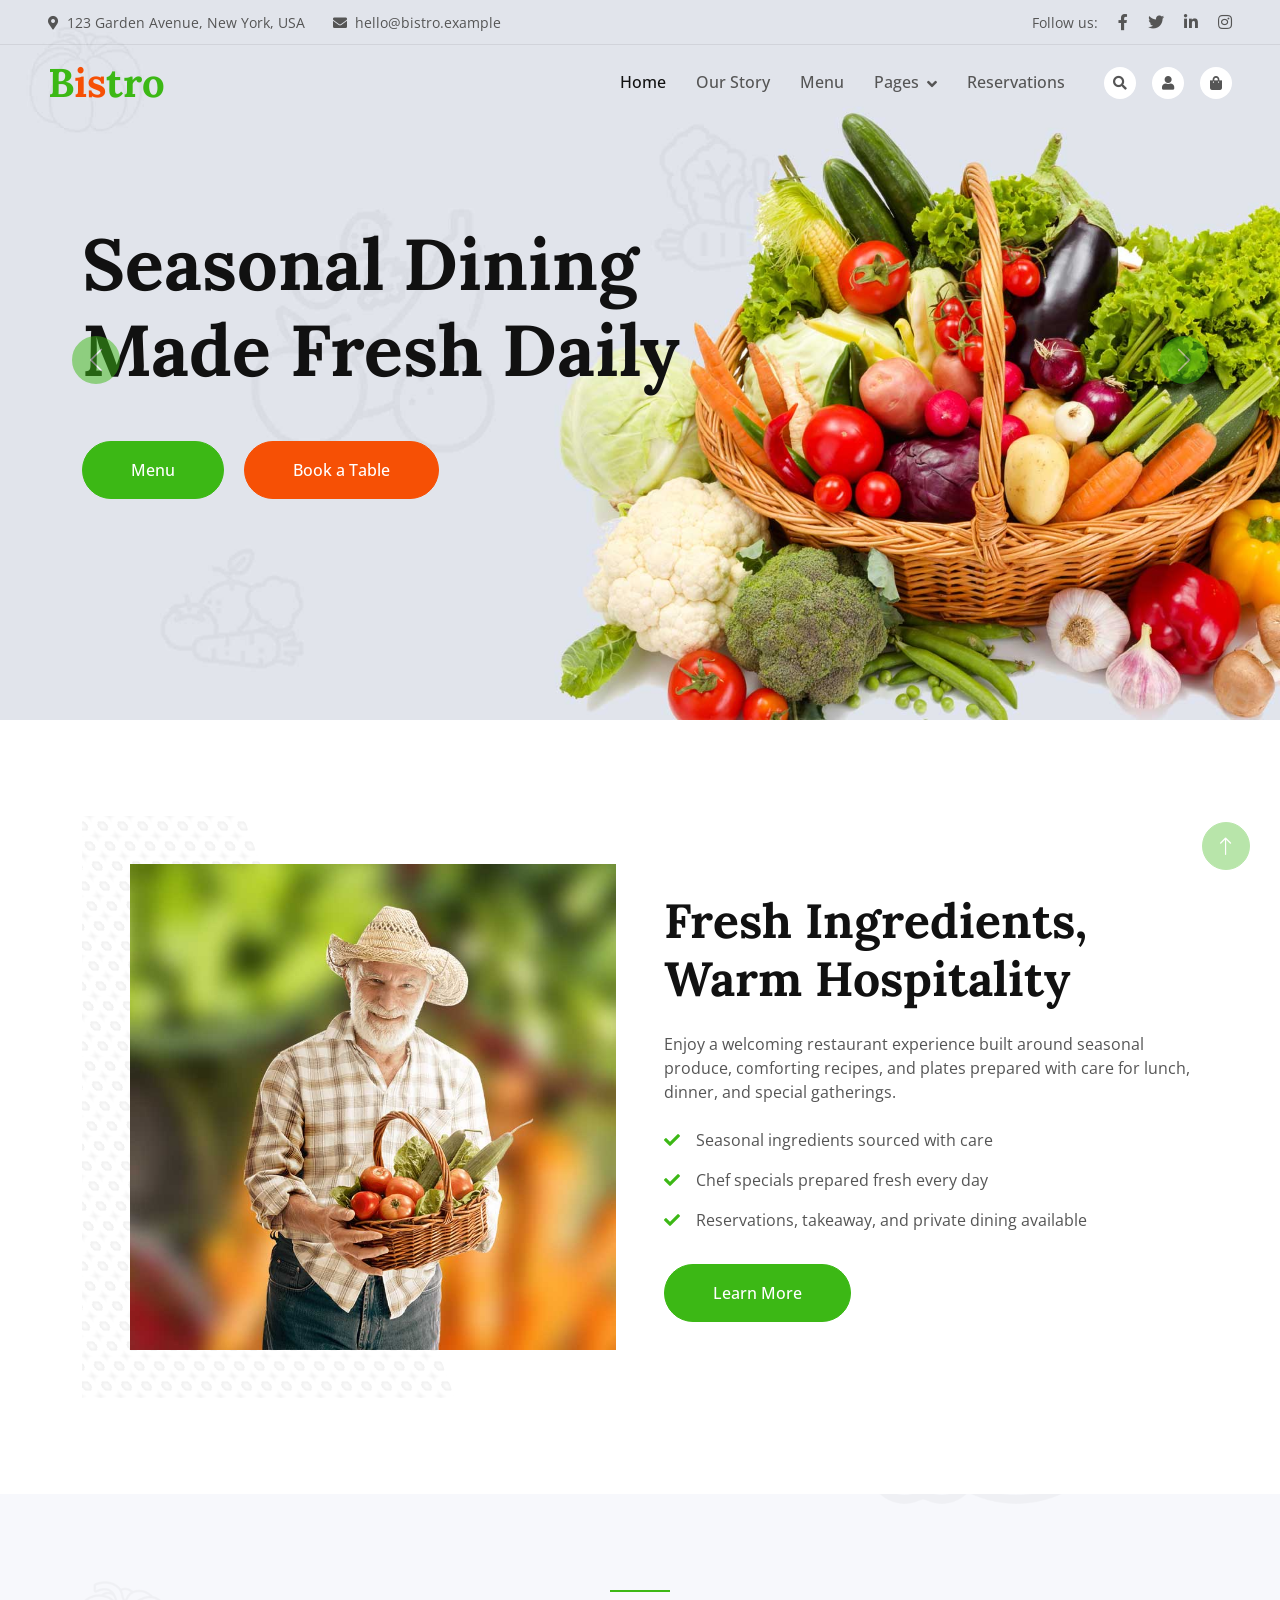
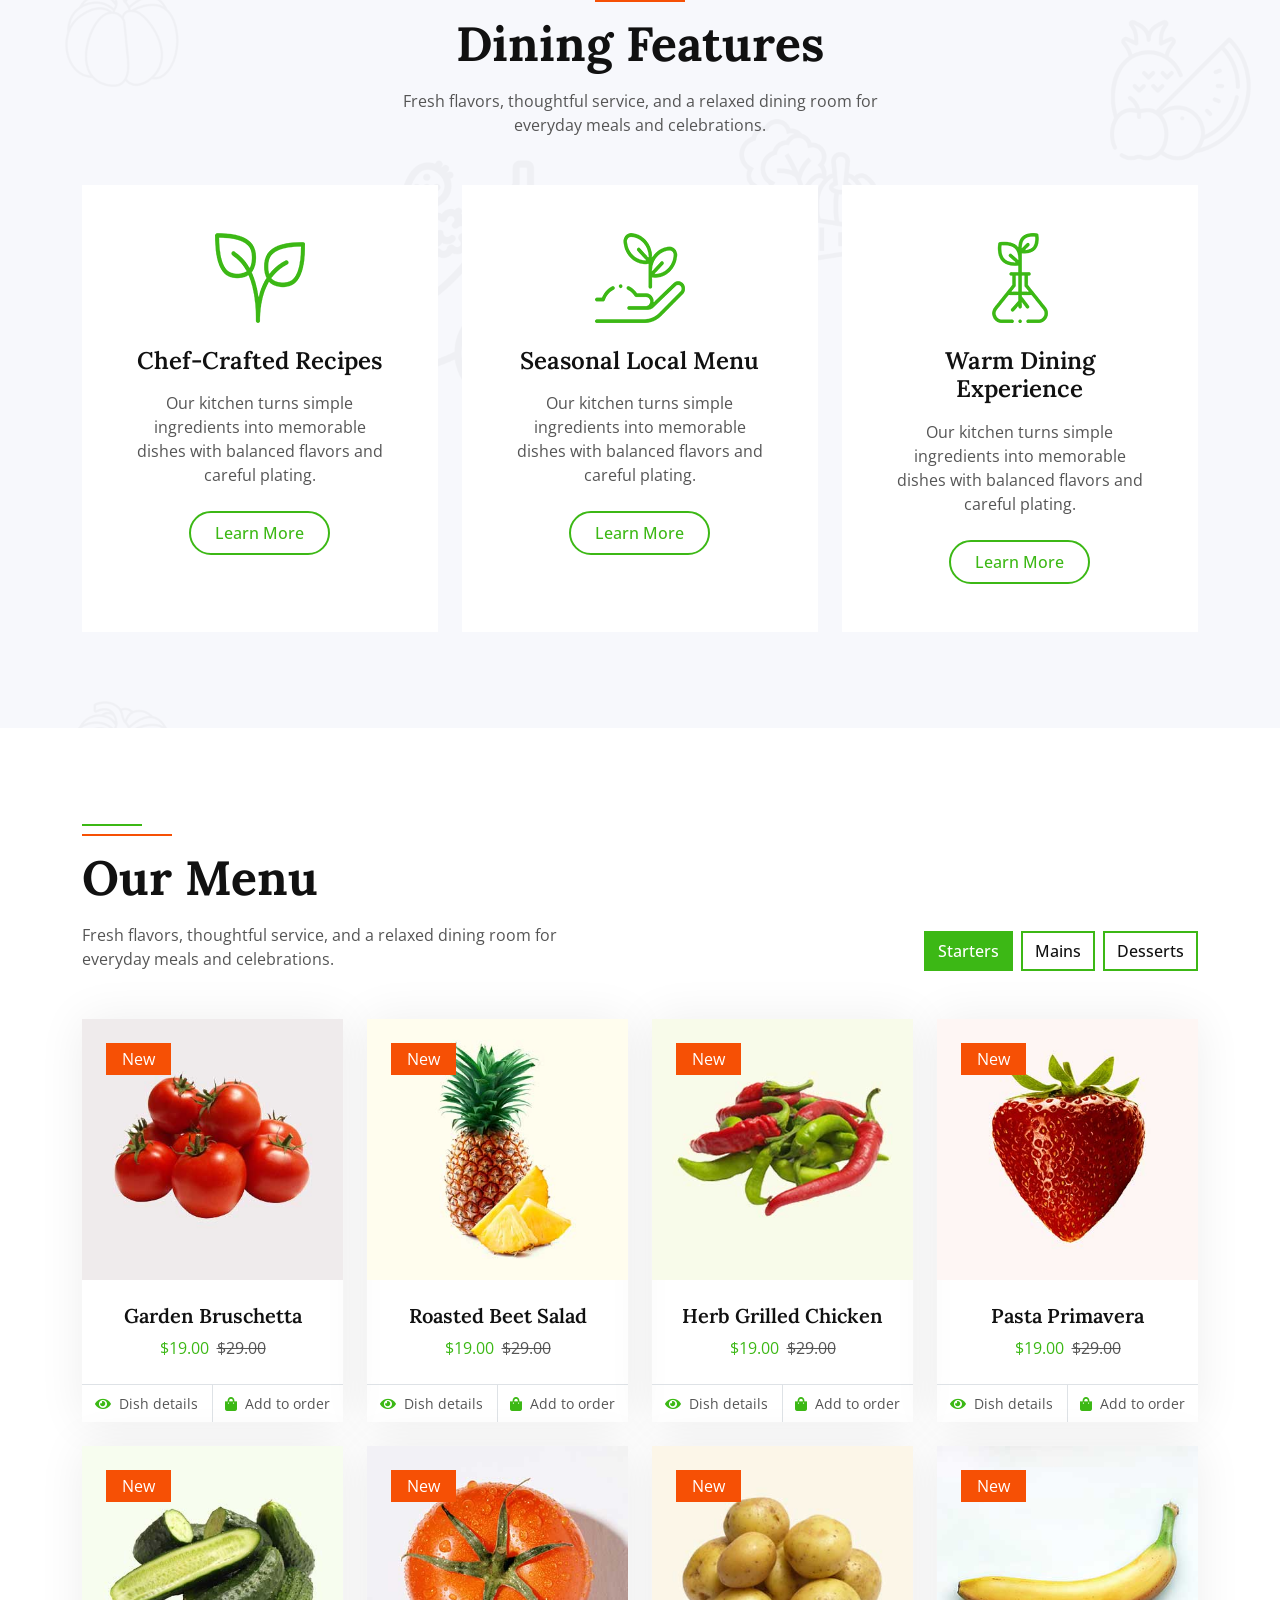
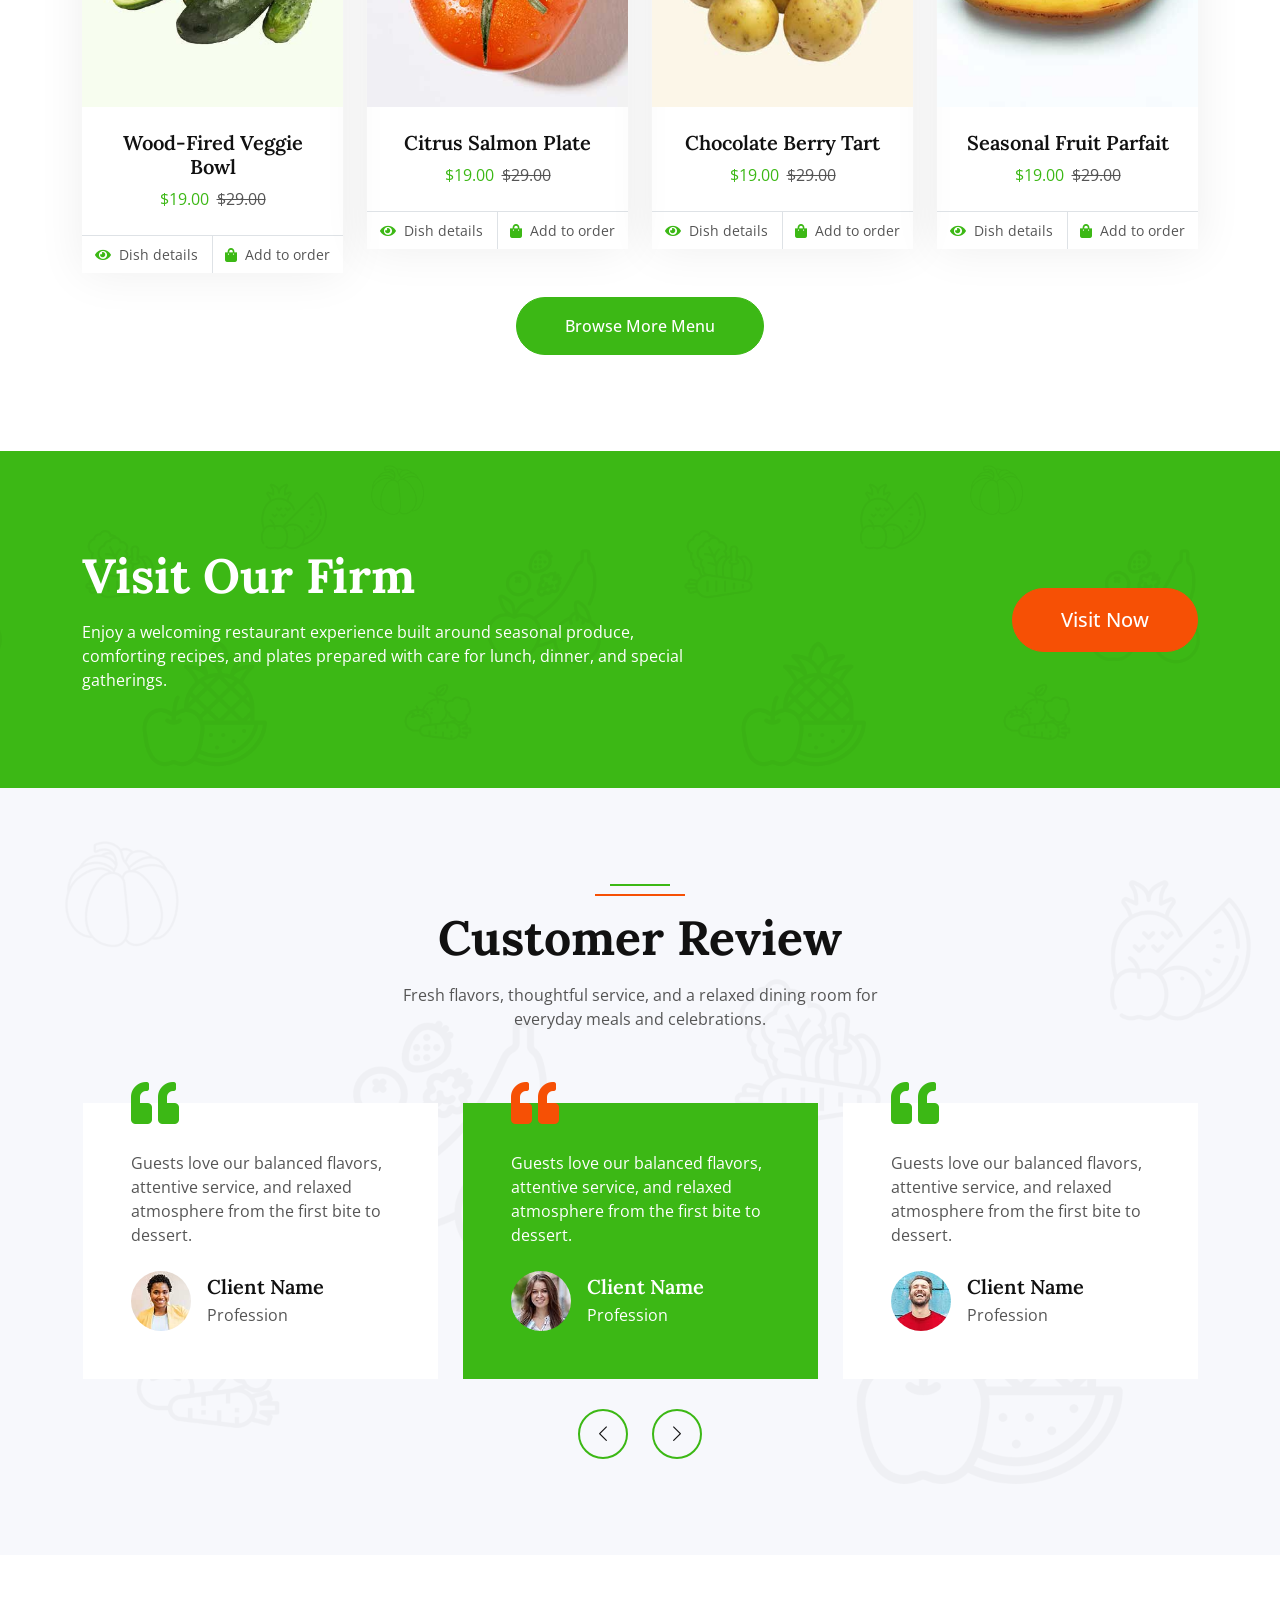
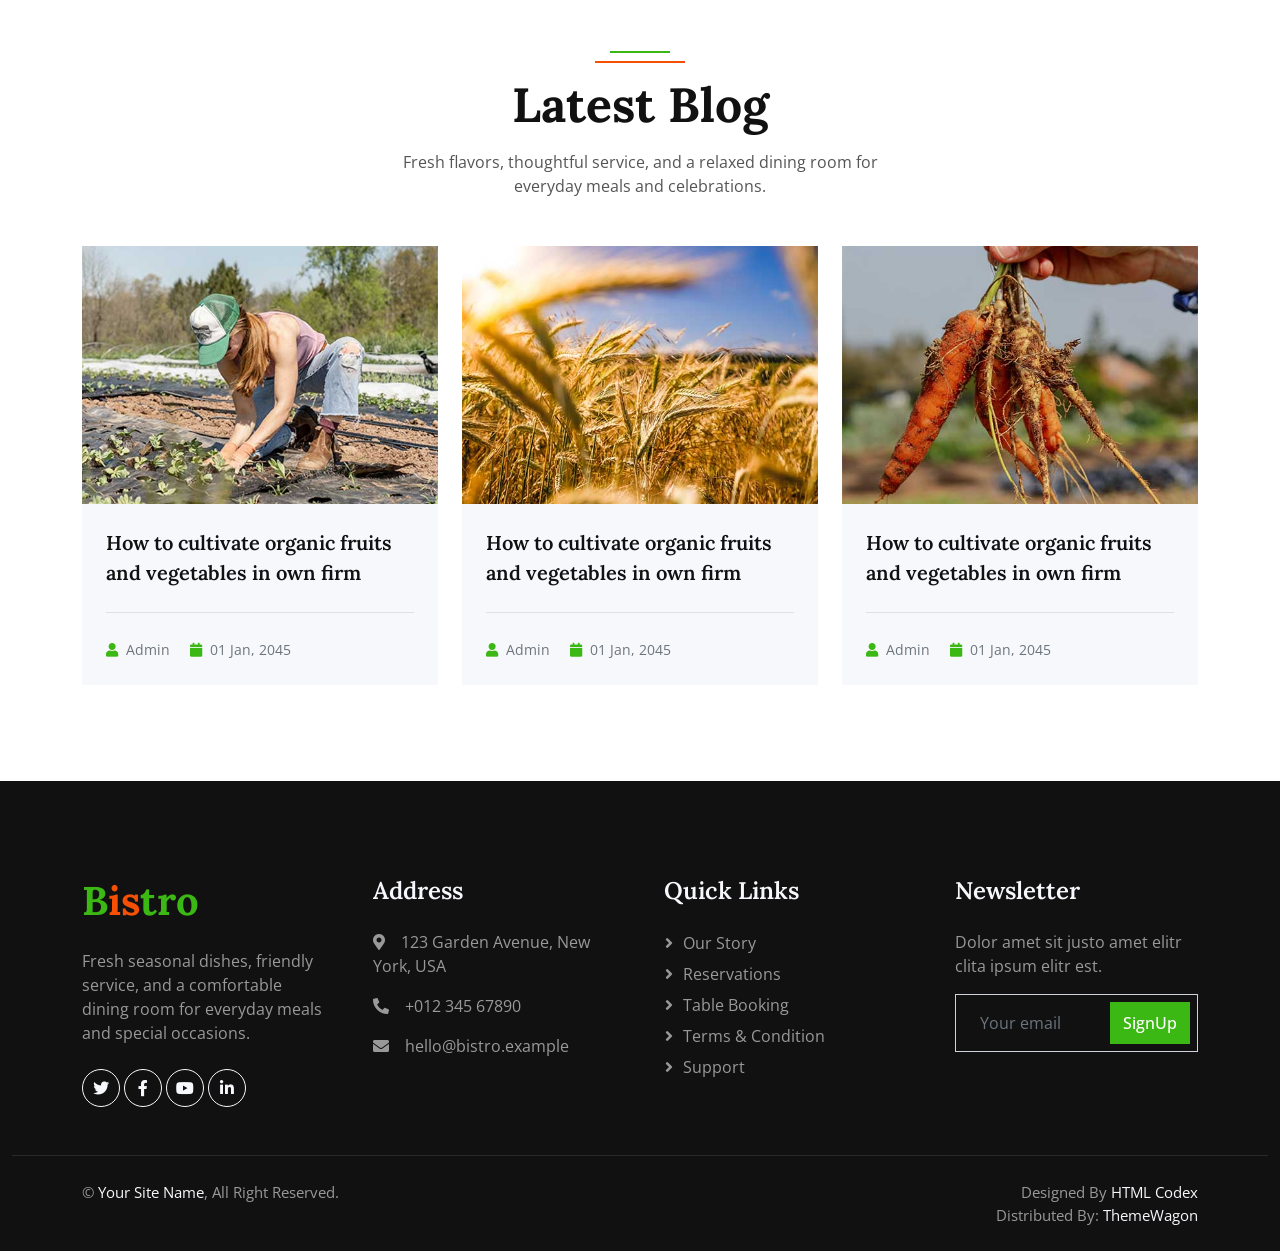
<file: index.html>
<!DOCTYPE html>
<html lang="en">

<head>
    <meta charset="utf-8">
    <title>Bistro - Farm Fresh Restaurant Website</title>
    <meta content="width=device-width, initial-scale=1.0" name="viewport">
    <meta content="" name="keywords">
    <meta content="" name="description">

    <!-- Favicon -->
    <link href="img/favicon.ico" rel="icon">

    <!-- Google Web Fonts -->
    <link rel="preconnect" href="https://fonts.googleapis.com">
    <link rel="preconnect" href="https://fonts.gstatic.com" crossorigin>
    <link href="https://fonts.googleapis.com/css2?family=Open+Sans:wght@400;500&family=Lora:wght@600;700&display=swap" rel="stylesheet"> 

    <!-- Icon Font Stylesheet -->
    <link href="https://cdnjs.cloudflare.com/ajax/libs/font-awesome/5.10.0/css/all.min.css" rel="stylesheet">
    <link href="https://cdn.jsdelivr.net/npm/bootstrap-icons@1.4.1/font/bootstrap-icons.css" rel="stylesheet">

    <!-- Libraries Stylesheet -->
    <link href="lib/animate/animate.min.css" rel="stylesheet">
    <link href="lib/owlcarousel/assets/owl.carousel.min.css" rel="stylesheet">

    <!-- Customized Bootstrap Stylesheet -->
    <link href="css/bootstrap.min.css" rel="stylesheet">

    <!-- Template Stylesheet -->
    <link href="css/style.css" rel="stylesheet">
</head>

<body>
    <!-- Spinner Start -->
    <div id="spinner" class="show bg-white position-fixed translate-middle w-100 vh-100 top-50 start-50 d-flex align-items-center justify-content-center">
        <div class="spinner-border text-primary" role="status"></div>
    </div>
    <!-- Spinner End -->


    <!-- Navbar Start -->
    <div class="container-fluid fixed-top px-0 wow fadeIn" data-wow-delay="0.1s">
        <div class="top-bar row gx-0 align-items-center d-none d-lg-flex">
            <div class="col-lg-6 px-5 text-start">
                <small><i class="fa fa-map-marker-alt me-2"></i>123 Garden Avenue, New York, USA</small>
                <small class="ms-4"><i class="fa fa-envelope me-2"></i>hello@bistro.example</small>
            </div>
            <div class="col-lg-6 px-5 text-end">
                <small>Follow us:</small>
                <a class="text-body ms-3" href=""><i class="fab fa-facebook-f"></i></a>
                <a class="text-body ms-3" href=""><i class="fab fa-twitter"></i></a>
                <a class="text-body ms-3" href=""><i class="fab fa-linkedin-in"></i></a>
                <a class="text-body ms-3" href=""><i class="fab fa-instagram"></i></a>
            </div>
        </div>

        <nav class="navbar navbar-expand-lg navbar-light py-lg-0 px-lg-5 wow fadeIn" data-wow-delay="0.1s">
            <a href="index.html" class="navbar-brand ms-4 ms-lg-0">
                <h1 class="fw-bold text-primary m-0">B<span class="text-secondary">is</span>tro</h1>
            </a>
            <button type="button" class="navbar-toggler me-4" data-bs-toggle="collapse" data-bs-target="#navbarCollapse">
                <span class="navbar-toggler-icon"></span>
            </button>
            <div class="collapse navbar-collapse" id="navbarCollapse">
                <div class="navbar-nav ms-auto p-4 p-lg-0">
                    <a href="index.html" class="nav-item nav-link active">Home</a>
                    <a href="about.html" class="nav-item nav-link">Our Story</a>
                    <a href="product.html" class="nav-item nav-link">Menu</a>
                    <div class="nav-item dropdown">
                        <a href="#" class="nav-link dropdown-toggle" data-bs-toggle="dropdown">Pages</a>
                        <div class="dropdown-menu m-0">
                            <a href="blog.html" class="dropdown-item">Food Stories</a>
                            <a href="feature.html" class="dropdown-item">Dining Features</a>
                            <a href="testimonial.html" class="dropdown-item">Guest Reviews</a>
                            <a href="404.html" class="dropdown-item">404 Page</a>
                        </div>
                    </div>
                    <a href="contact.html" class="nav-item nav-link">Reservations</a>
                </div>
                <div class="d-none d-lg-flex ms-2">
                    <a class="btn-sm-square bg-white rounded-circle ms-3" href="">
                        <small class="fa fa-search text-body"></small>
                    </a>
                    <a class="btn-sm-square bg-white rounded-circle ms-3" href="">
                        <small class="fa fa-user text-body"></small>
                    </a>
                    <a class="btn-sm-square bg-white rounded-circle ms-3" href="">
                        <small class="fa fa-shopping-bag text-body"></small>
                    </a>
                </div>
            </div>
        </nav>
    </div>
    <!-- Navbar End -->


    <!-- Carousel Start -->
    <div class="container-fluid p-0 mb-5 wow fadeIn" data-wow-delay="0.1s">
        <div id="header-carousel" class="carousel slide" data-bs-ride="carousel">
            <div class="carousel-inner">
                <div class="carousel-item active">
                    <img class="w-100" src="img/carousel-1.jpg" alt="Image">
                    <div class="carousel-caption">
                        <div class="container">
                            <div class="row justify-content-start">
                                <div class="col-lg-7">
                                    <h1 class="display-2 mb-5 animated slideInDown">Seasonal Dining Made Fresh Daily</h1>
                                    <a href="" class="btn btn-primary rounded-pill py-sm-3 px-sm-5">Menu</a>
                                    <a href="" class="btn btn-secondary rounded-pill py-sm-3 px-sm-5 ms-3">Book a Table</a>
                                </div>
                            </div>
                        </div>
                    </div>
                </div>
                <div class="carousel-item">
                    <img class="w-100" src="img/carousel-2.jpg" alt="Image">
                    <div class="carousel-caption">
                        <div class="container">
                            <div class="row justify-content-start">
                                <div class="col-lg-7">
                                    <h1 class="display-2 mb-5 animated slideInDown">Chef-Crafted Plates From Local Farms</h1>
                                    <a href="" class="btn btn-primary rounded-pill py-sm-3 px-sm-5">Menu</a>
                                    <a href="" class="btn btn-secondary rounded-pill py-sm-3 px-sm-5 ms-3">Book a Table</a>
                                </div>
                            </div>
                        </div>
                    </div>
                </div>
            </div>
            <button class="carousel-control-prev" type="button" data-bs-target="#header-carousel"
                data-bs-slide="prev">
                <span class="carousel-control-prev-icon" aria-hidden="true"></span>
                <span class="visually-hidden">Previous</span>
            </button>
            <button class="carousel-control-next" type="button" data-bs-target="#header-carousel"
                data-bs-slide="next">
                <span class="carousel-control-next-icon" aria-hidden="true"></span>
                <span class="visually-hidden">Next</span>
            </button>
        </div>
    </div>
    <!-- Carousel End -->


    <!-- About Start -->
    <div class="container-xxl py-5">
        <div class="container">
            <div class="row g-5 align-items-center">
                <div class="col-lg-6 wow fadeIn" data-wow-delay="0.1s">
                    <div class="about-img position-relative overflow-hidden p-5 pe-0">
                        <img class="img-fluid w-100" src="img/about.jpg">
                    </div>
                </div>
                <div class="col-lg-6 wow fadeIn" data-wow-delay="0.5s">
                    <h1 class="display-5 mb-4">Fresh Ingredients, Warm Hospitality</h1>
                    <p class="mb-4">Enjoy a welcoming restaurant experience built around seasonal produce, comforting recipes, and plates prepared with care for lunch, dinner, and special gatherings.</p>
                    <p><i class="fa fa-check text-primary me-3"></i>Seasonal ingredients sourced with care</p>
                    <p><i class="fa fa-check text-primary me-3"></i>Chef specials prepared fresh every day</p>
                    <p><i class="fa fa-check text-primary me-3"></i>Reservations, takeaway, and private dining available</p>
                    <a class="btn btn-primary rounded-pill py-3 px-5 mt-3" href="">Learn More</a>
                </div>
            </div>
        </div>
    </div>
    <!-- About End -->


    <!-- Feature Start -->
    <div class="container-fluid bg-light bg-icon my-5 py-6">
        <div class="container">
            <div class="section-header text-center mx-auto mb-5 wow fadeInUp" data-wow-delay="0.1s" style="max-width: 500px;">
                <h1 class="display-5 mb-3">Dining Features</h1>
                <p>Fresh flavors, thoughtful service, and a relaxed dining room for everyday meals and celebrations.</p>
            </div>
            <div class="row g-4">
                <div class="col-lg-4 col-md-6 wow fadeInUp" data-wow-delay="0.1s">
                    <div class="bg-white text-center h-100 p-4 p-xl-5">
                        <img class="img-fluid mb-4" src="img/icon-1.png" alt="">
                        <h4 class="mb-3">Chef-Crafted Recipes</h4>
                        <p class="mb-4">Our kitchen turns simple ingredients into memorable dishes with balanced flavors and careful plating.</p>
                        <a class="btn btn-outline-primary border-2 py-2 px-4 rounded-pill" href="">Learn More</a>
                    </div>
                </div>
                <div class="col-lg-4 col-md-6 wow fadeInUp" data-wow-delay="0.3s">
                    <div class="bg-white text-center h-100 p-4 p-xl-5">
                        <img class="img-fluid mb-4" src="img/icon-2.png" alt="">
                        <h4 class="mb-3">Seasonal Local Menu</h4>
                        <p class="mb-4">Our kitchen turns simple ingredients into memorable dishes with balanced flavors and careful plating.</p>
                        <a class="btn btn-outline-primary border-2 py-2 px-4 rounded-pill" href="">Learn More</a>
                    </div>
                </div>
                <div class="col-lg-4 col-md-6 wow fadeInUp" data-wow-delay="0.5s">
                    <div class="bg-white text-center h-100 p-4 p-xl-5">
                        <img class="img-fluid mb-4" src="img/icon-3.png" alt="">
                        <h4 class="mb-3">Warm Dining Experience</h4>
                        <p class="mb-4">Our kitchen turns simple ingredients into memorable dishes with balanced flavors and careful plating.</p>
                        <a class="btn btn-outline-primary border-2 py-2 px-4 rounded-pill" href="">Learn More</a>
                    </div>
                </div>
            </div>
        </div>
    </div>
    <!-- Feature End -->


    <!-- Menu Start -->
    <div class="container-xxl py-5">
        <div class="container">
            <div class="row g-0 gx-5 align-items-end">
                <div class="col-lg-6">
                    <div class="section-header text-start mb-5 wow fadeInUp" data-wow-delay="0.1s" style="max-width: 500px;">
                        <h1 class="display-5 mb-3">Our Menu</h1>
                        <p>Fresh flavors, thoughtful service, and a relaxed dining room for everyday meals and celebrations.</p>
                    </div>
                </div>
                <div class="col-lg-6 text-start text-lg-end wow slideInRight" data-wow-delay="0.1s">
                    <ul class="nav nav-pills d-inline-flex justify-content-end mb-5">
                        <li class="nav-item me-2">
                            <a class="btn btn-outline-primary border-2 active" data-bs-toggle="pill" href="#tab-1">Starters</a>
                        </li>
                        <li class="nav-item me-2">
                            <a class="btn btn-outline-primary border-2" data-bs-toggle="pill" href="#tab-2">Mains</a>
                        </li>
                        <li class="nav-item me-0">
                            <a class="btn btn-outline-primary border-2" data-bs-toggle="pill" href="#tab-3">Desserts</a>
                        </li>
                    </ul>
                </div>
            </div>
            <div class="tab-content">
                <div id="tab-1" class="tab-pane fade show p-0 active">
                    <div class="row g-4">
                        <div class="col-xl-3 col-lg-4 col-md-6 wow fadeInUp" data-wow-delay="0.1s">
                            <div class="product-item">
                                <div class="position-relative bg-light overflow-hidden">
                                    <img class="img-fluid w-100" src="img/product-1.jpg" alt="">
                                    <div class="bg-secondary rounded text-white position-absolute start-0 top-0 m-4 py-1 px-3">New</div>
                                </div>
                                <div class="text-center p-4">
                                    <a class="d-block h5 mb-2" href="">Garden Bruschetta</a>
                                    <span class="text-primary me-1">$19.00</span>
                                    <span class="text-body text-decoration-line-through">$29.00</span>
                                </div>
                                <div class="d-flex border-top">
                                    <small class="w-50 text-center border-end py-2">
                                        <a class="text-body" href=""><i class="fa fa-eye text-primary me-2"></i>Dish details</a>
                                    </small>
                                    <small class="w-50 text-center py-2">
                                        <a class="text-body" href=""><i class="fa fa-shopping-bag text-primary me-2"></i>Add to order</a>
                                    </small>
                                </div>
                            </div>
                        </div>
                        <div class="col-xl-3 col-lg-4 col-md-6 wow fadeInUp" data-wow-delay="0.3s">
                            <div class="product-item">
                                <div class="position-relative bg-light overflow-hidden">
                                    <img class="img-fluid w-100" src="img/product-2.jpg" alt="">
                                    <div class="bg-secondary rounded text-white position-absolute start-0 top-0 m-4 py-1 px-3">New</div>
                                </div>
                                <div class="text-center p-4">
                                    <a class="d-block h5 mb-2" href="">Roasted Beet Salad</a>
                                    <span class="text-primary me-1">$19.00</span>
                                    <span class="text-body text-decoration-line-through">$29.00</span>
                                </div>
                                <div class="d-flex border-top">
                                    <small class="w-50 text-center border-end py-2">
                                        <a class="text-body" href=""><i class="fa fa-eye text-primary me-2"></i>Dish details</a>
                                    </small>
                                    <small class="w-50 text-center py-2">
                                        <a class="text-body" href=""><i class="fa fa-shopping-bag text-primary me-2"></i>Add to order</a>
                                    </small>
                                </div>
                            </div>
                        </div>
                        <div class="col-xl-3 col-lg-4 col-md-6 wow fadeInUp" data-wow-delay="0.5s">
                            <div class="product-item">
                                <div class="position-relative bg-light overflow-hidden">
                                    <img class="img-fluid w-100" src="img/product-3.jpg" alt="">
                                    <div class="bg-secondary rounded text-white position-absolute start-0 top-0 m-4 py-1 px-3">New</div>
                                </div>
                                <div class="text-center p-4">
                                    <a class="d-block h5 mb-2" href="">Herb Grilled Chicken</a>
                                    <span class="text-primary me-1">$19.00</span>
                                    <span class="text-body text-decoration-line-through">$29.00</span>
                                </div>
                                <div class="d-flex border-top">
                                    <small class="w-50 text-center border-end py-2">
                                        <a class="text-body" href=""><i class="fa fa-eye text-primary me-2"></i>Dish details</a>
                                    </small>
                                    <small class="w-50 text-center py-2">
                                        <a class="text-body" href=""><i class="fa fa-shopping-bag text-primary me-2"></i>Add to order</a>
                                    </small>
                                </div>
                            </div>
                        </div>
                        <div class="col-xl-3 col-lg-4 col-md-6 wow fadeInUp" data-wow-delay="0.7s">
                            <div class="product-item">
                                <div class="position-relative bg-light overflow-hidden">
                                    <img class="img-fluid w-100" src="img/product-4.jpg" alt="">
                                    <div class="bg-secondary rounded text-white position-absolute start-0 top-0 m-4 py-1 px-3">New</div>
                                </div>
                                <div class="text-center p-4">
                                    <a class="d-block h5 mb-2" href="">Pasta Primavera</a>
                                    <span class="text-primary me-1">$19.00</span>
                                    <span class="text-body text-decoration-line-through">$29.00</span>
                                </div>
                                <div class="d-flex border-top">
                                    <small class="w-50 text-center border-end py-2">
                                        <a class="text-body" href=""><i class="fa fa-eye text-primary me-2"></i>Dish details</a>
                                    </small>
                                    <small class="w-50 text-center py-2">
                                        <a class="text-body" href=""><i class="fa fa-shopping-bag text-primary me-2"></i>Add to order</a>
                                    </small>
                                </div>
                            </div>
                        </div>
                        <div class="col-xl-3 col-lg-4 col-md-6 wow fadeInUp" data-wow-delay="0.1s">
                            <div class="product-item">
                                <div class="position-relative bg-light overflow-hidden">
                                    <img class="img-fluid w-100" src="img/product-5.jpg" alt="">
                                    <div class="bg-secondary rounded text-white position-absolute start-0 top-0 m-4 py-1 px-3">New</div>
                                </div>
                                <div class="text-center p-4">
                                    <a class="d-block h5 mb-2" href="">Wood-Fired Veggie Bowl</a>
                                    <span class="text-primary me-1">$19.00</span>
                                    <span class="text-body text-decoration-line-through">$29.00</span>
                                </div>
                                <div class="d-flex border-top">
                                    <small class="w-50 text-center border-end py-2">
                                        <a class="text-body" href=""><i class="fa fa-eye text-primary me-2"></i>Dish details</a>
                                    </small>
                                    <small class="w-50 text-center py-2">
                                        <a class="text-body" href=""><i class="fa fa-shopping-bag text-primary me-2"></i>Add to order</a>
                                    </small>
                                </div>
                            </div>
                        </div>
                        <div class="col-xl-3 col-lg-4 col-md-6 wow fadeInUp" data-wow-delay="0.3s">
                            <div class="product-item">
                                <div class="position-relative bg-light overflow-hidden">
                                    <img class="img-fluid w-100" src="img/product-6.jpg" alt="">
                                    <div class="bg-secondary rounded text-white position-absolute start-0 top-0 m-4 py-1 px-3">New</div>
                                </div>
                                <div class="text-center p-4">
                                    <a class="d-block h5 mb-2" href="">Citrus Salmon Plate</a>
                                    <span class="text-primary me-1">$19.00</span>
                                    <span class="text-body text-decoration-line-through">$29.00</span>
                                </div>
                                <div class="d-flex border-top">
                                    <small class="w-50 text-center border-end py-2">
                                        <a class="text-body" href=""><i class="fa fa-eye text-primary me-2"></i>Dish details</a>
                                    </small>
                                    <small class="w-50 text-center py-2">
                                        <a class="text-body" href=""><i class="fa fa-shopping-bag text-primary me-2"></i>Add to order</a>
                                    </small>
                                </div>
                            </div>
                        </div>
                        <div class="col-xl-3 col-lg-4 col-md-6 wow fadeInUp" data-wow-delay="0.5s">
                            <div class="product-item">
                                <div class="position-relative bg-light overflow-hidden">
                                    <img class="img-fluid w-100" src="img/product-7.jpg" alt="">
                                    <div class="bg-secondary rounded text-white position-absolute start-0 top-0 m-4 py-1 px-3">New</div>
                                </div>
                                <div class="text-center p-4">
                                    <a class="d-block h5 mb-2" href="">Chocolate Berry Tart</a>
                                    <span class="text-primary me-1">$19.00</span>
                                    <span class="text-body text-decoration-line-through">$29.00</span>
                                </div>
                                <div class="d-flex border-top">
                                    <small class="w-50 text-center border-end py-2">
                                        <a class="text-body" href=""><i class="fa fa-eye text-primary me-2"></i>Dish details</a>
                                    </small>
                                    <small class="w-50 text-center py-2">
                                        <a class="text-body" href=""><i class="fa fa-shopping-bag text-primary me-2"></i>Add to order</a>
                                    </small>
                                </div>
                            </div>
                        </div>
                        <div class="col-xl-3 col-lg-4 col-md-6 wow fadeInUp" data-wow-delay="0.7s">
                            <div class="product-item">
                                <div class="position-relative bg-light overflow-hidden">
                                    <img class="img-fluid w-100" src="img/product-8.jpg" alt="">
                                    <div class="bg-secondary rounded text-white position-absolute start-0 top-0 m-4 py-1 px-3">New</div>
                                </div>
                                <div class="text-center p-4">
                                    <a class="d-block h5 mb-2" href="">Seasonal Fruit Parfait</a>
                                    <span class="text-primary me-1">$19.00</span>
                                    <span class="text-body text-decoration-line-through">$29.00</span>
                                </div>
                                <div class="d-flex border-top">
                                    <small class="w-50 text-center border-end py-2">
                                        <a class="text-body" href=""><i class="fa fa-eye text-primary me-2"></i>Dish details</a>
                                    </small>
                                    <small class="w-50 text-center py-2">
                                        <a class="text-body" href=""><i class="fa fa-shopping-bag text-primary me-2"></i>Add to order</a>
                                    </small>
                                </div>
                            </div>
                        </div>
                        <div class="col-12 text-center wow fadeInUp" data-wow-delay="0.1s">
                            <a class="btn btn-primary rounded-pill py-3 px-5" href="">Browse More Menu</a>
                        </div>
                    </div>
                </div>
                <div id="tab-2" class="tab-pane fade show p-0">
                    <div class="row g-4">
                        <div class="col-xl-3 col-lg-4 col-md-6">
                            <div class="product-item">
                                <div class="position-relative bg-light overflow-hidden">
                                    <img class="img-fluid w-100" src="img/product-1.jpg" alt="">
                                    <div class="bg-secondary rounded text-white position-absolute start-0 top-0 m-4 py-1 px-3">New</div>
                                </div>
                                <div class="text-center p-4">
                                    <a class="d-block h5 mb-2" href="">Garden Bruschetta</a>
                                    <span class="text-primary me-1">$19.00</span>
                                    <span class="text-body text-decoration-line-through">$29.00</span>
                                </div>
                                <div class="d-flex border-top">
                                    <small class="w-50 text-center border-end py-2">
                                        <a class="text-body" href=""><i class="fa fa-eye text-primary me-2"></i>Dish details</a>
                                    </small>
                                    <small class="w-50 text-center py-2">
                                        <a class="text-body" href=""><i class="fa fa-shopping-bag text-primary me-2"></i>Add to order</a>
                                    </small>
                                </div>
                            </div>
                        </div>
                        <div class="col-xl-3 col-lg-4 col-md-6">
                            <div class="product-item">
                                <div class="position-relative bg-light overflow-hidden">
                                    <img class="img-fluid w-100" src="img/product-2.jpg" alt="">
                                    <div class="bg-secondary rounded text-white position-absolute start-0 top-0 m-4 py-1 px-3">New</div>
                                </div>
                                <div class="text-center p-4">
                                    <a class="d-block h5 mb-2" href="">Roasted Beet Salad</a>
                                    <span class="text-primary me-1">$19.00</span>
                                    <span class="text-body text-decoration-line-through">$29.00</span>
                                </div>
                                <div class="d-flex border-top">
                                    <small class="w-50 text-center border-end py-2">
                                        <a class="text-body" href=""><i class="fa fa-eye text-primary me-2"></i>Dish details</a>
                                    </small>
                                    <small class="w-50 text-center py-2">
                                        <a class="text-body" href=""><i class="fa fa-shopping-bag text-primary me-2"></i>Add to order</a>
                                    </small>
                                </div>
                            </div>
                        </div>
                        <div class="col-xl-3 col-lg-4 col-md-6">
                            <div class="product-item">
                                <div class="position-relative bg-light overflow-hidden">
                                    <img class="img-fluid w-100" src="img/product-3.jpg" alt="">
                                    <div class="bg-secondary rounded text-white position-absolute start-0 top-0 m-4 py-1 px-3">New</div>
                                </div>
                                <div class="text-center p-4">
                                    <a class="d-block h5 mb-2" href="">Herb Grilled Chicken</a>
                                    <span class="text-primary me-1">$19.00</span>
                                    <span class="text-body text-decoration-line-through">$29.00</span>
                                </div>
                                <div class="d-flex border-top">
                                    <small class="w-50 text-center border-end py-2">
                                        <a class="text-body" href=""><i class="fa fa-eye text-primary me-2"></i>Dish details</a>
                                    </small>
                                    <small class="w-50 text-center py-2">
                                        <a class="text-body" href=""><i class="fa fa-shopping-bag text-primary me-2"></i>Add to order</a>
                                    </small>
                                </div>
                            </div>
                        </div>
                        <div class="col-xl-3 col-lg-4 col-md-6">
                            <div class="product-item">
                                <div class="position-relative bg-light overflow-hidden">
                                    <img class="img-fluid w-100" src="img/product-4.jpg" alt="">
                                    <div class="bg-secondary rounded text-white position-absolute start-0 top-0 m-4 py-1 px-3">New</div>
                                </div>
                                <div class="text-center p-4">
                                    <a class="d-block h5 mb-2" href="">Pasta Primavera</a>
                                    <span class="text-primary me-1">$19.00</span>
                                    <span class="text-body text-decoration-line-through">$29.00</span>
                                </div>
                                <div class="d-flex border-top">
                                    <small class="w-50 text-center border-end py-2">
                                        <a class="text-body" href=""><i class="fa fa-eye text-primary me-2"></i>Dish details</a>
                                    </small>
                                    <small class="w-50 text-center py-2">
                                        <a class="text-body" href=""><i class="fa fa-shopping-bag text-primary me-2"></i>Add to order</a>
                                    </small>
                                </div>
                            </div>
                        </div>
                        <div class="col-xl-3 col-lg-4 col-md-6">
                            <div class="product-item">
                                <div class="position-relative bg-light overflow-hidden">
                                    <img class="img-fluid w-100" src="img/product-5.jpg" alt="">
                                    <div class="bg-secondary rounded text-white position-absolute start-0 top-0 m-4 py-1 px-3">New</div>
                                </div>
                                <div class="text-center p-4">
                                    <a class="d-block h5 mb-2" href="">Wood-Fired Veggie Bowl</a>
                                    <span class="text-primary me-1">$19.00</span>
                                    <span class="text-body text-decoration-line-through">$29.00</span>
                                </div>
                                <div class="d-flex border-top">
                                    <small class="w-50 text-center border-end py-2">
                                        <a class="text-body" href=""><i class="fa fa-eye text-primary me-2"></i>Dish details</a>
                                    </small>
                                    <small class="w-50 text-center py-2">
                                        <a class="text-body" href=""><i class="fa fa-shopping-bag text-primary me-2"></i>Add to order</a>
                                    </small>
                                </div>
                            </div>
                        </div>
                        <div class="col-xl-3 col-lg-4 col-md-6">
                            <div class="product-item">
                                <div class="position-relative bg-light overflow-hidden">
                                    <img class="img-fluid w-100" src="img/product-6.jpg" alt="">
                                    <div class="bg-secondary rounded text-white position-absolute start-0 top-0 m-4 py-1 px-3">New</div>
                                </div>
                                <div class="text-center p-4">
                                    <a class="d-block h5 mb-2" href="">Citrus Salmon Plate</a>
                                    <span class="text-primary me-1">$19.00</span>
                                    <span class="text-body text-decoration-line-through">$29.00</span>
                                </div>
                                <div class="d-flex border-top">
                                    <small class="w-50 text-center border-end py-2">
                                        <a class="text-body" href=""><i class="fa fa-eye text-primary me-2"></i>Dish details</a>
                                    </small>
                                    <small class="w-50 text-center py-2">
                                        <a class="text-body" href=""><i class="fa fa-shopping-bag text-primary me-2"></i>Add to order</a>
                                    </small>
                                </div>
                            </div>
                        </div>
                        <div class="col-xl-3 col-lg-4 col-md-6">
                            <div class="product-item">
                                <div class="position-relative bg-light overflow-hidden">
                                    <img class="img-fluid w-100" src="img/product-7.jpg" alt="">
                                    <div class="bg-secondary rounded text-white position-absolute start-0 top-0 m-4 py-1 px-3">New</div>
                                </div>
                                <div class="text-center p-4">
                                    <a class="d-block h5 mb-2" href="">Chocolate Berry Tart</a>
                                    <span class="text-primary me-1">$19.00</span>
                                    <span class="text-body text-decoration-line-through">$29.00</span>
                                </div>
                                <div class="d-flex border-top">
                                    <small class="w-50 text-center border-end py-2">
                                        <a class="text-body" href=""><i class="fa fa-eye text-primary me-2"></i>Dish details</a>
                                    </small>
                                    <small class="w-50 text-center py-2">
                                        <a class="text-body" href=""><i class="fa fa-shopping-bag text-primary me-2"></i>Add to order</a>
                                    </small>
                                </div>
                            </div>
                        </div>
                        <div class="col-xl-3 col-lg-4 col-md-6">
                            <div class="product-item">
                                <div class="position-relative bg-light overflow-hidden">
                                    <img class="img-fluid w-100" src="img/product-8.jpg" alt="">
                                    <div class="bg-secondary rounded text-white position-absolute start-0 top-0 m-4 py-1 px-3">New</div>
                                </div>
                                <div class="text-center p-4">
                                    <a class="d-block h5 mb-2" href="">Seasonal Fruit Parfait</a>
                                    <span class="text-primary me-1">$19.00</span>
                                    <span class="text-body text-decoration-line-through">$29.00</span>
                                </div>
                                <div class="d-flex border-top">
                                    <small class="w-50 text-center border-end py-2">
                                        <a class="text-body" href=""><i class="fa fa-eye text-primary me-2"></i>Dish details</a>
                                    </small>
                                    <small class="w-50 text-center py-2">
                                        <a class="text-body" href=""><i class="fa fa-shopping-bag text-primary me-2"></i>Add to order</a>
                                    </small>
                                </div>
                            </div>
                        </div>
                        <div class="col-12 text-center">
                            <a class="btn btn-primary rounded-pill py-3 px-5" href="">Browse More Menu</a>
                        </div>
                    </div>
                </div>
                <div id="tab-3" class="tab-pane fade show p-0">
                    <div class="row g-4">
                        <div class="col-xl-3 col-lg-4 col-md-6">
                            <div class="product-item">
                                <div class="position-relative bg-light overflow-hidden">
                                    <img class="img-fluid w-100" src="img/product-1.jpg" alt="">
                                    <div class="bg-secondary rounded text-white position-absolute start-0 top-0 m-4 py-1 px-3">New</div>
                                </div>
                                <div class="text-center p-4">
                                    <a class="d-block h5 mb-2" href="">Garden Bruschetta</a>
                                    <span class="text-primary me-1">$19.00</span>
                                    <span class="text-body text-decoration-line-through">$29.00</span>
                                </div>
                                <div class="d-flex border-top">
                                    <small class="w-50 text-center border-end py-2">
                                        <a class="text-body" href=""><i class="fa fa-eye text-primary me-2"></i>Dish details</a>
                                    </small>
                                    <small class="w-50 text-center py-2">
                                        <a class="text-body" href=""><i class="fa fa-shopping-bag text-primary me-2"></i>Add to order</a>
                                    </small>
                                </div>
                            </div>
                        </div>
                        <div class="col-xl-3 col-lg-4 col-md-6">
                            <div class="product-item">
                                <div class="position-relative bg-light overflow-hidden">
                                    <img class="img-fluid w-100" src="img/product-2.jpg" alt="">
                                    <div class="bg-secondary rounded text-white position-absolute start-0 top-0 m-4 py-1 px-3">New</div>
                                </div>
                                <div class="text-center p-4">
                                    <a class="d-block h5 mb-2" href="">Roasted Beet Salad</a>
                                    <span class="text-primary me-1">$19.00</span>
                                    <span class="text-body text-decoration-line-through">$29.00</span>
                                </div>
                                <div class="d-flex border-top">
                                    <small class="w-50 text-center border-end py-2">
                                        <a class="text-body" href=""><i class="fa fa-eye text-primary me-2"></i>Dish details</a>
                                    </small>
                                    <small class="w-50 text-center py-2">
                                        <a class="text-body" href=""><i class="fa fa-shopping-bag text-primary me-2"></i>Add to order</a>
                                    </small>
                                </div>
                            </div>
                        </div>
                        <div class="col-xl-3 col-lg-4 col-md-6">
                            <div class="product-item">
                                <div class="position-relative bg-light overflow-hidden">
                                    <img class="img-fluid w-100" src="img/product-3.jpg" alt="">
                                    <div class="bg-secondary rounded text-white position-absolute start-0 top-0 m-4 py-1 px-3">New</div>
                                </div>
                                <div class="text-center p-4">
                                    <a class="d-block h5 mb-2" href="">Herb Grilled Chicken</a>
                                    <span class="text-primary me-1">$19.00</span>
                                    <span class="text-body text-decoration-line-through">$29.00</span>
                                </div>
                                <div class="d-flex border-top">
                                    <small class="w-50 text-center border-end py-2">
                                        <a class="text-body" href=""><i class="fa fa-eye text-primary me-2"></i>Dish details</a>
                                    </small>
                                    <small class="w-50 text-center py-2">
                                        <a class="text-body" href=""><i class="fa fa-shopping-bag text-primary me-2"></i>Add to order</a>
                                    </small>
                                </div>
                            </div>
                        </div>
                        <div class="col-xl-3 col-lg-4 col-md-6">
                            <div class="product-item">
                                <div class="position-relative bg-light overflow-hidden">
                                    <img class="img-fluid w-100" src="img/product-4.jpg" alt="">
                                    <div class="bg-secondary rounded text-white position-absolute start-0 top-0 m-4 py-1 px-3">New</div>
                                </div>
                                <div class="text-center p-4">
                                    <a class="d-block h5 mb-2" href="">Pasta Primavera</a>
                                    <span class="text-primary me-1">$19.00</span>
                                    <span class="text-body text-decoration-line-through">$29.00</span>
                                </div>
                                <div class="d-flex border-top">
                                    <small class="w-50 text-center border-end py-2">
                                        <a class="text-body" href=""><i class="fa fa-eye text-primary me-2"></i>Dish details</a>
                                    </small>
                                    <small class="w-50 text-center py-2">
                                        <a class="text-body" href=""><i class="fa fa-shopping-bag text-primary me-2"></i>Add to order</a>
                                    </small>
                                </div>
                            </div>
                        </div>
                        <div class="col-xl-3 col-lg-4 col-md-6">
                            <div class="product-item">
                                <div class="position-relative bg-light overflow-hidden">
                                    <img class="img-fluid w-100" src="img/product-5.jpg" alt="">
                                    <div class="bg-secondary rounded text-white position-absolute start-0 top-0 m-4 py-1 px-3">New</div>
                                </div>
                                <div class="text-center p-4">
                                    <a class="d-block h5 mb-2" href="">Wood-Fired Veggie Bowl</a>
                                    <span class="text-primary me-1">$19.00</span>
                                    <span class="text-body text-decoration-line-through">$29.00</span>
                                </div>
                                <div class="d-flex border-top">
                                    <small class="w-50 text-center border-end py-2">
                                        <a class="text-body" href=""><i class="fa fa-eye text-primary me-2"></i>Dish details</a>
                                    </small>
                                    <small class="w-50 text-center py-2">
                                        <a class="text-body" href=""><i class="fa fa-shopping-bag text-primary me-2"></i>Add to order</a>
                                    </small>
                                </div>
                            </div>
                        </div>
                        <div class="col-xl-3 col-lg-4 col-md-6">
                            <div class="product-item">
                                <div class="position-relative bg-light overflow-hidden">
                                    <img class="img-fluid w-100" src="img/product-6.jpg" alt="">
                                    <div class="bg-secondary rounded text-white position-absolute start-0 top-0 m-4 py-1 px-3">New</div>
                                </div>
                                <div class="text-center p-4">
                                    <a class="d-block h5 mb-2" href="">Citrus Salmon Plate</a>
                                    <span class="text-primary me-1">$19.00</span>
                                    <span class="text-body text-decoration-line-through">$29.00</span>
                                </div>
                                <div class="d-flex border-top">
                                    <small class="w-50 text-center border-end py-2">
                                        <a class="text-body" href=""><i class="fa fa-eye text-primary me-2"></i>Dish details</a>
                                    </small>
                                    <small class="w-50 text-center py-2">
                                        <a class="text-body" href=""><i class="fa fa-shopping-bag text-primary me-2"></i>Add to order</a>
                                    </small>
                                </div>
                            </div>
                        </div>
                        <div class="col-xl-3 col-lg-4 col-md-6">
                            <div class="product-item">
                                <div class="position-relative bg-light overflow-hidden">
                                    <img class="img-fluid w-100" src="img/product-7.jpg" alt="">
                                    <div class="bg-secondary rounded text-white position-absolute start-0 top-0 m-4 py-1 px-3">New</div>
                                </div>
                                <div class="text-center p-4">
                                    <a class="d-block h5 mb-2" href="">Chocolate Berry Tart</a>
                                    <span class="text-primary me-1">$19.00</span>
                                    <span class="text-body text-decoration-line-through">$29.00</span>
                                </div>
                                <div class="d-flex border-top">
                                    <small class="w-50 text-center border-end py-2">
                                        <a class="text-body" href=""><i class="fa fa-eye text-primary me-2"></i>Dish details</a>
                                    </small>
                                    <small class="w-50 text-center py-2">
                                        <a class="text-body" href=""><i class="fa fa-shopping-bag text-primary me-2"></i>Add to order</a>
                                    </small>
                                </div>
                            </div>
                        </div>
                        <div class="col-xl-3 col-lg-4 col-md-6">
                            <div class="product-item">
                                <div class="position-relative bg-light overflow-hidden">
                                    <img class="img-fluid w-100" src="img/product-8.jpg" alt="">
                                    <div class="bg-secondary rounded text-white position-absolute start-0 top-0 m-4 py-1 px-3">New</div>
                                </div>
                                <div class="text-center p-4">
                                    <a class="d-block h5 mb-2" href="">Seasonal Fruit Parfait</a>
                                    <span class="text-primary me-1">$19.00</span>
                                    <span class="text-body text-decoration-line-through">$29.00</span>
                                </div>
                                <div class="d-flex border-top">
                                    <small class="w-50 text-center border-end py-2">
                                        <a class="text-body" href=""><i class="fa fa-eye text-primary me-2"></i>Dish details</a>
                                    </small>
                                    <small class="w-50 text-center py-2">
                                        <a class="text-body" href=""><i class="fa fa-shopping-bag text-primary me-2"></i>Add to order</a>
                                    </small>
                                </div>
                            </div>
                        </div>
                        <div class="col-12 text-center">
                            <a class="btn btn-primary rounded-pill py-3 px-5" href="">Browse More Menu</a>
                        </div>
                    </div>
                </div>
            </div>
        </div>
    </div>
    <!-- Menu End -->


    <!-- Firm Visit Start -->
    <div class="container-fluid bg-primary bg-icon mt-5 py-6">
        <div class="container">
            <div class="row g-5 align-items-center">
                <div class="col-md-7 wow fadeIn" data-wow-delay="0.1s">
                    <h1 class="display-5 text-white mb-3">Visit Our Firm</h1>
                    <p class="text-white mb-0">Enjoy a welcoming restaurant experience built around seasonal produce, comforting recipes, and plates prepared with care for lunch, dinner, and special gatherings.</p>
                </div>
                <div class="col-md-5 text-md-end wow fadeIn" data-wow-delay="0.5s">
                    <a class="btn btn-lg btn-secondary rounded-pill py-3 px-5" href="">Visit Now</a>
                </div>
            </div>
        </div>
    </div>
    <!-- Firm Visit End -->


    <!-- Guest Reviews Start -->
    <div class="container-fluid bg-light bg-icon py-6 mb-5">
        <div class="container">
            <div class="section-header text-center mx-auto mb-5 wow fadeInUp" data-wow-delay="0.1s" style="max-width: 500px;">
                <h1 class="display-5 mb-3">Customer Review</h1>
                <p>Fresh flavors, thoughtful service, and a relaxed dining room for everyday meals and celebrations.</p>
            </div>
            <div class="owl-carousel testimonial-carousel wow fadeInUp" data-wow-delay="0.1s">
                <div class="testimonial-item position-relative bg-white p-5 mt-4">
                    <i class="fa fa-quote-left fa-3x text-primary position-absolute top-0 start-0 mt-n4 ms-5"></i>
                    <p class="mb-4">Guests love our balanced flavors, attentive service, and relaxed atmosphere from the first bite to dessert.</p>
                    <div class="d-flex align-items-center">
                        <img class="flex-shrink-0 rounded-circle" src="img/testimonial-1.jpg" alt="">
                        <div class="ms-3">
                            <h5 class="mb-1">Client Name</h5>
                            <span>Profession</span>
                        </div>
                    </div>
                </div>
                <div class="testimonial-item position-relative bg-white p-5 mt-4">
                    <i class="fa fa-quote-left fa-3x text-primary position-absolute top-0 start-0 mt-n4 ms-5"></i>
                    <p class="mb-4">Guests love our balanced flavors, attentive service, and relaxed atmosphere from the first bite to dessert.</p>
                    <div class="d-flex align-items-center">
                        <img class="flex-shrink-0 rounded-circle" src="img/testimonial-2.jpg" alt="">
                        <div class="ms-3">
                            <h5 class="mb-1">Client Name</h5>
                            <span>Profession</span>
                        </div>
                    </div>
                </div>
                <div class="testimonial-item position-relative bg-white p-5 mt-4">
                    <i class="fa fa-quote-left fa-3x text-primary position-absolute top-0 start-0 mt-n4 ms-5"></i>
                    <p class="mb-4">Guests love our balanced flavors, attentive service, and relaxed atmosphere from the first bite to dessert.</p>
                    <div class="d-flex align-items-center">
                        <img class="flex-shrink-0 rounded-circle" src="img/testimonial-3.jpg" alt="">
                        <div class="ms-3">
                            <h5 class="mb-1">Client Name</h5>
                            <span>Profession</span>
                        </div>
                    </div>
                </div>
                <div class="testimonial-item position-relative bg-white p-5 mt-4">
                    <i class="fa fa-quote-left fa-3x text-primary position-absolute top-0 start-0 mt-n4 ms-5"></i>
                    <p class="mb-4">Guests love our balanced flavors, attentive service, and relaxed atmosphere from the first bite to dessert.</p>
                    <div class="d-flex align-items-center">
                        <img class="flex-shrink-0 rounded-circle" src="img/testimonial-4.jpg" alt="">
                        <div class="ms-3">
                            <h5 class="mb-1">Client Name</h5>
                            <span>Profession</span>
                        </div>
                    </div>
                </div>
            </div>
        </div>
    </div>
    <!-- Guest Reviews End -->


    <!-- Blog Start -->
    <div class="container-xxl py-5">
        <div class="container">
            <div class="section-header text-center mx-auto mb-5 wow fadeInUp" data-wow-delay="0.1s" style="max-width: 500px;">
                <h1 class="display-5 mb-3">Latest Blog</h1>
                <p>Fresh flavors, thoughtful service, and a relaxed dining room for everyday meals and celebrations.</p>
            </div>
            <div class="row g-4">
                <div class="col-lg-4 col-md-6 wow fadeInUp" data-wow-delay="0.1s">
                    <img class="img-fluid" src="img/blog-1.jpg" alt="">
                    <div class="bg-light p-4">
                        <a class="d-block h5 lh-base mb-4" href="">How to cultivate organic fruits and vegetables in own firm</a>
                        <div class="text-muted border-top pt-4">
                            <small class="me-3"><i class="fa fa-user text-primary me-2"></i>Admin</small>
                            <small class="me-3"><i class="fa fa-calendar text-primary me-2"></i>01 Jan, 2045</small>
                        </div>
                    </div>
                </div>
                <div class="col-lg-4 col-md-6 wow fadeInUp" data-wow-delay="0.3s">
                    <img class="img-fluid" src="img/blog-2.jpg" alt="">
                    <div class="bg-light p-4">
                        <a class="d-block h5 lh-base mb-4" href="">How to cultivate organic fruits and vegetables in own firm</a>
                        <div class="text-muted border-top pt-4">
                            <small class="me-3"><i class="fa fa-user text-primary me-2"></i>Admin</small>
                            <small class="me-3"><i class="fa fa-calendar text-primary me-2"></i>01 Jan, 2045</small>
                        </div>
                    </div>
                </div>
                <div class="col-lg-4 col-md-6 wow fadeInUp" data-wow-delay="0.5s">
                    <img class="img-fluid" src="img/blog-3.jpg" alt="">
                    <div class="bg-light p-4">
                        <a class="d-block h5 lh-base mb-4" href="">How to cultivate organic fruits and vegetables in own firm</a>
                        <div class="text-muted border-top pt-4">
                            <small class="me-3"><i class="fa fa-user text-primary me-2"></i>Admin</small>
                            <small class="me-3"><i class="fa fa-calendar text-primary me-2"></i>01 Jan, 2045</small>
                        </div>
                    </div>
                </div>
            </div>
        </div>
    </div>
    <!-- Blog End -->


    <!-- Footer Start -->
    <div class="container-fluid bg-dark footer mt-5 pt-5 wow fadeIn" data-wow-delay="0.1s">
        <div class="container py-5">
            <div class="row g-5">
                <div class="col-lg-3 col-md-6">
                    <h1 class="fw-bold text-primary mb-4">B<span class="text-secondary">is</span>tro</h1>
                    <p>Fresh seasonal dishes, friendly service, and a comfortable dining room for everyday meals and special occasions.</p>
                    <div class="d-flex pt-2">
                        <a class="btn btn-square btn-outline-light rounded-circle me-1" href=""><i class="fab fa-twitter"></i></a>
                        <a class="btn btn-square btn-outline-light rounded-circle me-1" href=""><i class="fab fa-facebook-f"></i></a>
                        <a class="btn btn-square btn-outline-light rounded-circle me-1" href=""><i class="fab fa-youtube"></i></a>
                        <a class="btn btn-square btn-outline-light rounded-circle me-0" href=""><i class="fab fa-linkedin-in"></i></a>
                    </div>
                </div>
                <div class="col-lg-3 col-md-6">
                    <h4 class="text-light mb-4">Address</h4>
                    <p><i class="fa fa-map-marker-alt me-3"></i>123 Garden Avenue, New York, USA</p>
                    <p><i class="fa fa-phone-alt me-3"></i>+012 345 67890</p>
                    <p><i class="fa fa-envelope me-3"></i>hello@bistro.example</p>
                </div>
                <div class="col-lg-3 col-md-6">
                    <h4 class="text-light mb-4">Quick Links</h4>
                    <a class="btn btn-link" href="">Our Story</a>
                    <a class="btn btn-link" href="">Reservations</a>
                    <a class="btn btn-link" href="">Table Booking</a>
                    <a class="btn btn-link" href="">Terms & Condition</a>
                    <a class="btn btn-link" href="">Support</a>
                </div>
                <div class="col-lg-3 col-md-6">
                    <h4 class="text-light mb-4">Newsletter</h4>
                    <p>Dolor amet sit justo amet elitr clita ipsum elitr est.</p>
                    <div class="position-relative mx-auto" style="max-width: 400px;">
                        <input class="form-control bg-transparent w-100 py-3 ps-4 pe-5" type="text" placeholder="Your email">
                        <button type="button" class="btn btn-primary py-2 position-absolute top-0 end-0 mt-2 me-2">SignUp</button>
                    </div>
                </div>
            </div>
        </div>
        <div class="container-fluid copyright">
            <div class="container">
                <div class="row">
                    <div class="col-md-6 text-center text-md-start mb-3 mb-md-0">
                        &copy; <a href="#">Your Site Name</a>, All Right Reserved.
                    </div>
                    <div class="col-md-6 text-center text-md-end">
                        <!--/*** This template is free as long as you keep the footer author’s credit link/attribution link/backlink. If you'd like to use the template without the footer author’s credit link/attribution link/backlink, you can purchase the Credit Removal License from "https://htmlcodex.com/credit-removal". Thank you for your support. ***/-->
                        Designed By <a href="https://htmlcodex.com">HTML Codex</a>
                        <br>Distributed By: <a href="https://themewagon.com" target="_blank">ThemeWagon</a>
                    </div>
                </div>
            </div>
        </div>
    </div>
    <!-- Footer End -->


    <!-- Back to Top -->
    <a href="#" class="btn btn-lg btn-primary btn-lg-square rounded-circle back-to-top"><i class="bi bi-arrow-up"></i></a>


    <!-- JavaScript Libraries -->
    <script src="https://code.jquery.com/jquery-3.4.1.min.js"></script>
    <script src="https://cdn.jsdelivr.net/npm/bootstrap@5.0.0/dist/js/bootstrap.bundle.min.js"></script>
    <script src="lib/wow/wow.min.js"></script>
    <script src="lib/easing/easing.min.js"></script>
    <script src="lib/waypoints/waypoints.min.js"></script>
    <script src="lib/owlcarousel/owl.carousel.min.js"></script>

    <!-- Template Javascript -->
    <script src="js/main.js"></script>
</body>

</html>
</file>
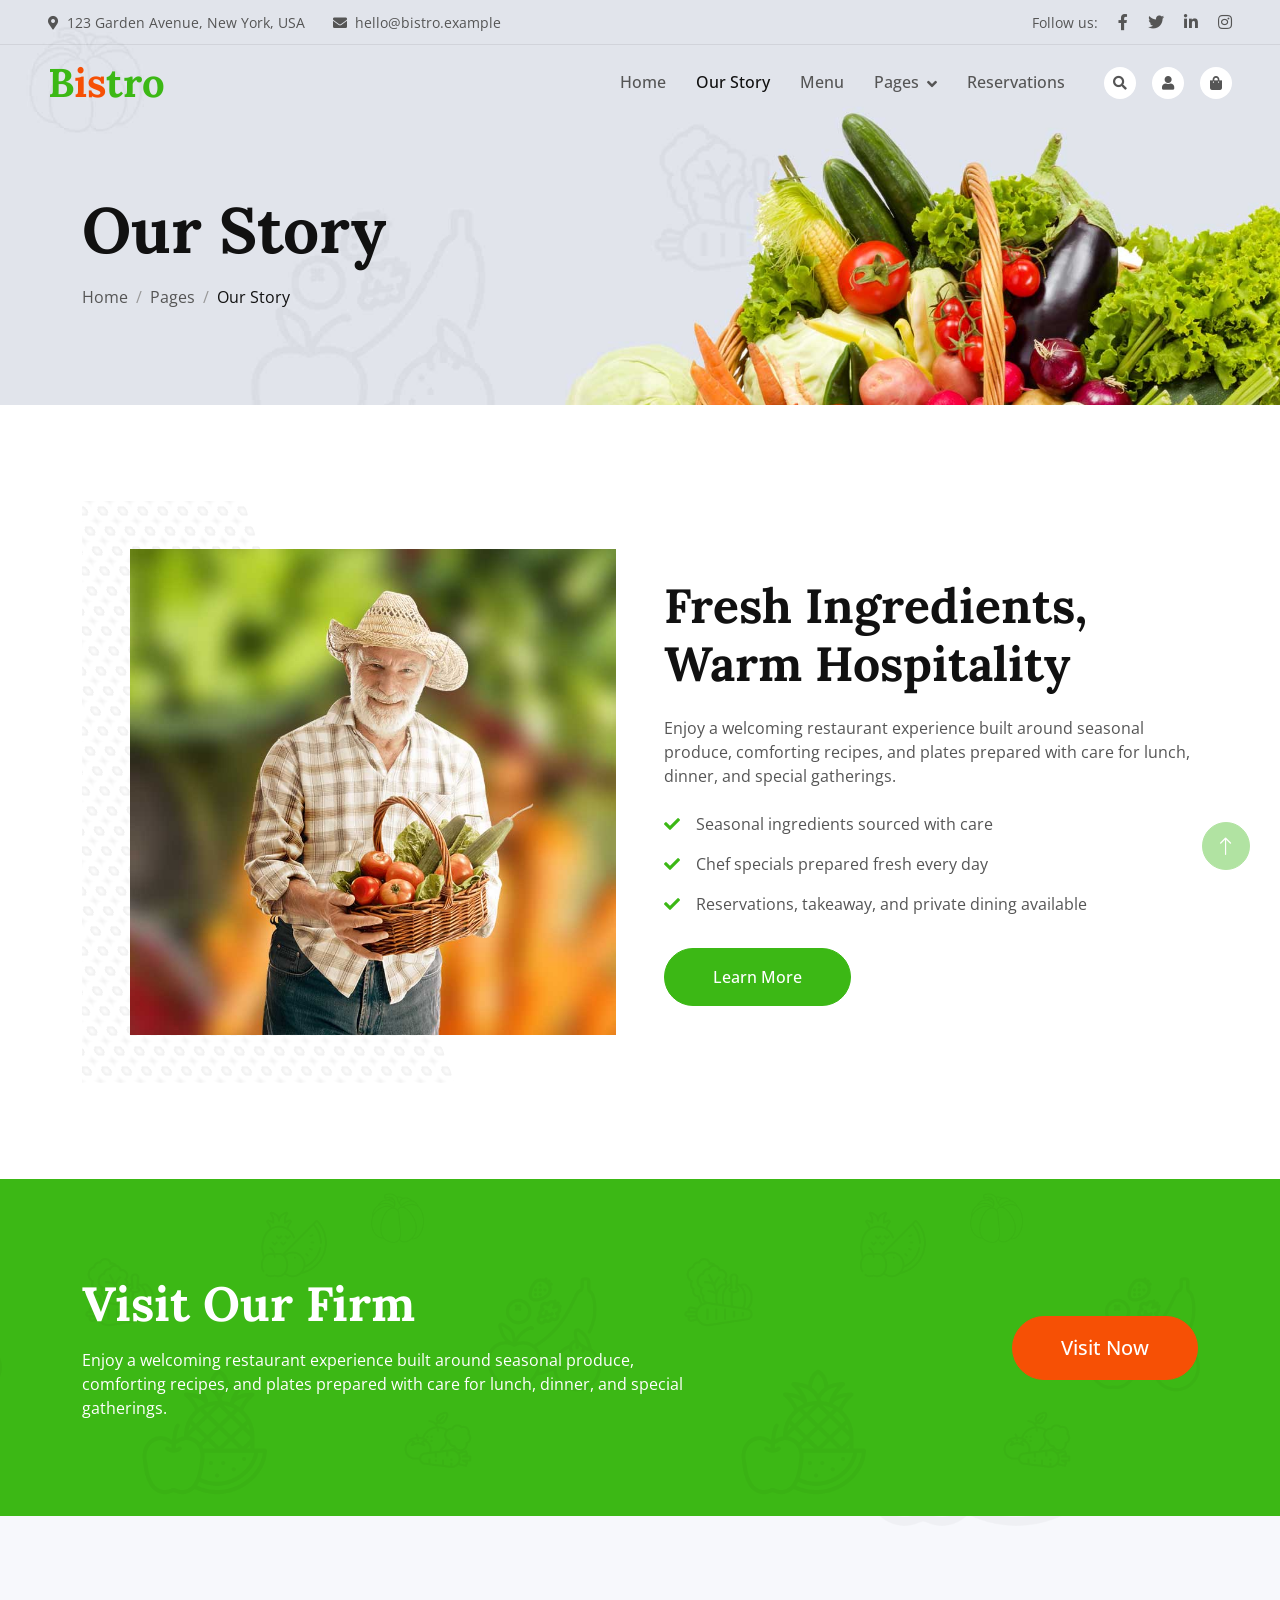
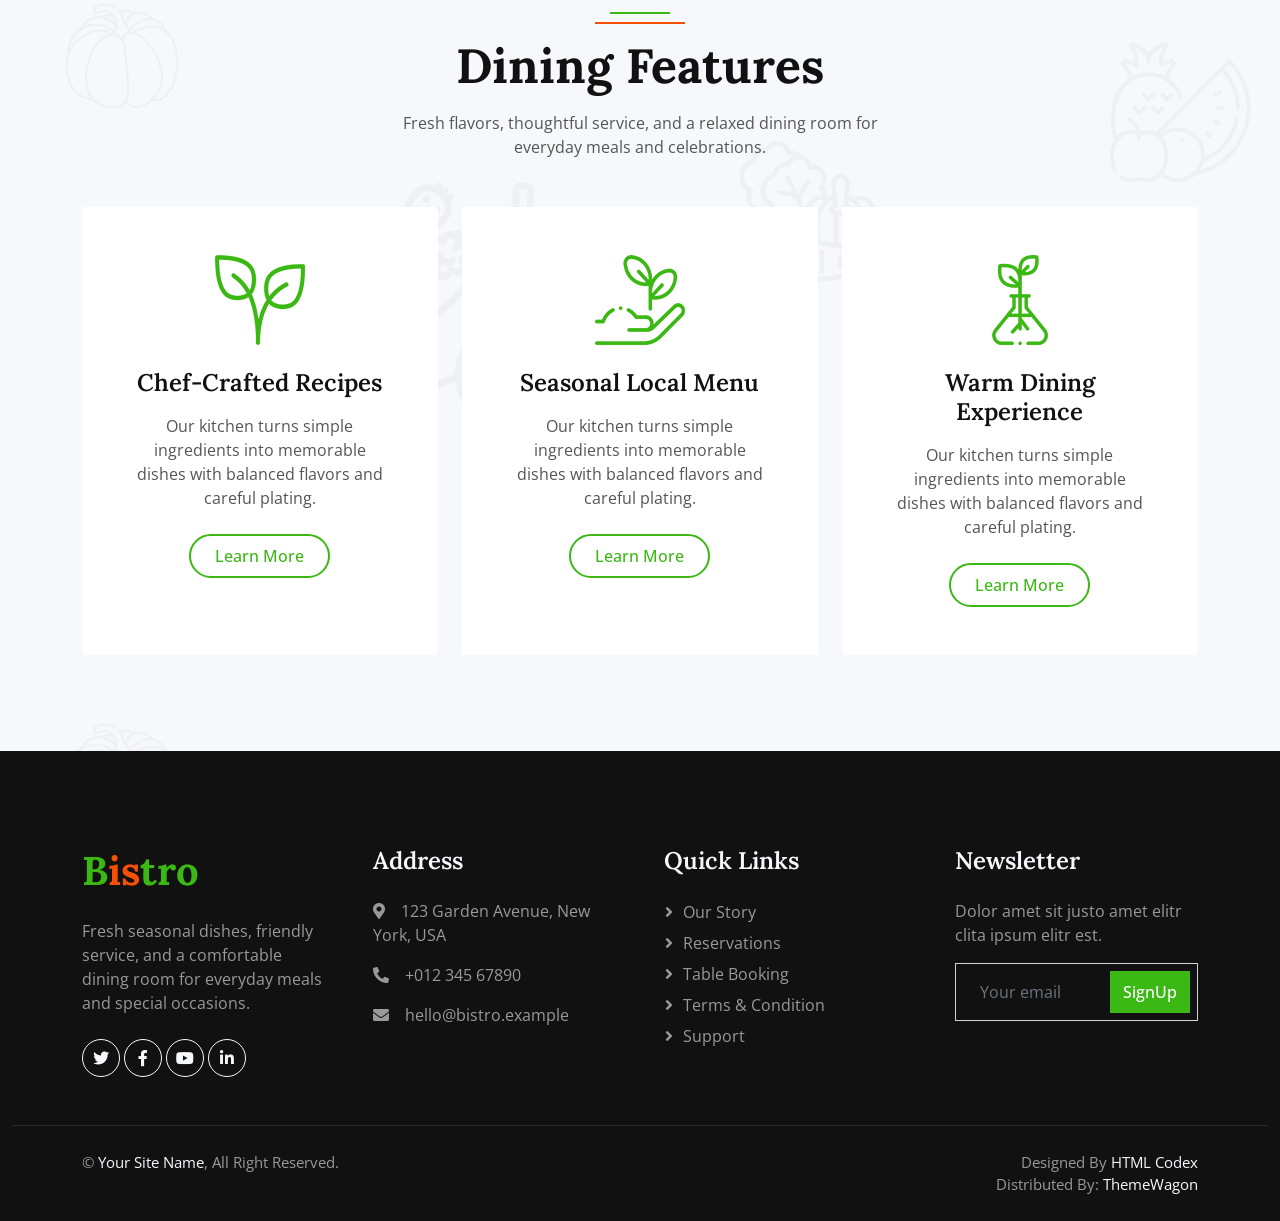
<file: about.html>
<!DOCTYPE html>
<html lang="en">

<head>
    <meta charset="utf-8">
    <title>Bistro - Farm Fresh Restaurant Website</title>
    <meta content="width=device-width, initial-scale=1.0" name="viewport">
    <meta content="" name="keywords">
    <meta content="" name="description">

    <!-- Favicon -->
    <link href="img/favicon.ico" rel="icon">

    <!-- Google Web Fonts -->
    <link rel="preconnect" href="https://fonts.googleapis.com">
    <link rel="preconnect" href="https://fonts.gstatic.com" crossorigin>
    <link href="https://fonts.googleapis.com/css2?family=Open+Sans:wght@400;500&family=Lora:wght@600;700&display=swap" rel="stylesheet"> 

    <!-- Icon Font Stylesheet -->
    <link href="https://cdnjs.cloudflare.com/ajax/libs/font-awesome/5.10.0/css/all.min.css" rel="stylesheet">
    <link href="https://cdn.jsdelivr.net/npm/bootstrap-icons@1.4.1/font/bootstrap-icons.css" rel="stylesheet">

    <!-- Libraries Stylesheet -->
    <link href="lib/animate/animate.min.css" rel="stylesheet">
    <link href="lib/owlcarousel/assets/owl.carousel.min.css" rel="stylesheet">

    <!-- Customized Bootstrap Stylesheet -->
    <link href="css/bootstrap.min.css" rel="stylesheet">

    <!-- Template Stylesheet -->
    <link href="css/style.css" rel="stylesheet">
</head>

<body>
    <!-- Spinner Start -->
    <div id="spinner" class="show bg-white position-fixed translate-middle w-100 vh-100 top-50 start-50 d-flex align-items-center justify-content-center">
        <div class="spinner-border text-primary" role="status"></div>
    </div>
    <!-- Spinner End -->


    <!-- Navbar Start -->
    <div class="container-fluid fixed-top px-0 wow fadeIn" data-wow-delay="0.1s">
        <div class="top-bar row gx-0 align-items-center d-none d-lg-flex">
            <div class="col-lg-6 px-5 text-start">
                <small><i class="fa fa-map-marker-alt me-2"></i>123 Garden Avenue, New York, USA</small>
                <small class="ms-4"><i class="fa fa-envelope me-2"></i>hello@bistro.example</small>
            </div>
            <div class="col-lg-6 px-5 text-end">
                <small>Follow us:</small>
                <a class="text-body ms-3" href=""><i class="fab fa-facebook-f"></i></a>
                <a class="text-body ms-3" href=""><i class="fab fa-twitter"></i></a>
                <a class="text-body ms-3" href=""><i class="fab fa-linkedin-in"></i></a>
                <a class="text-body ms-3" href=""><i class="fab fa-instagram"></i></a>
            </div>
        </div>

        <nav class="navbar navbar-expand-lg navbar-light py-lg-0 px-lg-5 wow fadeIn" data-wow-delay="0.1s">
            <a href="index.html" class="navbar-brand ms-4 ms-lg-0">
                <h1 class="fw-bold text-primary m-0">B<span class="text-secondary">is</span>tro</h1>
            </a>
            <button type="button" class="navbar-toggler me-4" data-bs-toggle="collapse" data-bs-target="#navbarCollapse">
                <span class="navbar-toggler-icon"></span>
            </button>
            <div class="collapse navbar-collapse" id="navbarCollapse">
                <div class="navbar-nav ms-auto p-4 p-lg-0">
                    <a href="index.html" class="nav-item nav-link">Home</a>
                    <a href="about.html" class="nav-item nav-link active">Our Story</a>
                    <a href="product.html" class="nav-item nav-link">Menu</a>
                    <div class="nav-item dropdown">
                        <a href="#" class="nav-link dropdown-toggle" data-bs-toggle="dropdown">Pages</a>
                        <div class="dropdown-menu m-0">
                            <a href="blog.html" class="dropdown-item">Food Stories</a>
                            <a href="feature.html" class="dropdown-item">Dining Features</a>
                            <a href="testimonial.html" class="dropdown-item">Guest Reviews</a>
                            <a href="404.html" class="dropdown-item">404 Page</a>
                        </div>
                    </div>
                    <a href="contact.html" class="nav-item nav-link">Reservations</a>
                </div>
                <div class="d-none d-lg-flex ms-2">
                    <a class="btn-sm-square bg-white rounded-circle ms-3" href="">
                        <small class="fa fa-search text-body"></small>
                    </a>
                    <a class="btn-sm-square bg-white rounded-circle ms-3" href="">
                        <small class="fa fa-user text-body"></small>
                    </a>
                    <a class="btn-sm-square bg-white rounded-circle ms-3" href="">
                        <small class="fa fa-shopping-bag text-body"></small>
                    </a>
                </div>
            </div>
        </nav>
    </div>
    <!-- Navbar End -->


    <!-- Page Header Start -->
    <div class="container-fluid page-header mb-5 wow fadeIn" data-wow-delay="0.1s">
        <div class="container">
            <h1 class="display-3 mb-3 animated slideInDown">Our Story</h1>
            <nav aria-label="breadcrumb animated slideInDown">
                <ol class="breadcrumb mb-0">
                    <li class="breadcrumb-item"><a class="text-body" href="#">Home</a></li>
                    <li class="breadcrumb-item"><a class="text-body" href="#">Pages</a></li>
                    <li class="breadcrumb-item text-dark active" aria-current="page">Our Story</li>
                </ol>
            </nav>
        </div>
    </div>
    <!-- Page Header End -->


    <!-- About Start -->
    <div class="container-xxl py-5">
        <div class="container">
            <div class="row g-5 align-items-center">
                <div class="col-lg-6 wow fadeIn" data-wow-delay="0.1s">
                    <div class="about-img position-relative overflow-hidden p-5 pe-0">
                        <img class="img-fluid w-100" src="img/about.jpg">
                    </div>
                </div>
                <div class="col-lg-6 wow fadeIn" data-wow-delay="0.5s">
                    <h1 class="display-5 mb-4">Fresh Ingredients, Warm Hospitality</h1>
                    <p class="mb-4">Enjoy a welcoming restaurant experience built around seasonal produce, comforting recipes, and plates prepared with care for lunch, dinner, and special gatherings.</p>
                    <p><i class="fa fa-check text-primary me-3"></i>Seasonal ingredients sourced with care</p>
                    <p><i class="fa fa-check text-primary me-3"></i>Chef specials prepared fresh every day</p>
                    <p><i class="fa fa-check text-primary me-3"></i>Reservations, takeaway, and private dining available</p>
                    <a class="btn btn-primary rounded-pill py-3 px-5 mt-3" href="">Learn More</a>
                </div>
            </div>
        </div>
    </div>
    <!-- About End -->


    <!-- Firm Visit Start -->
    <div class="container-fluid bg-primary bg-icon mt-5 py-6">
        <div class="container">
            <div class="row g-5 align-items-center">
                <div class="col-md-7 wow fadeIn" data-wow-delay="0.1s">
                    <h1 class="display-5 text-white mb-3">Visit Our Firm</h1>
                    <p class="text-white mb-0">Enjoy a welcoming restaurant experience built around seasonal produce, comforting recipes, and plates prepared with care for lunch, dinner, and special gatherings.</p>
                </div>
                <div class="col-md-5 text-md-end wow fadeIn" data-wow-delay="0.5s">
                    <a class="btn btn-lg btn-secondary rounded-pill py-3 px-5" href="">Visit Now</a>
                </div>
            </div>
        </div>
    </div>
    <!-- Firm Visit End -->


    <!-- Feature Start -->
    <div class="container-fluid bg-light bg-icon py-6">
        <div class="container">
            <div class="section-header text-center mx-auto mb-5 wow fadeInUp" data-wow-delay="0.1s" style="max-width: 500px;">
                <h1 class="display-5 mb-3">Dining Features</h1>
                <p>Fresh flavors, thoughtful service, and a relaxed dining room for everyday meals and celebrations.</p>
            </div>
            <div class="row g-4">
                <div class="col-lg-4 col-md-6 wow fadeInUp" data-wow-delay="0.1s">
                    <div class="bg-white text-center h-100 p-4 p-xl-5">
                        <img class="img-fluid mb-4" src="img/icon-1.png" alt="">
                        <h4 class="mb-3">Chef-Crafted Recipes</h4>
                        <p class="mb-4">Our kitchen turns simple ingredients into memorable dishes with balanced flavors and careful plating.</p>
                        <a class="btn btn-outline-primary border-2 py-2 px-4 rounded-pill" href="">Learn More</a>
                    </div>
                </div>
                <div class="col-lg-4 col-md-6 wow fadeInUp" data-wow-delay="0.3s">
                    <div class="bg-white text-center h-100 p-4 p-xl-5">
                        <img class="img-fluid mb-4" src="img/icon-2.png" alt="">
                        <h4 class="mb-3">Seasonal Local Menu</h4>
                        <p class="mb-4">Our kitchen turns simple ingredients into memorable dishes with balanced flavors and careful plating.</p>
                        <a class="btn btn-outline-primary border-2 py-2 px-4 rounded-pill" href="">Learn More</a>
                    </div>
                </div>
                <div class="col-lg-4 col-md-6 wow fadeInUp" data-wow-delay="0.5s">
                    <div class="bg-white text-center h-100 p-4 p-xl-5">
                        <img class="img-fluid mb-4" src="img/icon-3.png" alt="">
                        <h4 class="mb-3">Warm Dining Experience</h4>
                        <p class="mb-4">Our kitchen turns simple ingredients into memorable dishes with balanced flavors and careful plating.</p>
                        <a class="btn btn-outline-primary border-2 py-2 px-4 rounded-pill" href="">Learn More</a>
                    </div>
                </div>
            </div>
        </div>
    </div>
    <!-- Feature End -->


    <!-- Footer Start -->
    <div class="container-fluid bg-dark footer pt-5 wow fadeIn" data-wow-delay="0.1s">
        <div class="container py-5">
            <div class="row g-5">
                <div class="col-lg-3 col-md-6">
                    <h1 class="fw-bold text-primary mb-4">B<span class="text-secondary">is</span>tro</h1>
                    <p>Fresh seasonal dishes, friendly service, and a comfortable dining room for everyday meals and special occasions.</p>
                    <div class="d-flex pt-2">
                        <a class="btn btn-square btn-outline-light rounded-circle me-1" href=""><i class="fab fa-twitter"></i></a>
                        <a class="btn btn-square btn-outline-light rounded-circle me-1" href=""><i class="fab fa-facebook-f"></i></a>
                        <a class="btn btn-square btn-outline-light rounded-circle me-1" href=""><i class="fab fa-youtube"></i></a>
                        <a class="btn btn-square btn-outline-light rounded-circle me-0" href=""><i class="fab fa-linkedin-in"></i></a>
                    </div>
                </div>
                <div class="col-lg-3 col-md-6">
                    <h4 class="text-light mb-4">Address</h4>
                    <p><i class="fa fa-map-marker-alt me-3"></i>123 Garden Avenue, New York, USA</p>
                    <p><i class="fa fa-phone-alt me-3"></i>+012 345 67890</p>
                    <p><i class="fa fa-envelope me-3"></i>hello@bistro.example</p>
                </div>
                <div class="col-lg-3 col-md-6">
                    <h4 class="text-light mb-4">Quick Links</h4>
                    <a class="btn btn-link" href="">Our Story</a>
                    <a class="btn btn-link" href="">Reservations</a>
                    <a class="btn btn-link" href="">Table Booking</a>
                    <a class="btn btn-link" href="">Terms & Condition</a>
                    <a class="btn btn-link" href="">Support</a>
                </div>
                <div class="col-lg-3 col-md-6">
                    <h4 class="text-light mb-4">Newsletter</h4>
                    <p>Dolor amet sit justo amet elitr clita ipsum elitr est.</p>
                    <div class="position-relative mx-auto" style="max-width: 400px;">
                        <input class="form-control bg-transparent w-100 py-3 ps-4 pe-5" type="text" placeholder="Your email">
                        <button type="button" class="btn btn-primary py-2 position-absolute top-0 end-0 mt-2 me-2">SignUp</button>
                    </div>
                </div>
            </div>
        </div>
        <div class="container-fluid copyright">
            <div class="container">
                <div class="row">
                    <div class="col-md-6 text-center text-md-start mb-3 mb-md-0">
                        &copy; <a href="#">Your Site Name</a>, All Right Reserved.
                    </div>
                    <div class="col-md-6 text-center text-md-end">
                        <!--/*** This template is free as long as you keep the footer author’s credit link/attribution link/backlink. If you'd like to use the template without the footer author’s credit link/attribution link/backlink, you can purchase the Credit Removal License from "https://htmlcodex.com/credit-removal". Thank you for your support. ***/-->
                        Designed By <a href="https://htmlcodex.com">HTML Codex</a>
                        <br>Distributed By: <a href="https://themewagon.com" target="_blank">ThemeWagon</a>
                    </div>
                </div>
            </div>
        </div>
    </div>
    <!-- Footer End -->


    <!-- Back to Top -->
    <a href="#" class="btn btn-lg btn-primary btn-lg-square rounded-circle back-to-top"><i class="bi bi-arrow-up"></i></a>


    <!-- JavaScript Libraries -->
    <script src="https://code.jquery.com/jquery-3.4.1.min.js"></script>
    <script src="https://cdn.jsdelivr.net/npm/bootstrap@5.0.0/dist/js/bootstrap.bundle.min.js"></script>
    <script src="lib/wow/wow.min.js"></script>
    <script src="lib/easing/easing.min.js"></script>
    <script src="lib/waypoints/waypoints.min.js"></script>
    <script src="lib/owlcarousel/owl.carousel.min.js"></script>

    <!-- Template Javascript -->
    <script src="js/main.js"></script>
</body>

</html>
</file>
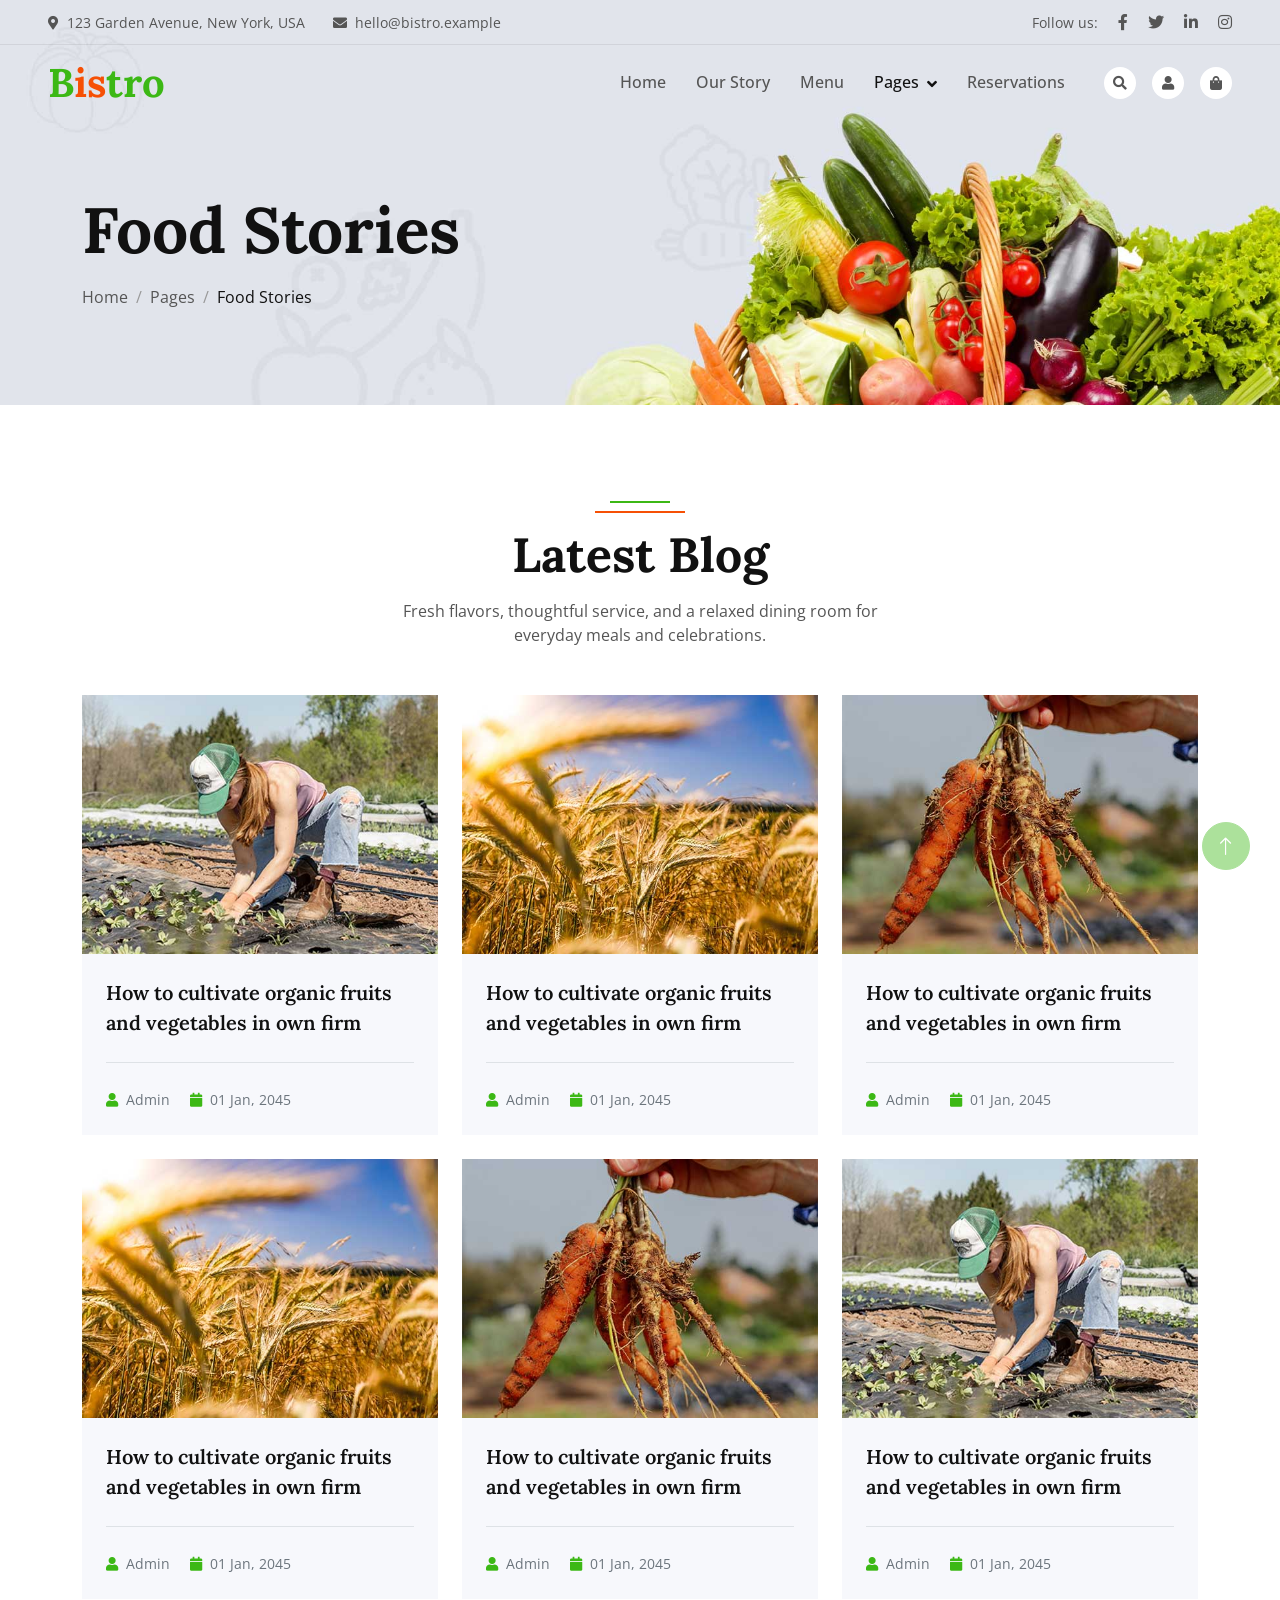
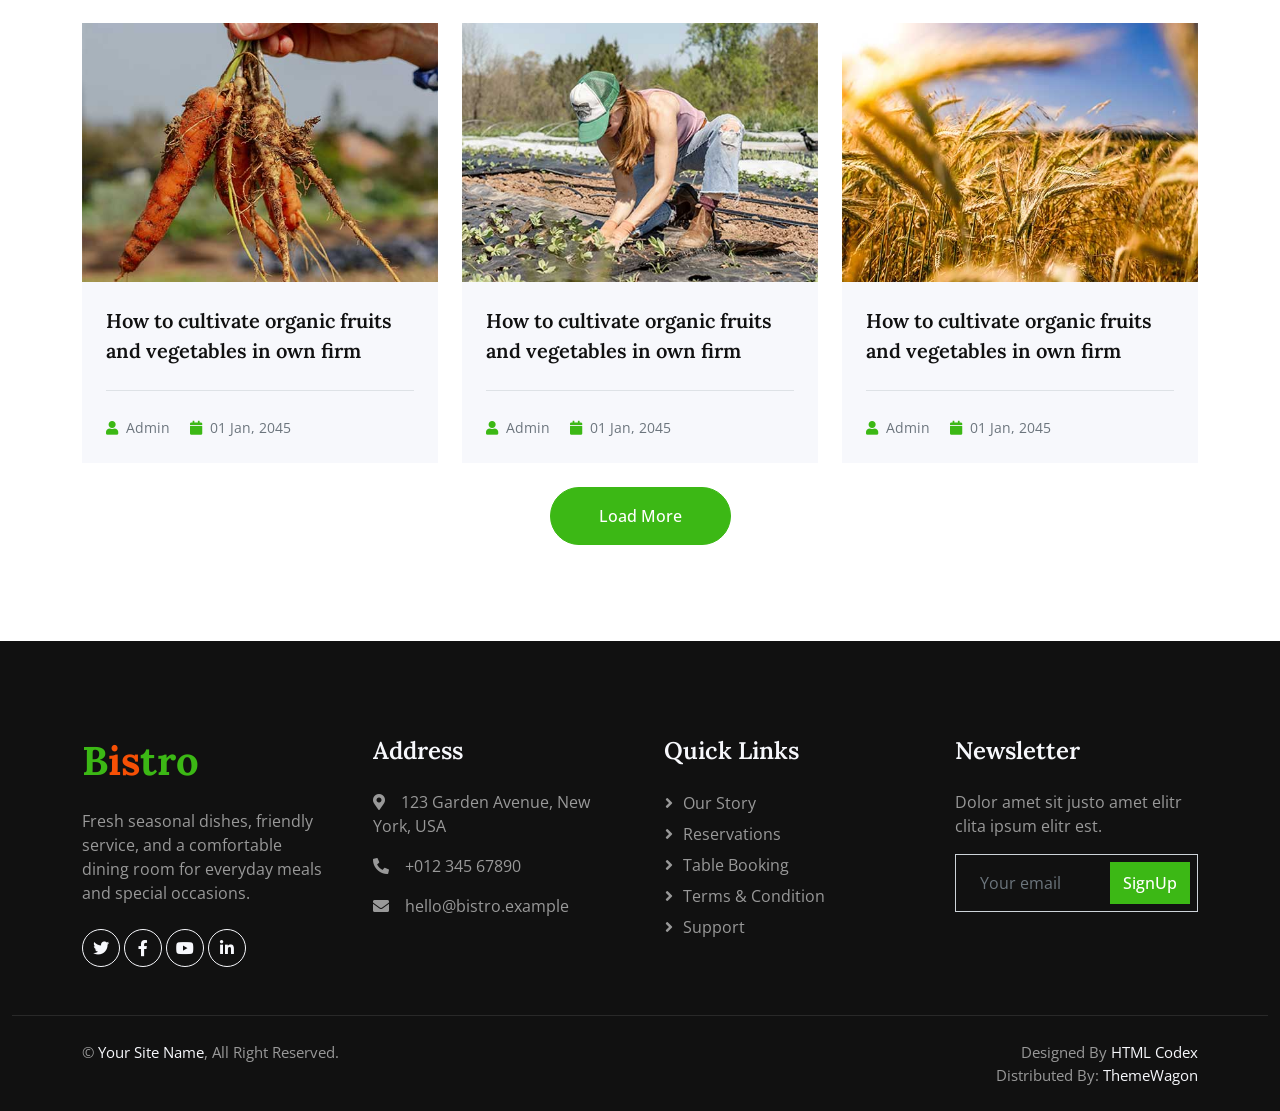
<file: blog.html>
<!DOCTYPE html>
<html lang="en">

<head>
    <meta charset="utf-8">
    <title>Bistro - Farm Fresh Restaurant Website</title>
    <meta content="width=device-width, initial-scale=1.0" name="viewport">
    <meta content="" name="keywords">
    <meta content="" name="description">

    <!-- Favicon -->
    <link href="img/favicon.ico" rel="icon">

    <!-- Google Web Fonts -->
    <link rel="preconnect" href="https://fonts.googleapis.com">
    <link rel="preconnect" href="https://fonts.gstatic.com" crossorigin>
    <link href="https://fonts.googleapis.com/css2?family=Open+Sans:wght@400;500&family=Lora:wght@600;700&display=swap" rel="stylesheet"> 

    <!-- Icon Font Stylesheet -->
    <link href="https://cdnjs.cloudflare.com/ajax/libs/font-awesome/5.10.0/css/all.min.css" rel="stylesheet">
    <link href="https://cdn.jsdelivr.net/npm/bootstrap-icons@1.4.1/font/bootstrap-icons.css" rel="stylesheet">

    <!-- Libraries Stylesheet -->
    <link href="lib/animate/animate.min.css" rel="stylesheet">
    <link href="lib/owlcarousel/assets/owl.carousel.min.css" rel="stylesheet">

    <!-- Customized Bootstrap Stylesheet -->
    <link href="css/bootstrap.min.css" rel="stylesheet">

    <!-- Template Stylesheet -->
    <link href="css/style.css" rel="stylesheet">
</head>

<body>
    <!-- Spinner Start -->
    <div id="spinner" class="show bg-white position-fixed translate-middle w-100 vh-100 top-50 start-50 d-flex align-items-center justify-content-center">
        <div class="spinner-border text-primary" role="status"></div>
    </div>
    <!-- Spinner End -->


    <!-- Navbar Start -->
    <div class="container-fluid fixed-top px-0 wow fadeIn" data-wow-delay="0.1s">
        <div class="top-bar row gx-0 align-items-center d-none d-lg-flex">
            <div class="col-lg-6 px-5 text-start">
                <small><i class="fa fa-map-marker-alt me-2"></i>123 Garden Avenue, New York, USA</small>
                <small class="ms-4"><i class="fa fa-envelope me-2"></i>hello@bistro.example</small>
            </div>
            <div class="col-lg-6 px-5 text-end">
                <small>Follow us:</small>
                <a class="text-body ms-3" href=""><i class="fab fa-facebook-f"></i></a>
                <a class="text-body ms-3" href=""><i class="fab fa-twitter"></i></a>
                <a class="text-body ms-3" href=""><i class="fab fa-linkedin-in"></i></a>
                <a class="text-body ms-3" href=""><i class="fab fa-instagram"></i></a>
            </div>
        </div>

        <nav class="navbar navbar-expand-lg navbar-light py-lg-0 px-lg-5 wow fadeIn" data-wow-delay="0.1s">
            <a href="index.html" class="navbar-brand ms-4 ms-lg-0">
                <h1 class="fw-bold text-primary m-0">B<span class="text-secondary">is</span>tro</h1>
            </a>
            <button type="button" class="navbar-toggler me-4" data-bs-toggle="collapse" data-bs-target="#navbarCollapse">
                <span class="navbar-toggler-icon"></span>
            </button>
            <div class="collapse navbar-collapse" id="navbarCollapse">
                <div class="navbar-nav ms-auto p-4 p-lg-0">
                    <a href="index.html" class="nav-item nav-link">Home</a>
                    <a href="about.html" class="nav-item nav-link">Our Story</a>
                    <a href="product.html" class="nav-item nav-link">Menu</a>
                    <div class="nav-item dropdown">
                        <a href="#" class="nav-link dropdown-toggle active" data-bs-toggle="dropdown">Pages</a>
                        <div class="dropdown-menu m-0">
                            <a href="blog.html" class="dropdown-item active">Food Stories</a>
                            <a href="feature.html" class="dropdown-item">Dining Features</a>
                            <a href="testimonial.html" class="dropdown-item">Guest Reviews</a>
                            <a href="404.html" class="dropdown-item">404 Page</a>
                        </div>
                    </div>
                    <a href="contact.html" class="nav-item nav-link">Reservations</a>
                </div>
                <div class="d-none d-lg-flex ms-2">
                    <a class="btn-sm-square bg-white rounded-circle ms-3" href="">
                        <small class="fa fa-search text-body"></small>
                    </a>
                    <a class="btn-sm-square bg-white rounded-circle ms-3" href="">
                        <small class="fa fa-user text-body"></small>
                    </a>
                    <a class="btn-sm-square bg-white rounded-circle ms-3" href="">
                        <small class="fa fa-shopping-bag text-body"></small>
                    </a>
                </div>
            </div>
        </nav>
    </div>
    <!-- Navbar End -->


    <!-- Page Header Start -->
    <div class="container-fluid page-header wow fadeIn" data-wow-delay="0.1s">
        <div class="container">
            <h1 class="display-3 mb-3 animated slideInDown">Food Stories</h1>
            <nav aria-label="breadcrumb animated slideInDown">
                <ol class="breadcrumb mb-0">
                    <li class="breadcrumb-item"><a class="text-body" href="#">Home</a></li>
                    <li class="breadcrumb-item"><a class="text-body" href="#">Pages</a></li>
                    <li class="breadcrumb-item text-dark active" aria-current="page">Food Stories</li>
                </ol>
            </nav>
        </div>
    </div>
    <!-- Page Header End -->


    <!-- Blog Start -->
    <div class="container-xxl py-6">
        <div class="container">
            <div class="section-header text-center mx-auto mb-5 wow fadeInUp" data-wow-delay="0.1s" style="max-width: 500px;">
                <h1 class="display-5 mb-3">Latest Blog</h1>
                <p>Fresh flavors, thoughtful service, and a relaxed dining room for everyday meals and celebrations.</p>
            </div>
            <div class="row g-4">
                <div class="col-lg-4 col-md-6 wow fadeInUp" data-wow-delay="0.1s">
                    <img class="img-fluid" src="img/blog-1.jpg" alt="">
                    <div class="bg-light p-4">
                        <a class="d-block h5 lh-base mb-4" href="">How to cultivate organic fruits and vegetables in own firm</a>
                        <div class="text-muted border-top pt-4">
                            <small class="me-3"><i class="fa fa-user text-primary me-2"></i>Admin</small>
                            <small class="me-3"><i class="fa fa-calendar text-primary me-2"></i>01 Jan, 2045</small>
                        </div>
                    </div>
                </div>
                <div class="col-lg-4 col-md-6 wow fadeInUp" data-wow-delay="0.3s">
                    <img class="img-fluid" src="img/blog-2.jpg" alt="">
                    <div class="bg-light p-4">
                        <a class="d-block h5 lh-base mb-4" href="">How to cultivate organic fruits and vegetables in own firm</a>
                        <div class="text-muted border-top pt-4">
                            <small class="me-3"><i class="fa fa-user text-primary me-2"></i>Admin</small>
                            <small class="me-3"><i class="fa fa-calendar text-primary me-2"></i>01 Jan, 2045</small>
                        </div>
                    </div>
                </div>
                <div class="col-lg-4 col-md-6 wow fadeInUp" data-wow-delay="0.5s">
                    <img class="img-fluid" src="img/blog-3.jpg" alt="">
                    <div class="bg-light p-4">
                        <a class="d-block h5 lh-base mb-4" href="">How to cultivate organic fruits and vegetables in own firm</a>
                        <div class="text-muted border-top pt-4">
                            <small class="me-3"><i class="fa fa-user text-primary me-2"></i>Admin</small>
                            <small class="me-3"><i class="fa fa-calendar text-primary me-2"></i>01 Jan, 2045</small>
                        </div>
                    </div>
                </div>
                <div class="col-lg-4 col-md-6 wow fadeInUp" data-wow-delay="0.1s">
                    <img class="img-fluid" src="img/blog-2.jpg" alt="">
                    <div class="bg-light p-4">
                        <a class="d-block h5 lh-base mb-4" href="">How to cultivate organic fruits and vegetables in own firm</a>
                        <div class="text-muted border-top pt-4">
                            <small class="me-3"><i class="fa fa-user text-primary me-2"></i>Admin</small>
                            <small class="me-3"><i class="fa fa-calendar text-primary me-2"></i>01 Jan, 2045</small>
                        </div>
                    </div>
                </div>
                <div class="col-lg-4 col-md-6 wow fadeInUp" data-wow-delay="0.3s">
                    <img class="img-fluid" src="img/blog-3.jpg" alt="">
                    <div class="bg-light p-4">
                        <a class="d-block h5 lh-base mb-4" href="">How to cultivate organic fruits and vegetables in own firm</a>
                        <div class="text-muted border-top pt-4">
                            <small class="me-3"><i class="fa fa-user text-primary me-2"></i>Admin</small>
                            <small class="me-3"><i class="fa fa-calendar text-primary me-2"></i>01 Jan, 2045</small>
                        </div>
                    </div>
                </div>
                <div class="col-lg-4 col-md-6 wow fadeInUp" data-wow-delay="0.5s">
                    <img class="img-fluid" src="img/blog-1.jpg" alt="">
                    <div class="bg-light p-4">
                        <a class="d-block h5 lh-base mb-4" href="">How to cultivate organic fruits and vegetables in own firm</a>
                        <div class="text-muted border-top pt-4">
                            <small class="me-3"><i class="fa fa-user text-primary me-2"></i>Admin</small>
                            <small class="me-3"><i class="fa fa-calendar text-primary me-2"></i>01 Jan, 2045</small>
                        </div>
                    </div>
                </div>
                <div class="col-lg-4 col-md-6 wow fadeInUp" data-wow-delay="0.1s">
                    <img class="img-fluid" src="img/blog-3.jpg" alt="">
                    <div class="bg-light p-4">
                        <a class="d-block h5 lh-base mb-4" href="">How to cultivate organic fruits and vegetables in own firm</a>
                        <div class="text-muted border-top pt-4">
                            <small class="me-3"><i class="fa fa-user text-primary me-2"></i>Admin</small>
                            <small class="me-3"><i class="fa fa-calendar text-primary me-2"></i>01 Jan, 2045</small>
                        </div>
                    </div>
                </div>
                <div class="col-lg-4 col-md-6 wow fadeInUp" data-wow-delay="0.3s">
                    <img class="img-fluid" src="img/blog-1.jpg" alt="">
                    <div class="bg-light p-4">
                        <a class="d-block h5 lh-base mb-4" href="">How to cultivate organic fruits and vegetables in own firm</a>
                        <div class="text-muted border-top pt-4">
                            <small class="me-3"><i class="fa fa-user text-primary me-2"></i>Admin</small>
                            <small class="me-3"><i class="fa fa-calendar text-primary me-2"></i>01 Jan, 2045</small>
                        </div>
                    </div>
                </div>
                <div class="col-lg-4 col-md-6 wow fadeInUp" data-wow-delay="0.5s">
                    <img class="img-fluid" src="img/blog-2.jpg" alt="">
                    <div class="bg-light p-4">
                        <a class="d-block h5 lh-base mb-4" href="">How to cultivate organic fruits and vegetables in own firm</a>
                        <div class="text-muted border-top pt-4">
                            <small class="me-3"><i class="fa fa-user text-primary me-2"></i>Admin</small>
                            <small class="me-3"><i class="fa fa-calendar text-primary me-2"></i>01 Jan, 2045</small>
                        </div>
                    </div>
                </div>
                <div class="col-12 text-center wow fadeInUp" data-wow-delay="0.1s">
                    <a class="btn btn-primary rounded-pill py-3 px-5" href="">Load More</a>
                </div>
            </div>
        </div>
    </div>
    <!-- Blog End -->


    <!-- Footer Start -->
    <div class="container-fluid bg-dark footer pt-5 wow fadeIn" data-wow-delay="0.1s">
        <div class="container py-5">
            <div class="row g-5">
                <div class="col-lg-3 col-md-6">
                    <h1 class="fw-bold text-primary mb-4">B<span class="text-secondary">is</span>tro</h1>
                    <p>Fresh seasonal dishes, friendly service, and a comfortable dining room for everyday meals and special occasions.</p>
                    <div class="d-flex pt-2">
                        <a class="btn btn-square btn-outline-light rounded-circle me-1" href=""><i class="fab fa-twitter"></i></a>
                        <a class="btn btn-square btn-outline-light rounded-circle me-1" href=""><i class="fab fa-facebook-f"></i></a>
                        <a class="btn btn-square btn-outline-light rounded-circle me-1" href=""><i class="fab fa-youtube"></i></a>
                        <a class="btn btn-square btn-outline-light rounded-circle me-0" href=""><i class="fab fa-linkedin-in"></i></a>
                    </div>
                </div>
                <div class="col-lg-3 col-md-6">
                    <h4 class="text-light mb-4">Address</h4>
                    <p><i class="fa fa-map-marker-alt me-3"></i>123 Garden Avenue, New York, USA</p>
                    <p><i class="fa fa-phone-alt me-3"></i>+012 345 67890</p>
                    <p><i class="fa fa-envelope me-3"></i>hello@bistro.example</p>
                </div>
                <div class="col-lg-3 col-md-6">
                    <h4 class="text-light mb-4">Quick Links</h4>
                    <a class="btn btn-link" href="">Our Story</a>
                    <a class="btn btn-link" href="">Reservations</a>
                    <a class="btn btn-link" href="">Table Booking</a>
                    <a class="btn btn-link" href="">Terms & Condition</a>
                    <a class="btn btn-link" href="">Support</a>
                </div>
                <div class="col-lg-3 col-md-6">
                    <h4 class="text-light mb-4">Newsletter</h4>
                    <p>Dolor amet sit justo amet elitr clita ipsum elitr est.</p>
                    <div class="position-relative mx-auto" style="max-width: 400px;">
                        <input class="form-control bg-transparent w-100 py-3 ps-4 pe-5" type="text" placeholder="Your email">
                        <button type="button" class="btn btn-primary py-2 position-absolute top-0 end-0 mt-2 me-2">SignUp</button>
                    </div>
                </div>
            </div>
        </div>
        <div class="container-fluid copyright">
            <div class="container">
                <div class="row">
                    <div class="col-md-6 text-center text-md-start mb-3 mb-md-0">
                        &copy; <a href="#">Your Site Name</a>, All Right Reserved.
                    </div>
                    <div class="col-md-6 text-center text-md-end">
                        <!--/*** This template is free as long as you keep the footer author’s credit link/attribution link/backlink. If you'd like to use the template without the footer author’s credit link/attribution link/backlink, you can purchase the Credit Removal License from "https://htmlcodex.com/credit-removal". Thank you for your support. ***/-->
                        Designed By <a href="https://htmlcodex.com">HTML Codex</a>
                        <br>Distributed By: <a href="https://themewagon.com" target="_blank">ThemeWagon</a>
                    </div>
                </div>
            </div>
        </div>
    </div>
    <!-- Footer End -->


    <!-- Back to Top -->
    <a href="#" class="btn btn-lg btn-primary btn-lg-square rounded-circle back-to-top"><i class="bi bi-arrow-up"></i></a>


    <!-- JavaScript Libraries -->
    <script src="https://code.jquery.com/jquery-3.4.1.min.js"></script>
    <script src="https://cdn.jsdelivr.net/npm/bootstrap@5.0.0/dist/js/bootstrap.bundle.min.js"></script>
    <script src="lib/wow/wow.min.js"></script>
    <script src="lib/easing/easing.min.js"></script>
    <script src="lib/waypoints/waypoints.min.js"></script>
    <script src="lib/owlcarousel/owl.carousel.min.js"></script>

    <!-- Template Javascript -->
    <script src="js/main.js"></script>
</body>

</html>
</file>
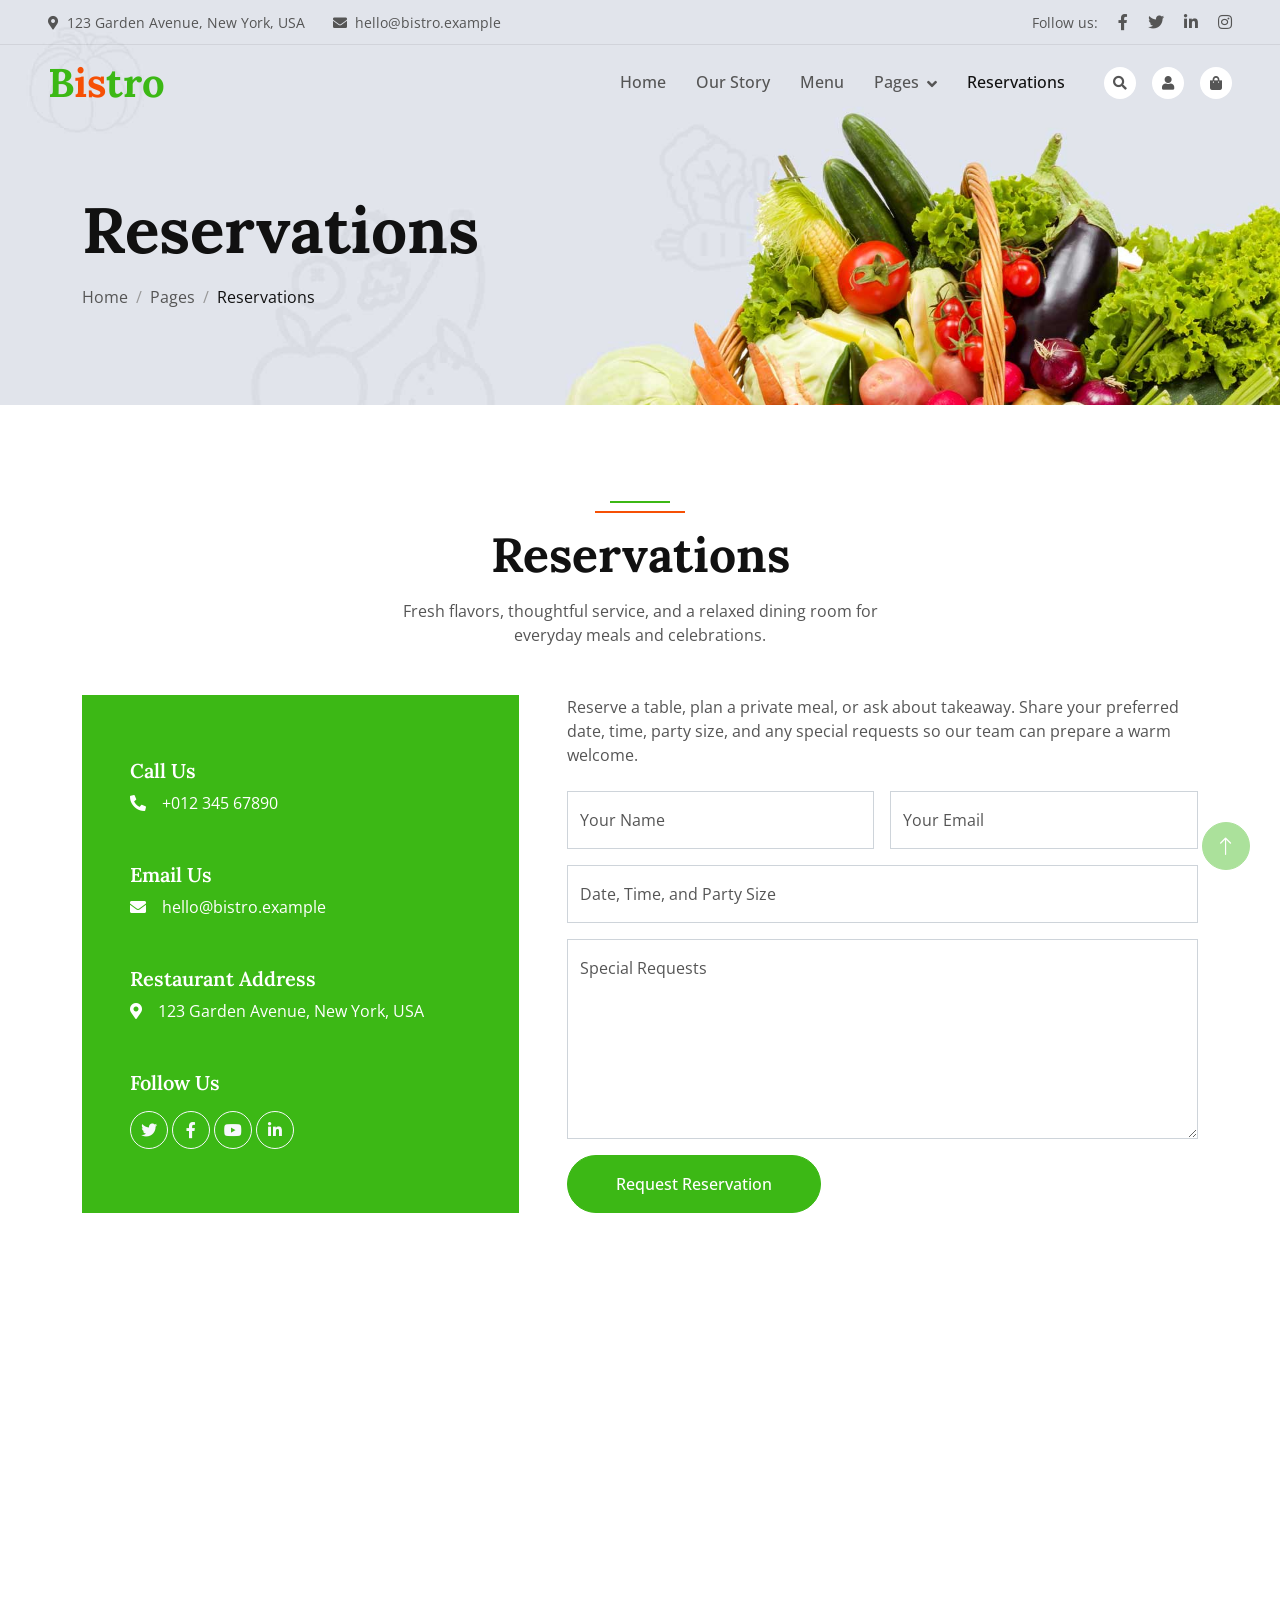
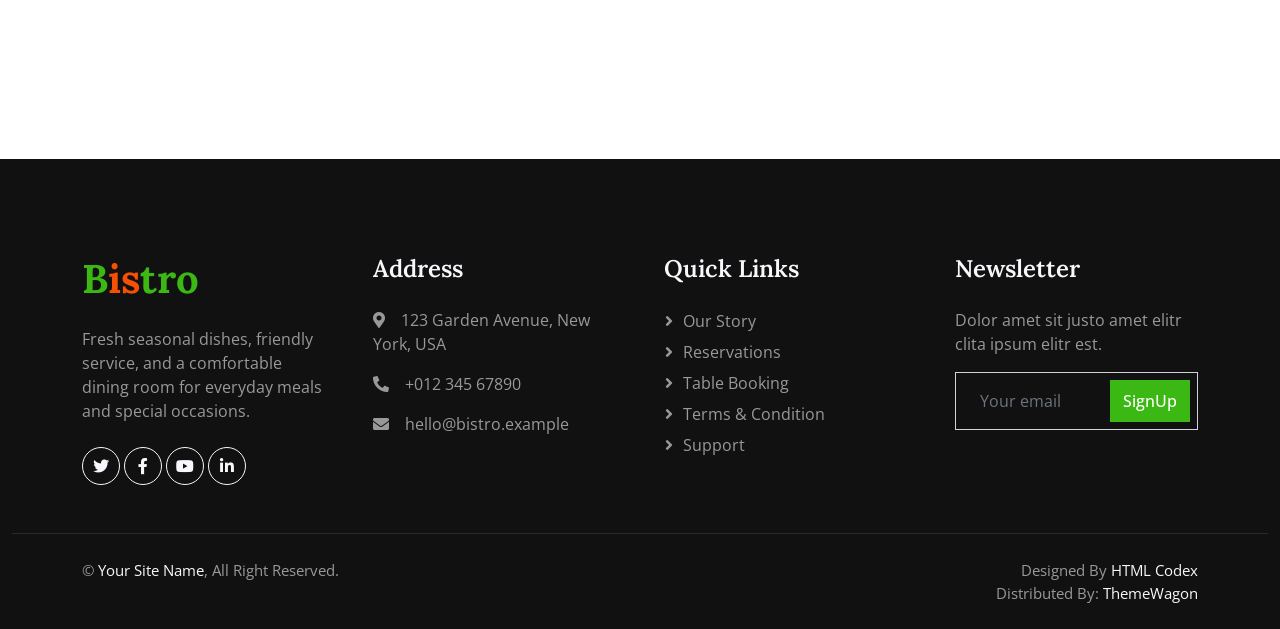
<file: contact.html>
<!DOCTYPE html>
<html lang="en">

<head>
    <meta charset="utf-8">
    <title>Bistro - Farm Fresh Restaurant Website</title>
    <meta content="width=device-width, initial-scale=1.0" name="viewport">
    <meta content="" name="keywords">
    <meta content="" name="description">

    <!-- Favicon -->
    <link href="img/favicon.ico" rel="icon">

    <!-- Google Web Fonts -->
    <link rel="preconnect" href="https://fonts.googleapis.com">
    <link rel="preconnect" href="https://fonts.gstatic.com" crossorigin>
    <link href="https://fonts.googleapis.com/css2?family=Open+Sans:wght@400;500&family=Lora:wght@600;700&display=swap" rel="stylesheet"> 

    <!-- Icon Font Stylesheet -->
    <link href="https://cdnjs.cloudflare.com/ajax/libs/font-awesome/5.10.0/css/all.min.css" rel="stylesheet">
    <link href="https://cdn.jsdelivr.net/npm/bootstrap-icons@1.4.1/font/bootstrap-icons.css" rel="stylesheet">

    <!-- Libraries Stylesheet -->
    <link href="lib/animate/animate.min.css" rel="stylesheet">
    <link href="lib/owlcarousel/assets/owl.carousel.min.css" rel="stylesheet">

    <!-- Customized Bootstrap Stylesheet -->
    <link href="css/bootstrap.min.css" rel="stylesheet">

    <!-- Template Stylesheet -->
    <link href="css/style.css" rel="stylesheet">
</head>

<body>
    <!-- Spinner Start -->
    <div id="spinner" class="show bg-white position-fixed translate-middle w-100 vh-100 top-50 start-50 d-flex align-items-center justify-content-center">
        <div class="spinner-border text-primary" role="status"></div>
    </div>
    <!-- Spinner End -->


    <!-- Navbar Start -->
    <div class="container-fluid fixed-top px-0 wow fadeIn" data-wow-delay="0.1s">
        <div class="top-bar row gx-0 align-items-center d-none d-lg-flex">
            <div class="col-lg-6 px-5 text-start">
                <small><i class="fa fa-map-marker-alt me-2"></i>123 Garden Avenue, New York, USA</small>
                <small class="ms-4"><i class="fa fa-envelope me-2"></i>hello@bistro.example</small>
            </div>
            <div class="col-lg-6 px-5 text-end">
                <small>Follow us:</small>
                <a class="text-body ms-3" href=""><i class="fab fa-facebook-f"></i></a>
                <a class="text-body ms-3" href=""><i class="fab fa-twitter"></i></a>
                <a class="text-body ms-3" href=""><i class="fab fa-linkedin-in"></i></a>
                <a class="text-body ms-3" href=""><i class="fab fa-instagram"></i></a>
            </div>
        </div>

        <nav class="navbar navbar-expand-lg navbar-light py-lg-0 px-lg-5 wow fadeIn" data-wow-delay="0.1s">
            <a href="index.html" class="navbar-brand ms-4 ms-lg-0">
                <h1 class="fw-bold text-primary m-0">B<span class="text-secondary">is</span>tro</h1>
            </a>
            <button type="button" class="navbar-toggler me-4" data-bs-toggle="collapse" data-bs-target="#navbarCollapse">
                <span class="navbar-toggler-icon"></span>
            </button>
            <div class="collapse navbar-collapse" id="navbarCollapse">
                <div class="navbar-nav ms-auto p-4 p-lg-0">
                    <a href="index.html" class="nav-item nav-link">Home</a>
                    <a href="about.html" class="nav-item nav-link">Our Story</a>
                    <a href="product.html" class="nav-item nav-link">Menu</a>
                    <div class="nav-item dropdown">
                        <a href="#" class="nav-link dropdown-toggle" data-bs-toggle="dropdown">Pages</a>
                        <div class="dropdown-menu m-0">
                            <a href="blog.html" class="dropdown-item">Food Stories</a>
                            <a href="feature.html" class="dropdown-item">Dining Features</a>
                            <a href="testimonial.html" class="dropdown-item">Guest Reviews</a>
                            <a href="404.html" class="dropdown-item">404 Page</a>
                        </div>
                    </div>
                    <a href="contact.html" class="nav-item nav-link active">Reservations</a>
                </div>
                <div class="d-none d-lg-flex ms-2">
                    <a class="btn-sm-square bg-white rounded-circle ms-3" href="">
                        <small class="fa fa-search text-body"></small>
                    </a>
                    <a class="btn-sm-square bg-white rounded-circle ms-3" href="">
                        <small class="fa fa-user text-body"></small>
                    </a>
                    <a class="btn-sm-square bg-white rounded-circle ms-3" href="">
                        <small class="fa fa-shopping-bag text-body"></small>
                    </a>
                </div>
            </div>
        </nav>
    </div>
    <!-- Navbar End -->


    <!-- Page Header Start -->
    <div class="container-fluid page-header wow fadeIn" data-wow-delay="0.1s">
        <div class="container">
            <h1 class="display-3 mb-3 animated slideInDown">Reservations</h1>
            <nav aria-label="breadcrumb animated slideInDown">
                <ol class="breadcrumb mb-0">
                    <li class="breadcrumb-item"><a class="text-body" href="#">Home</a></li>
                    <li class="breadcrumb-item"><a class="text-body" href="#">Pages</a></li>
                    <li class="breadcrumb-item text-dark active" aria-current="page">Reservations</li>
                </ol>
            </nav>
        </div>
    </div>
    <!-- Page Header End -->

    <!-- Contact Start -->
    <div class="container-xxl py-6">
        <div class="container">
            <div class="section-header text-center mx-auto mb-5 wow fadeInUp" data-wow-delay="0.1s" style="max-width: 500px;">
                <h1 class="display-5 mb-3">Reservations</h1>
                <p>Fresh flavors, thoughtful service, and a relaxed dining room for everyday meals and celebrations.</p>
            </div>
            <div class="row g-5 justify-content-center">
                <div class="col-lg-5 col-md-12 wow fadeInUp" data-wow-delay="0.1s">
                    <div class="bg-primary text-white d-flex flex-column justify-content-center h-100 p-5">
                        <h5 class="text-white">Call Us</h5>
                        <p class="mb-5"><i class="fa fa-phone-alt me-3"></i>+012 345 67890</p>
                        <h5 class="text-white">Email Us</h5>
                        <p class="mb-5"><i class="fa fa-envelope me-3"></i>hello@bistro.example</p>
                        <h5 class="text-white">Restaurant Address</h5>
                        <p class="mb-5"><i class="fa fa-map-marker-alt me-3"></i>123 Garden Avenue, New York, USA</p>
                        <h5 class="text-white">Follow Us</h5>
                        <div class="d-flex pt-2">
                            <a class="btn btn-square btn-outline-light rounded-circle me-1" href=""><i class="fab fa-twitter"></i></a>
                            <a class="btn btn-square btn-outline-light rounded-circle me-1" href=""><i class="fab fa-facebook-f"></i></a>
                            <a class="btn btn-square btn-outline-light rounded-circle me-1" href=""><i class="fab fa-youtube"></i></a>
                            <a class="btn btn-square btn-outline-light rounded-circle me-0" href=""><i class="fab fa-linkedin-in"></i></a>
                        </div>
                    </div>
                </div>
                <div class="col-lg-7 col-md-12 wow fadeInUp" data-wow-delay="0.5s">
                    <p class="mb-4">Reserve a table, plan a private meal, or ask about takeaway. Share your preferred date, time, party size, and any special requests so our team can prepare a warm welcome.</p>
                    <form>
                        <div class="row g-3">
                            <div class="col-md-6">
                                <div class="form-floating">
                                    <input type="text" class="form-control" id="name" placeholder="Your Name">
                                    <label for="name">Your Name</label>
                                </div>
                            </div>
                            <div class="col-md-6">
                                <div class="form-floating">
                                    <input type="email" class="form-control" id="email" placeholder="Your Email">
                                    <label for="email">Your Email</label>
                                </div>
                            </div>
                            <div class="col-12">
                                <div class="form-floating">
                                    <input type="text" class="form-control" id="subject" placeholder="Date, Time, and Party Size">
                                    <label for="subject">Date, Time, and Party Size</label>
                                </div>
                            </div>
                            <div class="col-12">
                                <div class="form-floating">
                                    <textarea class="form-control" placeholder="Leave a message here" id="message" style="height: 200px"></textarea>
                                    <label for="message">Special Requests</label>
                                </div>
                            </div>
                            <div class="col-12">
                                <button class="btn btn-primary rounded-pill py-3 px-5" type="submit">Request Reservation</button>
                            </div>
                        </div>
                    </form>
                </div>
            </div>
        </div>
    </div>
    <!-- Contact End -->


    <!-- Google Map Start -->
    <div class="container-xxl px-0 wow fadeIn" data-wow-delay="0.1s" style="margin-bottom: -6px;">
        <iframe class="w-100" style="height: 450px;"
            src="https://www.google.com/maps/embed?pb=!1m18!1m12!1m3!1d3001156.4288297426!2d-78.01371936852176!3d42.72876761954724!2m3!1f0!2f0!3f0!3m2!1i1024!2i768!4f13.1!3m3!1m2!1s0x4ccc4bf0f123a5a9%3A0xddcfc6c1de189567!2sNew%20York%2C%20USA!5e0!3m2!1sen!2sbd!4v1603794290143!5m2!1sen!2sbd"
            frameborder="0" allowfullscreen="" aria-hidden="false" tabindex="0"></iframe>
    </div>
    <!-- Google Map End -->


    <!-- Footer Start -->
    <div class="container-fluid bg-dark footer pt-5 wow fadeIn" data-wow-delay="0.1s">
        <div class="container py-5">
            <div class="row g-5">
                <div class="col-lg-3 col-md-6">
                    <h1 class="fw-bold text-primary mb-4">B<span class="text-secondary">is</span>tro</h1>
                    <p>Fresh seasonal dishes, friendly service, and a comfortable dining room for everyday meals and special occasions.</p>
                    <div class="d-flex pt-2">
                        <a class="btn btn-square btn-outline-light rounded-circle me-1" href=""><i class="fab fa-twitter"></i></a>
                        <a class="btn btn-square btn-outline-light rounded-circle me-1" href=""><i class="fab fa-facebook-f"></i></a>
                        <a class="btn btn-square btn-outline-light rounded-circle me-1" href=""><i class="fab fa-youtube"></i></a>
                        <a class="btn btn-square btn-outline-light rounded-circle me-0" href=""><i class="fab fa-linkedin-in"></i></a>
                    </div>
                </div>
                <div class="col-lg-3 col-md-6">
                    <h4 class="text-light mb-4">Address</h4>
                    <p><i class="fa fa-map-marker-alt me-3"></i>123 Garden Avenue, New York, USA</p>
                    <p><i class="fa fa-phone-alt me-3"></i>+012 345 67890</p>
                    <p><i class="fa fa-envelope me-3"></i>hello@bistro.example</p>
                </div>
                <div class="col-lg-3 col-md-6">
                    <h4 class="text-light mb-4">Quick Links</h4>
                    <a class="btn btn-link" href="">Our Story</a>
                    <a class="btn btn-link" href="">Reservations</a>
                    <a class="btn btn-link" href="">Table Booking</a>
                    <a class="btn btn-link" href="">Terms & Condition</a>
                    <a class="btn btn-link" href="">Support</a>
                </div>
                <div class="col-lg-3 col-md-6">
                    <h4 class="text-light mb-4">Newsletter</h4>
                    <p>Dolor amet sit justo amet elitr clita ipsum elitr est.</p>
                    <div class="position-relative mx-auto" style="max-width: 400px;">
                        <input class="form-control bg-transparent w-100 py-3 ps-4 pe-5" type="text" placeholder="Your email">
                        <button type="button" class="btn btn-primary py-2 position-absolute top-0 end-0 mt-2 me-2">SignUp</button>
                    </div>
                </div>
            </div>
        </div>
        <div class="container-fluid copyright">
            <div class="container">
                <div class="row">
                    <div class="col-md-6 text-center text-md-start mb-3 mb-md-0">
                        &copy; <a href="#">Your Site Name</a>, All Right Reserved.
                    </div>
                    <div class="col-md-6 text-center text-md-end">
                        <!--/*** This template is free as long as you keep the footer author’s credit link/attribution link/backlink. If you'd like to use the template without the footer author’s credit link/attribution link/backlink, you can purchase the Credit Removal License from "https://htmlcodex.com/credit-removal". Thank you for your support. ***/-->
                        Designed By <a href="https://htmlcodex.com">HTML Codex</a>
                        <br>Distributed By: <a href="https://themewagon.com" target="_blank">ThemeWagon</a>
                    </div>
                </div>
            </div>
        </div>
    </div>
    <!-- Footer End -->


    <!-- Back to Top -->
    <a href="#" class="btn btn-lg btn-primary btn-lg-square rounded-circle back-to-top"><i class="bi bi-arrow-up"></i></a>


    <!-- JavaScript Libraries -->
    <script src="https://code.jquery.com/jquery-3.4.1.min.js"></script>
    <script src="https://cdn.jsdelivr.net/npm/bootstrap@5.0.0/dist/js/bootstrap.bundle.min.js"></script>
    <script src="lib/wow/wow.min.js"></script>
    <script src="lib/easing/easing.min.js"></script>
    <script src="lib/waypoints/waypoints.min.js"></script>
    <script src="lib/owlcarousel/owl.carousel.min.js"></script>

    <!-- Template Javascript -->
    <script src="js/main.js"></script>
</body>

</html>
</file>
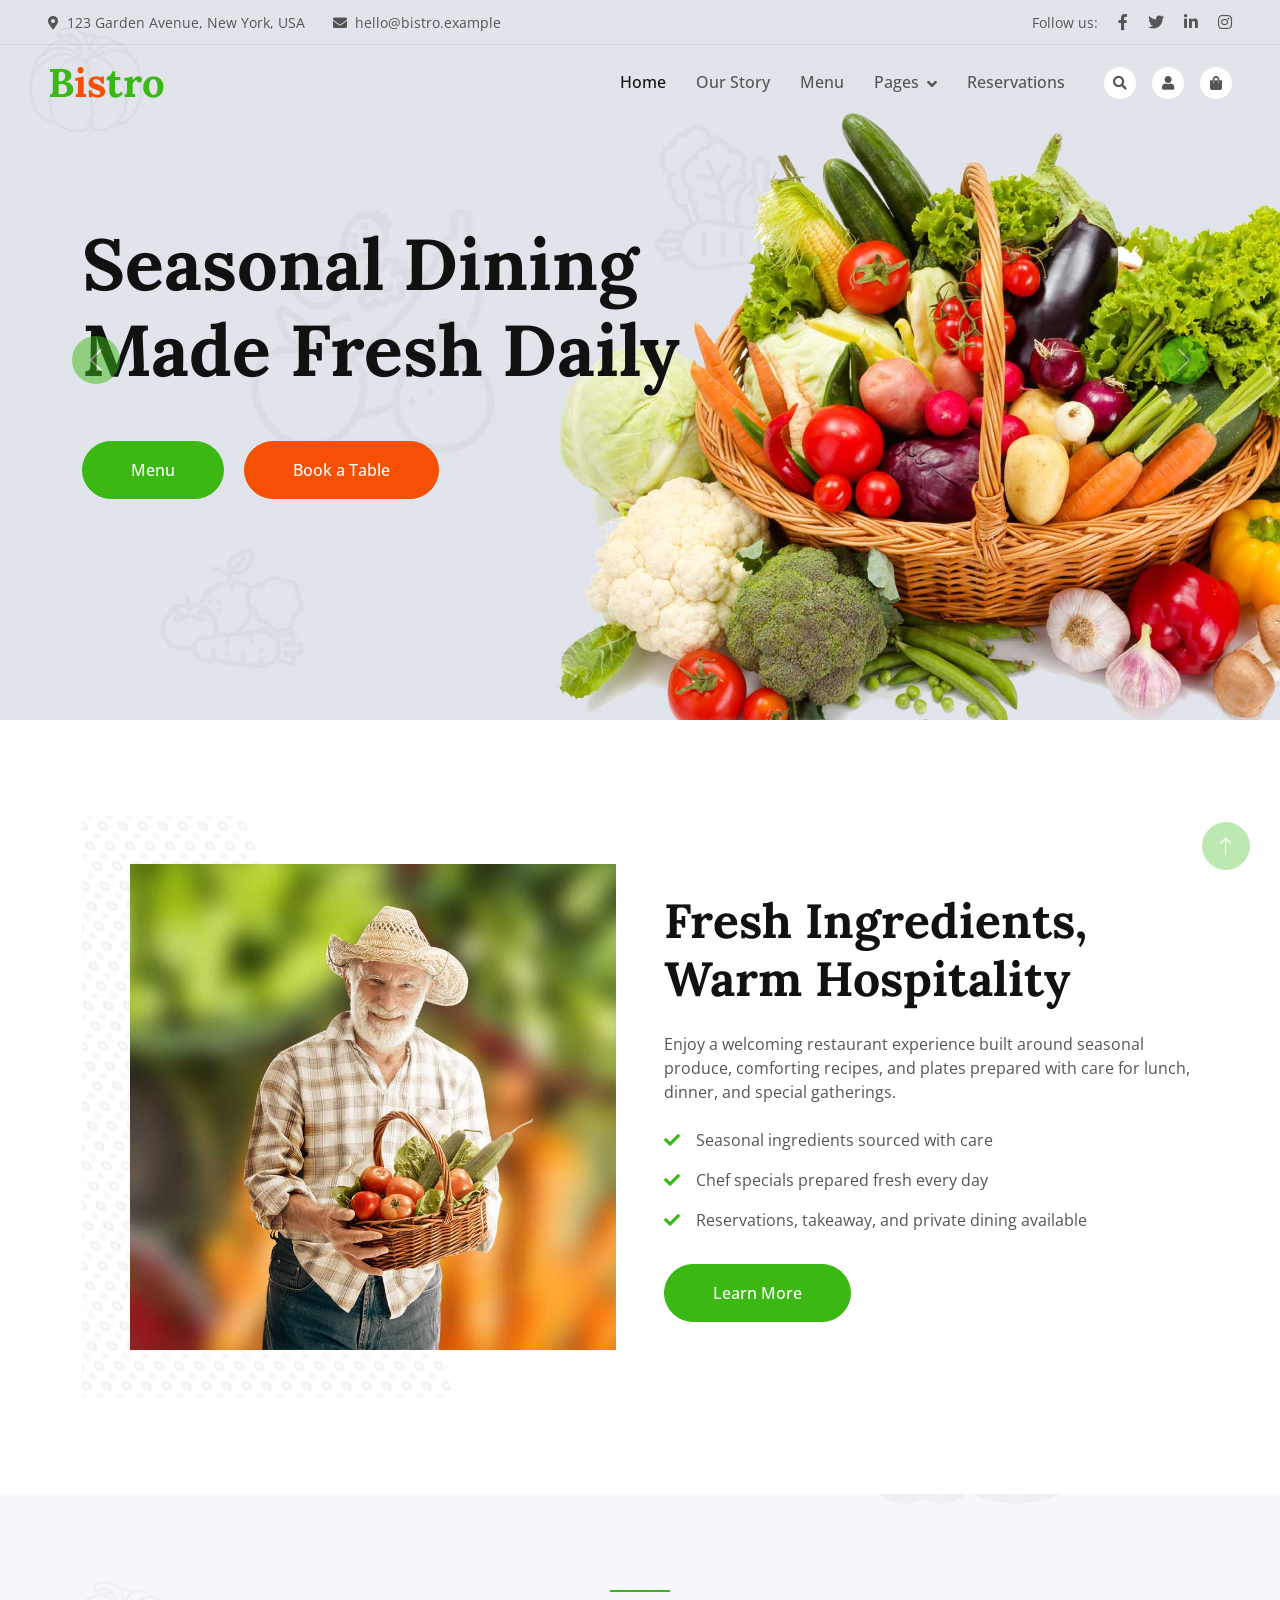
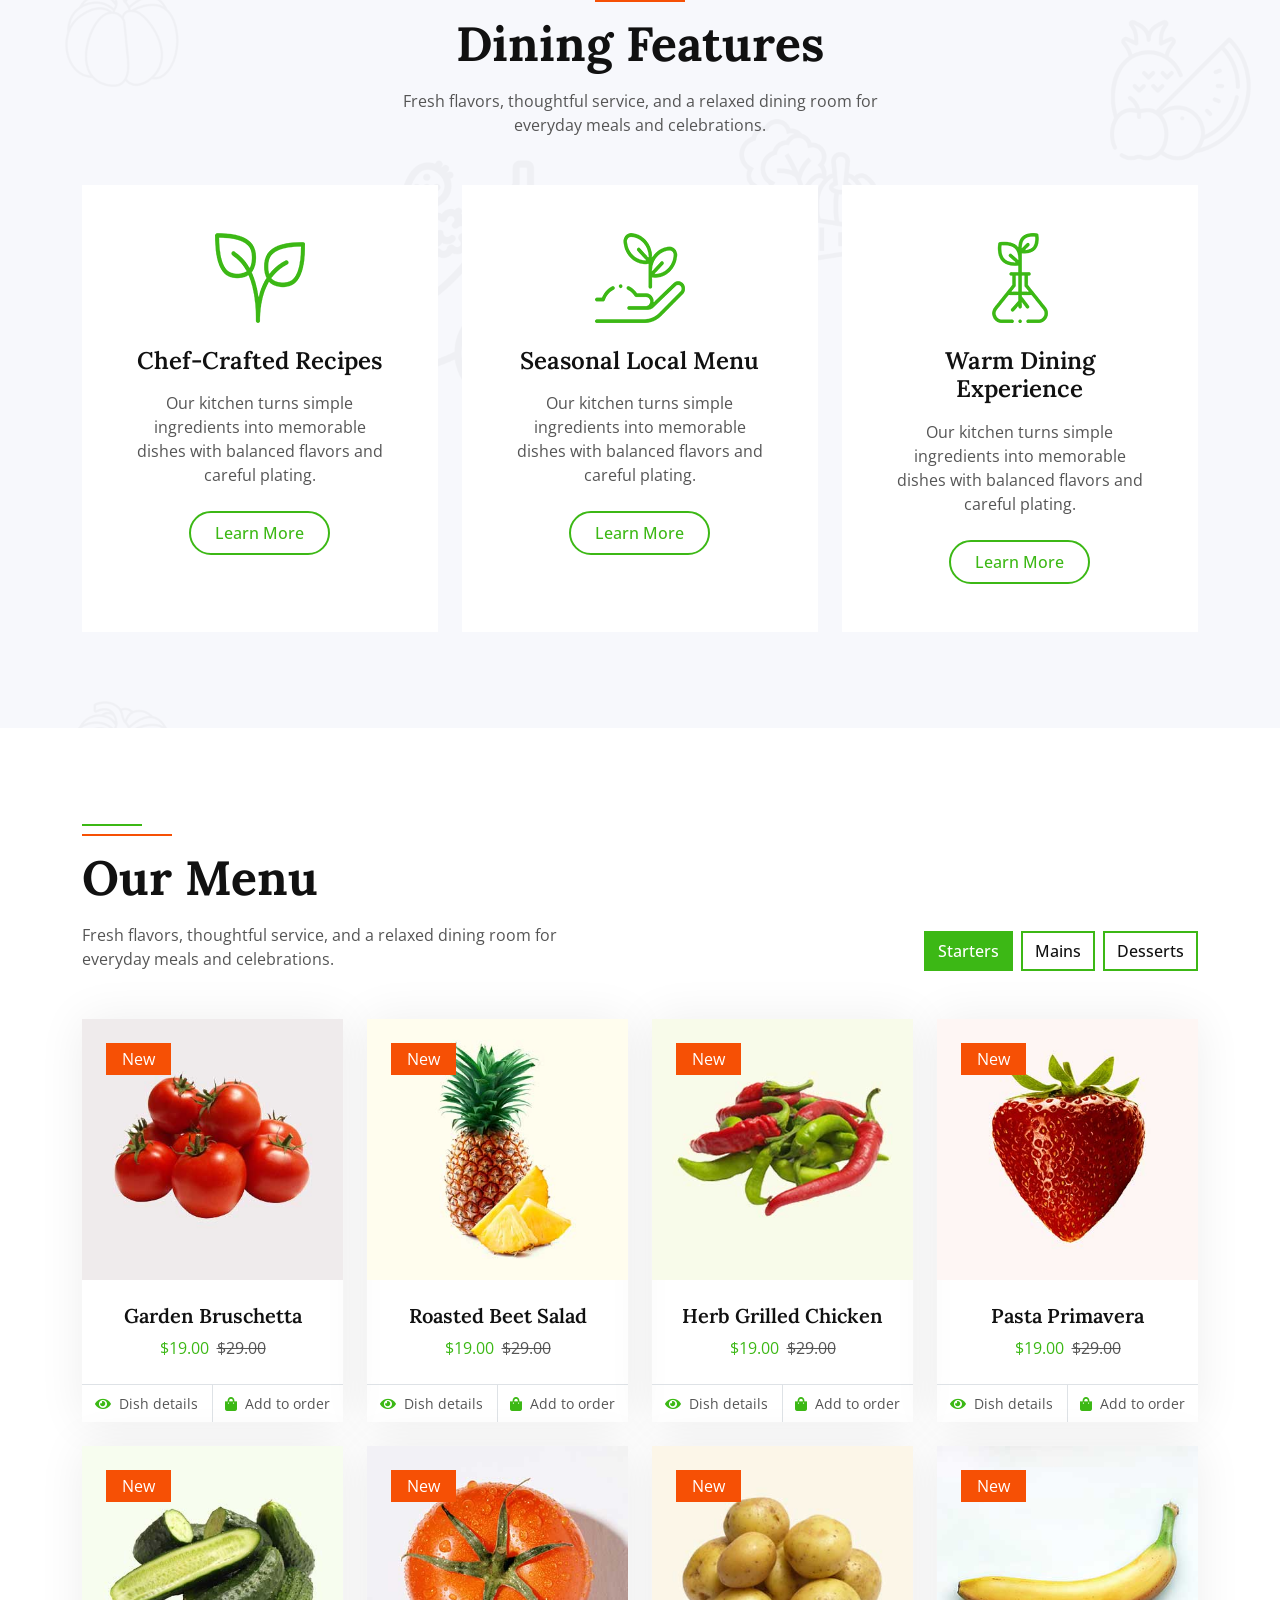
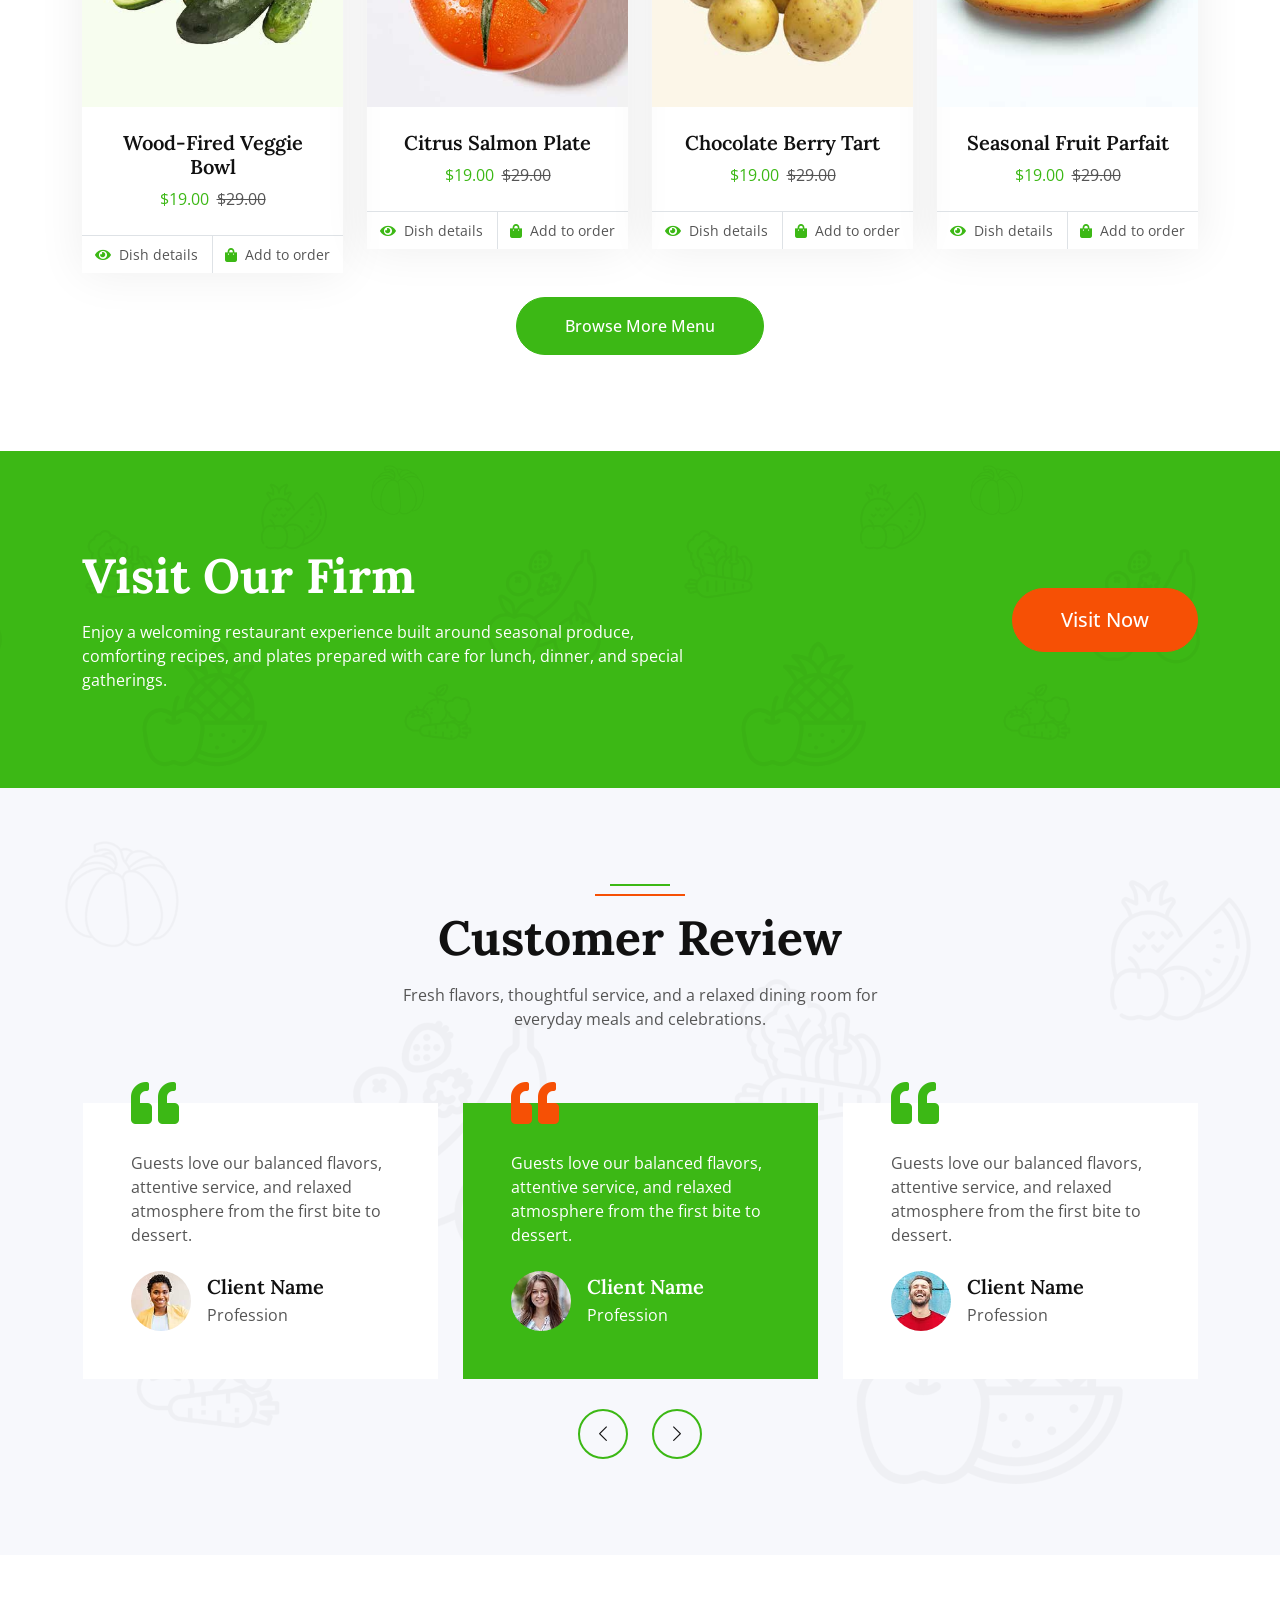
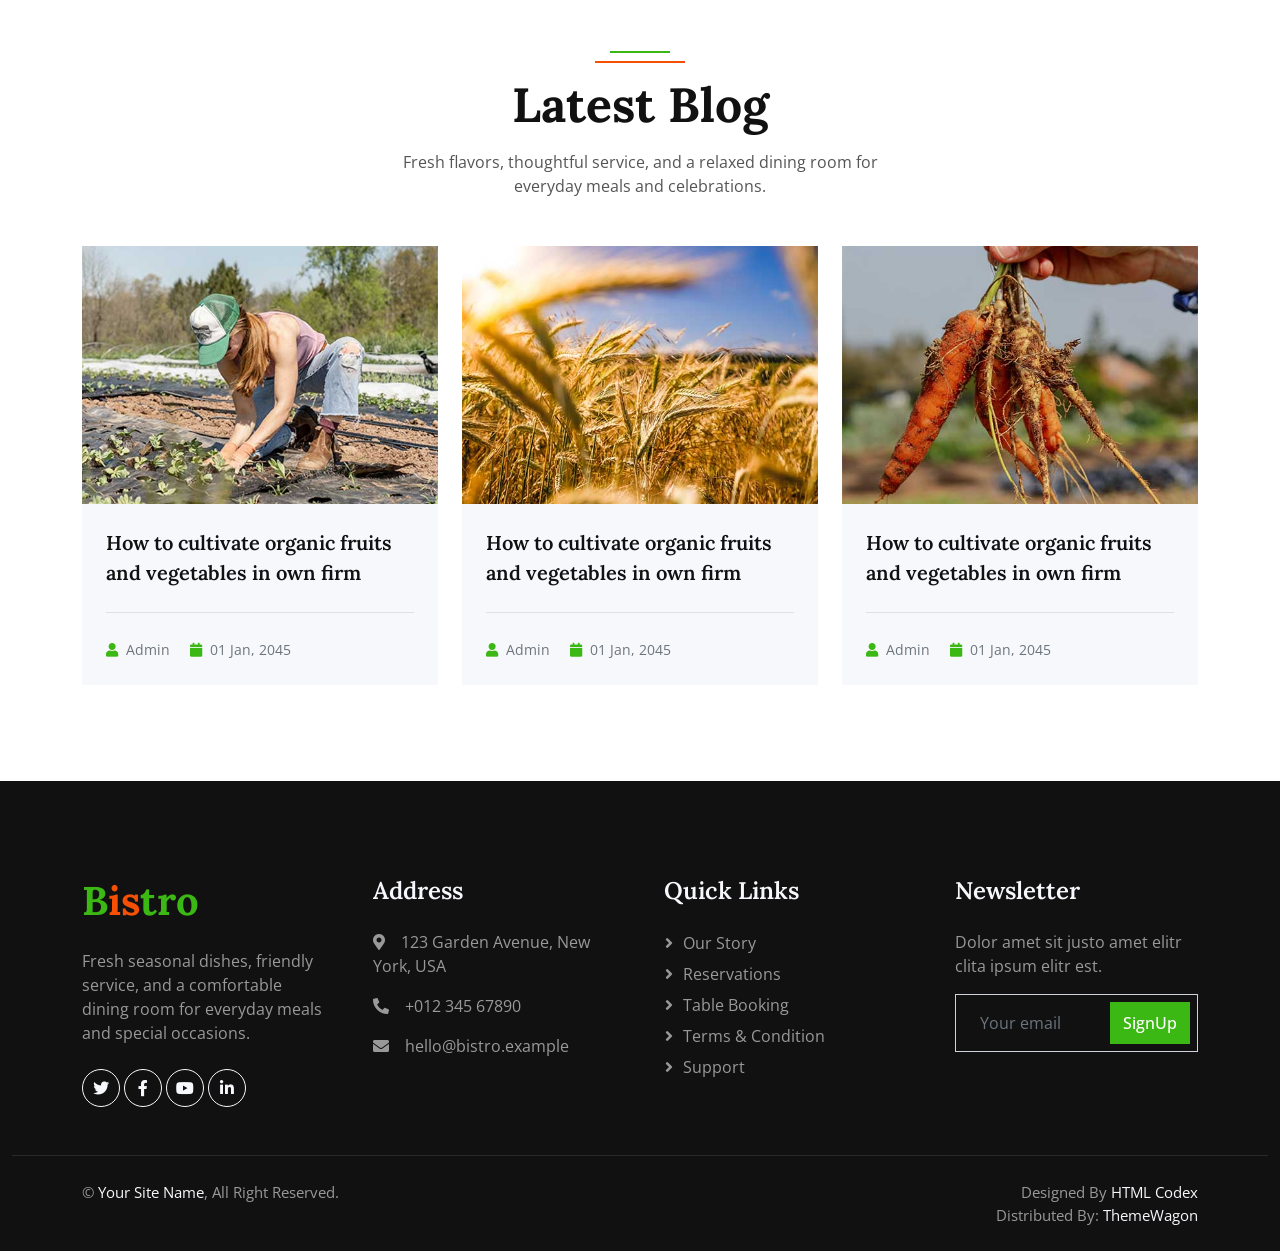
<file: dashboard-categories.html>
<!DOCTYPE html>
<html lang="en">

<head>
    <meta charset="utf-8">
    <title>Bistro Product Category Dashboard - Farm Fresh Restaurant Website</title>
    <meta content="width=device-width, initial-scale=1.0" name="viewport">
    <meta content="" name="keywords">
    <meta content="" name="description">

    <link href="img/favicon.ico" rel="icon">
    <link rel="preconnect" href="https://fonts.googleapis.com">
    <link rel="preconnect" href="https://fonts.gstatic.com" crossorigin>
    <link href="https://fonts.googleapis.com/css2?family=Open+Sans:wght@400;500&family=Lora:wght@600;700&display=swap" rel="stylesheet">
    <link href="https://cdnjs.cloudflare.com/ajax/libs/font-awesome/5.10.0/css/all.min.css" rel="stylesheet">
    <link href="https://cdn.jsdelivr.net/npm/bootstrap-icons@1.4.1/font/bootstrap-icons.css" rel="stylesheet">
    <link href="lib/animate/animate.min.css" rel="stylesheet">
    <link href="lib/owlcarousel/assets/owl.carousel.min.css" rel="stylesheet">
    <link href="css/bootstrap.min.css" rel="stylesheet">
    <link href="css/style.css" rel="stylesheet">
</head>

<body id="bistroDashboardPage" data-bistro-module="categories">
    <div class="bistro-dashboard-layout">
        <aside class="bistro-dashboard-sidebar">
            <a href="index.html" class="bistro-dashboard-brand">B<span>is</span>tro</a>
            <p class="mb-4">Restaurant Operations</p>
            <nav class="bistro-dashboard-nav">
                <a href="dashboard.html"><i class="fa fa-chart-line me-2"></i>Dashboard</a>
                <a href="dashboard-employees.html"><i class="fa fa-user-tie me-2"></i>Employee</a>
                <a href="dashboard-customers.html"><i class="fa fa-users me-2"></i>Customer</a>
                <a href="dashboard-orders.html"><i class="fa fa-receipt me-2"></i>Order</a>
                <a href="dashboard-cook.html"><i class="fa fa-fire me-2"></i>Cook</a>
                <a href="dashboard-products.html"><i class="fa fa-utensils me-2"></i>Product</a>
                <a href="dashboard-categories.html"><i class="fa fa-list me-2"></i>Product Category</a>
                <a href="product.html"><i class="fa fa-book-open me-2"></i>Public Menu</a>
                <a href="index.html"><i class="fa fa-home me-2"></i>Website</a>
            </nav>
        </aside>

        <main class="bistro-dashboard-main">
            <header class="bistro-dashboard-header">
                <button class="bistro-operation-toggle" id="bistroSidebarToggle" type="button" aria-label="Hide or show restaurant operations menu"><i class="fa fa-bars"></i></button>
                <div>
                    <span class="bistro-role-pill" id="bistroDashboardRole">Role</span>
                    <h1 id="bistroDashboardTitle">Product Category</h1>
                    <p id="bistroDashboardSubtitle">Loading dashboard...</p>
                </div>
                <div class="bistro-dashboard-actions">
                    <span class="text-muted">User: <strong id="bistroDashboardUser">-</strong></span>
                    <button class="btn btn-outline-primary rounded-pill" id="bistroLogout" type="button">Logout</button>
                </div>
            </header>

            <section class="row g-4 mb-4" id="bistroDashboardStats"></section>
            <section id="bistroDashboardContent"></section>
        </main>
    </div>

    <script src="https://code.jquery.com/jquery-3.4.1.min.js"></script>
    <script src="https://cdn.jsdelivr.net/npm/bootstrap@5.0.0/dist/js/bootstrap.bundle.min.js"></script>
    <script src="lib/wow/wow.min.js"></script>
    <script src="lib/easing/easing.min.js"></script>
    <script src="lib/waypoints/waypoints.min.js"></script>
    <script src="lib/owlcarousel/owl.carousel.min.js"></script>
    <script src="js/main.js"></script>
</body>

</html>
</file>
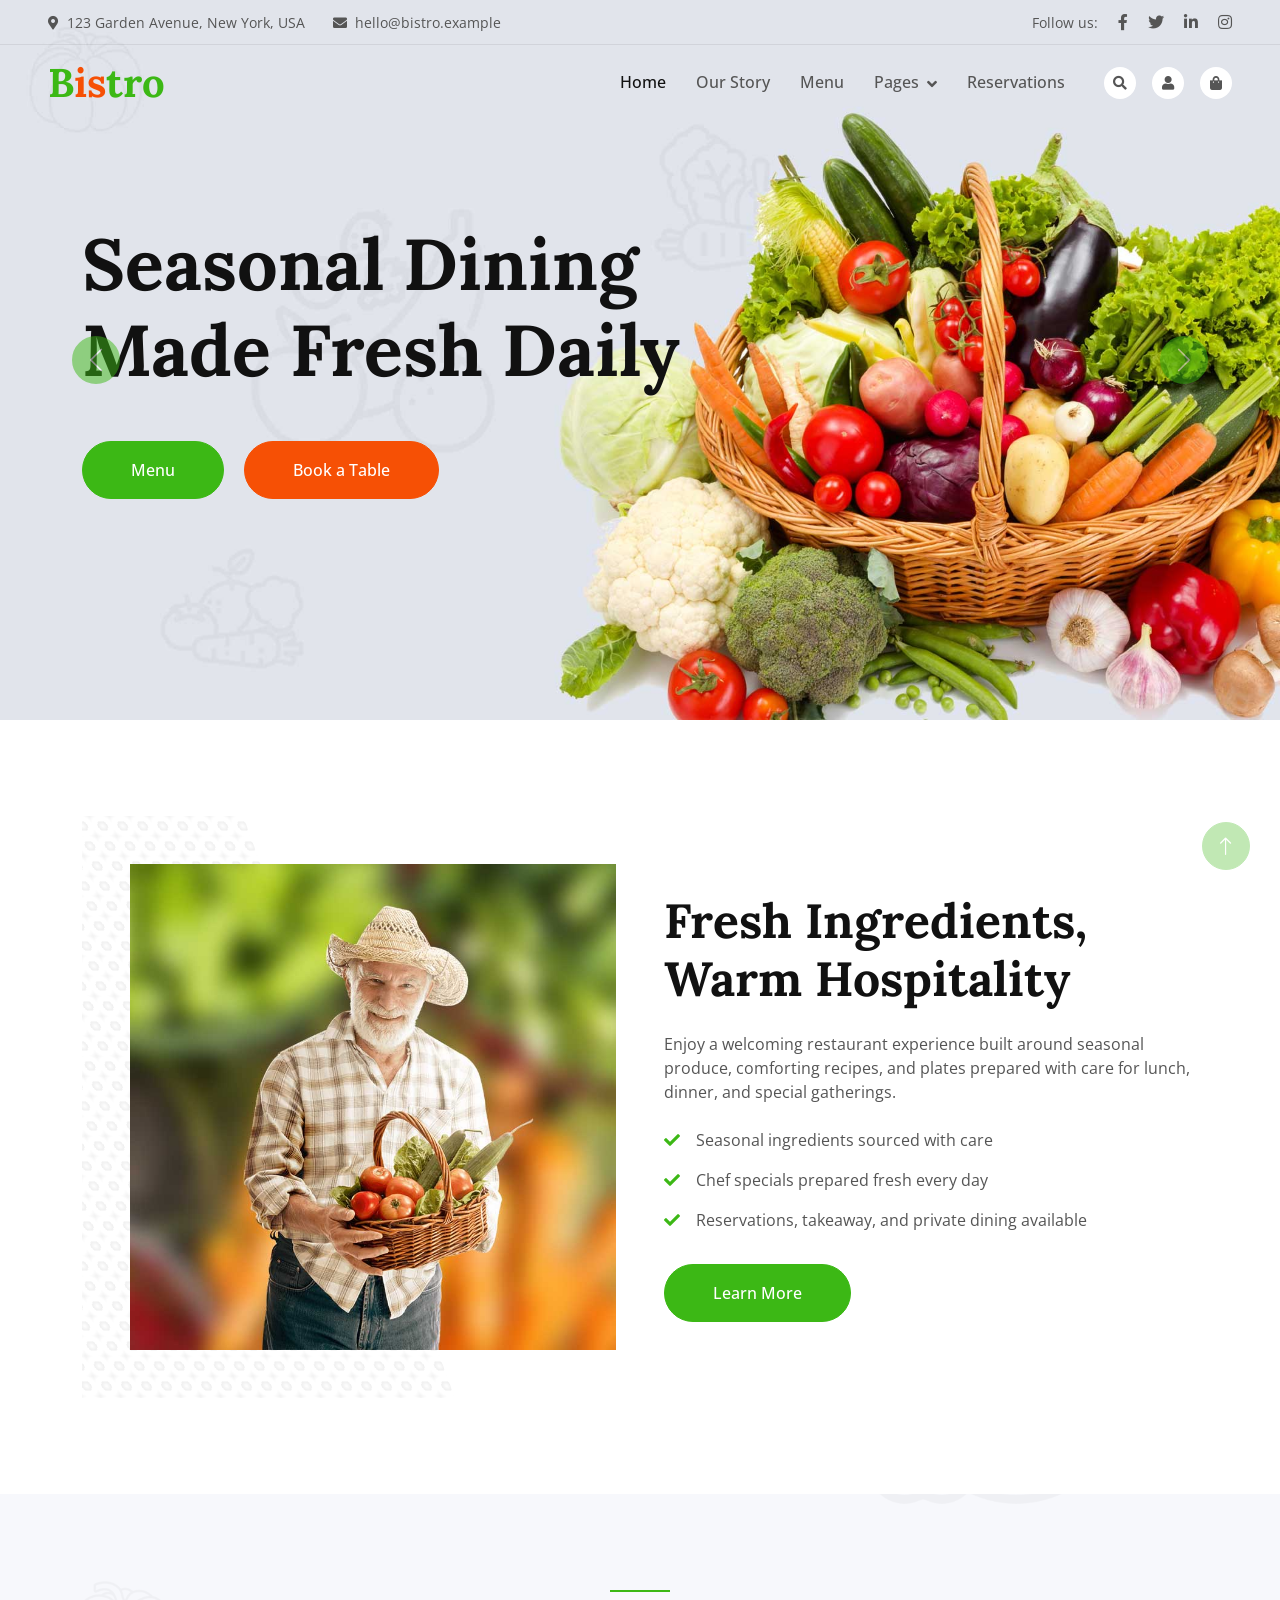
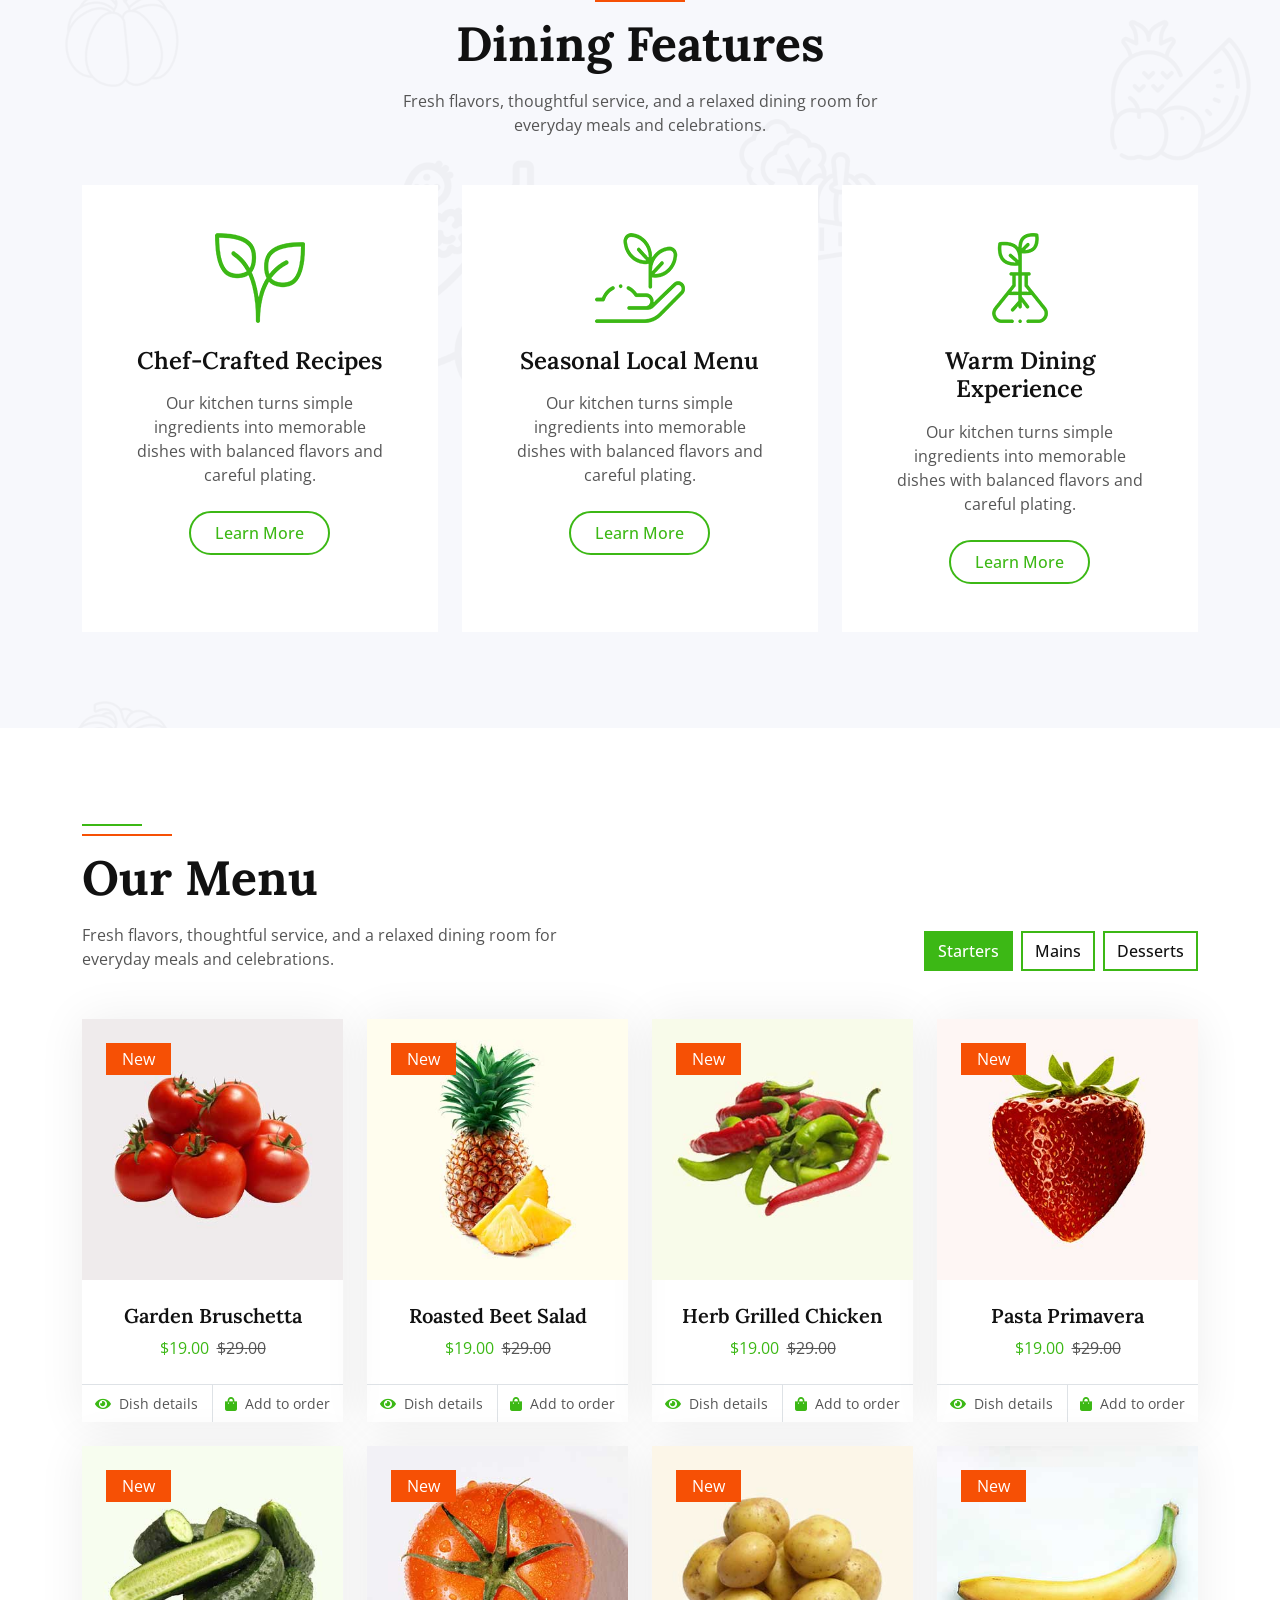
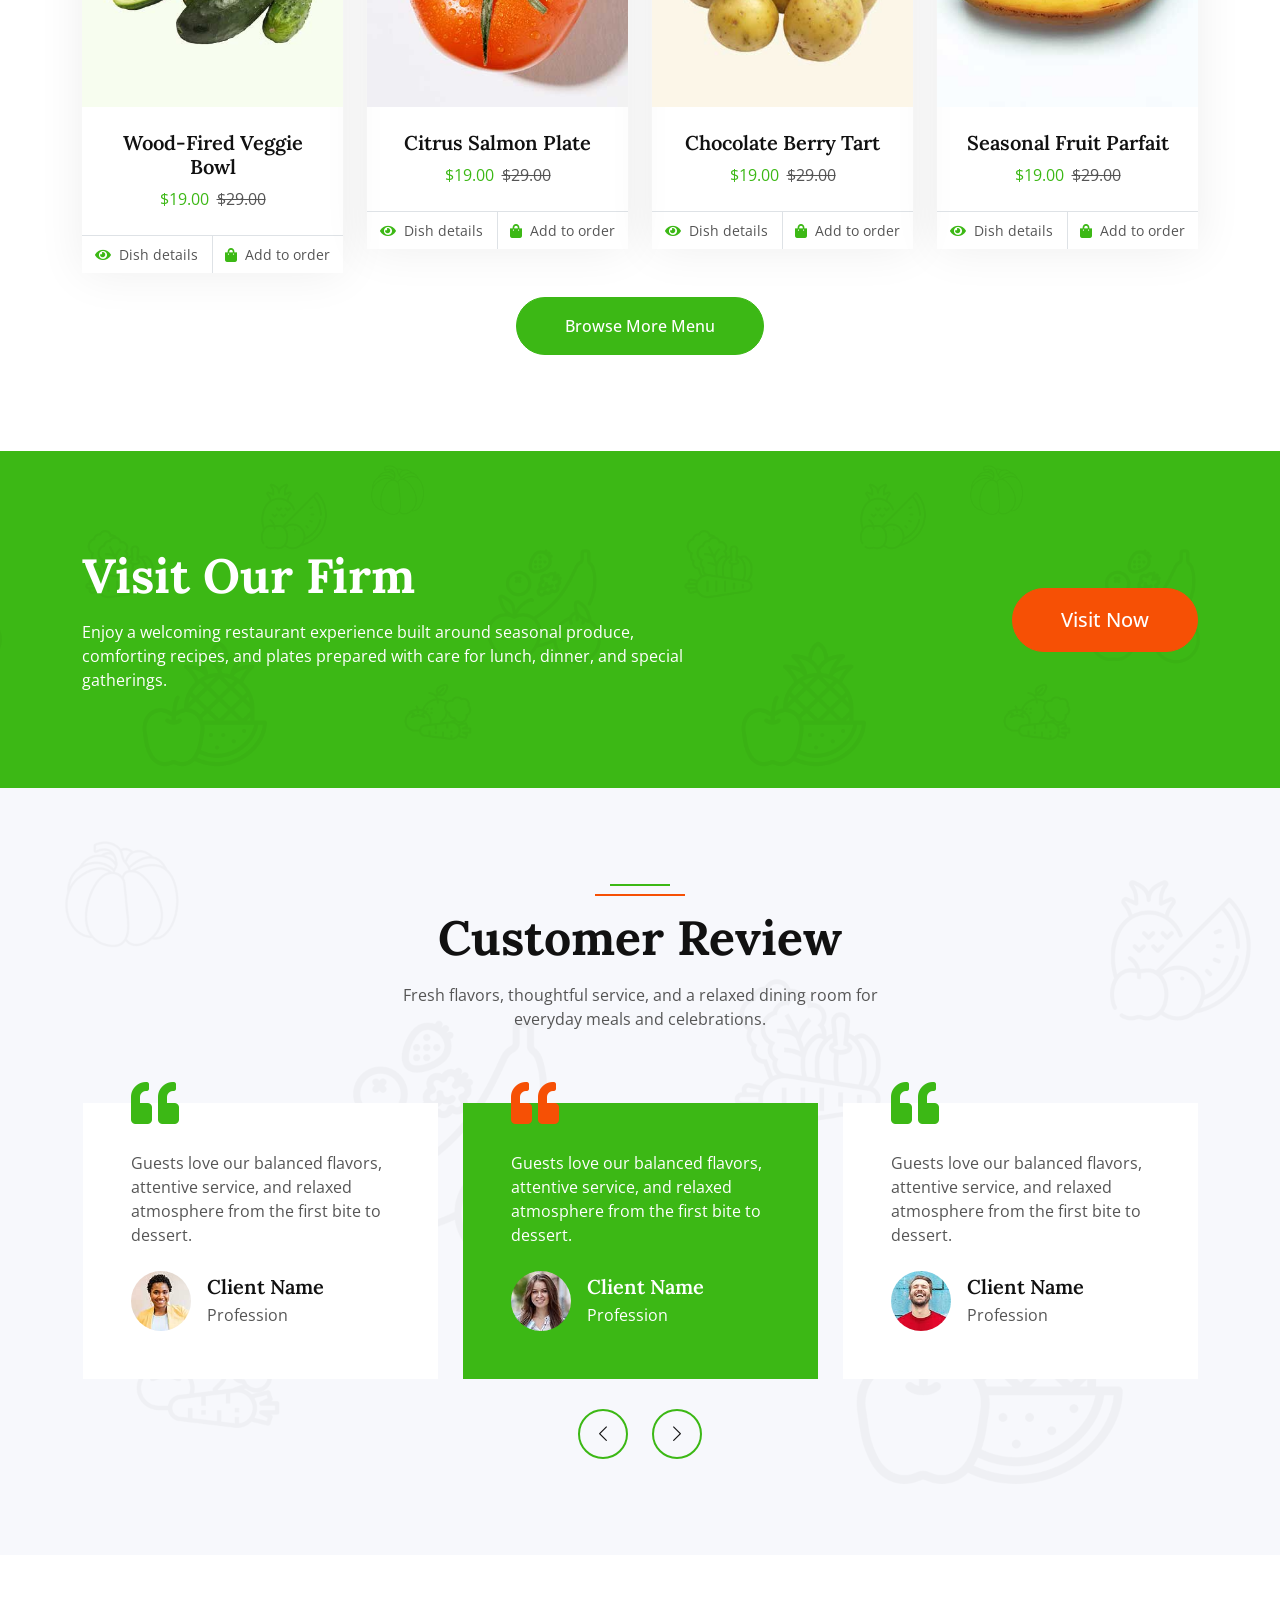
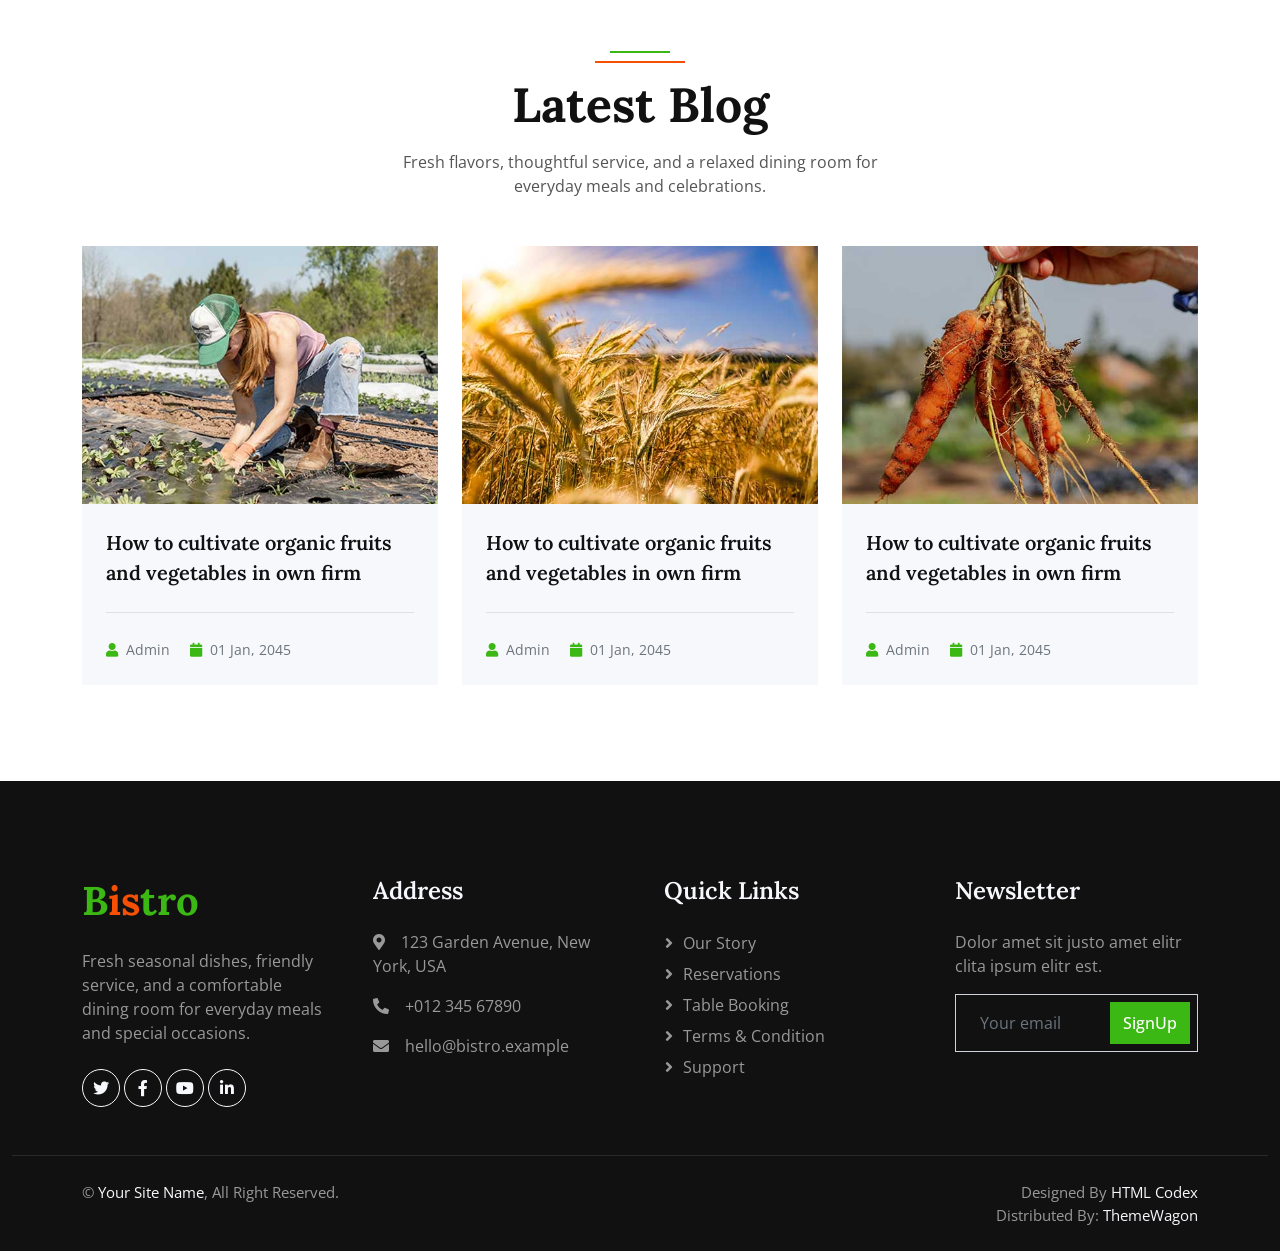
<file: dashboard-cook.html>
<!DOCTYPE html>
<html lang="en">

<head>
    <meta charset="utf-8">
    <title>Bistro Cook Dashboard - Farm Fresh Restaurant Website</title>
    <meta content="width=device-width, initial-scale=1.0" name="viewport">
    <meta content="" name="keywords">
    <meta content="" name="description">

    <link href="img/favicon.ico" rel="icon">
    <link rel="preconnect" href="https://fonts.googleapis.com">
    <link rel="preconnect" href="https://fonts.gstatic.com" crossorigin>
    <link href="https://fonts.googleapis.com/css2?family=Open+Sans:wght@400;500&family=Lora:wght@600;700&display=swap" rel="stylesheet">
    <link href="https://cdnjs.cloudflare.com/ajax/libs/font-awesome/5.10.0/css/all.min.css" rel="stylesheet">
    <link href="https://cdn.jsdelivr.net/npm/bootstrap-icons@1.4.1/font/bootstrap-icons.css" rel="stylesheet">
    <link href="lib/animate/animate.min.css" rel="stylesheet">
    <link href="lib/owlcarousel/assets/owl.carousel.min.css" rel="stylesheet">
    <link href="css/bootstrap.min.css" rel="stylesheet">
    <link href="css/style.css" rel="stylesheet">
</head>

<body id="bistroDashboardPage" data-bistro-module="cook">
    <div class="bistro-dashboard-layout">
        <aside class="bistro-dashboard-sidebar">
            <a href="index.html" class="bistro-dashboard-brand">B<span>is</span>tro</a>
            <p class="mb-4">Restaurant Operations</p>
            <nav class="bistro-dashboard-nav">
                <a href="dashboard.html"><i class="fa fa-chart-line me-2"></i>Dashboard</a>
                <a href="dashboard-employees.html"><i class="fa fa-user-tie me-2"></i>Employee</a>
                <a href="dashboard-customers.html"><i class="fa fa-users me-2"></i>Customer</a>
                <a href="dashboard-orders.html"><i class="fa fa-receipt me-2"></i>Order</a>
                <a href="dashboard-cook.html"><i class="fa fa-fire me-2"></i>Cook</a>
                <a href="dashboard-products.html"><i class="fa fa-utensils me-2"></i>Product</a>
                <a href="dashboard-categories.html"><i class="fa fa-list me-2"></i>Product Category</a>
                <a href="product.html"><i class="fa fa-book-open me-2"></i>Public Menu</a>
                <a href="index.html"><i class="fa fa-home me-2"></i>Website</a>
            </nav>
        </aside>

        <main class="bistro-dashboard-main">
            <header class="bistro-dashboard-header">
                <button class="bistro-operation-toggle" id="bistroSidebarToggle" type="button" aria-label="Hide or show restaurant operations menu"><i class="fa fa-bars"></i></button>
                <div>
                    <span class="bistro-role-pill" id="bistroDashboardRole">Role</span>
                    <h1 id="bistroDashboardTitle">Cook</h1>
                    <p id="bistroDashboardSubtitle">Loading dashboard...</p>
                </div>
                <div class="bistro-dashboard-actions">
                    <span class="text-muted">User: <strong id="bistroDashboardUser">-</strong></span>
                    <button class="btn btn-outline-primary rounded-pill" id="bistroLogout" type="button">Logout</button>
                </div>
            </header>

            <section class="row g-4 mb-4" id="bistroDashboardStats"></section>
            <section id="bistroDashboardContent"></section>
        </main>
    </div>

    <script src="https://code.jquery.com/jquery-3.4.1.min.js"></script>
    <script src="https://cdn.jsdelivr.net/npm/bootstrap@5.0.0/dist/js/bootstrap.bundle.min.js"></script>
    <script src="lib/wow/wow.min.js"></script>
    <script src="lib/easing/easing.min.js"></script>
    <script src="lib/waypoints/waypoints.min.js"></script>
    <script src="lib/owlcarousel/owl.carousel.min.js"></script>
    <script src="js/main.js"></script>
</body>

</html>
</file>
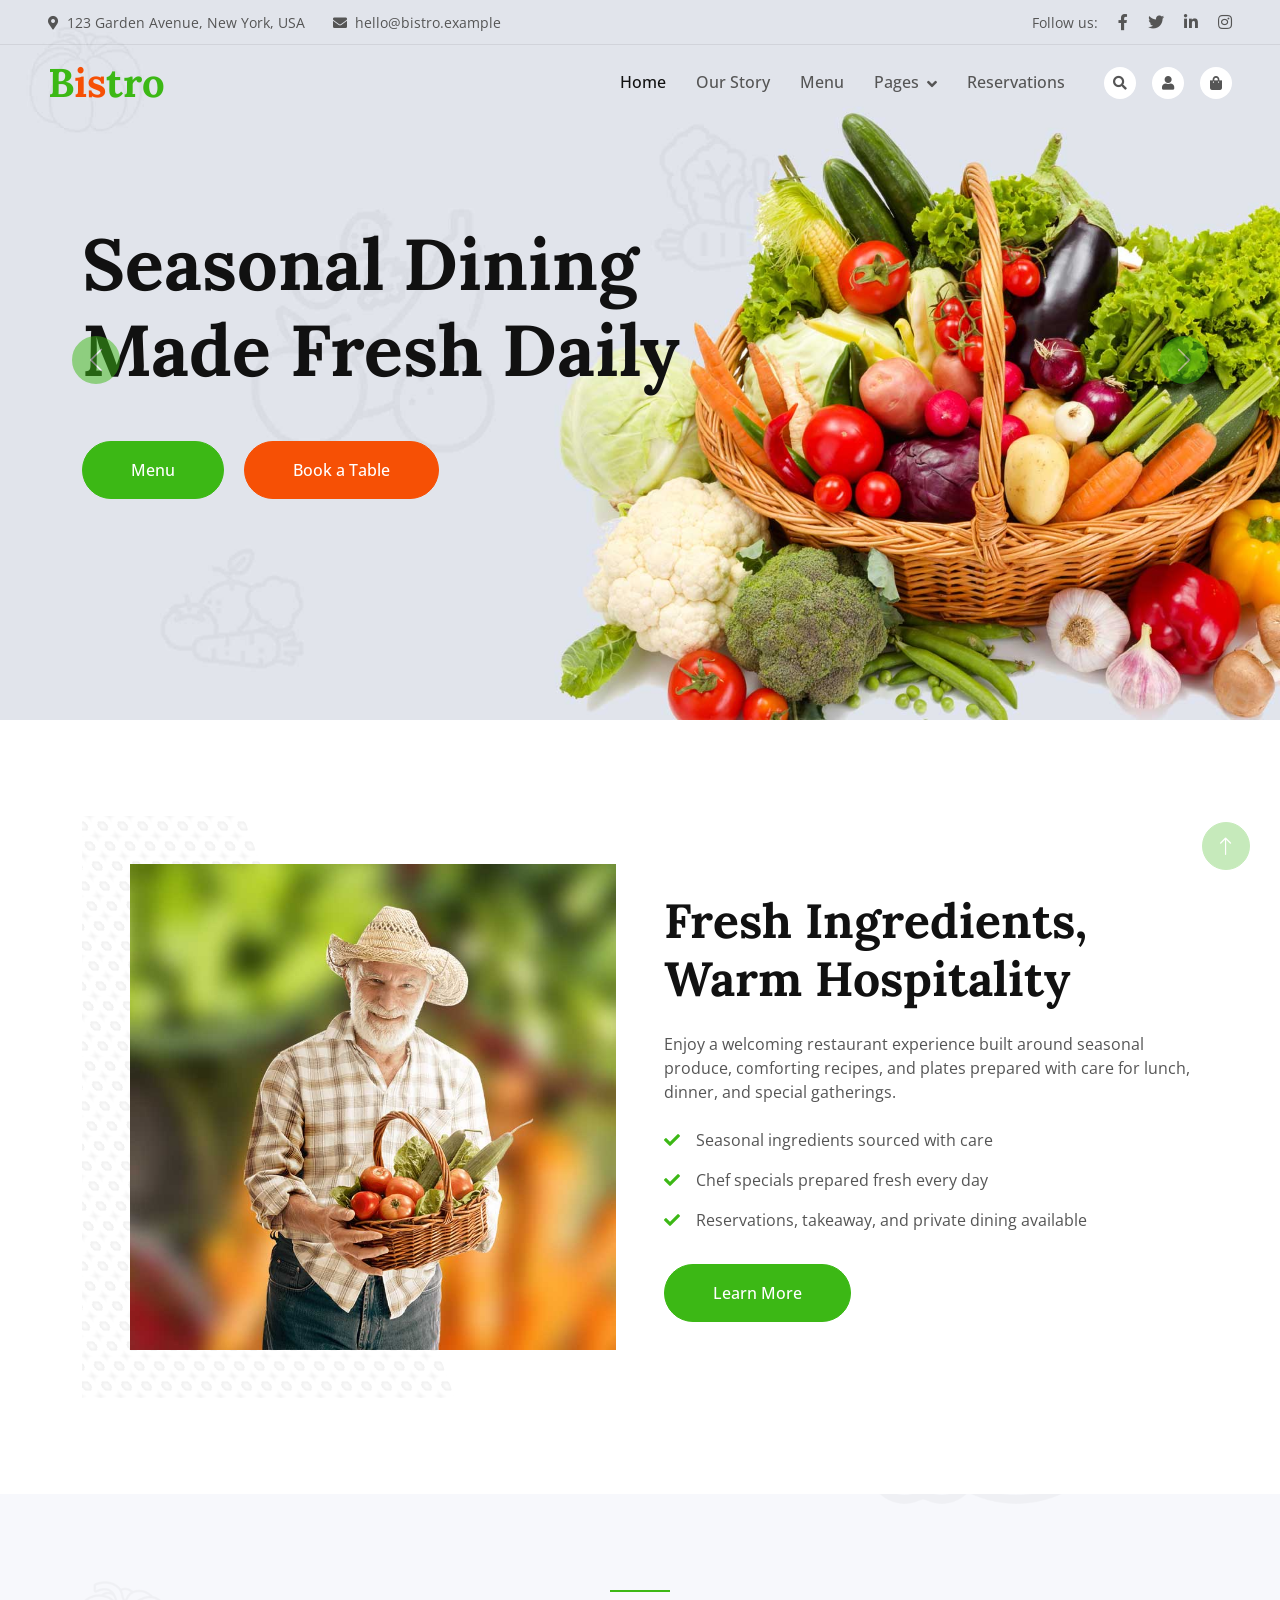
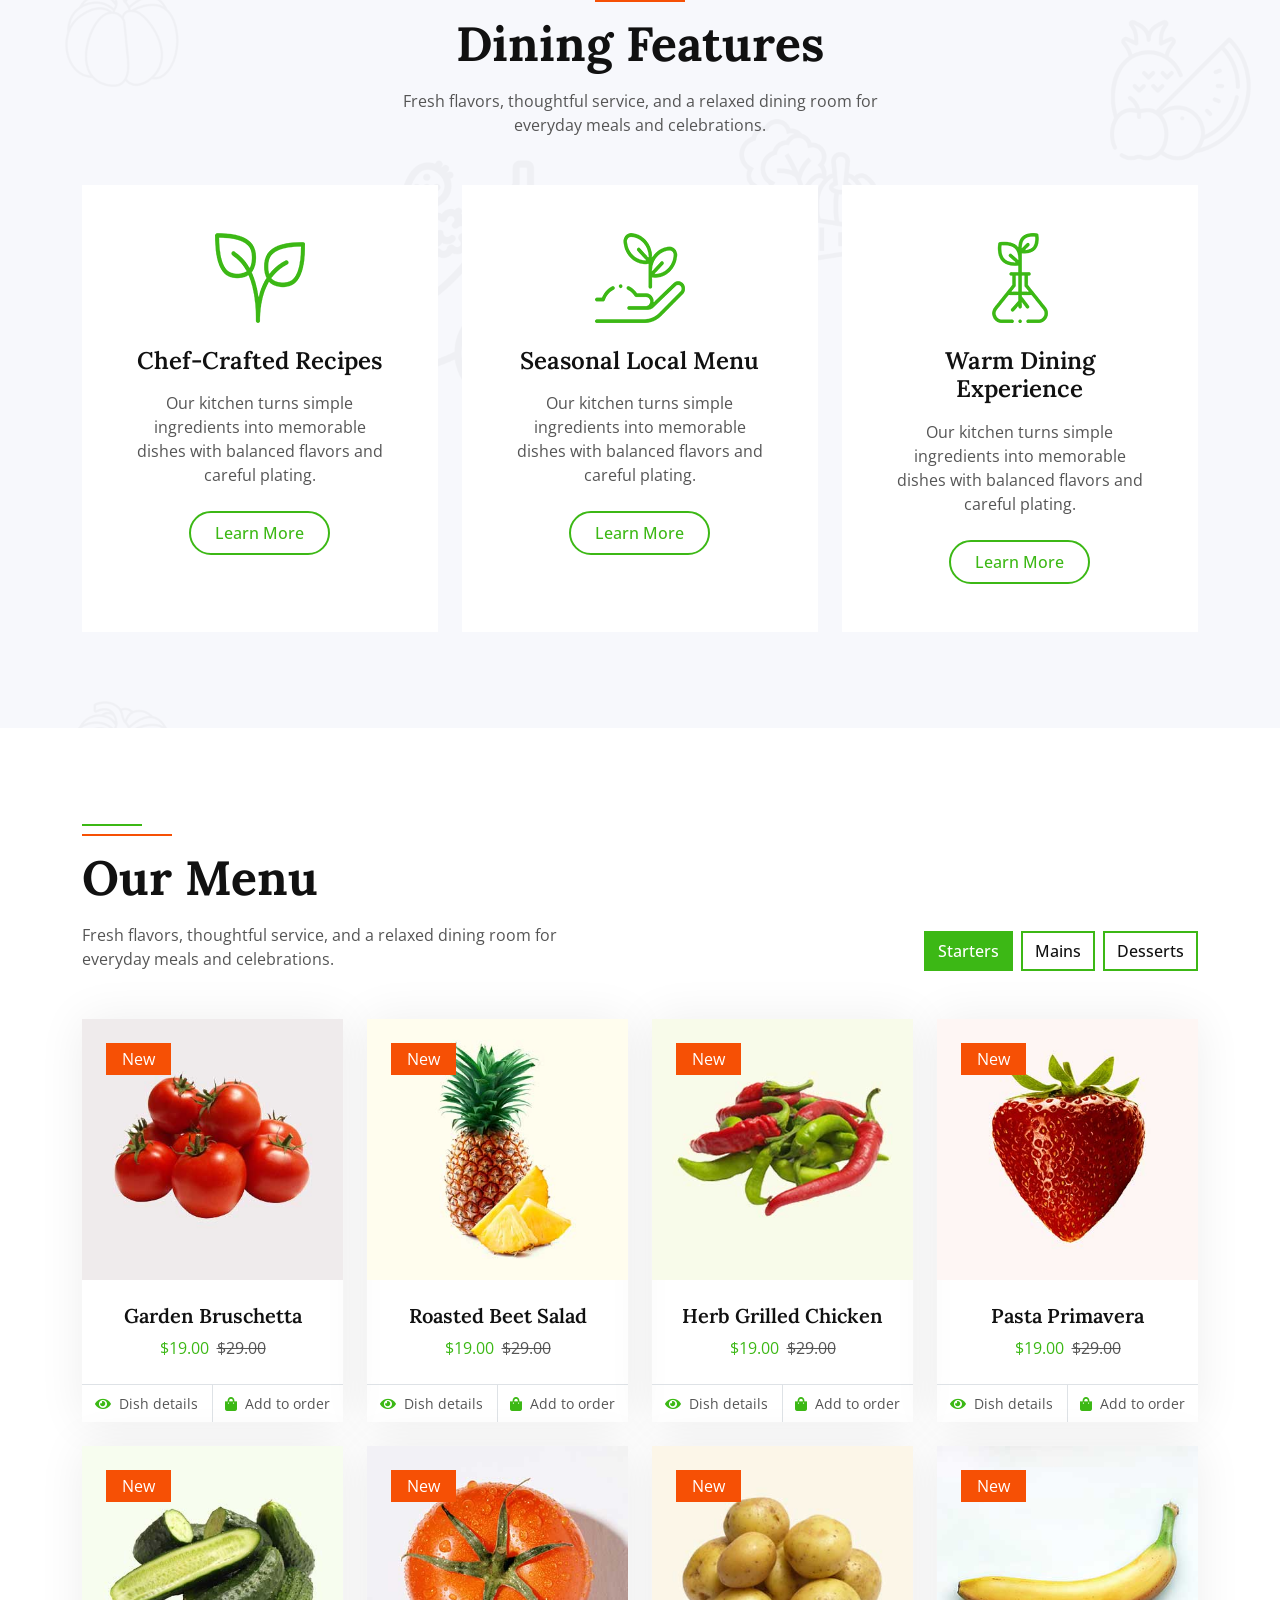
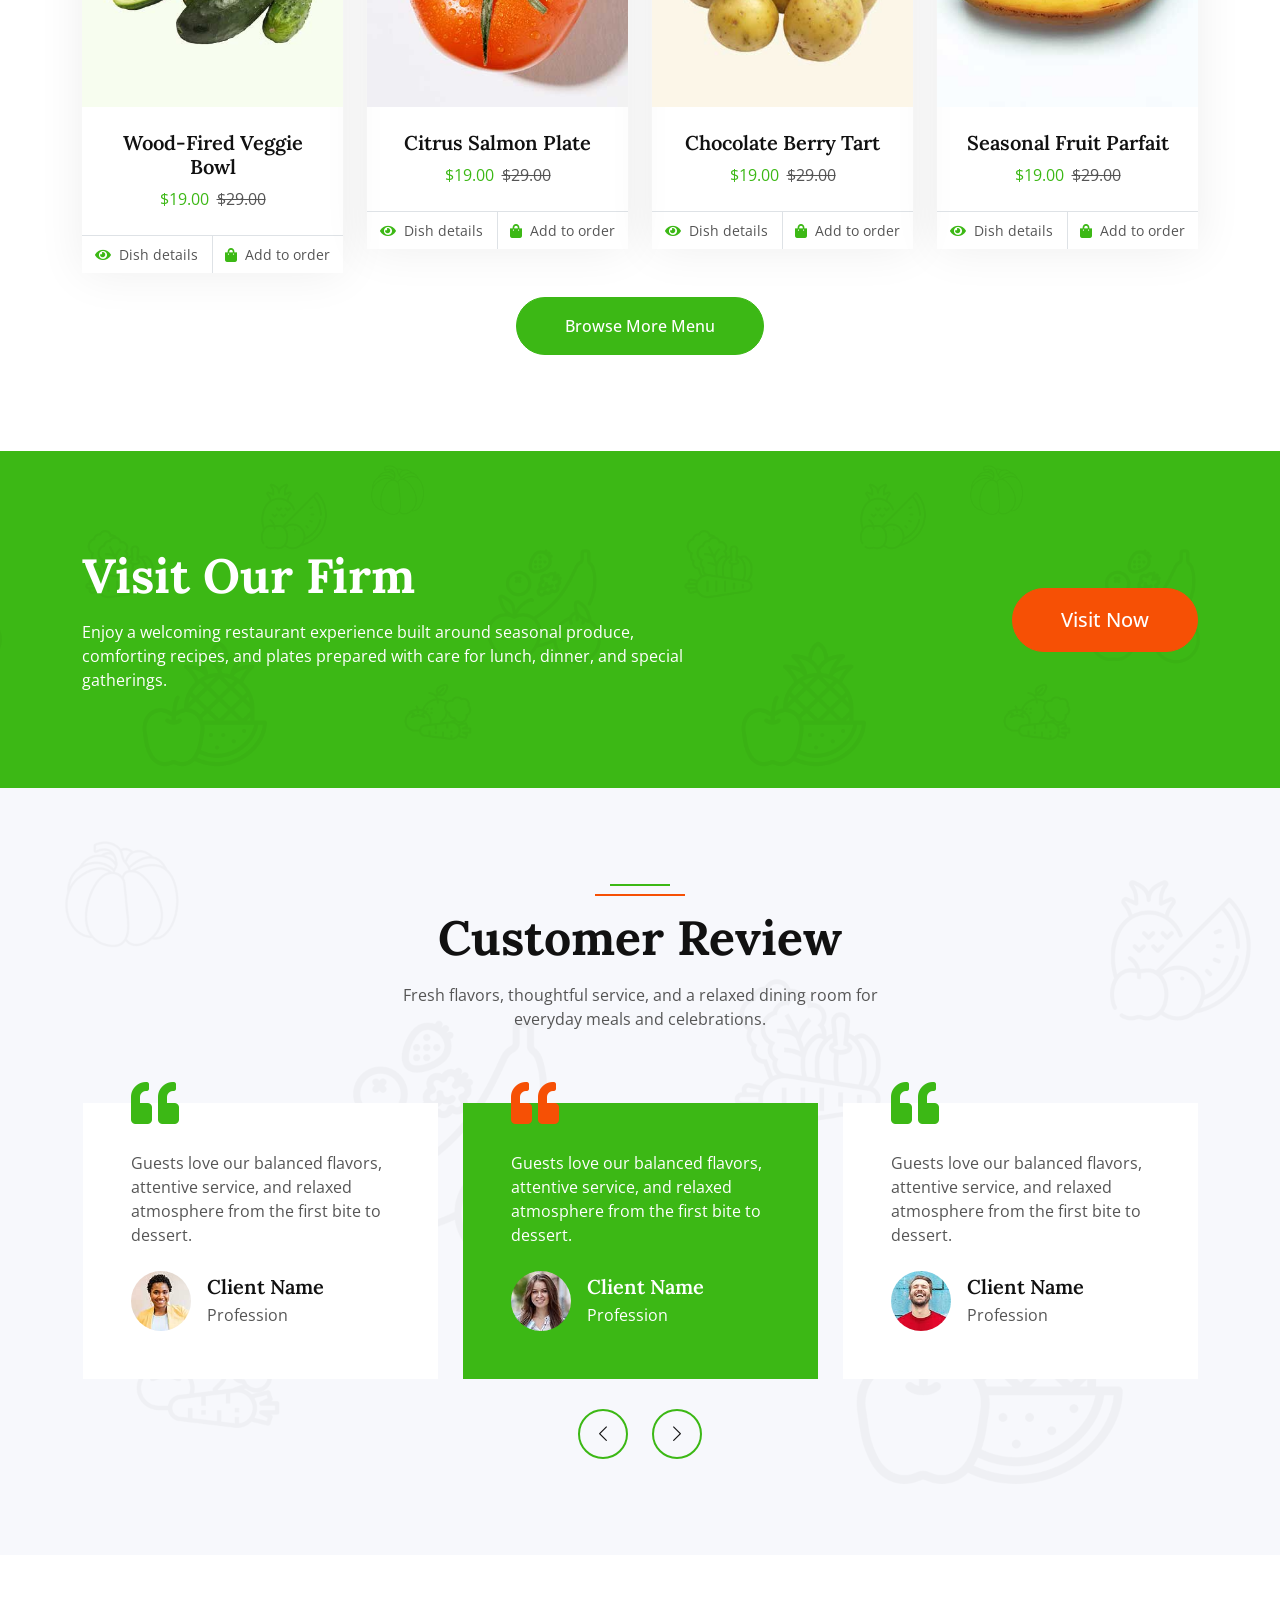
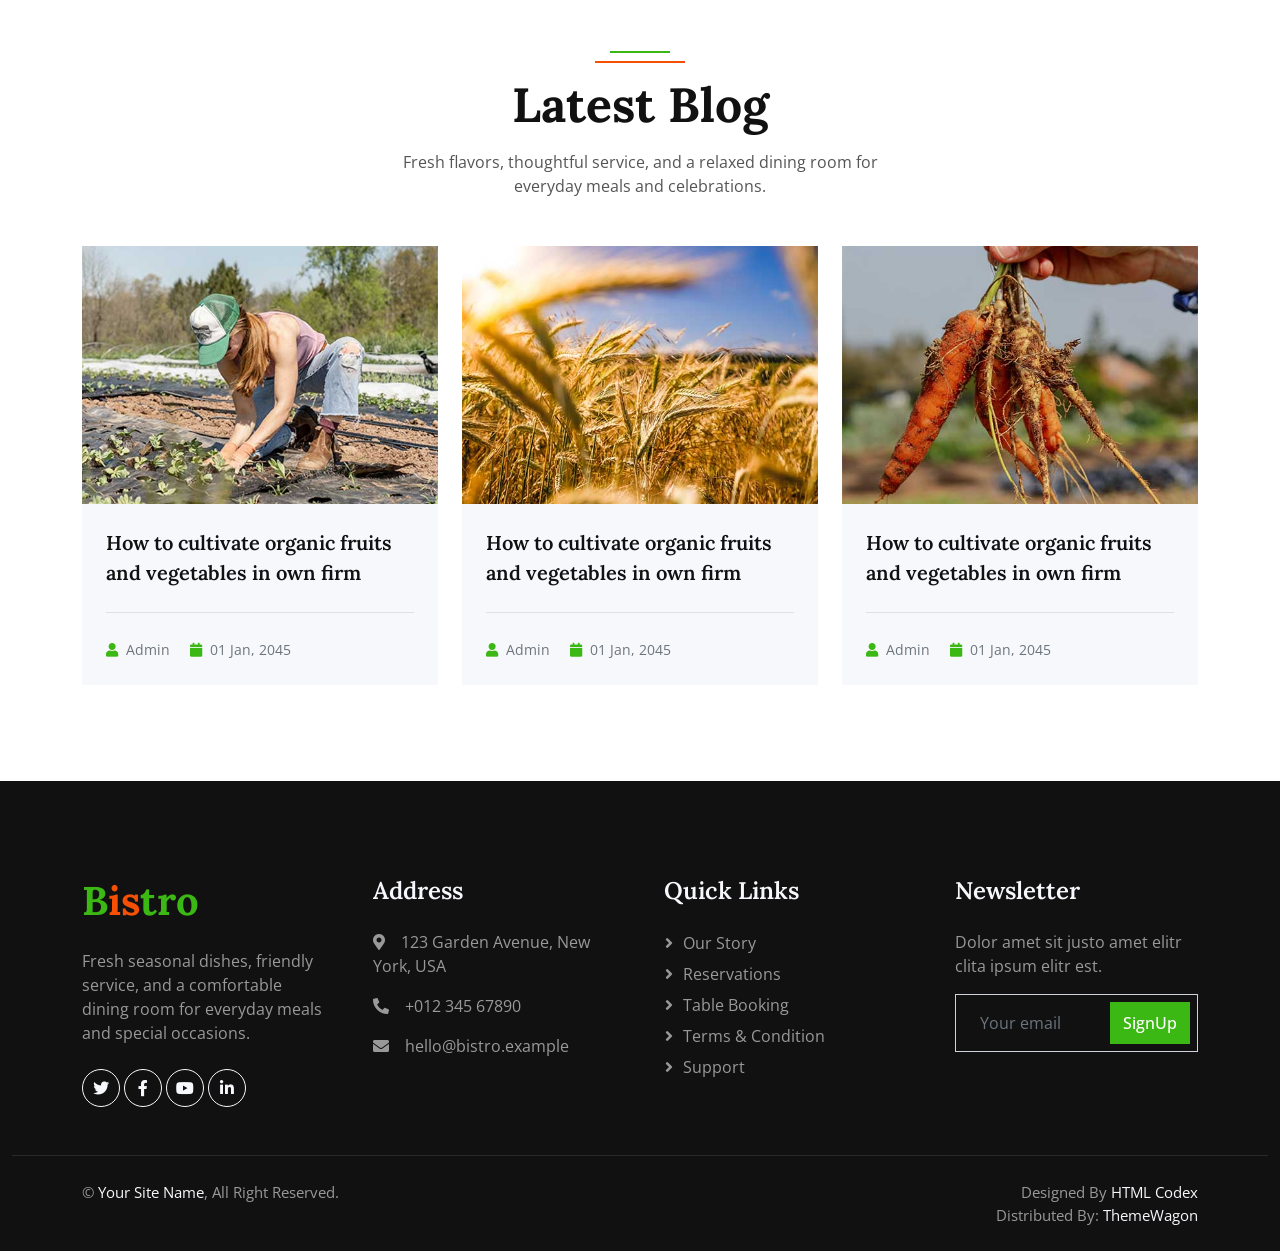
<file: dashboard-customers.html>
<!DOCTYPE html>
<html lang="en">

<head>
    <meta charset="utf-8">
    <title>Bistro Customer Dashboard - Farm Fresh Restaurant Website</title>
    <meta content="width=device-width, initial-scale=1.0" name="viewport">
    <meta content="" name="keywords">
    <meta content="" name="description">

    <link href="img/favicon.ico" rel="icon">
    <link rel="preconnect" href="https://fonts.googleapis.com">
    <link rel="preconnect" href="https://fonts.gstatic.com" crossorigin>
    <link href="https://fonts.googleapis.com/css2?family=Open+Sans:wght@400;500&family=Lora:wght@600;700&display=swap" rel="stylesheet">
    <link href="https://cdnjs.cloudflare.com/ajax/libs/font-awesome/5.10.0/css/all.min.css" rel="stylesheet">
    <link href="https://cdn.jsdelivr.net/npm/bootstrap-icons@1.4.1/font/bootstrap-icons.css" rel="stylesheet">
    <link href="lib/animate/animate.min.css" rel="stylesheet">
    <link href="lib/owlcarousel/assets/owl.carousel.min.css" rel="stylesheet">
    <link href="css/bootstrap.min.css" rel="stylesheet">
    <link href="css/style.css" rel="stylesheet">
</head>

<body id="bistroDashboardPage" data-bistro-module="customer-management">
    <div class="bistro-dashboard-layout">
        <aside class="bistro-dashboard-sidebar">
            <a href="index.html" class="bistro-dashboard-brand">B<span>is</span>tro</a>
            <p class="mb-4">Restaurant Operations</p>
            <nav class="bistro-dashboard-nav">
                <a href="dashboard.html"><i class="fa fa-chart-line me-2"></i>Dashboard</a>
                <a href="dashboard-employees.html"><i class="fa fa-user-tie me-2"></i>Employee</a>
                <a href="dashboard-customers.html"><i class="fa fa-users me-2"></i>Customer</a>
                <a href="dashboard-orders.html"><i class="fa fa-receipt me-2"></i>Order</a>
                <a href="dashboard-cook.html"><i class="fa fa-fire me-2"></i>Cook</a>
                <a href="dashboard-products.html"><i class="fa fa-utensils me-2"></i>Product</a>
                <a href="dashboard-categories.html"><i class="fa fa-list me-2"></i>Product Category</a>
                <a href="product.html"><i class="fa fa-book-open me-2"></i>Public Menu</a>
                <a href="index.html"><i class="fa fa-home me-2"></i>Website</a>
            </nav>
        </aside>

        <main class="bistro-dashboard-main">
            <header class="bistro-dashboard-header">
                <button class="bistro-operation-toggle" id="bistroSidebarToggle" type="button" aria-label="Hide or show restaurant operations menu"><i class="fa fa-bars"></i></button>
                <div>
                    <span class="bistro-role-pill" id="bistroDashboardRole">Role</span>
                    <h1 id="bistroDashboardTitle">Customer</h1>
                    <p id="bistroDashboardSubtitle">Loading dashboard...</p>
                </div>
                <div class="bistro-dashboard-actions">
                    <span class="text-muted">User: <strong id="bistroDashboardUser">-</strong></span>
                    <button class="btn btn-outline-primary rounded-pill" id="bistroLogout" type="button">Logout</button>
                </div>
            </header>

            <section class="row g-4 mb-4" id="bistroDashboardStats"></section>
            <section id="bistroDashboardContent"></section>
        </main>
    </div>

    <script src="https://code.jquery.com/jquery-3.4.1.min.js"></script>
    <script src="https://cdn.jsdelivr.net/npm/bootstrap@5.0.0/dist/js/bootstrap.bundle.min.js"></script>
    <script src="lib/wow/wow.min.js"></script>
    <script src="lib/easing/easing.min.js"></script>
    <script src="lib/waypoints/waypoints.min.js"></script>
    <script src="lib/owlcarousel/owl.carousel.min.js"></script>
    <script src="js/main.js"></script>
</body>

</html>
</file>
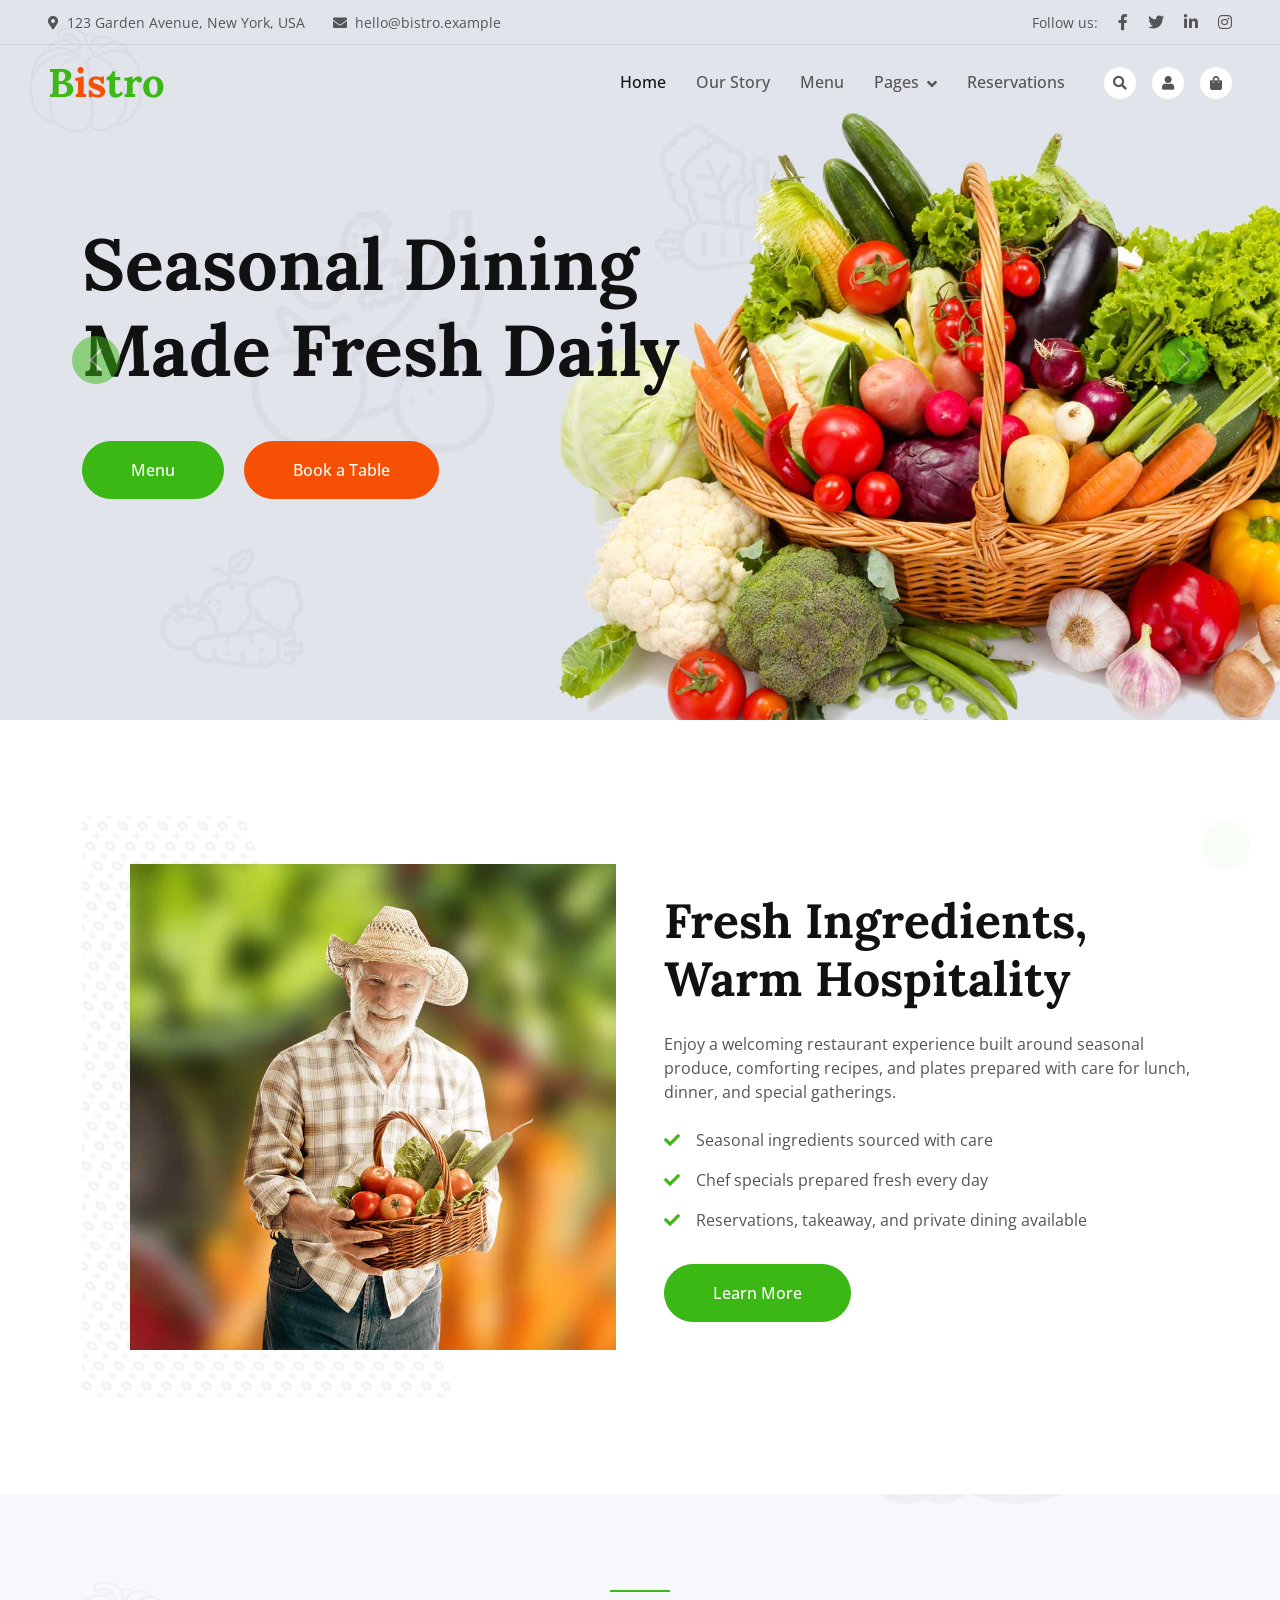
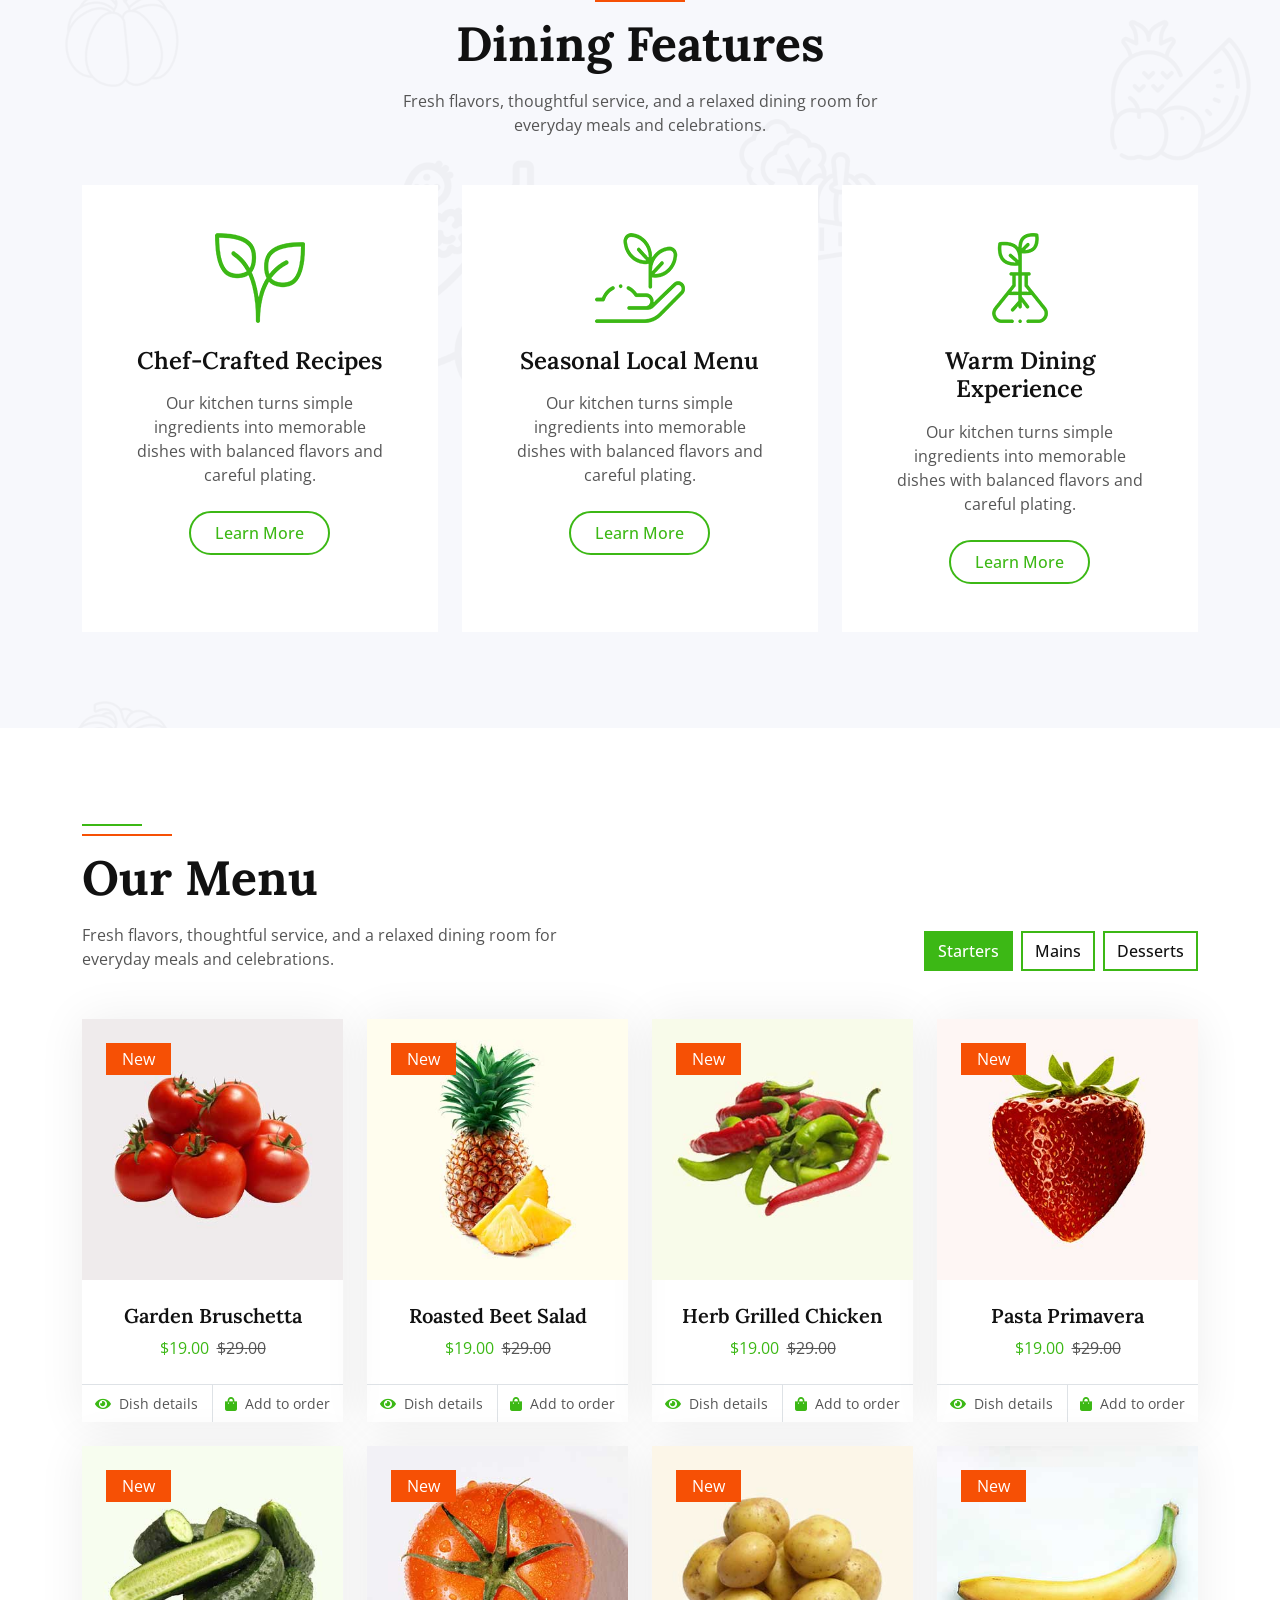
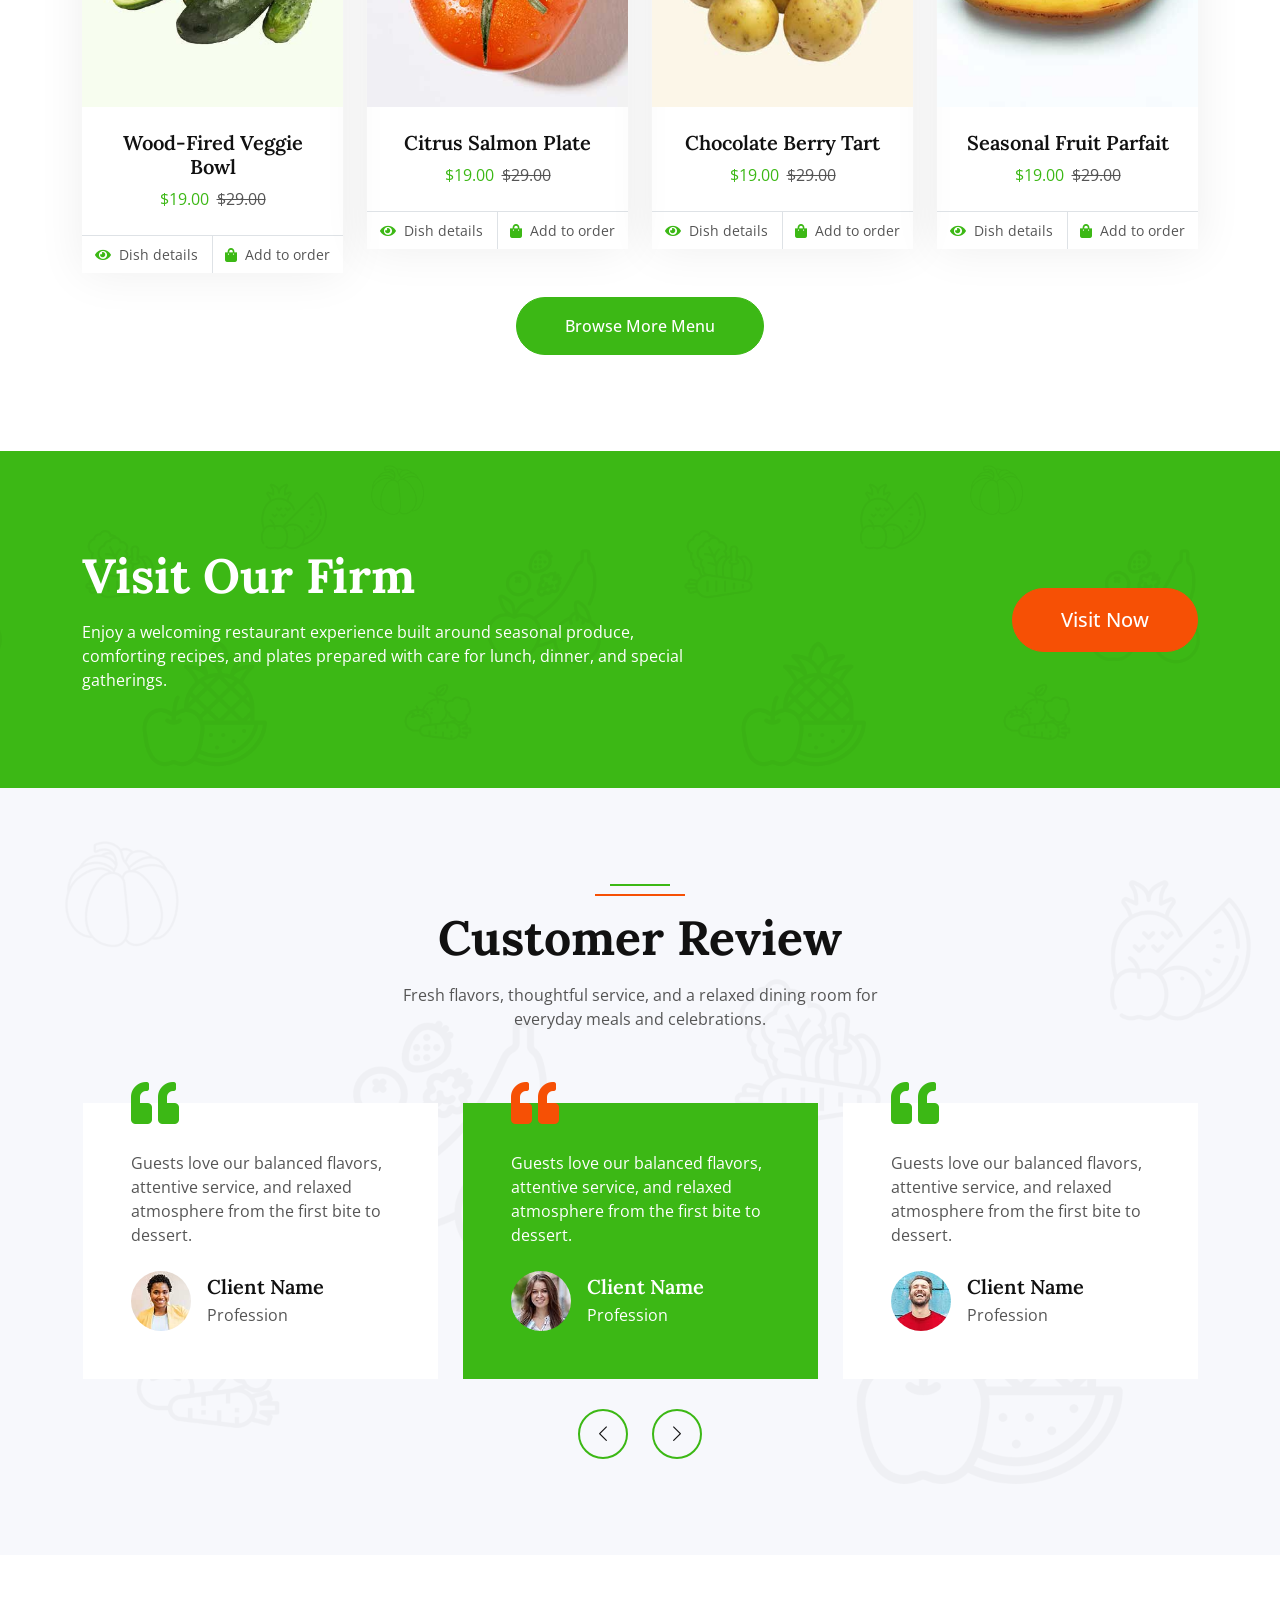
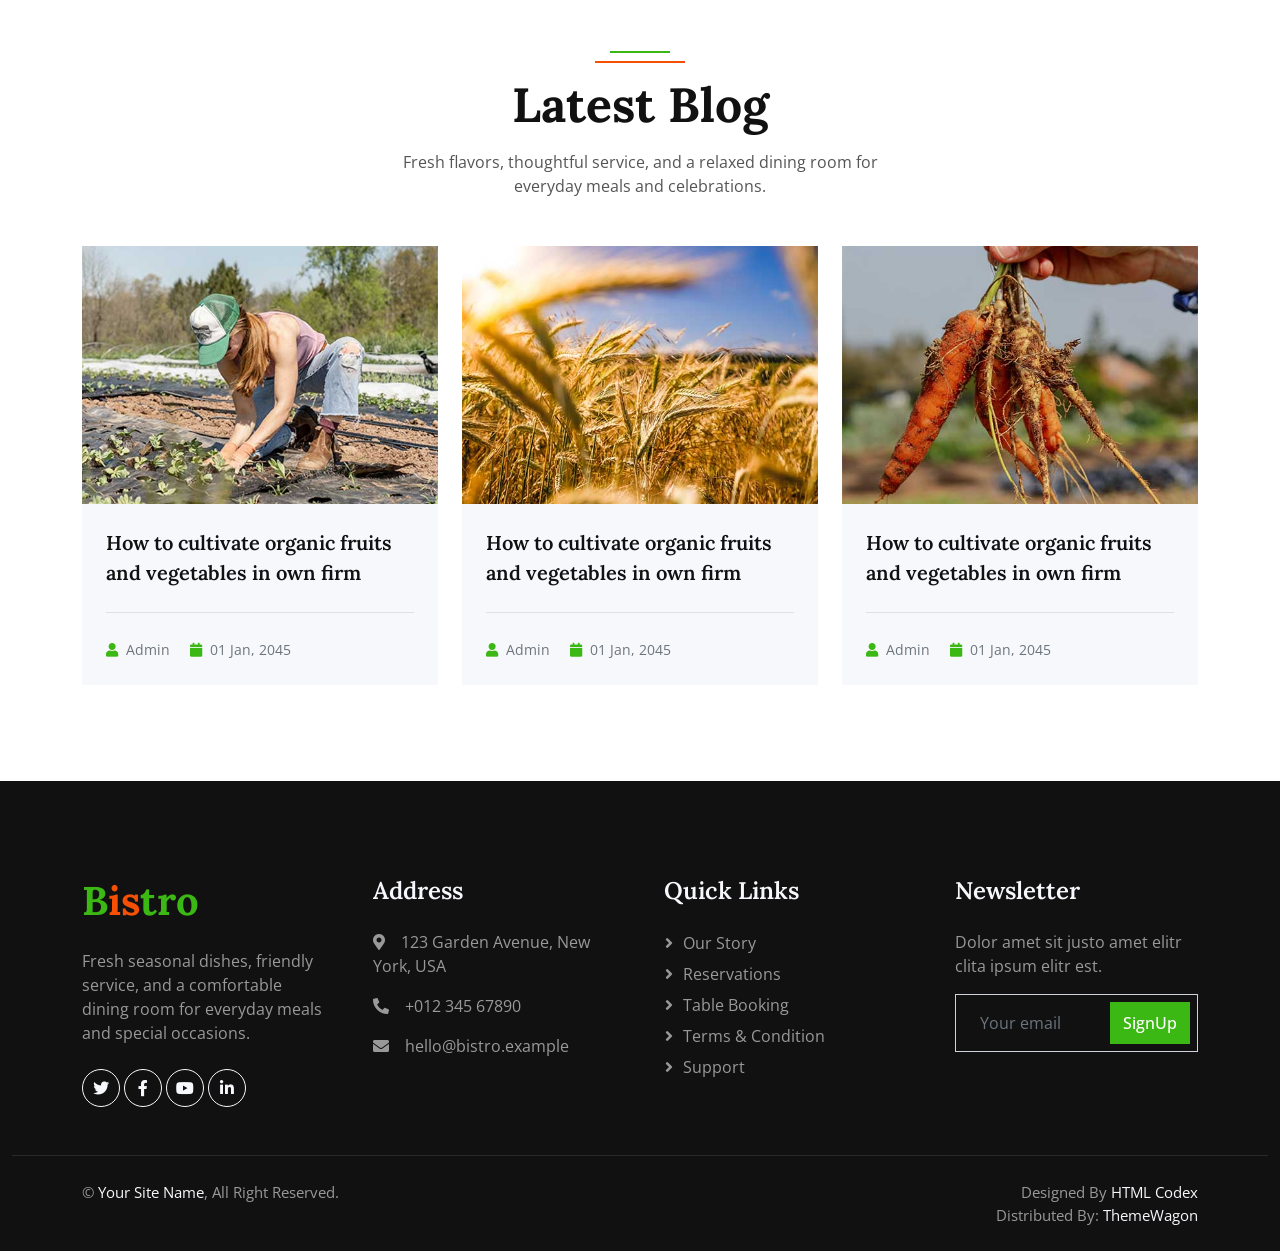
<file: dashboard-employees.html>
<!DOCTYPE html>
<html lang="en">

<head>
    <meta charset="utf-8">
    <title>Bistro Employee Dashboard - Farm Fresh Restaurant Website</title>
    <meta content="width=device-width, initial-scale=1.0" name="viewport">
    <meta content="" name="keywords">
    <meta content="" name="description">

    <link href="img/favicon.ico" rel="icon">
    <link rel="preconnect" href="https://fonts.googleapis.com">
    <link rel="preconnect" href="https://fonts.gstatic.com" crossorigin>
    <link href="https://fonts.googleapis.com/css2?family=Open+Sans:wght@400;500&family=Lora:wght@600;700&display=swap" rel="stylesheet">
    <link href="https://cdnjs.cloudflare.com/ajax/libs/font-awesome/5.10.0/css/all.min.css" rel="stylesheet">
    <link href="https://cdn.jsdelivr.net/npm/bootstrap-icons@1.4.1/font/bootstrap-icons.css" rel="stylesheet">
    <link href="lib/animate/animate.min.css" rel="stylesheet">
    <link href="lib/owlcarousel/assets/owl.carousel.min.css" rel="stylesheet">
    <link href="css/bootstrap.min.css" rel="stylesheet">
    <link href="css/style.css" rel="stylesheet">
</head>

<body id="bistroDashboardPage" data-bistro-module="employees">
    <div class="bistro-dashboard-layout">
        <aside class="bistro-dashboard-sidebar">
            <a href="index.html" class="bistro-dashboard-brand">B<span>is</span>tro</a>
            <p class="mb-4">Restaurant Operations</p>
            <nav class="bistro-dashboard-nav">
                <a href="dashboard.html"><i class="fa fa-chart-line me-2"></i>Dashboard</a>
                <a href="dashboard-employees.html"><i class="fa fa-user-tie me-2"></i>Employee</a>
                <a href="dashboard-customers.html"><i class="fa fa-users me-2"></i>Customer</a>
                <a href="dashboard-orders.html"><i class="fa fa-receipt me-2"></i>Order</a>
                <a href="dashboard-cook.html"><i class="fa fa-fire me-2"></i>Cook</a>
                <a href="dashboard-products.html"><i class="fa fa-utensils me-2"></i>Product</a>
                <a href="dashboard-categories.html"><i class="fa fa-list me-2"></i>Product Category</a>
                <a href="product.html"><i class="fa fa-book-open me-2"></i>Public Menu</a>
                <a href="index.html"><i class="fa fa-home me-2"></i>Website</a>
            </nav>
        </aside>

        <main class="bistro-dashboard-main">
            <header class="bistro-dashboard-header">
                <button class="bistro-operation-toggle" id="bistroSidebarToggle" type="button" aria-label="Hide or show restaurant operations menu"><i class="fa fa-bars"></i></button>
                <div>
                    <span class="bistro-role-pill" id="bistroDashboardRole">Role</span>
                    <h1 id="bistroDashboardTitle">Employee</h1>
                    <p id="bistroDashboardSubtitle">Loading dashboard...</p>
                </div>
                <div class="bistro-dashboard-actions">
                    <span class="text-muted">User: <strong id="bistroDashboardUser">-</strong></span>
                    <button class="btn btn-outline-primary rounded-pill" id="bistroLogout" type="button">Logout</button>
                </div>
            </header>

            <section class="row g-4 mb-4" id="bistroDashboardStats"></section>
            <section id="bistroDashboardContent"></section>
        </main>
    </div>

    <script src="https://code.jquery.com/jquery-3.4.1.min.js"></script>
    <script src="https://cdn.jsdelivr.net/npm/bootstrap@5.0.0/dist/js/bootstrap.bundle.min.js"></script>
    <script src="lib/wow/wow.min.js"></script>
    <script src="lib/easing/easing.min.js"></script>
    <script src="lib/waypoints/waypoints.min.js"></script>
    <script src="lib/owlcarousel/owl.carousel.min.js"></script>
    <script src="js/main.js"></script>
</body>

</html>
</file>
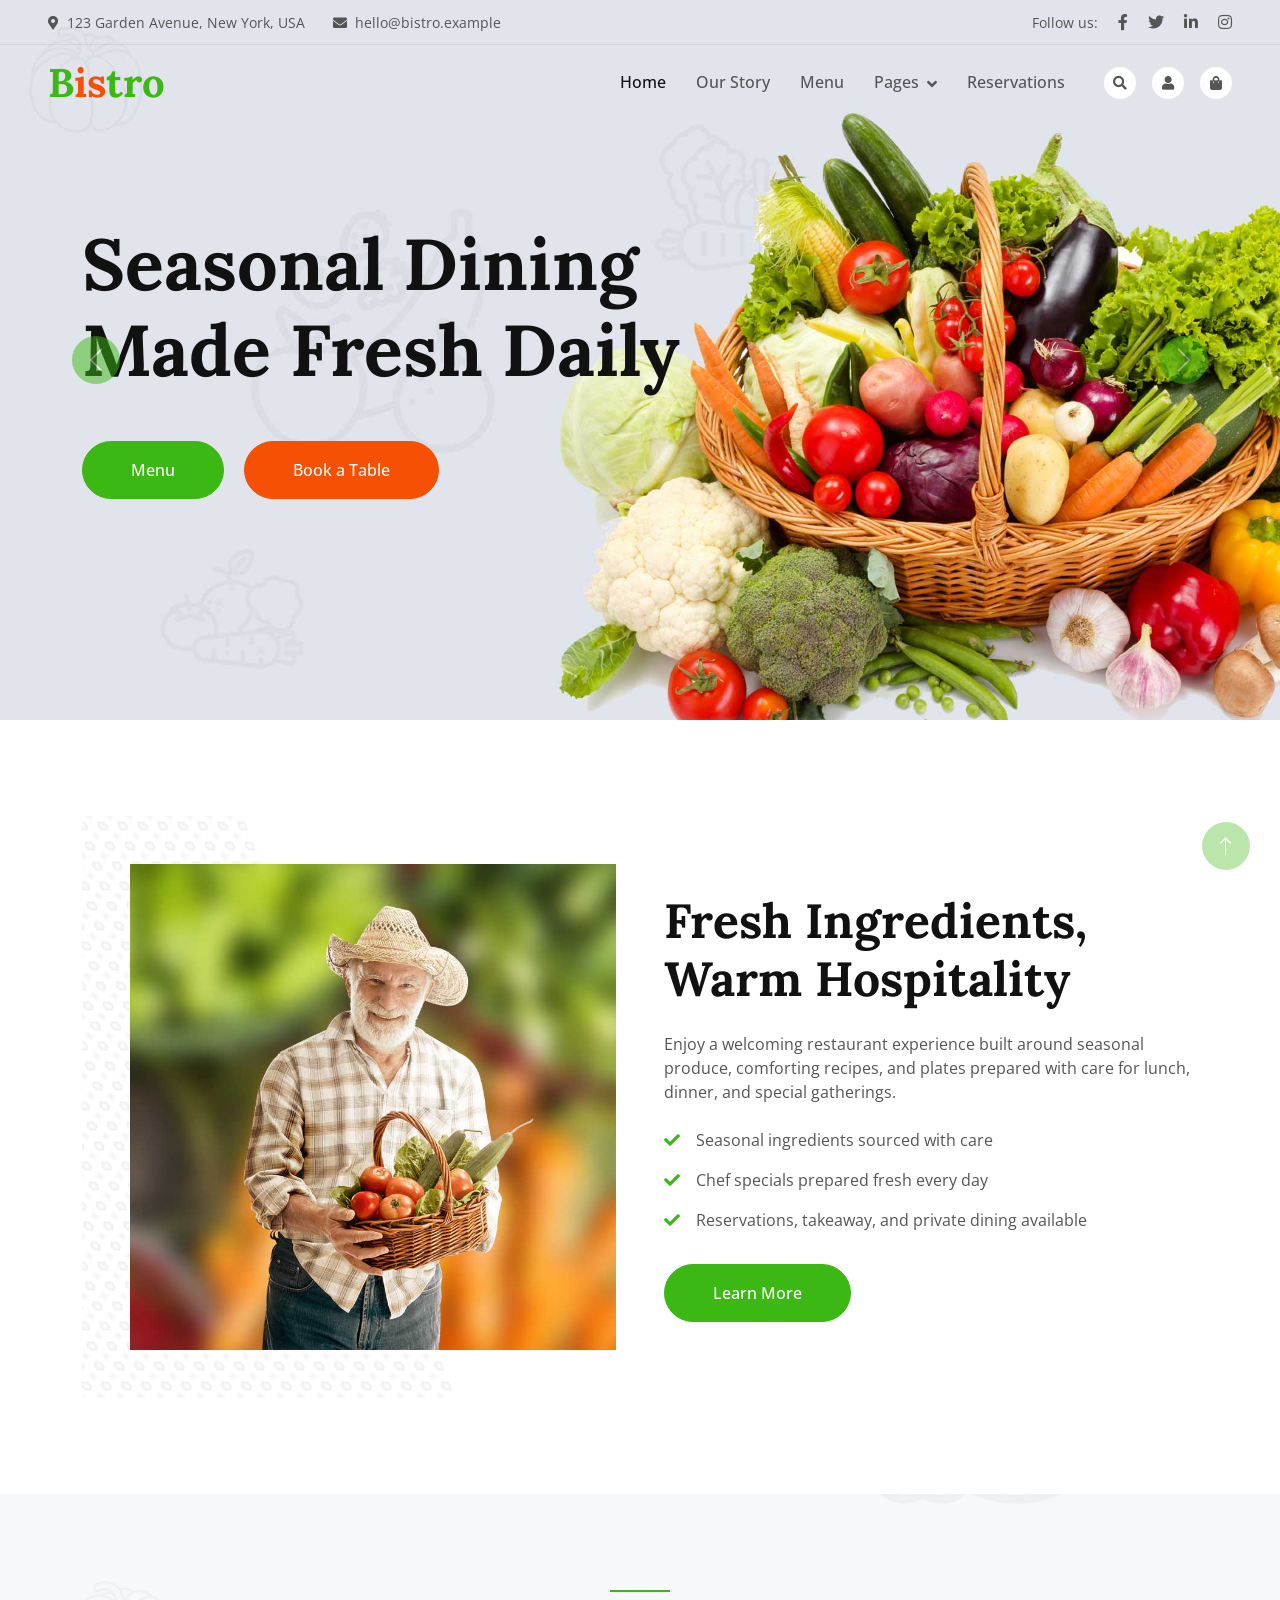
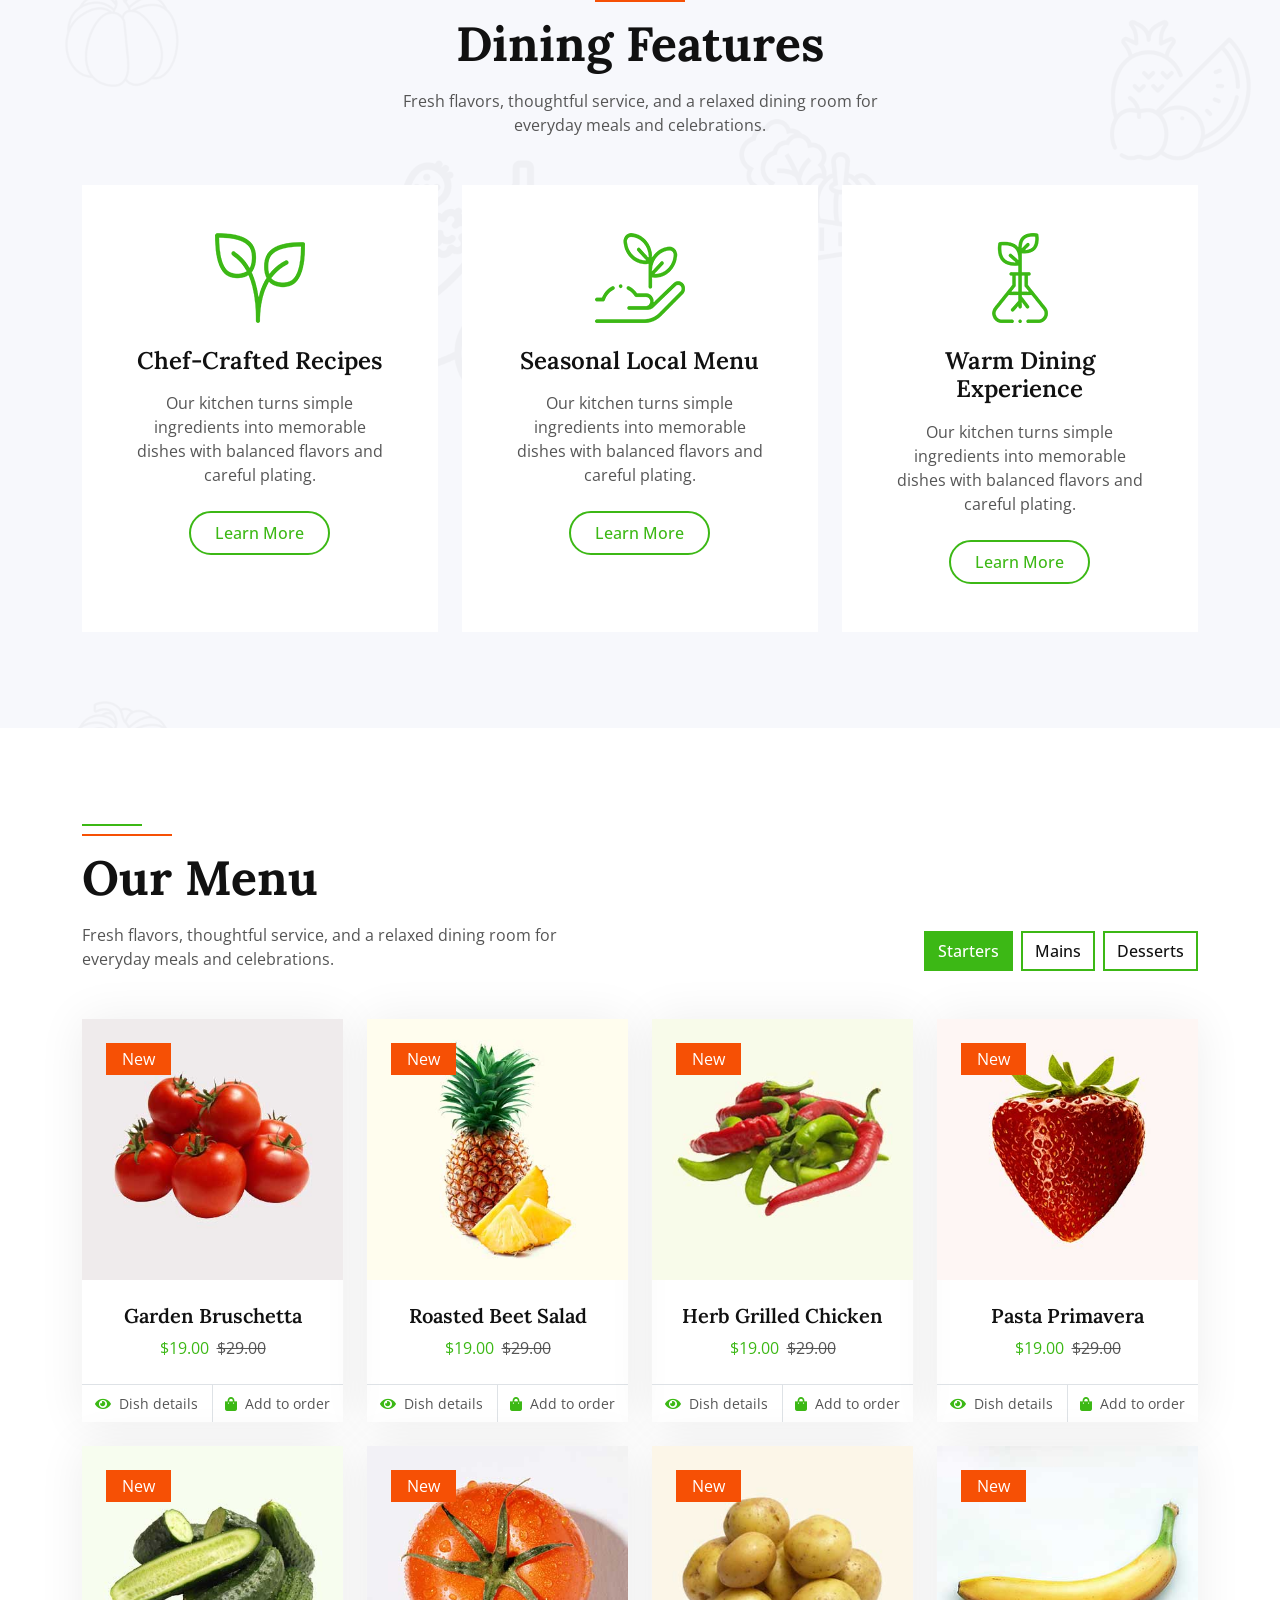
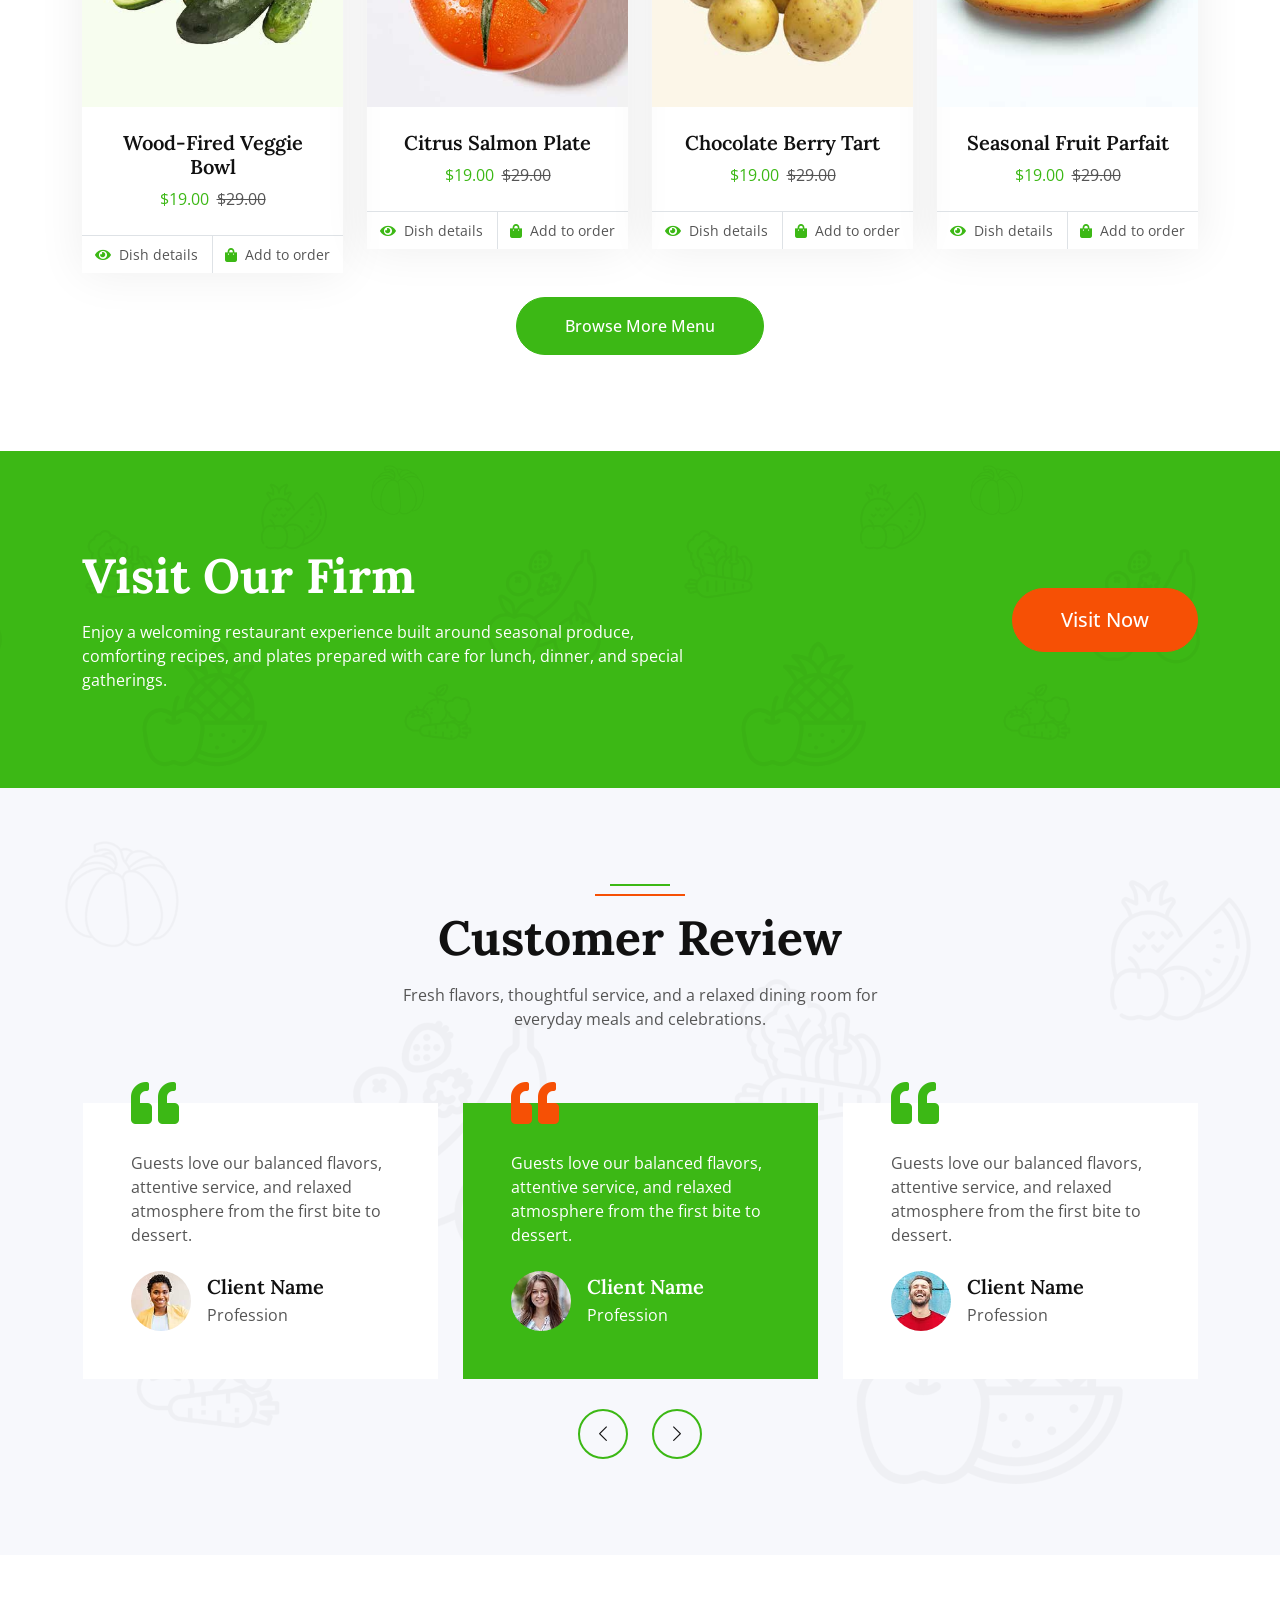
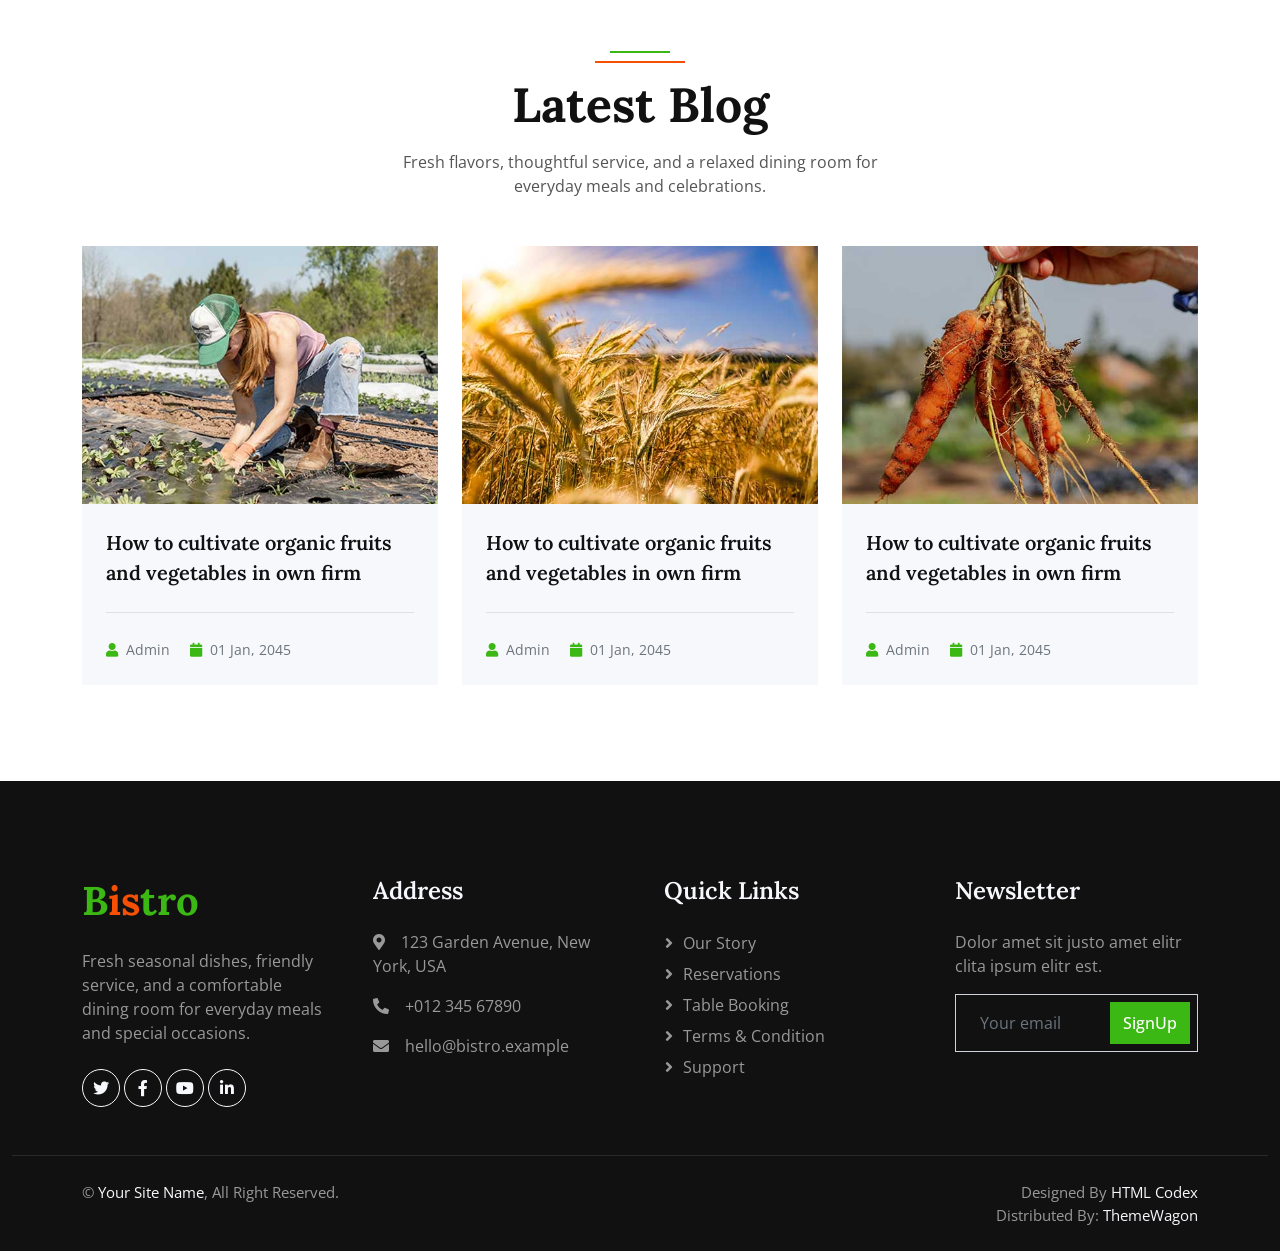
<file: dashboard-orders.html>
<!DOCTYPE html>
<html lang="en">

<head>
    <meta charset="utf-8">
    <title>Bistro Order Dashboard - Farm Fresh Restaurant Website</title>
    <meta content="width=device-width, initial-scale=1.0" name="viewport">
    <meta content="" name="keywords">
    <meta content="" name="description">

    <link href="img/favicon.ico" rel="icon">
    <link rel="preconnect" href="https://fonts.googleapis.com">
    <link rel="preconnect" href="https://fonts.gstatic.com" crossorigin>
    <link href="https://fonts.googleapis.com/css2?family=Open+Sans:wght@400;500&family=Lora:wght@600;700&display=swap" rel="stylesheet">
    <link href="https://cdnjs.cloudflare.com/ajax/libs/font-awesome/5.10.0/css/all.min.css" rel="stylesheet">
    <link href="https://cdn.jsdelivr.net/npm/bootstrap-icons@1.4.1/font/bootstrap-icons.css" rel="stylesheet">
    <link href="lib/animate/animate.min.css" rel="stylesheet">
    <link href="lib/owlcarousel/assets/owl.carousel.min.css" rel="stylesheet">
    <link href="css/bootstrap.min.css" rel="stylesheet">
    <link href="css/style.css" rel="stylesheet">
</head>

<body id="bistroDashboardPage" data-bistro-module="orders">
    <div class="bistro-dashboard-layout">
        <aside class="bistro-dashboard-sidebar">
            <a href="index.html" class="bistro-dashboard-brand">B<span>is</span>tro</a>
            <p class="mb-4">Restaurant Operations</p>
            <nav class="bistro-dashboard-nav">
                <a href="dashboard.html"><i class="fa fa-chart-line me-2"></i>Dashboard</a>
                <a href="dashboard-employees.html"><i class="fa fa-user-tie me-2"></i>Employee</a>
                <a href="dashboard-customers.html"><i class="fa fa-users me-2"></i>Customer</a>
                <a href="dashboard-orders.html"><i class="fa fa-receipt me-2"></i>Order</a>
                <a href="dashboard-cook.html"><i class="fa fa-fire me-2"></i>Cook</a>
                <a href="dashboard-products.html"><i class="fa fa-utensils me-2"></i>Product</a>
                <a href="dashboard-categories.html"><i class="fa fa-list me-2"></i>Product Category</a>
                <a href="product.html"><i class="fa fa-book-open me-2"></i>Public Menu</a>
                <a href="index.html"><i class="fa fa-home me-2"></i>Website</a>
            </nav>
        </aside>

        <main class="bistro-dashboard-main">
            <header class="bistro-dashboard-header">
                <button class="bistro-operation-toggle" id="bistroSidebarToggle" type="button" aria-label="Hide or show restaurant operations menu"><i class="fa fa-bars"></i></button>
                <div>
                    <span class="bistro-role-pill" id="bistroDashboardRole">Role</span>
                    <h1 id="bistroDashboardTitle">Order</h1>
                    <p id="bistroDashboardSubtitle">Loading dashboard...</p>
                </div>
                <div class="bistro-dashboard-actions">
                    <span class="text-muted">User: <strong id="bistroDashboardUser">-</strong></span>
                    <button class="btn btn-outline-primary rounded-pill" id="bistroLogout" type="button">Logout</button>
                </div>
            </header>

            <section class="row g-4 mb-4" id="bistroDashboardStats"></section>
            <section id="bistroDashboardContent"></section>
        </main>
    </div>

    <script src="https://code.jquery.com/jquery-3.4.1.min.js"></script>
    <script src="https://cdn.jsdelivr.net/npm/bootstrap@5.0.0/dist/js/bootstrap.bundle.min.js"></script>
    <script src="lib/wow/wow.min.js"></script>
    <script src="lib/easing/easing.min.js"></script>
    <script src="lib/waypoints/waypoints.min.js"></script>
    <script src="lib/owlcarousel/owl.carousel.min.js"></script>
    <script src="js/main.js"></script>
</body>

</html>
</file>
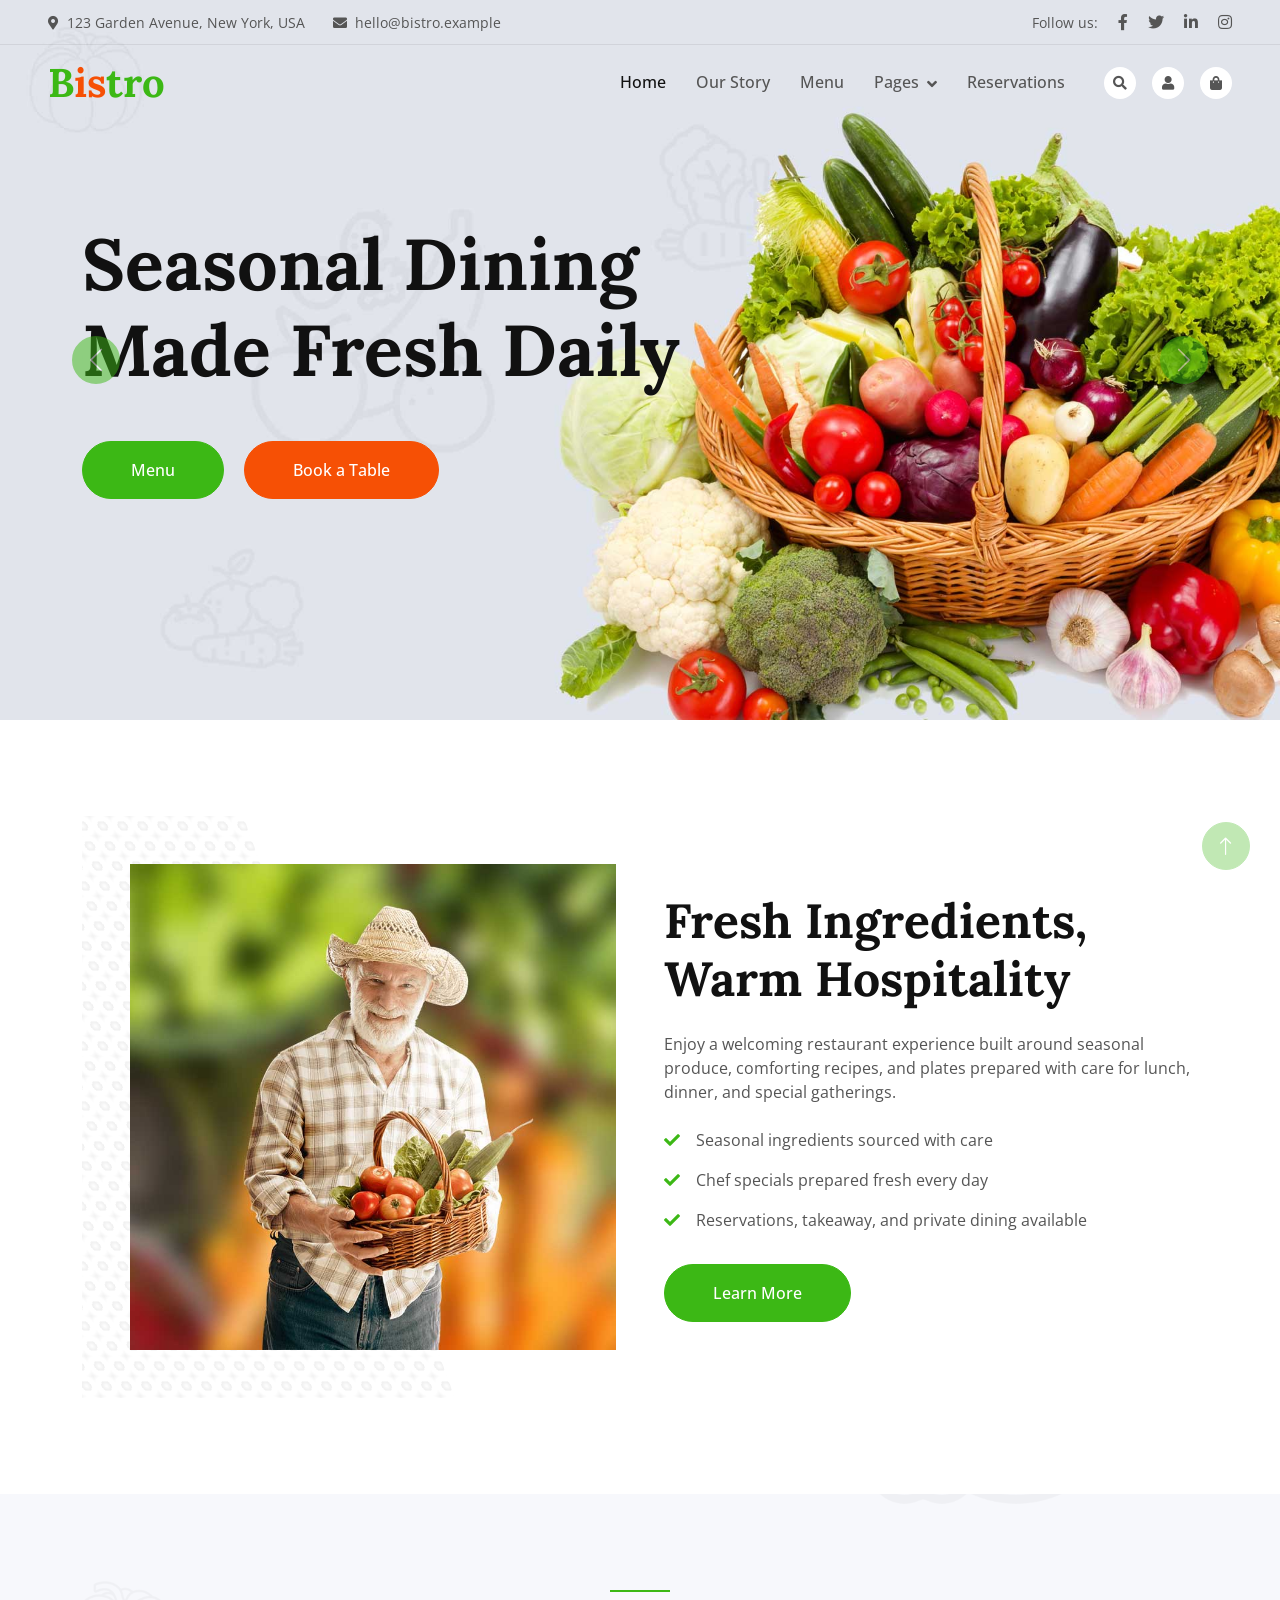
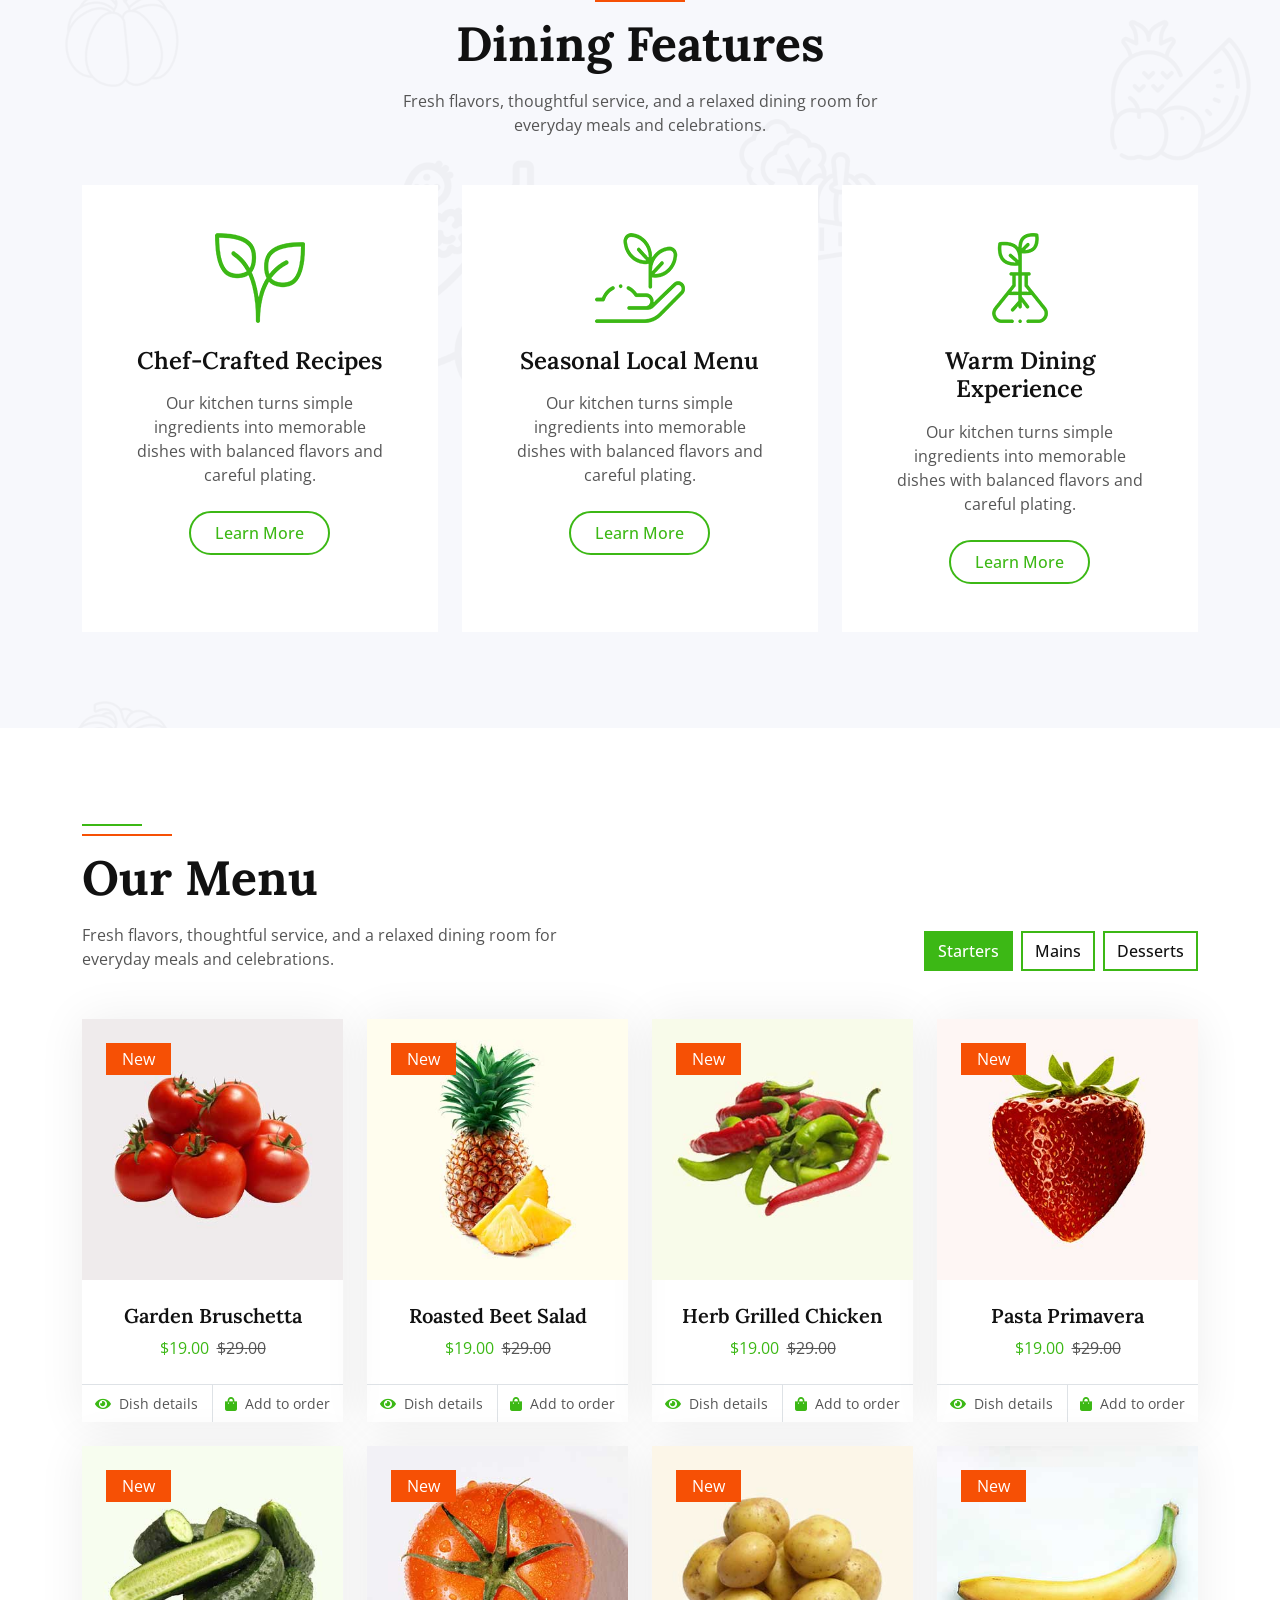
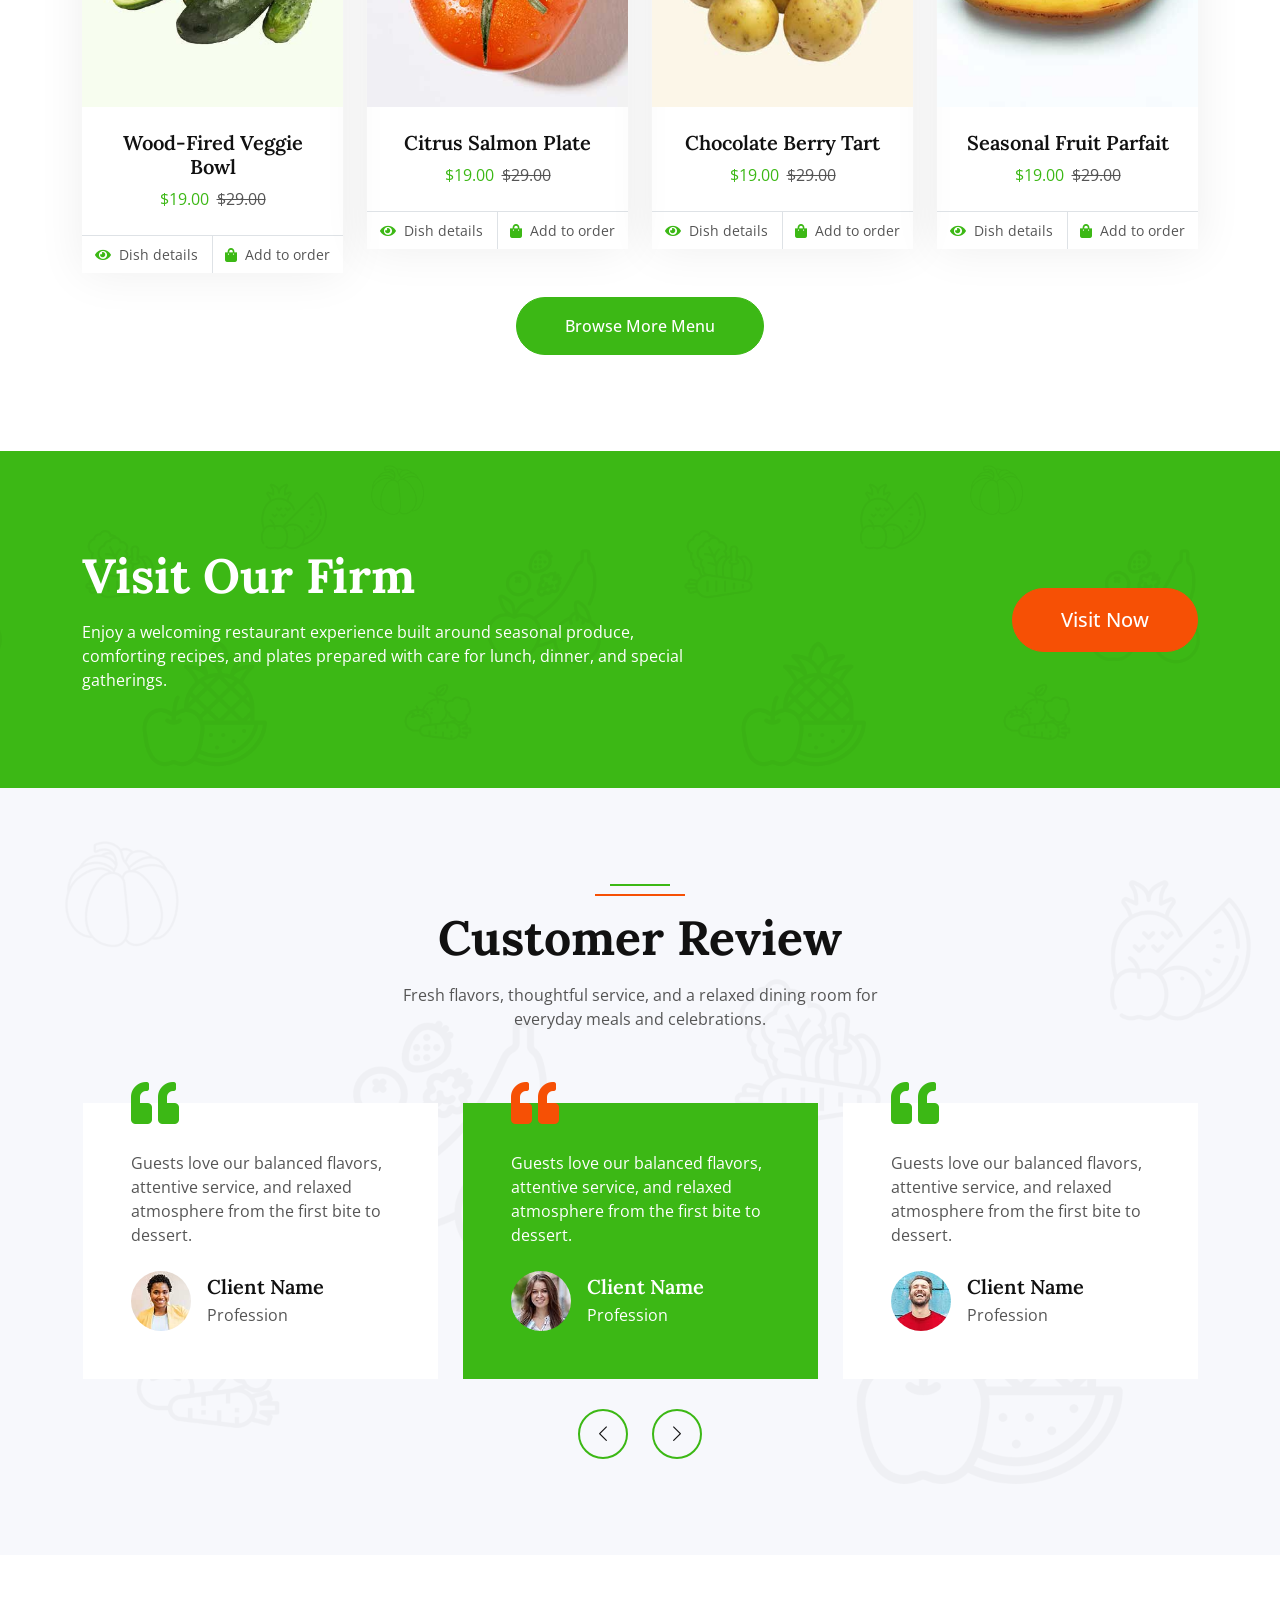
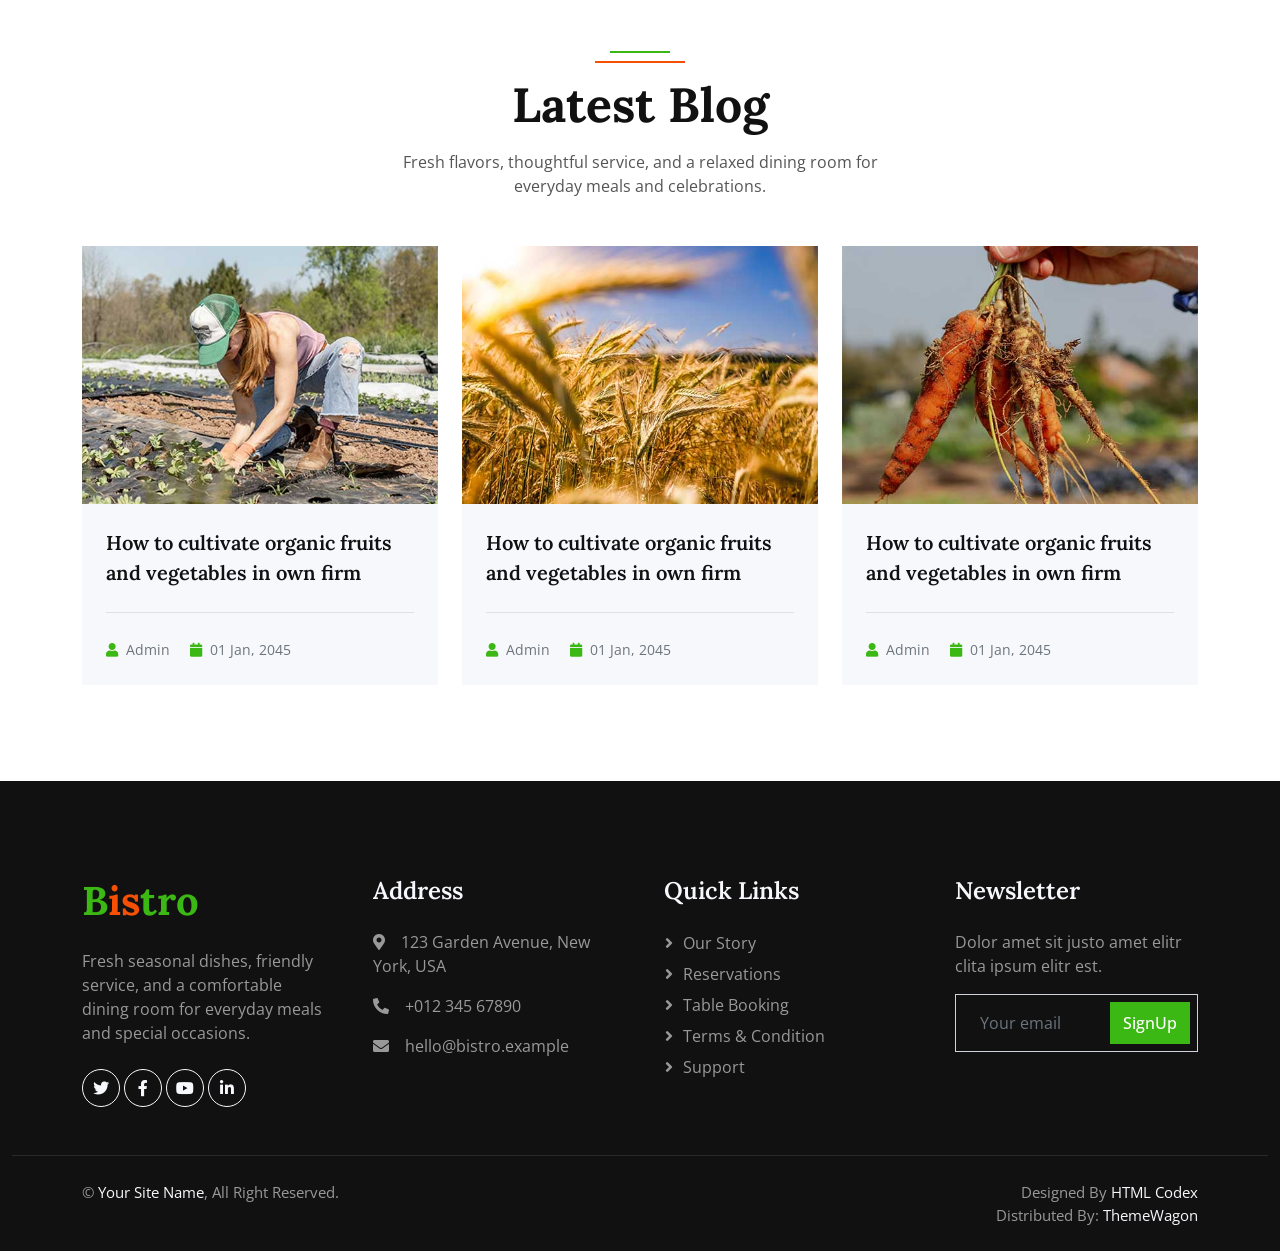
<file: dashboard-products.html>
<!DOCTYPE html>
<html lang="en">

<head>
    <meta charset="utf-8">
    <title>Bistro Product Dashboard - Farm Fresh Restaurant Website</title>
    <meta content="width=device-width, initial-scale=1.0" name="viewport">
    <meta content="" name="keywords">
    <meta content="" name="description">

    <link href="img/favicon.ico" rel="icon">
    <link rel="preconnect" href="https://fonts.googleapis.com">
    <link rel="preconnect" href="https://fonts.gstatic.com" crossorigin>
    <link href="https://fonts.googleapis.com/css2?family=Open+Sans:wght@400;500&family=Lora:wght@600;700&display=swap" rel="stylesheet">
    <link href="https://cdnjs.cloudflare.com/ajax/libs/font-awesome/5.10.0/css/all.min.css" rel="stylesheet">
    <link href="https://cdn.jsdelivr.net/npm/bootstrap-icons@1.4.1/font/bootstrap-icons.css" rel="stylesheet">
    <link href="lib/animate/animate.min.css" rel="stylesheet">
    <link href="lib/owlcarousel/assets/owl.carousel.min.css" rel="stylesheet">
    <link href="css/bootstrap.min.css" rel="stylesheet">
    <link href="css/style.css" rel="stylesheet">
</head>

<body id="bistroDashboardPage" data-bistro-module="products">
    <div class="bistro-dashboard-layout">
        <aside class="bistro-dashboard-sidebar">
            <a href="index.html" class="bistro-dashboard-brand">B<span>is</span>tro</a>
            <p class="mb-4">Restaurant Operations</p>
            <nav class="bistro-dashboard-nav">
                <a href="dashboard.html"><i class="fa fa-chart-line me-2"></i>Dashboard</a>
                <a href="dashboard-employees.html"><i class="fa fa-user-tie me-2"></i>Employee</a>
                <a href="dashboard-customers.html"><i class="fa fa-users me-2"></i>Customer</a>
                <a href="dashboard-orders.html"><i class="fa fa-receipt me-2"></i>Order</a>
                <a href="dashboard-cook.html"><i class="fa fa-fire me-2"></i>Cook</a>
                <a href="dashboard-products.html"><i class="fa fa-utensils me-2"></i>Product</a>
                <a href="dashboard-categories.html"><i class="fa fa-list me-2"></i>Product Category</a>
                <a href="product.html"><i class="fa fa-book-open me-2"></i>Public Menu</a>
                <a href="index.html"><i class="fa fa-home me-2"></i>Website</a>
            </nav>
        </aside>

        <main class="bistro-dashboard-main">
            <header class="bistro-dashboard-header">
                <button class="bistro-operation-toggle" id="bistroSidebarToggle" type="button" aria-label="Hide or show restaurant operations menu"><i class="fa fa-bars"></i></button>
                <div>
                    <span class="bistro-role-pill" id="bistroDashboardRole">Role</span>
                    <h1 id="bistroDashboardTitle">Product</h1>
                    <p id="bistroDashboardSubtitle">Loading dashboard...</p>
                </div>
                <div class="bistro-dashboard-actions">
                    <span class="text-muted">User: <strong id="bistroDashboardUser">-</strong></span>
                    <button class="btn btn-outline-primary rounded-pill" id="bistroLogout" type="button">Logout</button>
                </div>
            </header>

            <section class="row g-4 mb-4" id="bistroDashboardStats"></section>
            <section id="bistroDashboardContent"></section>
        </main>
    </div>

    <script src="https://code.jquery.com/jquery-3.4.1.min.js"></script>
    <script src="https://cdn.jsdelivr.net/npm/bootstrap@5.0.0/dist/js/bootstrap.bundle.min.js"></script>
    <script src="lib/wow/wow.min.js"></script>
    <script src="lib/easing/easing.min.js"></script>
    <script src="lib/waypoints/waypoints.min.js"></script>
    <script src="lib/owlcarousel/owl.carousel.min.js"></script>
    <script src="js/main.js"></script>
</body>

</html>
</file>
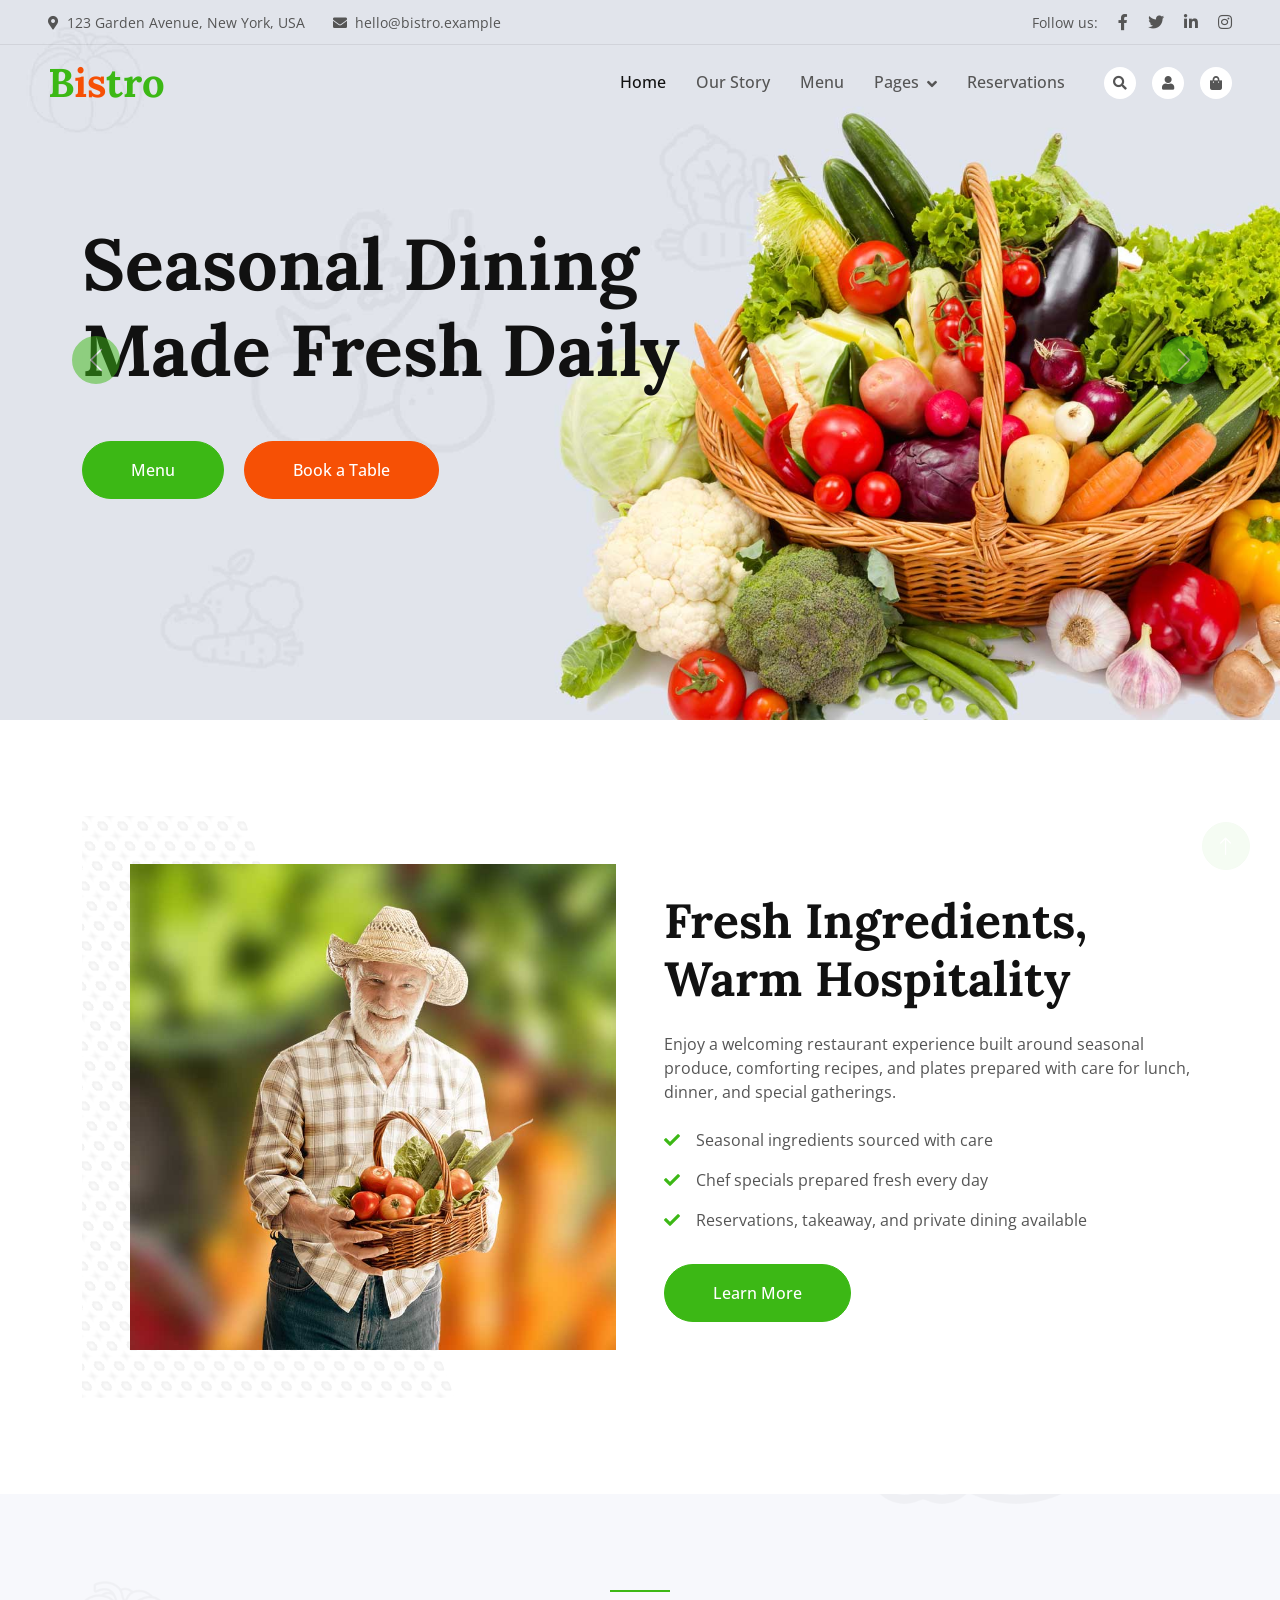
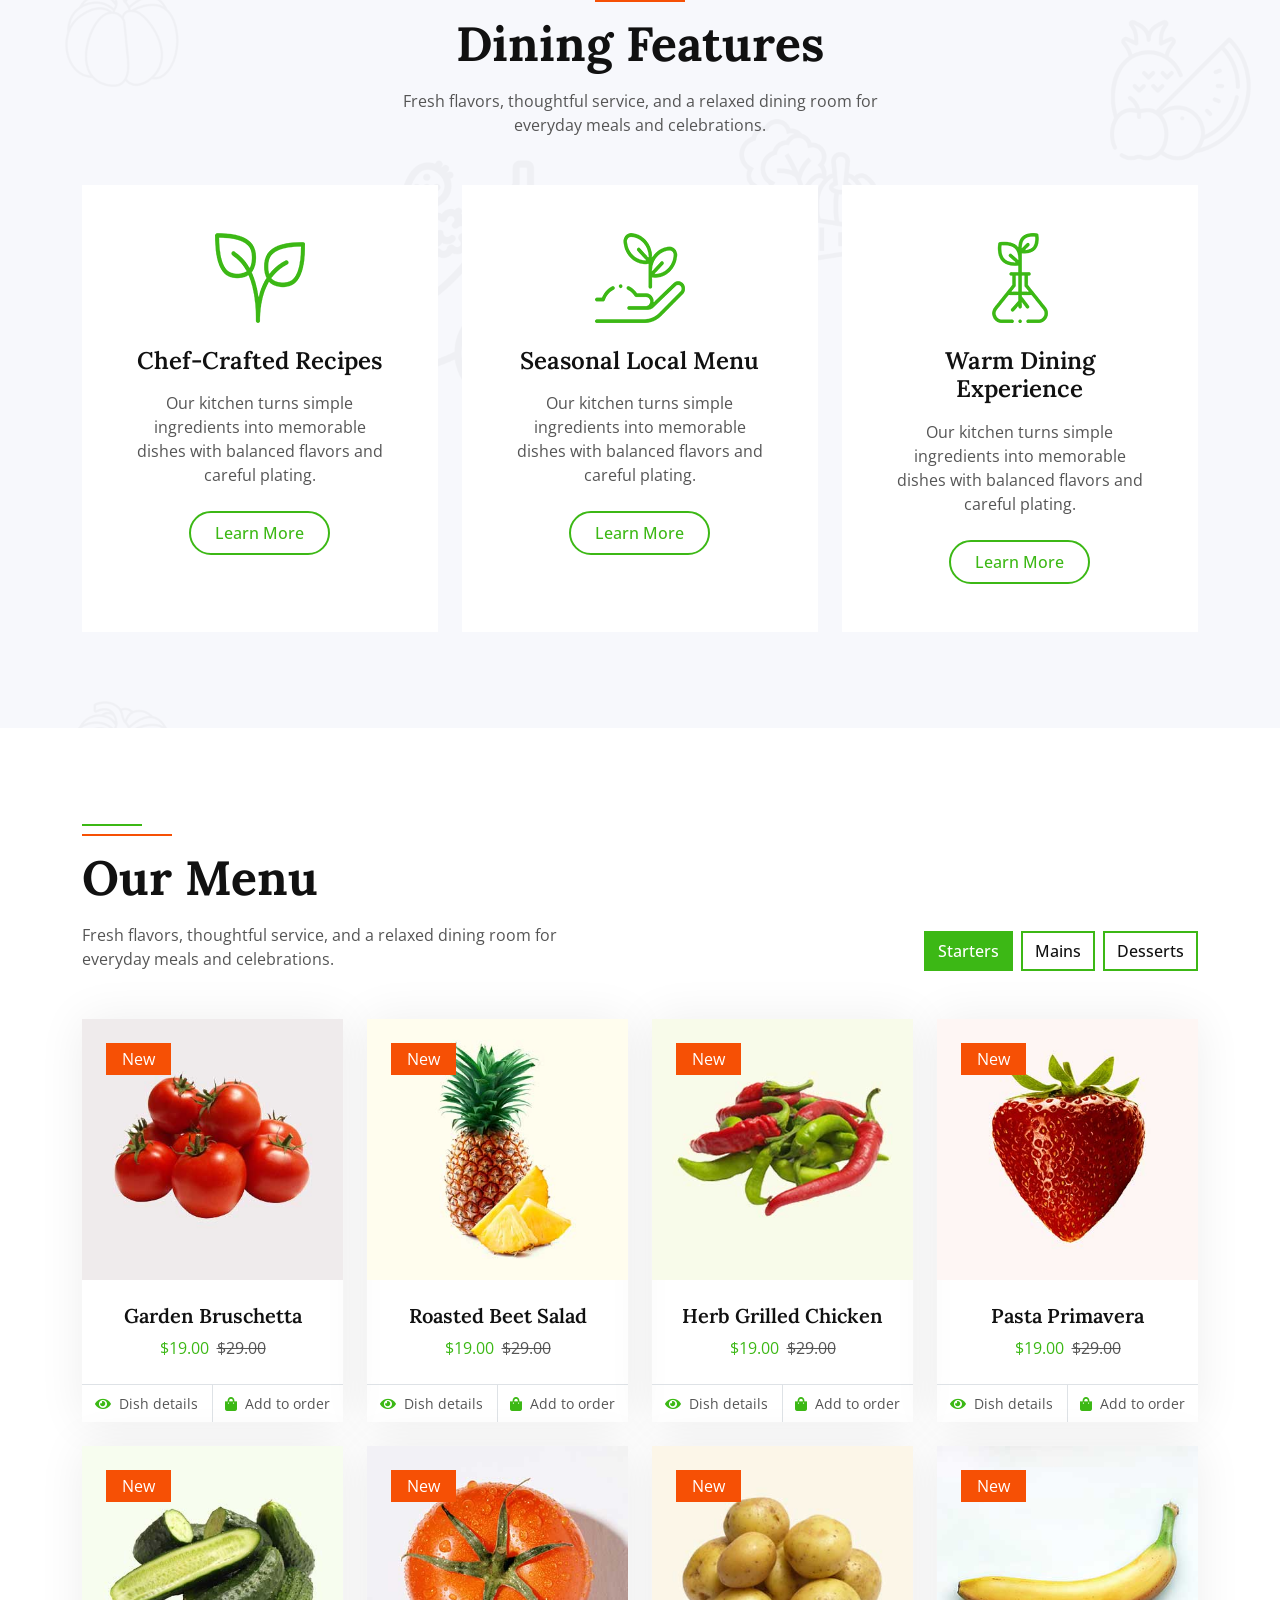
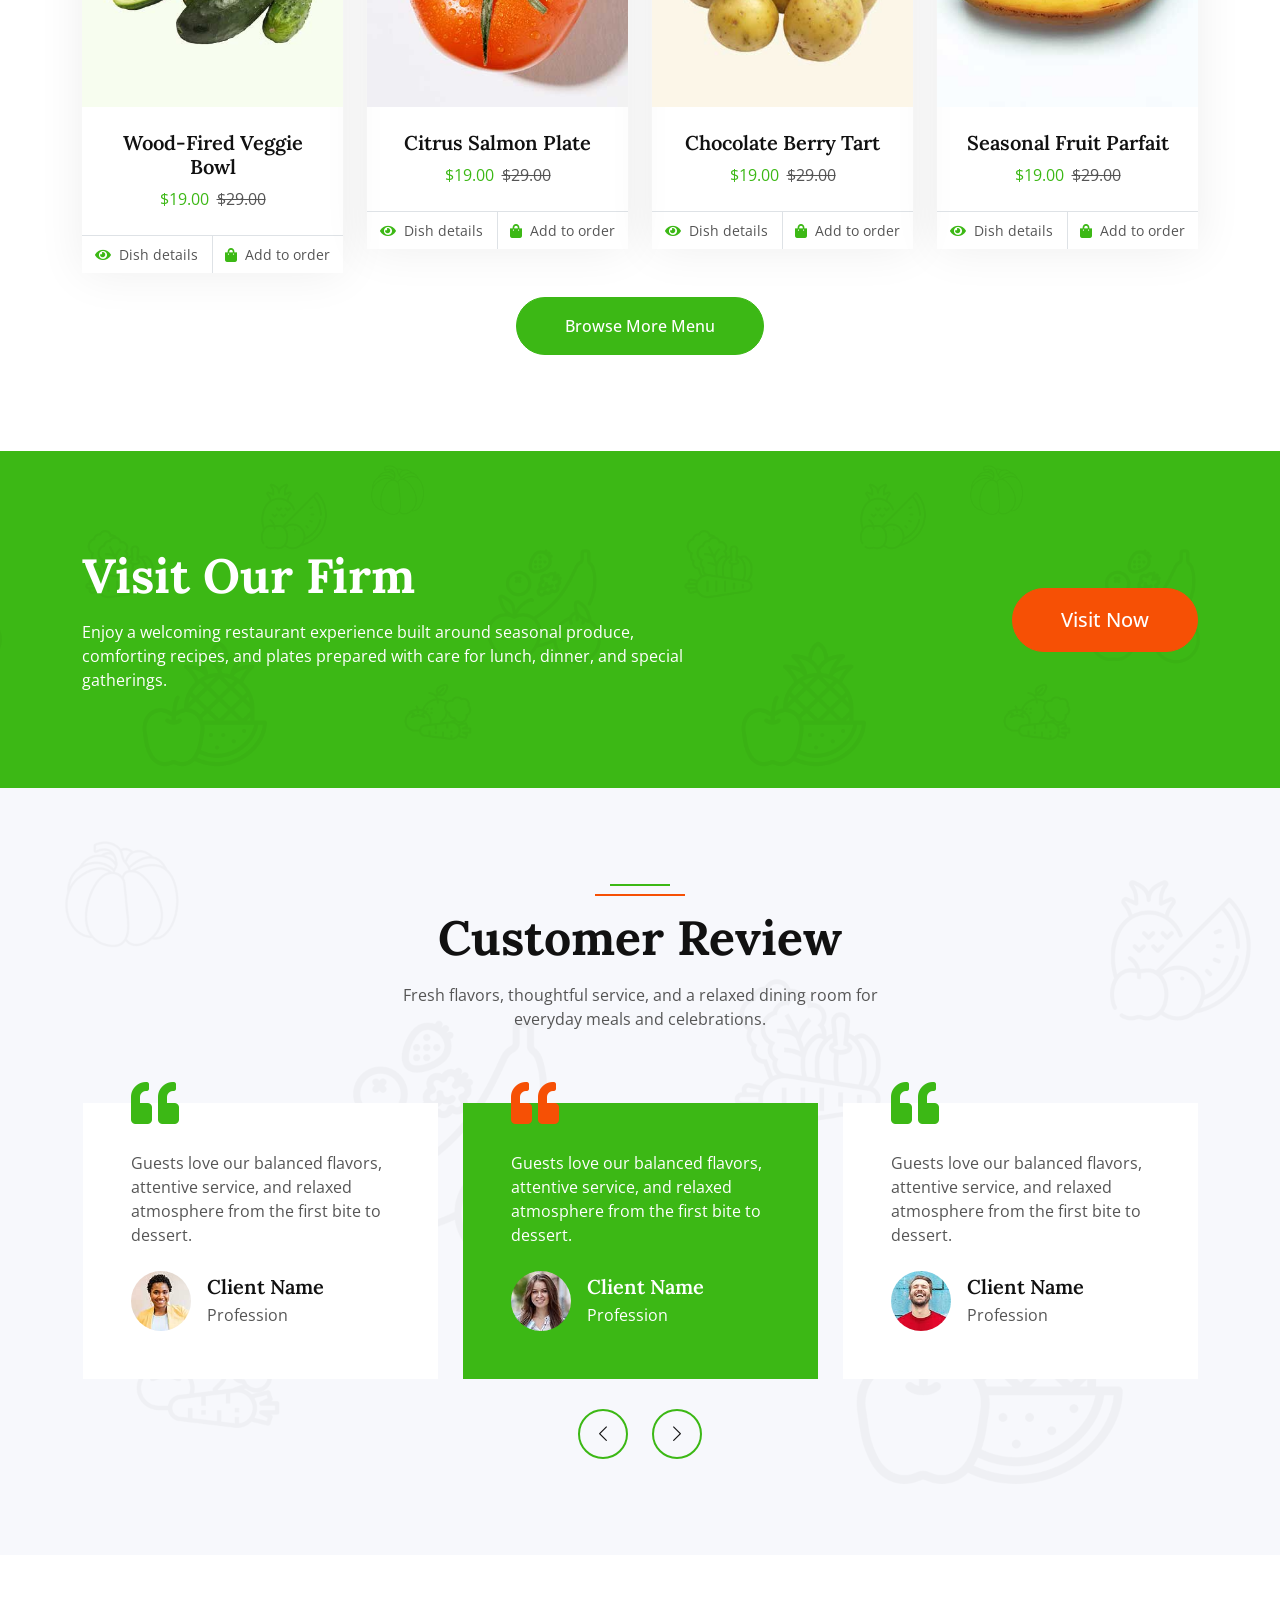
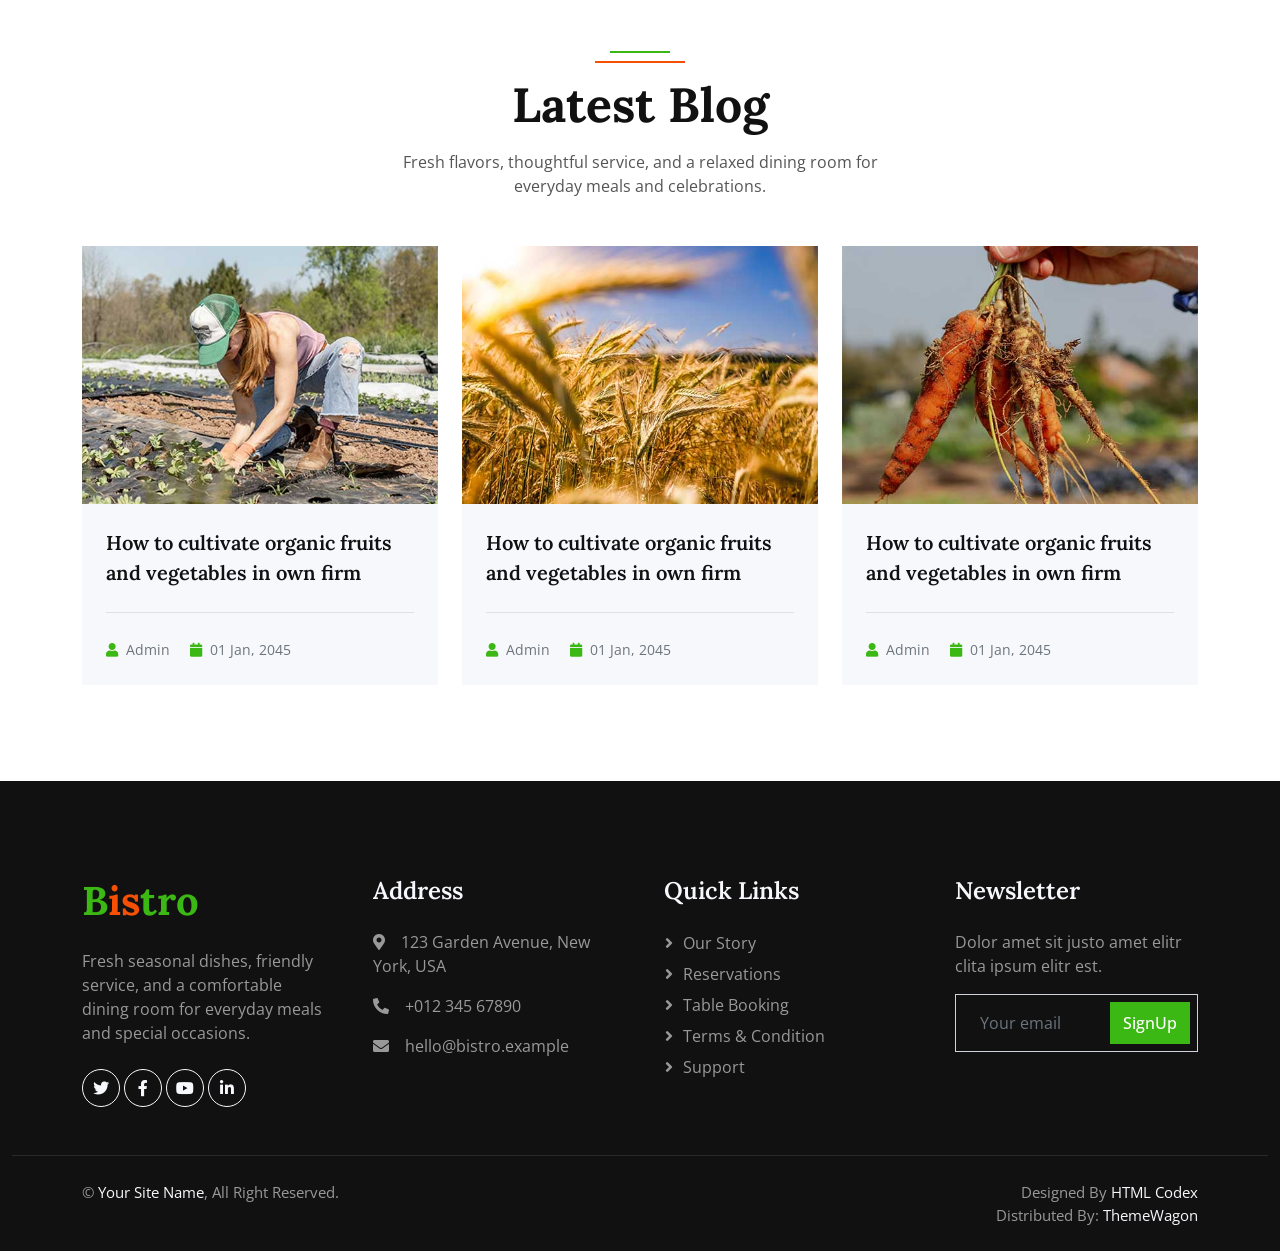
<file: dashboard.html>
<!DOCTYPE html>
<html lang="en">

<head>
    <meta charset="utf-8">
    <title>Bistro Dashboard - Farm Fresh Restaurant Website</title>
    <meta content="width=device-width, initial-scale=1.0" name="viewport">
    <meta content="" name="keywords">
    <meta content="" name="description">

    <link href="img/favicon.ico" rel="icon">
    <link rel="preconnect" href="https://fonts.googleapis.com">
    <link rel="preconnect" href="https://fonts.gstatic.com" crossorigin>
    <link href="https://fonts.googleapis.com/css2?family=Open+Sans:wght@400;500&family=Lora:wght@600;700&display=swap" rel="stylesheet">
    <link href="https://cdnjs.cloudflare.com/ajax/libs/font-awesome/5.10.0/css/all.min.css" rel="stylesheet">
    <link href="https://cdn.jsdelivr.net/npm/bootstrap-icons@1.4.1/font/bootstrap-icons.css" rel="stylesheet">
    <link href="lib/animate/animate.min.css" rel="stylesheet">
    <link href="lib/owlcarousel/assets/owl.carousel.min.css" rel="stylesheet">
    <link href="css/bootstrap.min.css" rel="stylesheet">
    <link href="css/style.css" rel="stylesheet">
</head>

<body id="bistroDashboardPage" data-bistro-module="overview">
    <div class="bistro-dashboard-layout">
        <aside class="bistro-dashboard-sidebar">
            <a href="index.html" class="bistro-dashboard-brand">B<span>is</span>tro</a>
            <p class="mb-4">Restaurant Operations</p>
            <nav class="bistro-dashboard-nav">
                <a href="dashboard.html"><i class="fa fa-chart-line me-2"></i>Dashboard</a>
                <a href="dashboard-employees.html"><i class="fa fa-user-tie me-2"></i>Employee</a>
                <a href="dashboard-customers.html"><i class="fa fa-users me-2"></i>Customer</a>
                <a href="dashboard-orders.html"><i class="fa fa-receipt me-2"></i>Order</a>
                <a href="dashboard-cook.html"><i class="fa fa-fire me-2"></i>Cook</a>
                <a href="dashboard-products.html"><i class="fa fa-utensils me-2"></i>Product</a>
                <a href="dashboard-categories.html"><i class="fa fa-list me-2"></i>Product Category</a>
                <a href="product.html"><i class="fa fa-book-open me-2"></i>Public Menu</a>
                <a href="index.html"><i class="fa fa-home me-2"></i>Website</a>
            </nav>
        </aside>

        <main class="bistro-dashboard-main">
            <header class="bistro-dashboard-header">
                <button class="bistro-operation-toggle" id="bistroSidebarToggle" type="button" aria-label="Hide or show restaurant operations menu"><i class="fa fa-bars"></i></button>
                <div>
                    <span class="bistro-role-pill" id="bistroDashboardRole">Role</span>
                    <h1 id="bistroDashboardTitle">Dashboard</h1>
                    <p id="bistroDashboardSubtitle">Loading dashboard...</p>
                </div>
                <div class="bistro-dashboard-actions">
                    <span class="text-muted">User: <strong id="bistroDashboardUser">-</strong></span>
                    <button class="btn btn-outline-primary rounded-pill" id="bistroLogout" type="button">Logout</button>
                </div>
            </header>

            <section class="row g-4 mb-4" id="bistroDashboardStats"></section>
            <section id="bistroDashboardContent"></section>
        </main>
    </div>

    <script src="https://code.jquery.com/jquery-3.4.1.min.js"></script>
    <script src="https://cdn.jsdelivr.net/npm/bootstrap@5.0.0/dist/js/bootstrap.bundle.min.js"></script>
    <script src="lib/wow/wow.min.js"></script>
    <script src="lib/easing/easing.min.js"></script>
    <script src="lib/waypoints/waypoints.min.js"></script>
    <script src="lib/owlcarousel/owl.carousel.min.js"></script>
    <script src="js/main.js"></script>
</body>

</html>
</file>
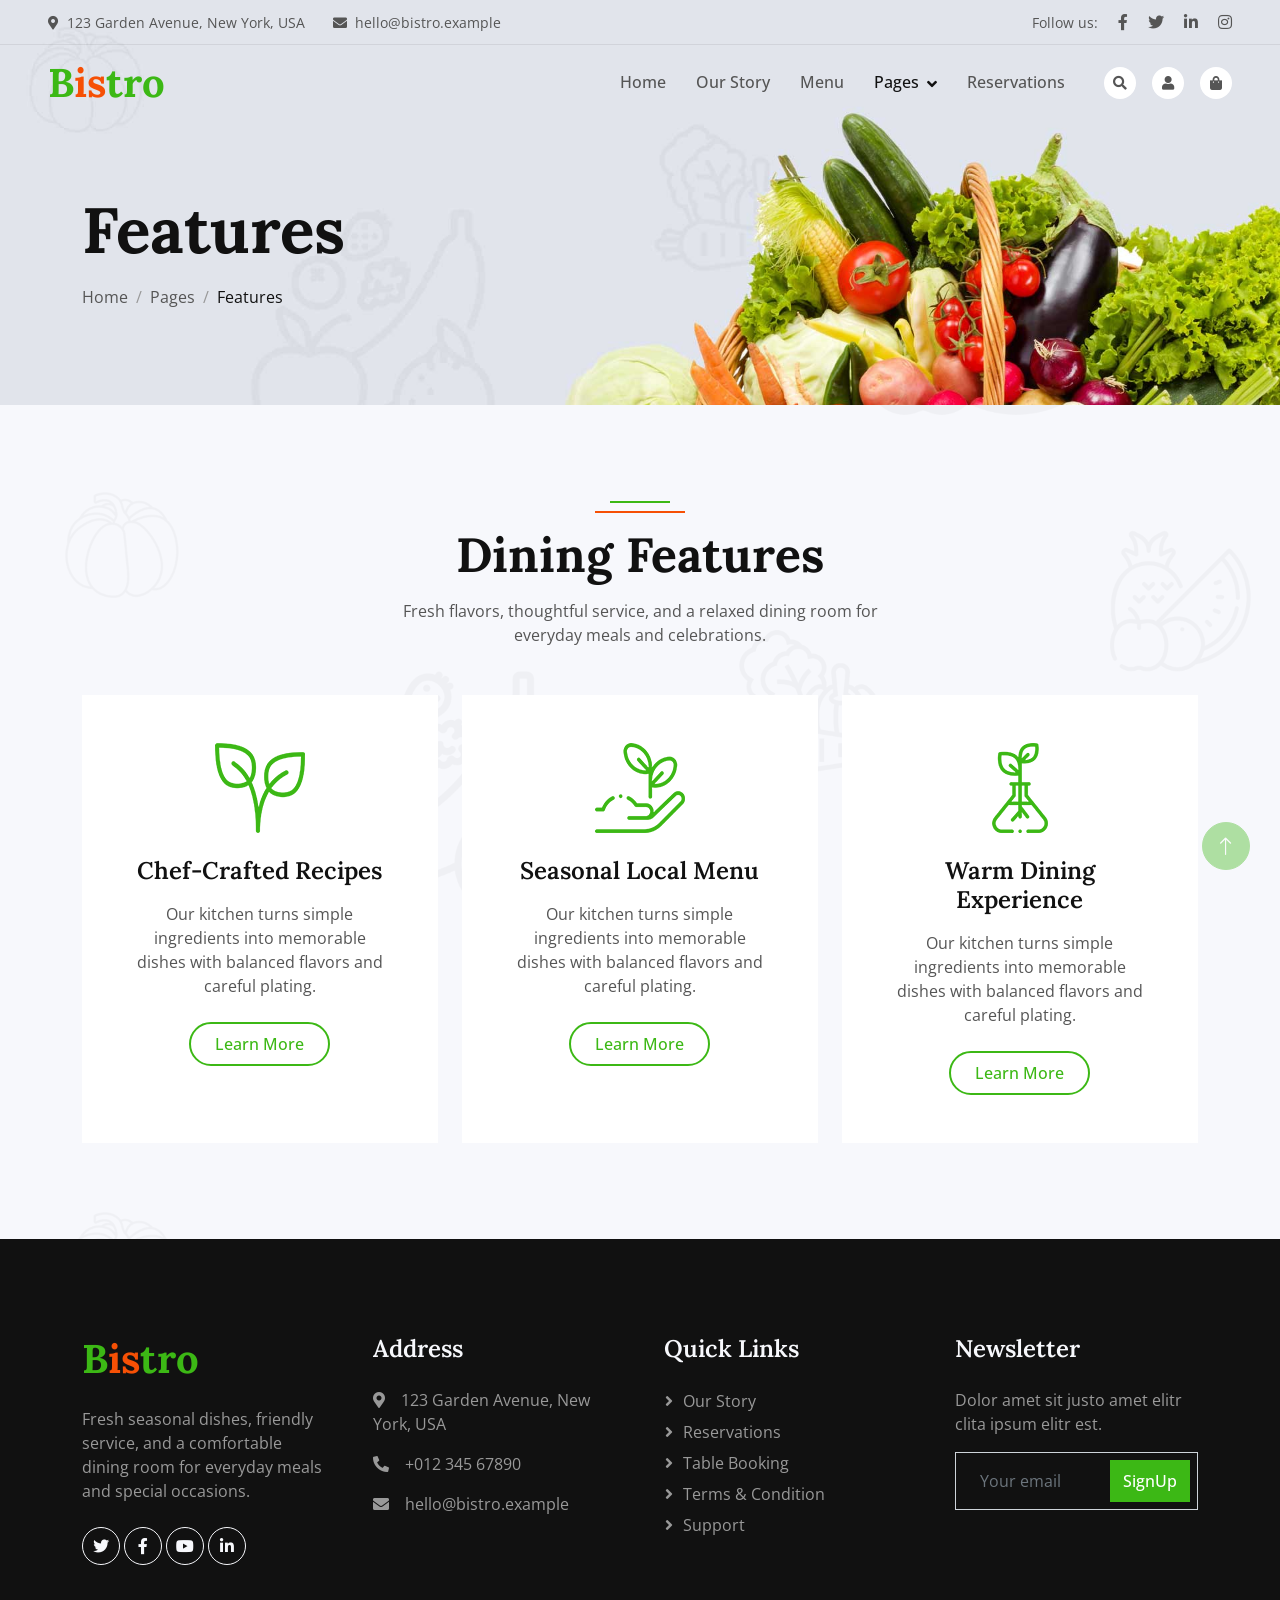
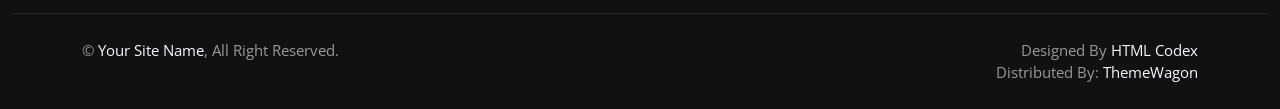
<file: feature.html>
<!DOCTYPE html>
<html lang="en">

<head>
    <meta charset="utf-8">
    <title>Bistro - Farm Fresh Restaurant Website</title>
    <meta content="width=device-width, initial-scale=1.0" name="viewport">
    <meta content="" name="keywords">
    <meta content="" name="description">

    <!-- Favicon -->
    <link href="img/favicon.ico" rel="icon">

    <!-- Google Web Fonts -->
    <link rel="preconnect" href="https://fonts.googleapis.com">
    <link rel="preconnect" href="https://fonts.gstatic.com" crossorigin>
    <link href="https://fonts.googleapis.com/css2?family=Open+Sans:wght@400;500&family=Lora:wght@600;700&display=swap" rel="stylesheet"> 

    <!-- Icon Font Stylesheet -->
    <link href="https://cdnjs.cloudflare.com/ajax/libs/font-awesome/5.10.0/css/all.min.css" rel="stylesheet">
    <link href="https://cdn.jsdelivr.net/npm/bootstrap-icons@1.4.1/font/bootstrap-icons.css" rel="stylesheet">

    <!-- Libraries Stylesheet -->
    <link href="lib/animate/animate.min.css" rel="stylesheet">
    <link href="lib/owlcarousel/assets/owl.carousel.min.css" rel="stylesheet">

    <!-- Customized Bootstrap Stylesheet -->
    <link href="css/bootstrap.min.css" rel="stylesheet">

    <!-- Template Stylesheet -->
    <link href="css/style.css" rel="stylesheet">
</head>

<body>
    <!-- Spinner Start -->
    <div id="spinner" class="show bg-white position-fixed translate-middle w-100 vh-100 top-50 start-50 d-flex align-items-center justify-content-center">
        <div class="spinner-border text-primary" role="status"></div>
    </div>
    <!-- Spinner End -->


    <!-- Navbar Start -->
    <div class="container-fluid fixed-top px-0 wow fadeIn" data-wow-delay="0.1s">
        <div class="top-bar row gx-0 align-items-center d-none d-lg-flex">
            <div class="col-lg-6 px-5 text-start">
                <small><i class="fa fa-map-marker-alt me-2"></i>123 Garden Avenue, New York, USA</small>
                <small class="ms-4"><i class="fa fa-envelope me-2"></i>hello@bistro.example</small>
            </div>
            <div class="col-lg-6 px-5 text-end">
                <small>Follow us:</small>
                <a class="text-body ms-3" href=""><i class="fab fa-facebook-f"></i></a>
                <a class="text-body ms-3" href=""><i class="fab fa-twitter"></i></a>
                <a class="text-body ms-3" href=""><i class="fab fa-linkedin-in"></i></a>
                <a class="text-body ms-3" href=""><i class="fab fa-instagram"></i></a>
            </div>
        </div>

        <nav class="navbar navbar-expand-lg navbar-light py-lg-0 px-lg-5 wow fadeIn" data-wow-delay="0.1s">
            <a href="index.html" class="navbar-brand ms-4 ms-lg-0">
                <h1 class="fw-bold text-primary m-0">B<span class="text-secondary">is</span>tro</h1>
            </a>
            <button type="button" class="navbar-toggler me-4" data-bs-toggle="collapse" data-bs-target="#navbarCollapse">
                <span class="navbar-toggler-icon"></span>
            </button>
            <div class="collapse navbar-collapse" id="navbarCollapse">
                <div class="navbar-nav ms-auto p-4 p-lg-0">
                    <a href="index.html" class="nav-item nav-link">Home</a>
                    <a href="about.html" class="nav-item nav-link">Our Story</a>
                    <a href="product.html" class="nav-item nav-link">Menu</a>
                    <div class="nav-item dropdown">
                        <a href="#" class="nav-link dropdown-toggle active" data-bs-toggle="dropdown">Pages</a>
                        <div class="dropdown-menu m-0">
                            <a href="blog.html" class="dropdown-item">Food Stories</a>
                            <a href="feature.html" class="dropdown-item active">Dining Features</a>
                            <a href="testimonial.html" class="dropdown-item">Guest Reviews</a>
                            <a href="404.html" class="dropdown-item">404 Page</a>
                        </div>
                    </div>
                    <a href="contact.html" class="nav-item nav-link">Reservations</a>
                </div>
                <div class="d-none d-lg-flex ms-2">
                    <a class="btn-sm-square bg-white rounded-circle ms-3" href="">
                        <small class="fa fa-search text-body"></small>
                    </a>
                    <a class="btn-sm-square bg-white rounded-circle ms-3" href="">
                        <small class="fa fa-user text-body"></small>
                    </a>
                    <a class="btn-sm-square bg-white rounded-circle ms-3" href="">
                        <small class="fa fa-shopping-bag text-body"></small>
                    </a>
                </div>
            </div>
        </nav>
    </div>
    <!-- Navbar End -->


    <!-- Page Header Start -->
    <div class="container-fluid page-header wow fadeIn" data-wow-delay="0.1s">
        <div class="container">
            <h1 class="display-3 mb-3 animated slideInDown">Features</h1>
            <nav aria-label="breadcrumb animated slideInDown">
                <ol class="breadcrumb mb-0">
                    <li class="breadcrumb-item"><a class="text-body" href="#">Home</a></li>
                    <li class="breadcrumb-item"><a class="text-body" href="#">Pages</a></li>
                    <li class="breadcrumb-item text-dark active" aria-current="page">Features</li>
                </ol>
            </nav>
        </div>
    </div>
    <!-- Page Header End -->


    <!-- Feature Start -->
    <div class="container-fluid bg-light bg-icon py-6">
        <div class="container">
            <div class="section-header text-center mx-auto mb-5 wow fadeInUp" data-wow-delay="0.1s" style="max-width: 500px;">
                <h1 class="display-5 mb-3">Dining Features</h1>
                <p>Fresh flavors, thoughtful service, and a relaxed dining room for everyday meals and celebrations.</p>
            </div>
            <div class="row g-4">
                <div class="col-lg-4 col-md-6 wow fadeInUp" data-wow-delay="0.1s">
                    <div class="bg-white text-center h-100 p-4 p-xl-5">
                        <img class="img-fluid mb-4" src="img/icon-1.png" alt="">
                        <h4 class="mb-3">Chef-Crafted Recipes</h4>
                        <p class="mb-4">Our kitchen turns simple ingredients into memorable dishes with balanced flavors and careful plating.</p>
                        <a class="btn btn-outline-primary border-2 py-2 px-4 rounded-pill" href="">Learn More</a>
                    </div>
                </div>
                <div class="col-lg-4 col-md-6 wow fadeInUp" data-wow-delay="0.3s">
                    <div class="bg-white text-center h-100 p-4 p-xl-5">
                        <img class="img-fluid mb-4" src="img/icon-2.png" alt="">
                        <h4 class="mb-3">Seasonal Local Menu</h4>
                        <p class="mb-4">Our kitchen turns simple ingredients into memorable dishes with balanced flavors and careful plating.</p>
                        <a class="btn btn-outline-primary border-2 py-2 px-4 rounded-pill" href="">Learn More</a>
                    </div>
                </div>
                <div class="col-lg-4 col-md-6 wow fadeInUp" data-wow-delay="0.5s">
                    <div class="bg-white text-center h-100 p-4 p-xl-5">
                        <img class="img-fluid mb-4" src="img/icon-3.png" alt="">
                        <h4 class="mb-3">Warm Dining Experience</h4>
                        <p class="mb-4">Our kitchen turns simple ingredients into memorable dishes with balanced flavors and careful plating.</p>
                        <a class="btn btn-outline-primary border-2 py-2 px-4 rounded-pill" href="">Learn More</a>
                    </div>
                </div>
            </div>
        </div>
    </div>
    <!-- Feature End -->


    <!-- Footer Start -->
    <div class="container-fluid bg-dark footer pt-5 wow fadeIn" data-wow-delay="0.1s">
        <div class="container py-5">
            <div class="row g-5">
                <div class="col-lg-3 col-md-6">
                    <h1 class="fw-bold text-primary mb-4">B<span class="text-secondary">is</span>tro</h1>
                    <p>Fresh seasonal dishes, friendly service, and a comfortable dining room for everyday meals and special occasions.</p>
                    <div class="d-flex pt-2">
                        <a class="btn btn-square btn-outline-light rounded-circle me-1" href=""><i class="fab fa-twitter"></i></a>
                        <a class="btn btn-square btn-outline-light rounded-circle me-1" href=""><i class="fab fa-facebook-f"></i></a>
                        <a class="btn btn-square btn-outline-light rounded-circle me-1" href=""><i class="fab fa-youtube"></i></a>
                        <a class="btn btn-square btn-outline-light rounded-circle me-0" href=""><i class="fab fa-linkedin-in"></i></a>
                    </div>
                </div>
                <div class="col-lg-3 col-md-6">
                    <h4 class="text-light mb-4">Address</h4>
                    <p><i class="fa fa-map-marker-alt me-3"></i>123 Garden Avenue, New York, USA</p>
                    <p><i class="fa fa-phone-alt me-3"></i>+012 345 67890</p>
                    <p><i class="fa fa-envelope me-3"></i>hello@bistro.example</p>
                </div>
                <div class="col-lg-3 col-md-6">
                    <h4 class="text-light mb-4">Quick Links</h4>
                    <a class="btn btn-link" href="">Our Story</a>
                    <a class="btn btn-link" href="">Reservations</a>
                    <a class="btn btn-link" href="">Table Booking</a>
                    <a class="btn btn-link" href="">Terms & Condition</a>
                    <a class="btn btn-link" href="">Support</a>
                </div>
                <div class="col-lg-3 col-md-6">
                    <h4 class="text-light mb-4">Newsletter</h4>
                    <p>Dolor amet sit justo amet elitr clita ipsum elitr est.</p>
                    <div class="position-relative mx-auto" style="max-width: 400px;">
                        <input class="form-control bg-transparent w-100 py-3 ps-4 pe-5" type="text" placeholder="Your email">
                        <button type="button" class="btn btn-primary py-2 position-absolute top-0 end-0 mt-2 me-2">SignUp</button>
                    </div>
                </div>
            </div>
        </div>
        <div class="container-fluid copyright">
            <div class="container">
                <div class="row">
                    <div class="col-md-6 text-center text-md-start mb-3 mb-md-0">
                        &copy; <a href="#">Your Site Name</a>, All Right Reserved.
                    </div>
                    <div class="col-md-6 text-center text-md-end">
                        <!--/*** This template is free as long as you keep the footer author’s credit link/attribution link/backlink. If you'd like to use the template without the footer author’s credit link/attribution link/backlink, you can purchase the Credit Removal License from "https://htmlcodex.com/credit-removal". Thank you for your support. ***/-->
                        Designed By <a href="https://htmlcodex.com">HTML Codex</a>
                        <br>Distributed By: <a href="https://themewagon.com" target="_blank">ThemeWagon</a>
                    </div>
                </div>
            </div>
        </div>
    </div>
    <!-- Footer End -->


    <!-- Back to Top -->
    <a href="#" class="btn btn-lg btn-primary btn-lg-square rounded-circle back-to-top"><i class="bi bi-arrow-up"></i></a>


    <!-- JavaScript Libraries -->
    <script src="https://code.jquery.com/jquery-3.4.1.min.js"></script>
    <script src="https://cdn.jsdelivr.net/npm/bootstrap@5.0.0/dist/js/bootstrap.bundle.min.js"></script>
    <script src="lib/wow/wow.min.js"></script>
    <script src="lib/easing/easing.min.js"></script>
    <script src="lib/waypoints/waypoints.min.js"></script>
    <script src="lib/owlcarousel/owl.carousel.min.js"></script>

    <!-- Template Javascript -->
    <script src="js/main.js"></script>
</body>

</html>
</file>
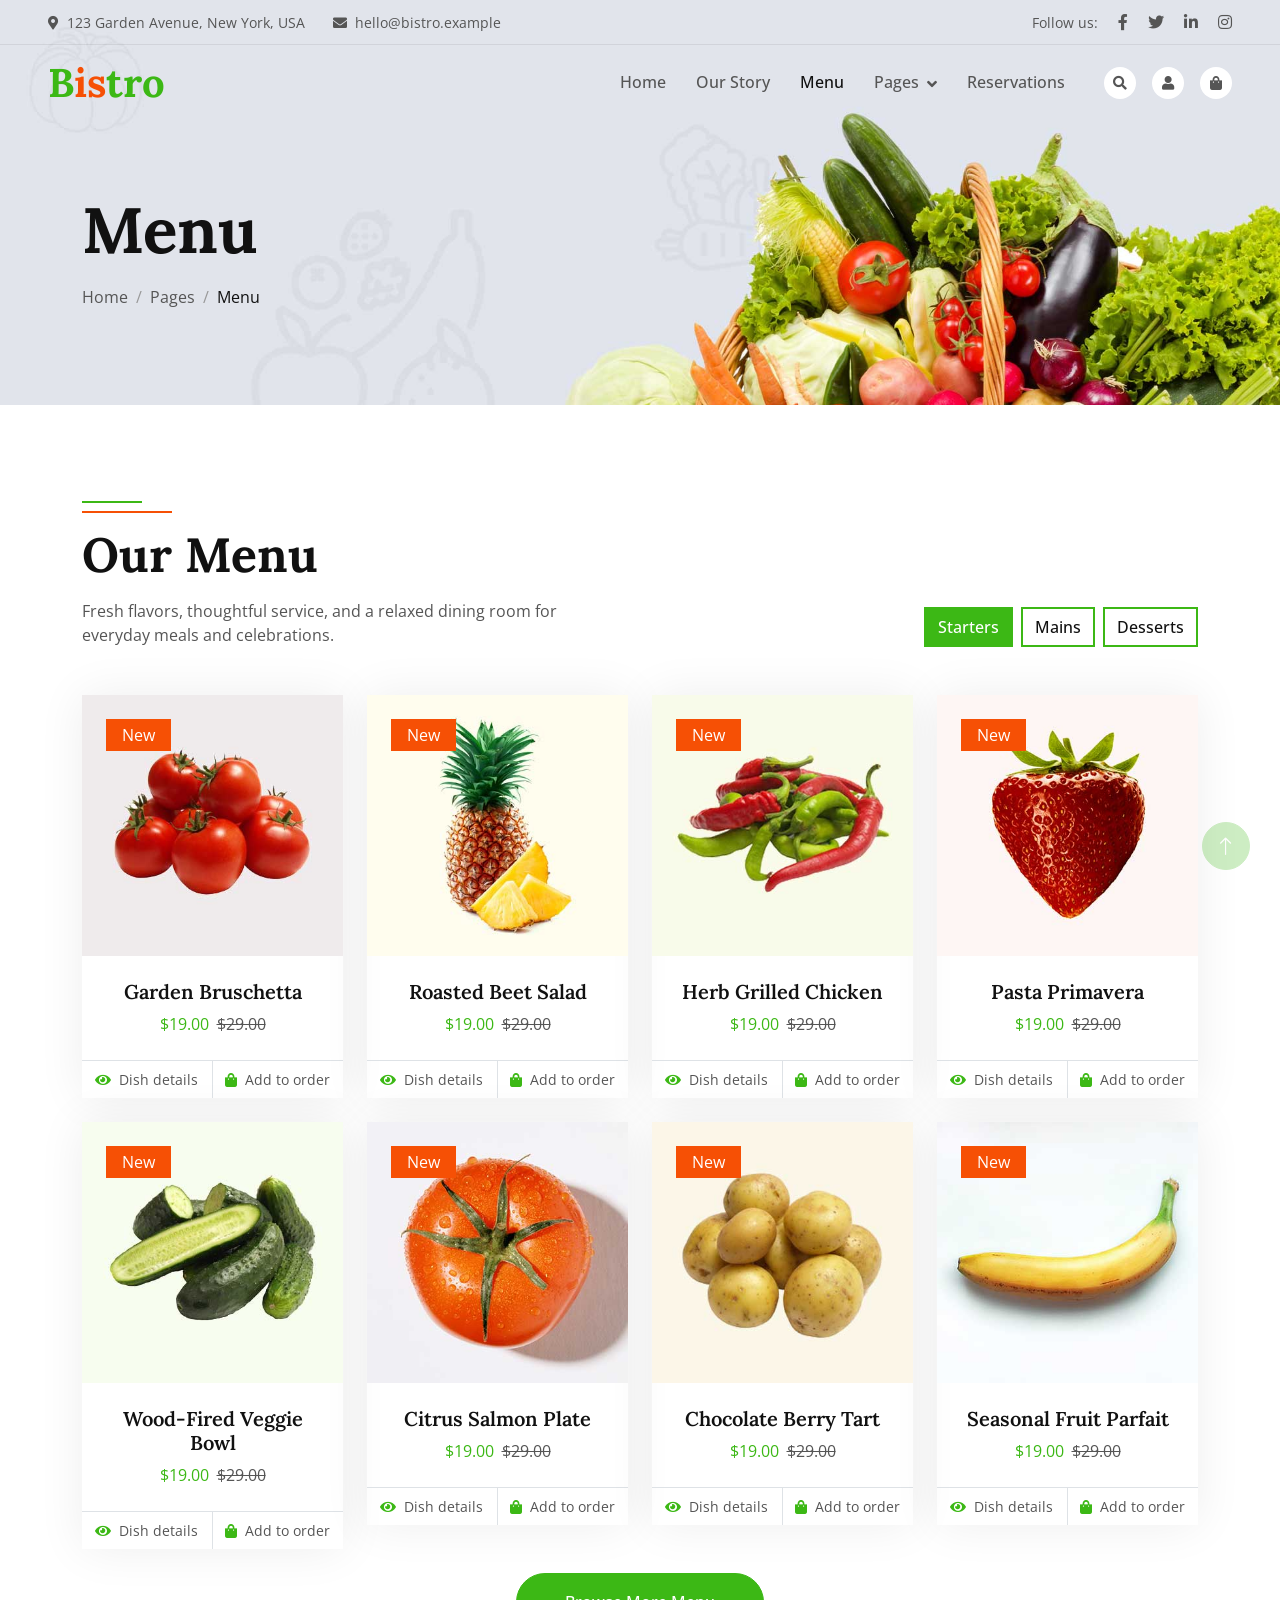
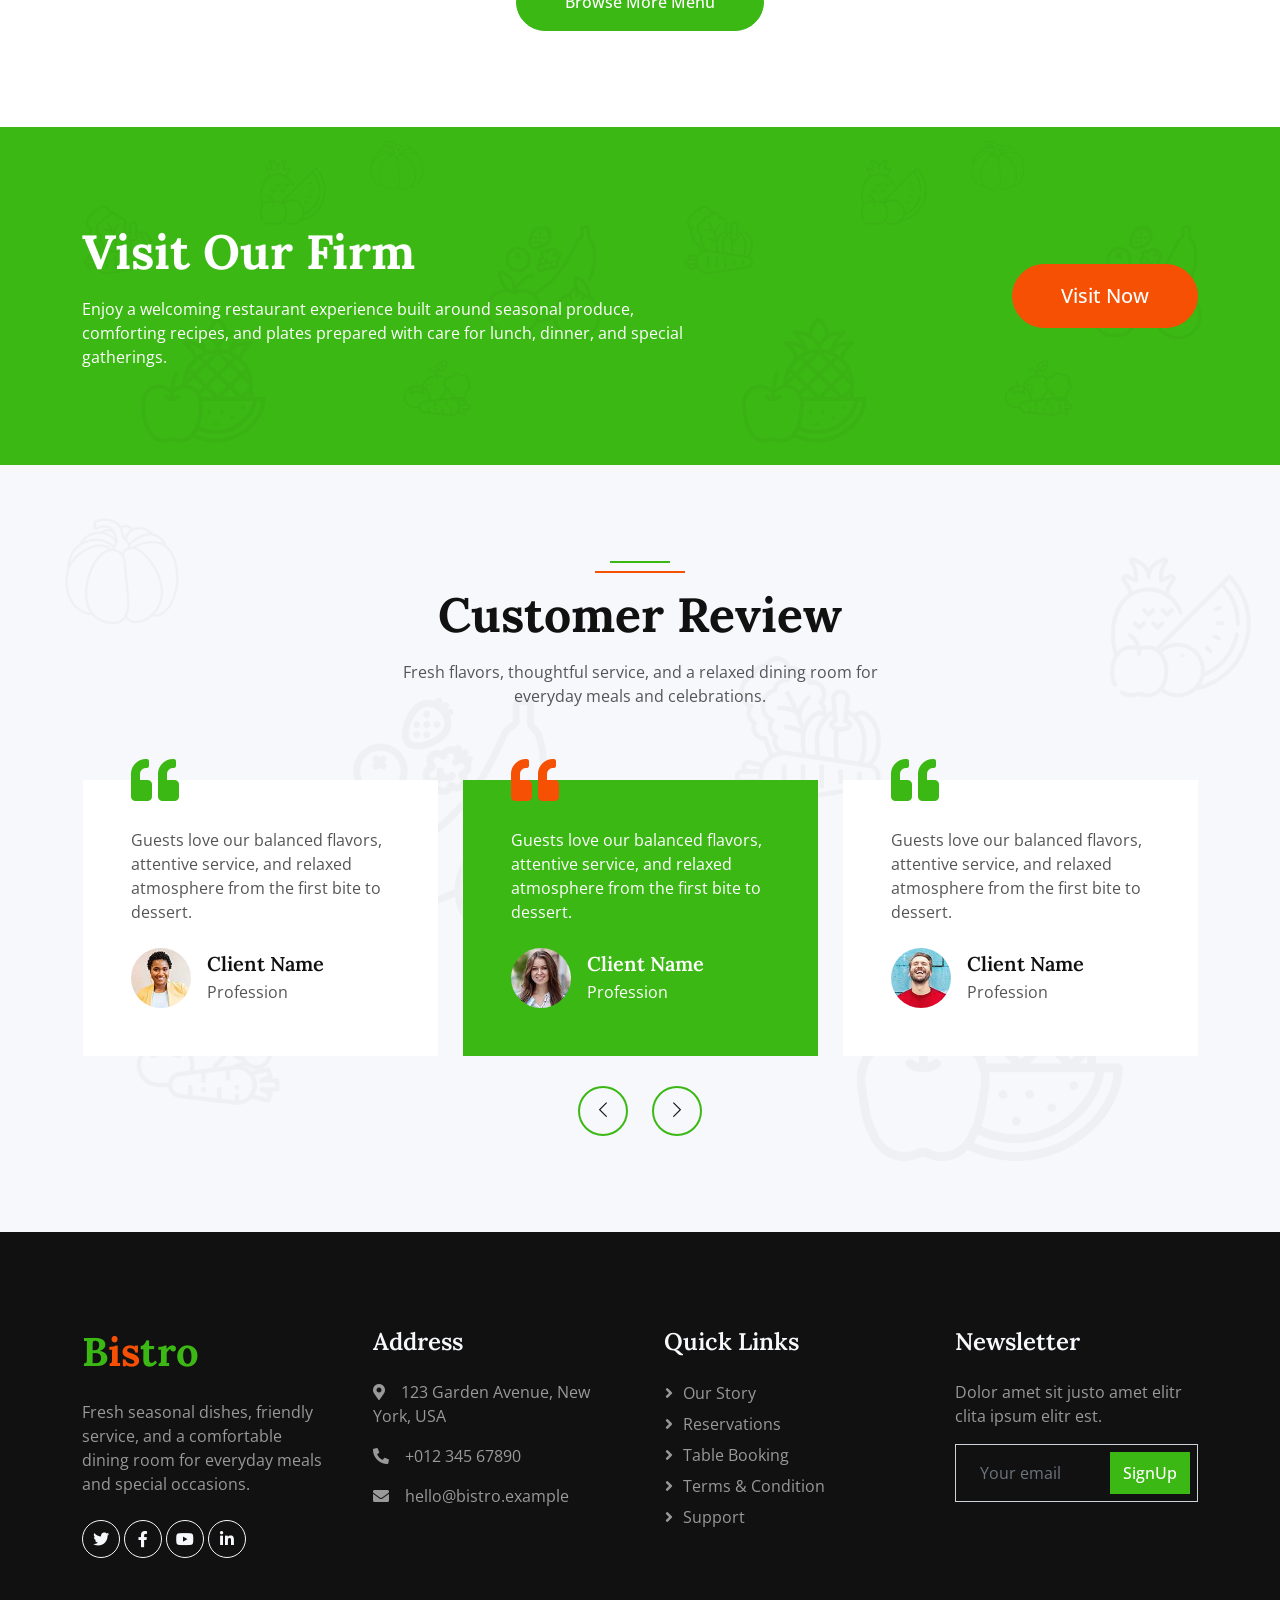
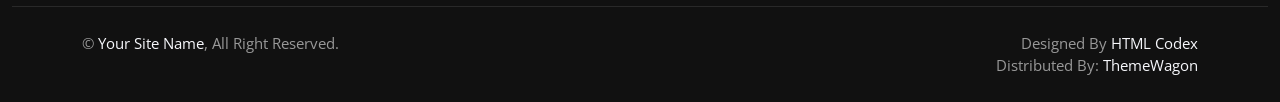
<file: product.html>
<!DOCTYPE html>
<html lang="en">

<head>
    <meta charset="utf-8">
    <title>Bistro - Farm Fresh Restaurant Website</title>
    <meta content="width=device-width, initial-scale=1.0" name="viewport">
    <meta content="" name="keywords">
    <meta content="" name="description">

    <!-- Favicon -->
    <link href="img/favicon.ico" rel="icon">

    <!-- Google Web Fonts -->
    <link rel="preconnect" href="https://fonts.googleapis.com">
    <link rel="preconnect" href="https://fonts.gstatic.com" crossorigin>
    <link href="https://fonts.googleapis.com/css2?family=Open+Sans:wght@400;500&family=Lora:wght@600;700&display=swap" rel="stylesheet"> 

    <!-- Icon Font Stylesheet -->
    <link href="https://cdnjs.cloudflare.com/ajax/libs/font-awesome/5.10.0/css/all.min.css" rel="stylesheet">
    <link href="https://cdn.jsdelivr.net/npm/bootstrap-icons@1.4.1/font/bootstrap-icons.css" rel="stylesheet">

    <!-- Libraries Stylesheet -->
    <link href="lib/animate/animate.min.css" rel="stylesheet">
    <link href="lib/owlcarousel/assets/owl.carousel.min.css" rel="stylesheet">

    <!-- Customized Bootstrap Stylesheet -->
    <link href="css/bootstrap.min.css" rel="stylesheet">

    <!-- Template Stylesheet -->
    <link href="css/style.css" rel="stylesheet">
</head>

<body>
    <!-- Spinner Start -->
    <div id="spinner" class="show bg-white position-fixed translate-middle w-100 vh-100 top-50 start-50 d-flex align-items-center justify-content-center">
        <div class="spinner-border text-primary" role="status"></div>
    </div>
    <!-- Spinner End -->


    <!-- Navbar Start -->
    <div class="container-fluid fixed-top px-0 wow fadeIn" data-wow-delay="0.1s">
        <div class="top-bar row gx-0 align-items-center d-none d-lg-flex">
            <div class="col-lg-6 px-5 text-start">
                <small><i class="fa fa-map-marker-alt me-2"></i>123 Garden Avenue, New York, USA</small>
                <small class="ms-4"><i class="fa fa-envelope me-2"></i>hello@bistro.example</small>
            </div>
            <div class="col-lg-6 px-5 text-end">
                <small>Follow us:</small>
                <a class="text-body ms-3" href=""><i class="fab fa-facebook-f"></i></a>
                <a class="text-body ms-3" href=""><i class="fab fa-twitter"></i></a>
                <a class="text-body ms-3" href=""><i class="fab fa-linkedin-in"></i></a>
                <a class="text-body ms-3" href=""><i class="fab fa-instagram"></i></a>
            </div>
        </div>

        <nav class="navbar navbar-expand-lg navbar-light py-lg-0 px-lg-5 wow fadeIn" data-wow-delay="0.1s">
            <a href="index.html" class="navbar-brand ms-4 ms-lg-0">
                <h1 class="fw-bold text-primary m-0">B<span class="text-secondary">is</span>tro</h1>
            </a>
            <button type="button" class="navbar-toggler me-4" data-bs-toggle="collapse" data-bs-target="#navbarCollapse">
                <span class="navbar-toggler-icon"></span>
            </button>
            <div class="collapse navbar-collapse" id="navbarCollapse">
                <div class="navbar-nav ms-auto p-4 p-lg-0">
                    <a href="index.html" class="nav-item nav-link">Home</a>
                    <a href="about.html" class="nav-item nav-link">Our Story</a>
                    <a href="product.html" class="nav-item nav-link active">Menu</a>
                    <div class="nav-item dropdown">
                        <a href="#" class="nav-link dropdown-toggle" data-bs-toggle="dropdown">Pages</a>
                        <div class="dropdown-menu m-0">
                            <a href="blog.html" class="dropdown-item">Food Stories</a>
                            <a href="feature.html" class="dropdown-item">Dining Features</a>
                            <a href="testimonial.html" class="dropdown-item">Guest Reviews</a>
                            <a href="404.html" class="dropdown-item">404 Page</a>
                        </div>
                    </div>
                    <a href="contact.html" class="nav-item nav-link">Reservations</a>
                </div>
                <div class="d-none d-lg-flex ms-2">
                    <a class="btn-sm-square bg-white rounded-circle ms-3" href="">
                        <small class="fa fa-search text-body"></small>
                    </a>
                    <a class="btn-sm-square bg-white rounded-circle ms-3" href="">
                        <small class="fa fa-user text-body"></small>
                    </a>
                    <a class="btn-sm-square bg-white rounded-circle ms-3" href="">
                        <small class="fa fa-shopping-bag text-body"></small>
                    </a>
                </div>
            </div>
        </nav>
    </div>
    <!-- Navbar End -->


    <!-- Page Header Start -->
    <div class="container-fluid page-header mb-5 wow fadeIn" data-wow-delay="0.1s">
        <div class="container">
            <h1 class="display-3 mb-3 animated slideInDown">Menu</h1>
            <nav aria-label="breadcrumb animated slideInDown">
                <ol class="breadcrumb mb-0">
                    <li class="breadcrumb-item"><a class="text-body" href="#">Home</a></li>
                    <li class="breadcrumb-item"><a class="text-body" href="#">Pages</a></li>
                    <li class="breadcrumb-item text-dark active" aria-current="page">Menu</li>
                </ol>
            </nav>
        </div>
    </div>
    <!-- Page Header End -->


    <!-- Menu Start -->
    <div class="container-xxl py-5">
        <div class="container">
            <div class="row g-0 gx-5 align-items-end">
                <div class="col-lg-6">
                    <div class="section-header text-start mb-5 wow fadeInUp" data-wow-delay="0.1s" style="max-width: 500px;">
                        <h1 class="display-5 mb-3">Our Menu</h1>
                        <p>Fresh flavors, thoughtful service, and a relaxed dining room for everyday meals and celebrations.</p>
                    </div>
                </div>
                <div class="col-lg-6 text-start text-lg-end wow slideInRight" data-wow-delay="0.1s">
                    <ul class="nav nav-pills d-inline-flex justify-content-end mb-5">
                        <li class="nav-item me-2">
                            <a class="btn btn-outline-primary border-2 active" data-bs-toggle="pill" href="#tab-1">Starters</a>
                        </li>
                        <li class="nav-item me-2">
                            <a class="btn btn-outline-primary border-2" data-bs-toggle="pill" href="#tab-2">Mains</a>
                        </li>
                        <li class="nav-item me-0">
                            <a class="btn btn-outline-primary border-2" data-bs-toggle="pill" href="#tab-3">Desserts</a>
                        </li>
                    </ul>
                </div>
            </div>
            <div class="tab-content">
                <div id="tab-1" class="tab-pane fade show p-0 active">
                    <div class="row g-4">
                        <div class="col-xl-3 col-lg-4 col-md-6 wow fadeInUp" data-wow-delay="0.1s">
                            <div class="product-item">
                                <div class="position-relative bg-light overflow-hidden">
                                    <img class="img-fluid w-100" src="img/product-1.jpg" alt="">
                                    <div class="bg-secondary rounded text-white position-absolute start-0 top-0 m-4 py-1 px-3">New</div>
                                </div>
                                <div class="text-center p-4">
                                    <a class="d-block h5 mb-2" href="">Garden Bruschetta</a>
                                    <span class="text-primary me-1">$19.00</span>
                                    <span class="text-body text-decoration-line-through">$29.00</span>
                                </div>
                                <div class="d-flex border-top">
                                    <small class="w-50 text-center border-end py-2">
                                        <a class="text-body" href=""><i class="fa fa-eye text-primary me-2"></i>Dish details</a>
                                    </small>
                                    <small class="w-50 text-center py-2">
                                        <a class="text-body" href=""><i class="fa fa-shopping-bag text-primary me-2"></i>Add to order</a>
                                    </small>
                                </div>
                            </div>
                        </div>
                        <div class="col-xl-3 col-lg-4 col-md-6 wow fadeInUp" data-wow-delay="0.3s">
                            <div class="product-item">
                                <div class="position-relative bg-light overflow-hidden">
                                    <img class="img-fluid w-100" src="img/product-2.jpg" alt="">
                                    <div class="bg-secondary rounded text-white position-absolute start-0 top-0 m-4 py-1 px-3">New</div>
                                </div>
                                <div class="text-center p-4">
                                    <a class="d-block h5 mb-2" href="">Roasted Beet Salad</a>
                                    <span class="text-primary me-1">$19.00</span>
                                    <span class="text-body text-decoration-line-through">$29.00</span>
                                </div>
                                <div class="d-flex border-top">
                                    <small class="w-50 text-center border-end py-2">
                                        <a class="text-body" href=""><i class="fa fa-eye text-primary me-2"></i>Dish details</a>
                                    </small>
                                    <small class="w-50 text-center py-2">
                                        <a class="text-body" href=""><i class="fa fa-shopping-bag text-primary me-2"></i>Add to order</a>
                                    </small>
                                </div>
                            </div>
                        </div>
                        <div class="col-xl-3 col-lg-4 col-md-6 wow fadeInUp" data-wow-delay="0.5s">
                            <div class="product-item">
                                <div class="position-relative bg-light overflow-hidden">
                                    <img class="img-fluid w-100" src="img/product-3.jpg" alt="">
                                    <div class="bg-secondary rounded text-white position-absolute start-0 top-0 m-4 py-1 px-3">New</div>
                                </div>
                                <div class="text-center p-4">
                                    <a class="d-block h5 mb-2" href="">Herb Grilled Chicken</a>
                                    <span class="text-primary me-1">$19.00</span>
                                    <span class="text-body text-decoration-line-through">$29.00</span>
                                </div>
                                <div class="d-flex border-top">
                                    <small class="w-50 text-center border-end py-2">
                                        <a class="text-body" href=""><i class="fa fa-eye text-primary me-2"></i>Dish details</a>
                                    </small>
                                    <small class="w-50 text-center py-2">
                                        <a class="text-body" href=""><i class="fa fa-shopping-bag text-primary me-2"></i>Add to order</a>
                                    </small>
                                </div>
                            </div>
                        </div>
                        <div class="col-xl-3 col-lg-4 col-md-6 wow fadeInUp" data-wow-delay="0.7s">
                            <div class="product-item">
                                <div class="position-relative bg-light overflow-hidden">
                                    <img class="img-fluid w-100" src="img/product-4.jpg" alt="">
                                    <div class="bg-secondary rounded text-white position-absolute start-0 top-0 m-4 py-1 px-3">New</div>
                                </div>
                                <div class="text-center p-4">
                                    <a class="d-block h5 mb-2" href="">Pasta Primavera</a>
                                    <span class="text-primary me-1">$19.00</span>
                                    <span class="text-body text-decoration-line-through">$29.00</span>
                                </div>
                                <div class="d-flex border-top">
                                    <small class="w-50 text-center border-end py-2">
                                        <a class="text-body" href=""><i class="fa fa-eye text-primary me-2"></i>Dish details</a>
                                    </small>
                                    <small class="w-50 text-center py-2">
                                        <a class="text-body" href=""><i class="fa fa-shopping-bag text-primary me-2"></i>Add to order</a>
                                    </small>
                                </div>
                            </div>
                        </div>
                        <div class="col-xl-3 col-lg-4 col-md-6 wow fadeInUp" data-wow-delay="0.1s">
                            <div class="product-item">
                                <div class="position-relative bg-light overflow-hidden">
                                    <img class="img-fluid w-100" src="img/product-5.jpg" alt="">
                                    <div class="bg-secondary rounded text-white position-absolute start-0 top-0 m-4 py-1 px-3">New</div>
                                </div>
                                <div class="text-center p-4">
                                    <a class="d-block h5 mb-2" href="">Wood-Fired Veggie Bowl</a>
                                    <span class="text-primary me-1">$19.00</span>
                                    <span class="text-body text-decoration-line-through">$29.00</span>
                                </div>
                                <div class="d-flex border-top">
                                    <small class="w-50 text-center border-end py-2">
                                        <a class="text-body" href=""><i class="fa fa-eye text-primary me-2"></i>Dish details</a>
                                    </small>
                                    <small class="w-50 text-center py-2">
                                        <a class="text-body" href=""><i class="fa fa-shopping-bag text-primary me-2"></i>Add to order</a>
                                    </small>
                                </div>
                            </div>
                        </div>
                        <div class="col-xl-3 col-lg-4 col-md-6 wow fadeInUp" data-wow-delay="0.3s">
                            <div class="product-item">
                                <div class="position-relative bg-light overflow-hidden">
                                    <img class="img-fluid w-100" src="img/product-6.jpg" alt="">
                                    <div class="bg-secondary rounded text-white position-absolute start-0 top-0 m-4 py-1 px-3">New</div>
                                </div>
                                <div class="text-center p-4">
                                    <a class="d-block h5 mb-2" href="">Citrus Salmon Plate</a>
                                    <span class="text-primary me-1">$19.00</span>
                                    <span class="text-body text-decoration-line-through">$29.00</span>
                                </div>
                                <div class="d-flex border-top">
                                    <small class="w-50 text-center border-end py-2">
                                        <a class="text-body" href=""><i class="fa fa-eye text-primary me-2"></i>Dish details</a>
                                    </small>
                                    <small class="w-50 text-center py-2">
                                        <a class="text-body" href=""><i class="fa fa-shopping-bag text-primary me-2"></i>Add to order</a>
                                    </small>
                                </div>
                            </div>
                        </div>
                        <div class="col-xl-3 col-lg-4 col-md-6 wow fadeInUp" data-wow-delay="0.5s">
                            <div class="product-item">
                                <div class="position-relative bg-light overflow-hidden">
                                    <img class="img-fluid w-100" src="img/product-7.jpg" alt="">
                                    <div class="bg-secondary rounded text-white position-absolute start-0 top-0 m-4 py-1 px-3">New</div>
                                </div>
                                <div class="text-center p-4">
                                    <a class="d-block h5 mb-2" href="">Chocolate Berry Tart</a>
                                    <span class="text-primary me-1">$19.00</span>
                                    <span class="text-body text-decoration-line-through">$29.00</span>
                                </div>
                                <div class="d-flex border-top">
                                    <small class="w-50 text-center border-end py-2">
                                        <a class="text-body" href=""><i class="fa fa-eye text-primary me-2"></i>Dish details</a>
                                    </small>
                                    <small class="w-50 text-center py-2">
                                        <a class="text-body" href=""><i class="fa fa-shopping-bag text-primary me-2"></i>Add to order</a>
                                    </small>
                                </div>
                            </div>
                        </div>
                        <div class="col-xl-3 col-lg-4 col-md-6 wow fadeInUp" data-wow-delay="0.7s">
                            <div class="product-item">
                                <div class="position-relative bg-light overflow-hidden">
                                    <img class="img-fluid w-100" src="img/product-8.jpg" alt="">
                                    <div class="bg-secondary rounded text-white position-absolute start-0 top-0 m-4 py-1 px-3">New</div>
                                </div>
                                <div class="text-center p-4">
                                    <a class="d-block h5 mb-2" href="">Seasonal Fruit Parfait</a>
                                    <span class="text-primary me-1">$19.00</span>
                                    <span class="text-body text-decoration-line-through">$29.00</span>
                                </div>
                                <div class="d-flex border-top">
                                    <small class="w-50 text-center border-end py-2">
                                        <a class="text-body" href=""><i class="fa fa-eye text-primary me-2"></i>Dish details</a>
                                    </small>
                                    <small class="w-50 text-center py-2">
                                        <a class="text-body" href=""><i class="fa fa-shopping-bag text-primary me-2"></i>Add to order</a>
                                    </small>
                                </div>
                            </div>
                        </div>
                        <div class="col-12 text-center wow fadeInUp" data-wow-delay="0.1s">
                            <a class="btn btn-primary rounded-pill py-3 px-5" href="">Browse More Menu</a>
                        </div>
                    </div>
                </div>
                <div id="tab-2" class="tab-pane fade show p-0">
                    <div class="row g-4">
                        <div class="col-xl-3 col-lg-4 col-md-6">
                            <div class="product-item">
                                <div class="position-relative bg-light overflow-hidden">
                                    <img class="img-fluid w-100" src="img/product-1.jpg" alt="">
                                    <div class="bg-secondary rounded text-white position-absolute start-0 top-0 m-4 py-1 px-3">New</div>
                                </div>
                                <div class="text-center p-4">
                                    <a class="d-block h5 mb-2" href="">Garden Bruschetta</a>
                                    <span class="text-primary me-1">$19.00</span>
                                    <span class="text-body text-decoration-line-through">$29.00</span>
                                </div>
                                <div class="d-flex border-top">
                                    <small class="w-50 text-center border-end py-2">
                                        <a class="text-body" href=""><i class="fa fa-eye text-primary me-2"></i>Dish details</a>
                                    </small>
                                    <small class="w-50 text-center py-2">
                                        <a class="text-body" href=""><i class="fa fa-shopping-bag text-primary me-2"></i>Add to order</a>
                                    </small>
                                </div>
                            </div>
                        </div>
                        <div class="col-xl-3 col-lg-4 col-md-6">
                            <div class="product-item">
                                <div class="position-relative bg-light overflow-hidden">
                                    <img class="img-fluid w-100" src="img/product-2.jpg" alt="">
                                    <div class="bg-secondary rounded text-white position-absolute start-0 top-0 m-4 py-1 px-3">New</div>
                                </div>
                                <div class="text-center p-4">
                                    <a class="d-block h5 mb-2" href="">Roasted Beet Salad</a>
                                    <span class="text-primary me-1">$19.00</span>
                                    <span class="text-body text-decoration-line-through">$29.00</span>
                                </div>
                                <div class="d-flex border-top">
                                    <small class="w-50 text-center border-end py-2">
                                        <a class="text-body" href=""><i class="fa fa-eye text-primary me-2"></i>Dish details</a>
                                    </small>
                                    <small class="w-50 text-center py-2">
                                        <a class="text-body" href=""><i class="fa fa-shopping-bag text-primary me-2"></i>Add to order</a>
                                    </small>
                                </div>
                            </div>
                        </div>
                        <div class="col-xl-3 col-lg-4 col-md-6">
                            <div class="product-item">
                                <div class="position-relative bg-light overflow-hidden">
                                    <img class="img-fluid w-100" src="img/product-3.jpg" alt="">
                                    <div class="bg-secondary rounded text-white position-absolute start-0 top-0 m-4 py-1 px-3">New</div>
                                </div>
                                <div class="text-center p-4">
                                    <a class="d-block h5 mb-2" href="">Herb Grilled Chicken</a>
                                    <span class="text-primary me-1">$19.00</span>
                                    <span class="text-body text-decoration-line-through">$29.00</span>
                                </div>
                                <div class="d-flex border-top">
                                    <small class="w-50 text-center border-end py-2">
                                        <a class="text-body" href=""><i class="fa fa-eye text-primary me-2"></i>Dish details</a>
                                    </small>
                                    <small class="w-50 text-center py-2">
                                        <a class="text-body" href=""><i class="fa fa-shopping-bag text-primary me-2"></i>Add to order</a>
                                    </small>
                                </div>
                            </div>
                        </div>
                        <div class="col-xl-3 col-lg-4 col-md-6">
                            <div class="product-item">
                                <div class="position-relative bg-light overflow-hidden">
                                    <img class="img-fluid w-100" src="img/product-4.jpg" alt="">
                                    <div class="bg-secondary rounded text-white position-absolute start-0 top-0 m-4 py-1 px-3">New</div>
                                </div>
                                <div class="text-center p-4">
                                    <a class="d-block h5 mb-2" href="">Pasta Primavera</a>
                                    <span class="text-primary me-1">$19.00</span>
                                    <span class="text-body text-decoration-line-through">$29.00</span>
                                </div>
                                <div class="d-flex border-top">
                                    <small class="w-50 text-center border-end py-2">
                                        <a class="text-body" href=""><i class="fa fa-eye text-primary me-2"></i>Dish details</a>
                                    </small>
                                    <small class="w-50 text-center py-2">
                                        <a class="text-body" href=""><i class="fa fa-shopping-bag text-primary me-2"></i>Add to order</a>
                                    </small>
                                </div>
                            </div>
                        </div>
                        <div class="col-xl-3 col-lg-4 col-md-6">
                            <div class="product-item">
                                <div class="position-relative bg-light overflow-hidden">
                                    <img class="img-fluid w-100" src="img/product-5.jpg" alt="">
                                    <div class="bg-secondary rounded text-white position-absolute start-0 top-0 m-4 py-1 px-3">New</div>
                                </div>
                                <div class="text-center p-4">
                                    <a class="d-block h5 mb-2" href="">Wood-Fired Veggie Bowl</a>
                                    <span class="text-primary me-1">$19.00</span>
                                    <span class="text-body text-decoration-line-through">$29.00</span>
                                </div>
                                <div class="d-flex border-top">
                                    <small class="w-50 text-center border-end py-2">
                                        <a class="text-body" href=""><i class="fa fa-eye text-primary me-2"></i>Dish details</a>
                                    </small>
                                    <small class="w-50 text-center py-2">
                                        <a class="text-body" href=""><i class="fa fa-shopping-bag text-primary me-2"></i>Add to order</a>
                                    </small>
                                </div>
                            </div>
                        </div>
                        <div class="col-xl-3 col-lg-4 col-md-6">
                            <div class="product-item">
                                <div class="position-relative bg-light overflow-hidden">
                                    <img class="img-fluid w-100" src="img/product-6.jpg" alt="">
                                    <div class="bg-secondary rounded text-white position-absolute start-0 top-0 m-4 py-1 px-3">New</div>
                                </div>
                                <div class="text-center p-4">
                                    <a class="d-block h5 mb-2" href="">Citrus Salmon Plate</a>
                                    <span class="text-primary me-1">$19.00</span>
                                    <span class="text-body text-decoration-line-through">$29.00</span>
                                </div>
                                <div class="d-flex border-top">
                                    <small class="w-50 text-center border-end py-2">
                                        <a class="text-body" href=""><i class="fa fa-eye text-primary me-2"></i>Dish details</a>
                                    </small>
                                    <small class="w-50 text-center py-2">
                                        <a class="text-body" href=""><i class="fa fa-shopping-bag text-primary me-2"></i>Add to order</a>
                                    </small>
                                </div>
                            </div>
                        </div>
                        <div class="col-xl-3 col-lg-4 col-md-6">
                            <div class="product-item">
                                <div class="position-relative bg-light overflow-hidden">
                                    <img class="img-fluid w-100" src="img/product-7.jpg" alt="">
                                    <div class="bg-secondary rounded text-white position-absolute start-0 top-0 m-4 py-1 px-3">New</div>
                                </div>
                                <div class="text-center p-4">
                                    <a class="d-block h5 mb-2" href="">Chocolate Berry Tart</a>
                                    <span class="text-primary me-1">$19.00</span>
                                    <span class="text-body text-decoration-line-through">$29.00</span>
                                </div>
                                <div class="d-flex border-top">
                                    <small class="w-50 text-center border-end py-2">
                                        <a class="text-body" href=""><i class="fa fa-eye text-primary me-2"></i>Dish details</a>
                                    </small>
                                    <small class="w-50 text-center py-2">
                                        <a class="text-body" href=""><i class="fa fa-shopping-bag text-primary me-2"></i>Add to order</a>
                                    </small>
                                </div>
                            </div>
                        </div>
                        <div class="col-xl-3 col-lg-4 col-md-6">
                            <div class="product-item">
                                <div class="position-relative bg-light overflow-hidden">
                                    <img class="img-fluid w-100" src="img/product-8.jpg" alt="">
                                    <div class="bg-secondary rounded text-white position-absolute start-0 top-0 m-4 py-1 px-3">New</div>
                                </div>
                                <div class="text-center p-4">
                                    <a class="d-block h5 mb-2" href="">Seasonal Fruit Parfait</a>
                                    <span class="text-primary me-1">$19.00</span>
                                    <span class="text-body text-decoration-line-through">$29.00</span>
                                </div>
                                <div class="d-flex border-top">
                                    <small class="w-50 text-center border-end py-2">
                                        <a class="text-body" href=""><i class="fa fa-eye text-primary me-2"></i>Dish details</a>
                                    </small>
                                    <small class="w-50 text-center py-2">
                                        <a class="text-body" href=""><i class="fa fa-shopping-bag text-primary me-2"></i>Add to order</a>
                                    </small>
                                </div>
                            </div>
                        </div>
                        <div class="col-12 text-center">
                            <a class="btn btn-primary rounded-pill py-3 px-5" href="">Browse More Menu</a>
                        </div>
                    </div>
                </div>
                <div id="tab-3" class="tab-pane fade show p-0">
                    <div class="row g-4">
                        <div class="col-xl-3 col-lg-4 col-md-6">
                            <div class="product-item">
                                <div class="position-relative bg-light overflow-hidden">
                                    <img class="img-fluid w-100" src="img/product-1.jpg" alt="">
                                    <div class="bg-secondary rounded text-white position-absolute start-0 top-0 m-4 py-1 px-3">New</div>
                                </div>
                                <div class="text-center p-4">
                                    <a class="d-block h5 mb-2" href="">Garden Bruschetta</a>
                                    <span class="text-primary me-1">$19.00</span>
                                    <span class="text-body text-decoration-line-through">$29.00</span>
                                </div>
                                <div class="d-flex border-top">
                                    <small class="w-50 text-center border-end py-2">
                                        <a class="text-body" href=""><i class="fa fa-eye text-primary me-2"></i>Dish details</a>
                                    </small>
                                    <small class="w-50 text-center py-2">
                                        <a class="text-body" href=""><i class="fa fa-shopping-bag text-primary me-2"></i>Add to order</a>
                                    </small>
                                </div>
                            </div>
                        </div>
                        <div class="col-xl-3 col-lg-4 col-md-6">
                            <div class="product-item">
                                <div class="position-relative bg-light overflow-hidden">
                                    <img class="img-fluid w-100" src="img/product-2.jpg" alt="">
                                    <div class="bg-secondary rounded text-white position-absolute start-0 top-0 m-4 py-1 px-3">New</div>
                                </div>
                                <div class="text-center p-4">
                                    <a class="d-block h5 mb-2" href="">Roasted Beet Salad</a>
                                    <span class="text-primary me-1">$19.00</span>
                                    <span class="text-body text-decoration-line-through">$29.00</span>
                                </div>
                                <div class="d-flex border-top">
                                    <small class="w-50 text-center border-end py-2">
                                        <a class="text-body" href=""><i class="fa fa-eye text-primary me-2"></i>Dish details</a>
                                    </small>
                                    <small class="w-50 text-center py-2">
                                        <a class="text-body" href=""><i class="fa fa-shopping-bag text-primary me-2"></i>Add to order</a>
                                    </small>
                                </div>
                            </div>
                        </div>
                        <div class="col-xl-3 col-lg-4 col-md-6">
                            <div class="product-item">
                                <div class="position-relative bg-light overflow-hidden">
                                    <img class="img-fluid w-100" src="img/product-3.jpg" alt="">
                                    <div class="bg-secondary rounded text-white position-absolute start-0 top-0 m-4 py-1 px-3">New</div>
                                </div>
                                <div class="text-center p-4">
                                    <a class="d-block h5 mb-2" href="">Herb Grilled Chicken</a>
                                    <span class="text-primary me-1">$19.00</span>
                                    <span class="text-body text-decoration-line-through">$29.00</span>
                                </div>
                                <div class="d-flex border-top">
                                    <small class="w-50 text-center border-end py-2">
                                        <a class="text-body" href=""><i class="fa fa-eye text-primary me-2"></i>Dish details</a>
                                    </small>
                                    <small class="w-50 text-center py-2">
                                        <a class="text-body" href=""><i class="fa fa-shopping-bag text-primary me-2"></i>Add to order</a>
                                    </small>
                                </div>
                            </div>
                        </div>
                        <div class="col-xl-3 col-lg-4 col-md-6">
                            <div class="product-item">
                                <div class="position-relative bg-light overflow-hidden">
                                    <img class="img-fluid w-100" src="img/product-4.jpg" alt="">
                                    <div class="bg-secondary rounded text-white position-absolute start-0 top-0 m-4 py-1 px-3">New</div>
                                </div>
                                <div class="text-center p-4">
                                    <a class="d-block h5 mb-2" href="">Pasta Primavera</a>
                                    <span class="text-primary me-1">$19.00</span>
                                    <span class="text-body text-decoration-line-through">$29.00</span>
                                </div>
                                <div class="d-flex border-top">
                                    <small class="w-50 text-center border-end py-2">
                                        <a class="text-body" href=""><i class="fa fa-eye text-primary me-2"></i>Dish details</a>
                                    </small>
                                    <small class="w-50 text-center py-2">
                                        <a class="text-body" href=""><i class="fa fa-shopping-bag text-primary me-2"></i>Add to order</a>
                                    </small>
                                </div>
                            </div>
                        </div>
                        <div class="col-xl-3 col-lg-4 col-md-6">
                            <div class="product-item">
                                <div class="position-relative bg-light overflow-hidden">
                                    <img class="img-fluid w-100" src="img/product-5.jpg" alt="">
                                    <div class="bg-secondary rounded text-white position-absolute start-0 top-0 m-4 py-1 px-3">New</div>
                                </div>
                                <div class="text-center p-4">
                                    <a class="d-block h5 mb-2" href="">Wood-Fired Veggie Bowl</a>
                                    <span class="text-primary me-1">$19.00</span>
                                    <span class="text-body text-decoration-line-through">$29.00</span>
                                </div>
                                <div class="d-flex border-top">
                                    <small class="w-50 text-center border-end py-2">
                                        <a class="text-body" href=""><i class="fa fa-eye text-primary me-2"></i>Dish details</a>
                                    </small>
                                    <small class="w-50 text-center py-2">
                                        <a class="text-body" href=""><i class="fa fa-shopping-bag text-primary me-2"></i>Add to order</a>
                                    </small>
                                </div>
                            </div>
                        </div>
                        <div class="col-xl-3 col-lg-4 col-md-6">
                            <div class="product-item">
                                <div class="position-relative bg-light overflow-hidden">
                                    <img class="img-fluid w-100" src="img/product-6.jpg" alt="">
                                    <div class="bg-secondary rounded text-white position-absolute start-0 top-0 m-4 py-1 px-3">New</div>
                                </div>
                                <div class="text-center p-4">
                                    <a class="d-block h5 mb-2" href="">Citrus Salmon Plate</a>
                                    <span class="text-primary me-1">$19.00</span>
                                    <span class="text-body text-decoration-line-through">$29.00</span>
                                </div>
                                <div class="d-flex border-top">
                                    <small class="w-50 text-center border-end py-2">
                                        <a class="text-body" href=""><i class="fa fa-eye text-primary me-2"></i>Dish details</a>
                                    </small>
                                    <small class="w-50 text-center py-2">
                                        <a class="text-body" href=""><i class="fa fa-shopping-bag text-primary me-2"></i>Add to order</a>
                                    </small>
                                </div>
                            </div>
                        </div>
                        <div class="col-xl-3 col-lg-4 col-md-6">
                            <div class="product-item">
                                <div class="position-relative bg-light overflow-hidden">
                                    <img class="img-fluid w-100" src="img/product-7.jpg" alt="">
                                    <div class="bg-secondary rounded text-white position-absolute start-0 top-0 m-4 py-1 px-3">New</div>
                                </div>
                                <div class="text-center p-4">
                                    <a class="d-block h5 mb-2" href="">Chocolate Berry Tart</a>
                                    <span class="text-primary me-1">$19.00</span>
                                    <span class="text-body text-decoration-line-through">$29.00</span>
                                </div>
                                <div class="d-flex border-top">
                                    <small class="w-50 text-center border-end py-2">
                                        <a class="text-body" href=""><i class="fa fa-eye text-primary me-2"></i>Dish details</a>
                                    </small>
                                    <small class="w-50 text-center py-2">
                                        <a class="text-body" href=""><i class="fa fa-shopping-bag text-primary me-2"></i>Add to order</a>
                                    </small>
                                </div>
                            </div>
                        </div>
                        <div class="col-xl-3 col-lg-4 col-md-6">
                            <div class="product-item">
                                <div class="position-relative bg-light overflow-hidden">
                                    <img class="img-fluid w-100" src="img/product-8.jpg" alt="">
                                    <div class="bg-secondary rounded text-white position-absolute start-0 top-0 m-4 py-1 px-3">New</div>
                                </div>
                                <div class="text-center p-4">
                                    <a class="d-block h5 mb-2" href="">Seasonal Fruit Parfait</a>
                                    <span class="text-primary me-1">$19.00</span>
                                    <span class="text-body text-decoration-line-through">$29.00</span>
                                </div>
                                <div class="d-flex border-top">
                                    <small class="w-50 text-center border-end py-2">
                                        <a class="text-body" href=""><i class="fa fa-eye text-primary me-2"></i>Dish details</a>
                                    </small>
                                    <small class="w-50 text-center py-2">
                                        <a class="text-body" href=""><i class="fa fa-shopping-bag text-primary me-2"></i>Add to order</a>
                                    </small>
                                </div>
                            </div>
                        </div>
                        <div class="col-12 text-center">
                            <a class="btn btn-primary rounded-pill py-3 px-5" href="">Browse More Menu</a>
                        </div>
                    </div>
                </div>
            </div>
        </div>
    </div>
    <!-- Menu End -->


    <!-- Firm Visit Start -->
    <div class="container-fluid bg-primary bg-icon mt-5 py-6">
        <div class="container">
            <div class="row g-5 align-items-center">
                <div class="col-md-7 wow fadeIn" data-wow-delay="0.1s">
                    <h1 class="display-5 text-white mb-3">Visit Our Firm</h1>
                    <p class="text-white mb-0">Enjoy a welcoming restaurant experience built around seasonal produce, comforting recipes, and plates prepared with care for lunch, dinner, and special gatherings.</p>
                </div>
                <div class="col-md-5 text-md-end wow fadeIn" data-wow-delay="0.5s">
                    <a class="btn btn-lg btn-secondary rounded-pill py-3 px-5" href="">Visit Now</a>
                </div>
            </div>
        </div>
    </div>
    <!-- Firm Visit End -->


    <!-- Guest Reviews Start -->
    <div class="container-fluid bg-light bg-icon py-6">
        <div class="container">
            <div class="section-header text-center mx-auto mb-5 wow fadeInUp" data-wow-delay="0.1s" style="max-width: 500px;">
                <h1 class="display-5 mb-3">Customer Review</h1>
                <p>Fresh flavors, thoughtful service, and a relaxed dining room for everyday meals and celebrations.</p>
            </div>
            <div class="owl-carousel testimonial-carousel wow fadeInUp" data-wow-delay="0.1s">
                <div class="testimonial-item position-relative bg-white p-5 mt-4">
                    <i class="fa fa-quote-left fa-3x text-primary position-absolute top-0 start-0 mt-n4 ms-5"></i>
                    <p class="mb-4">Guests love our balanced flavors, attentive service, and relaxed atmosphere from the first bite to dessert.</p>
                    <div class="d-flex align-items-center">
                        <img class="flex-shrink-0 rounded-circle" src="img/testimonial-1.jpg" alt="">
                        <div class="ms-3">
                            <h5 class="mb-1">Client Name</h5>
                            <span>Profession</span>
                        </div>
                    </div>
                </div>
                <div class="testimonial-item position-relative bg-white p-5 mt-4">
                    <i class="fa fa-quote-left fa-3x text-primary position-absolute top-0 start-0 mt-n4 ms-5"></i>
                    <p class="mb-4">Guests love our balanced flavors, attentive service, and relaxed atmosphere from the first bite to dessert.</p>
                    <div class="d-flex align-items-center">
                        <img class="flex-shrink-0 rounded-circle" src="img/testimonial-2.jpg" alt="">
                        <div class="ms-3">
                            <h5 class="mb-1">Client Name</h5>
                            <span>Profession</span>
                        </div>
                    </div>
                </div>
                <div class="testimonial-item position-relative bg-white p-5 mt-4">
                    <i class="fa fa-quote-left fa-3x text-primary position-absolute top-0 start-0 mt-n4 ms-5"></i>
                    <p class="mb-4">Guests love our balanced flavors, attentive service, and relaxed atmosphere from the first bite to dessert.</p>
                    <div class="d-flex align-items-center">
                        <img class="flex-shrink-0 rounded-circle" src="img/testimonial-3.jpg" alt="">
                        <div class="ms-3">
                            <h5 class="mb-1">Client Name</h5>
                            <span>Profession</span>
                        </div>
                    </div>
                </div>
                <div class="testimonial-item position-relative bg-white p-5 mt-4">
                    <i class="fa fa-quote-left fa-3x text-primary position-absolute top-0 start-0 mt-n4 ms-5"></i>
                    <p class="mb-4">Guests love our balanced flavors, attentive service, and relaxed atmosphere from the first bite to dessert.</p>
                    <div class="d-flex align-items-center">
                        <img class="flex-shrink-0 rounded-circle" src="img/testimonial-4.jpg" alt="">
                        <div class="ms-3">
                            <h5 class="mb-1">Client Name</h5>
                            <span>Profession</span>
                        </div>
                    </div>
                </div>
            </div>
        </div>
    </div>
    <!-- Guest Reviews End -->


    <!-- Footer Start -->
    <div class="container-fluid bg-dark footer pt-5 wow fadeIn" data-wow-delay="0.1s">
        <div class="container py-5">
            <div class="row g-5">
                <div class="col-lg-3 col-md-6">
                    <h1 class="fw-bold text-primary mb-4">B<span class="text-secondary">is</span>tro</h1>
                    <p>Fresh seasonal dishes, friendly service, and a comfortable dining room for everyday meals and special occasions.</p>
                    <div class="d-flex pt-2">
                        <a class="btn btn-square btn-outline-light rounded-circle me-1" href=""><i class="fab fa-twitter"></i></a>
                        <a class="btn btn-square btn-outline-light rounded-circle me-1" href=""><i class="fab fa-facebook-f"></i></a>
                        <a class="btn btn-square btn-outline-light rounded-circle me-1" href=""><i class="fab fa-youtube"></i></a>
                        <a class="btn btn-square btn-outline-light rounded-circle me-0" href=""><i class="fab fa-linkedin-in"></i></a>
                    </div>
                </div>
                <div class="col-lg-3 col-md-6">
                    <h4 class="text-light mb-4">Address</h4>
                    <p><i class="fa fa-map-marker-alt me-3"></i>123 Garden Avenue, New York, USA</p>
                    <p><i class="fa fa-phone-alt me-3"></i>+012 345 67890</p>
                    <p><i class="fa fa-envelope me-3"></i>hello@bistro.example</p>
                </div>
                <div class="col-lg-3 col-md-6">
                    <h4 class="text-light mb-4">Quick Links</h4>
                    <a class="btn btn-link" href="">Our Story</a>
                    <a class="btn btn-link" href="">Reservations</a>
                    <a class="btn btn-link" href="">Table Booking</a>
                    <a class="btn btn-link" href="">Terms & Condition</a>
                    <a class="btn btn-link" href="">Support</a>
                </div>
                <div class="col-lg-3 col-md-6">
                    <h4 class="text-light mb-4">Newsletter</h4>
                    <p>Dolor amet sit justo amet elitr clita ipsum elitr est.</p>
                    <div class="position-relative mx-auto" style="max-width: 400px;">
                        <input class="form-control bg-transparent w-100 py-3 ps-4 pe-5" type="text" placeholder="Your email">
                        <button type="button" class="btn btn-primary py-2 position-absolute top-0 end-0 mt-2 me-2">SignUp</button>
                    </div>
                </div>
            </div>
        </div>
        <div class="container-fluid copyright">
            <div class="container">
                <div class="row">
                    <div class="col-md-6 text-center text-md-start mb-3 mb-md-0">
                        &copy; <a href="#">Your Site Name</a>, All Right Reserved.
                    </div>
                    <div class="col-md-6 text-center text-md-end">
                        <!--/*** This template is free as long as you keep the footer author’s credit link/attribution link/backlink. If you'd like to use the template without the footer author’s credit link/attribution link/backlink, you can purchase the Credit Removal License from "https://htmlcodex.com/credit-removal". Thank you for your support. ***/-->
                        Designed By <a href="https://htmlcodex.com">HTML Codex</a>
                        <br>Distributed By: <a href="https://themewagon.com" target="_blank">ThemeWagon</a>
                    </div>
                </div>
            </div>
        </div>
    </div>
    <!-- Footer End -->


    <!-- Back to Top -->
    <a href="#" class="btn btn-lg btn-primary btn-lg-square rounded-circle back-to-top"><i class="bi bi-arrow-up"></i></a>


    <!-- JavaScript Libraries -->
    <script src="https://code.jquery.com/jquery-3.4.1.min.js"></script>
    <script src="https://cdn.jsdelivr.net/npm/bootstrap@5.0.0/dist/js/bootstrap.bundle.min.js"></script>
    <script src="lib/wow/wow.min.js"></script>
    <script src="lib/easing/easing.min.js"></script>
    <script src="lib/waypoints/waypoints.min.js"></script>
    <script src="lib/owlcarousel/owl.carousel.min.js"></script>

    <!-- Template Javascript -->
    <script src="js/main.js"></script>
</body>

</html>
</file>
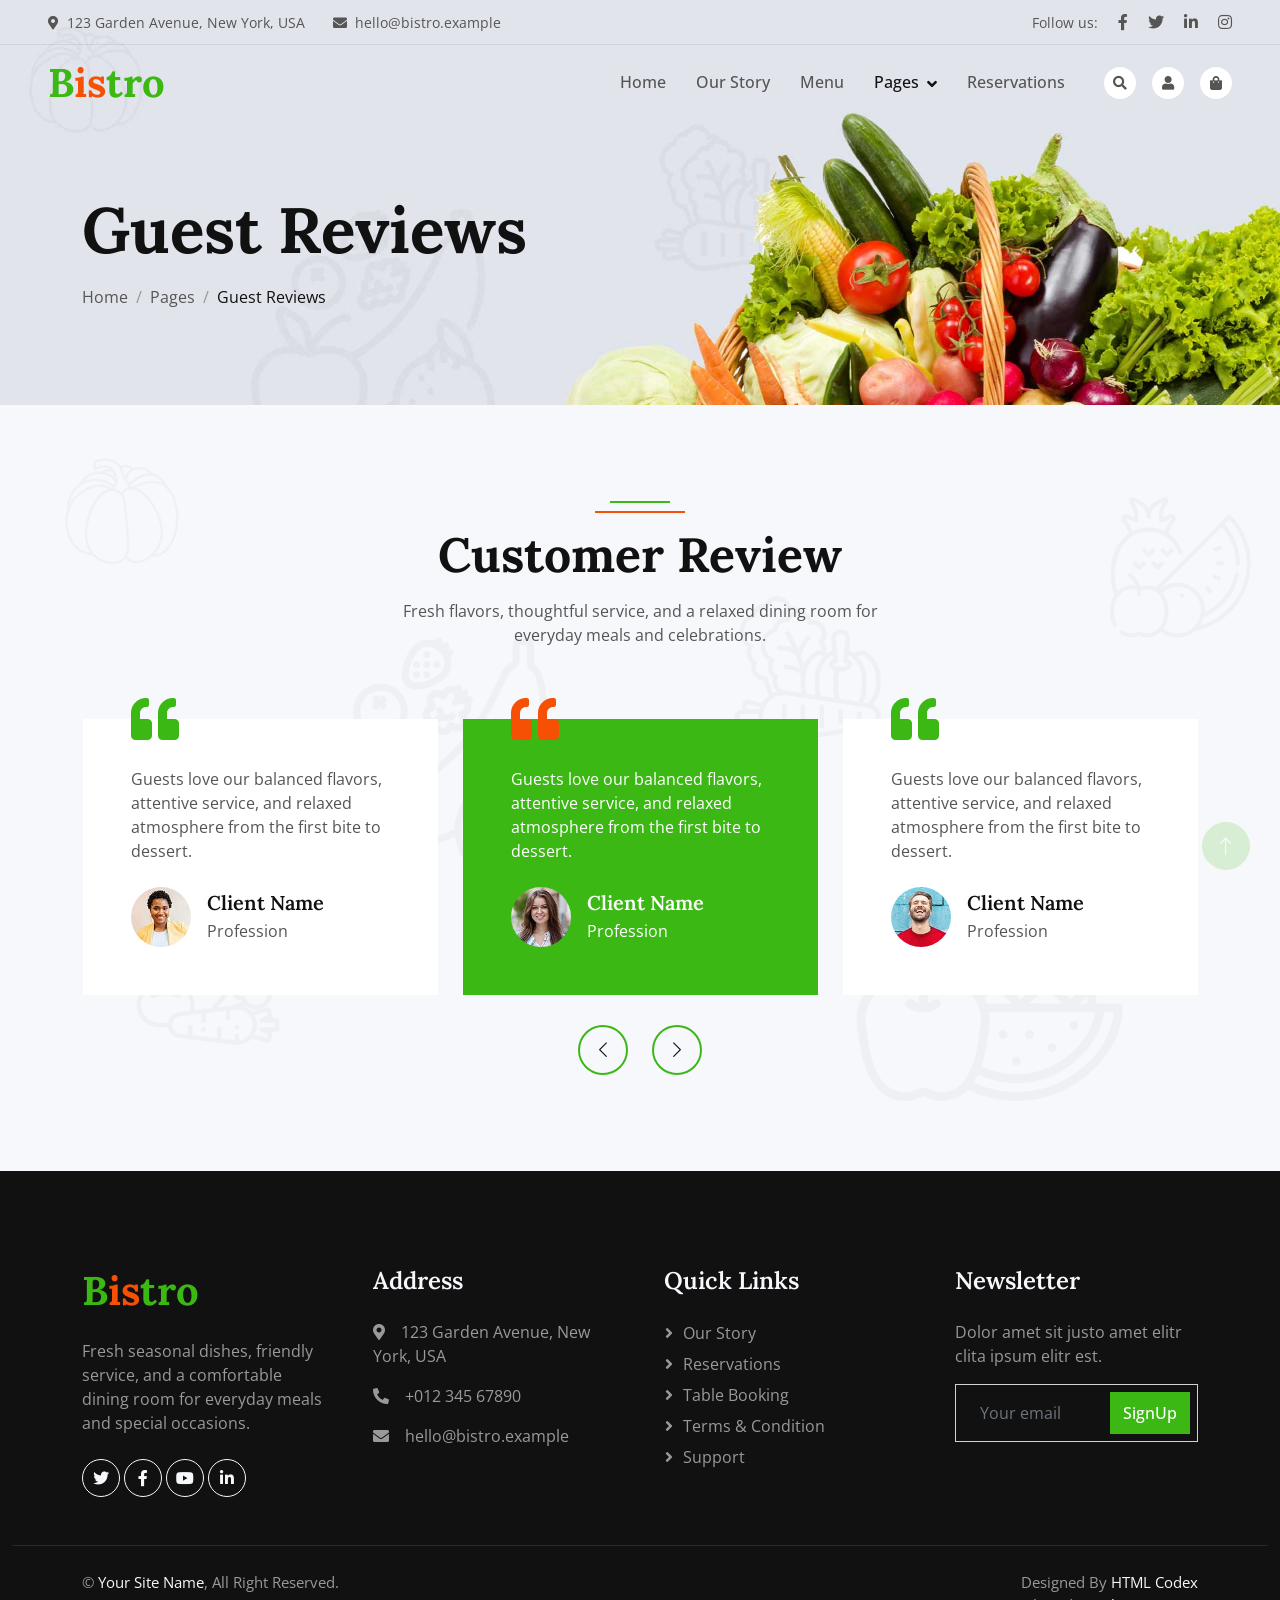
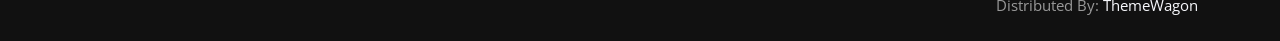
<file: testimonial.html>
<!DOCTYPE html>
<html lang="en">

<head>
    <meta charset="utf-8">
    <title>Bistro - Farm Fresh Restaurant Website</title>
    <meta content="width=device-width, initial-scale=1.0" name="viewport">
    <meta content="" name="keywords">
    <meta content="" name="description">

    <!-- Favicon -->
    <link href="img/favicon.ico" rel="icon">

    <!-- Google Web Fonts -->
    <link rel="preconnect" href="https://fonts.googleapis.com">
    <link rel="preconnect" href="https://fonts.gstatic.com" crossorigin>
    <link href="https://fonts.googleapis.com/css2?family=Open+Sans:wght@400;500&family=Lora:wght@600;700&display=swap" rel="stylesheet"> 

    <!-- Icon Font Stylesheet -->
    <link href="https://cdnjs.cloudflare.com/ajax/libs/font-awesome/5.10.0/css/all.min.css" rel="stylesheet">
    <link href="https://cdn.jsdelivr.net/npm/bootstrap-icons@1.4.1/font/bootstrap-icons.css" rel="stylesheet">

    <!-- Libraries Stylesheet -->
    <link href="lib/animate/animate.min.css" rel="stylesheet">
    <link href="lib/owlcarousel/assets/owl.carousel.min.css" rel="stylesheet">

    <!-- Customized Bootstrap Stylesheet -->
    <link href="css/bootstrap.min.css" rel="stylesheet">

    <!-- Template Stylesheet -->
    <link href="css/style.css" rel="stylesheet">
</head>

<body>
    <!-- Spinner Start -->
    <div id="spinner" class="show bg-white position-fixed translate-middle w-100 vh-100 top-50 start-50 d-flex align-items-center justify-content-center">
        <div class="spinner-border text-primary" role="status"></div>
    </div>
    <!-- Spinner End -->


    <!-- Navbar Start -->
    <div class="container-fluid fixed-top px-0 wow fadeIn" data-wow-delay="0.1s">
        <div class="top-bar row gx-0 align-items-center d-none d-lg-flex">
            <div class="col-lg-6 px-5 text-start">
                <small><i class="fa fa-map-marker-alt me-2"></i>123 Garden Avenue, New York, USA</small>
                <small class="ms-4"><i class="fa fa-envelope me-2"></i>hello@bistro.example</small>
            </div>
            <div class="col-lg-6 px-5 text-end">
                <small>Follow us:</small>
                <a class="text-body ms-3" href=""><i class="fab fa-facebook-f"></i></a>
                <a class="text-body ms-3" href=""><i class="fab fa-twitter"></i></a>
                <a class="text-body ms-3" href=""><i class="fab fa-linkedin-in"></i></a>
                <a class="text-body ms-3" href=""><i class="fab fa-instagram"></i></a>
            </div>
        </div>

        <nav class="navbar navbar-expand-lg navbar-light py-lg-0 px-lg-5 wow fadeIn" data-wow-delay="0.1s">
            <a href="index.html" class="navbar-brand ms-4 ms-lg-0">
                <h1 class="fw-bold text-primary m-0">B<span class="text-secondary">is</span>tro</h1>
            </a>
            <button type="button" class="navbar-toggler me-4" data-bs-toggle="collapse" data-bs-target="#navbarCollapse">
                <span class="navbar-toggler-icon"></span>
            </button>
            <div class="collapse navbar-collapse" id="navbarCollapse">
                <div class="navbar-nav ms-auto p-4 p-lg-0">
                    <a href="index.html" class="nav-item nav-link">Home</a>
                    <a href="about.html" class="nav-item nav-link">Our Story</a>
                    <a href="product.html" class="nav-item nav-link">Menu</a>
                    <div class="nav-item dropdown">
                        <a href="#" class="nav-link dropdown-toggle active" data-bs-toggle="dropdown">Pages</a>
                        <div class="dropdown-menu m-0">
                            <a href="blog.html" class="dropdown-item">Food Stories</a>
                            <a href="feature.html" class="dropdown-item">Dining Features</a>
                            <a href="testimonial.html" class="dropdown-item active">Guest Reviews</a>
                            <a href="404.html" class="dropdown-item">404 Page</a>
                        </div>
                    </div>
                    <a href="contact.html" class="nav-item nav-link">Reservations</a>
                </div>
                <div class="d-none d-lg-flex ms-2">
                    <a class="btn-sm-square bg-white rounded-circle ms-3" href="">
                        <small class="fa fa-search text-body"></small>
                    </a>
                    <a class="btn-sm-square bg-white rounded-circle ms-3" href="">
                        <small class="fa fa-user text-body"></small>
                    </a>
                    <a class="btn-sm-square bg-white rounded-circle ms-3" href="">
                        <small class="fa fa-shopping-bag text-body"></small>
                    </a>
                </div>
            </div>
        </nav>
    </div>
    <!-- Navbar End -->


    <!-- Page Header Start -->
    <div class="container-fluid page-header wow fadeIn" data-wow-delay="0.1s">
        <div class="container">
            <h1 class="display-3 mb-3 animated slideInDown">Guest Reviews</h1>
            <nav aria-label="breadcrumb animated slideInDown">
                <ol class="breadcrumb mb-0">
                    <li class="breadcrumb-item"><a class="text-body" href="#">Home</a></li>
                    <li class="breadcrumb-item"><a class="text-body" href="#">Pages</a></li>
                    <li class="breadcrumb-item text-dark active" aria-current="page">Guest Reviews</li>
                </ol>
            </nav>
        </div>
    </div>
    <!-- Page Header End -->


    <!-- Guest Reviews Start -->
    <div class="container-fluid bg-light bg-icon py-6">
        <div class="container">
            <div class="section-header text-center mx-auto mb-5 wow fadeInUp" data-wow-delay="0.1s" style="max-width: 500px;">
                <h1 class="display-5 mb-3">Customer Review</h1>
                <p>Fresh flavors, thoughtful service, and a relaxed dining room for everyday meals and celebrations.</p>
            </div>
            <div class="owl-carousel testimonial-carousel wow fadeInUp" data-wow-delay="0.1s">
                <div class="testimonial-item position-relative bg-white p-5 mt-4">
                    <i class="fa fa-quote-left fa-3x text-primary position-absolute top-0 start-0 mt-n4 ms-5"></i>
                    <p class="mb-4">Guests love our balanced flavors, attentive service, and relaxed atmosphere from the first bite to dessert.</p>
                    <div class="d-flex align-items-center">
                        <img class="flex-shrink-0 rounded-circle" src="img/testimonial-1.jpg" alt="">
                        <div class="ms-3">
                            <h5 class="mb-1">Client Name</h5>
                            <span>Profession</span>
                        </div>
                    </div>
                </div>
                <div class="testimonial-item position-relative bg-white p-5 mt-4">
                    <i class="fa fa-quote-left fa-3x text-primary position-absolute top-0 start-0 mt-n4 ms-5"></i>
                    <p class="mb-4">Guests love our balanced flavors, attentive service, and relaxed atmosphere from the first bite to dessert.</p>
                    <div class="d-flex align-items-center">
                        <img class="flex-shrink-0 rounded-circle" src="img/testimonial-2.jpg" alt="">
                        <div class="ms-3">
                            <h5 class="mb-1">Client Name</h5>
                            <span>Profession</span>
                        </div>
                    </div>
                </div>
                <div class="testimonial-item position-relative bg-white p-5 mt-4">
                    <i class="fa fa-quote-left fa-3x text-primary position-absolute top-0 start-0 mt-n4 ms-5"></i>
                    <p class="mb-4">Guests love our balanced flavors, attentive service, and relaxed atmosphere from the first bite to dessert.</p>
                    <div class="d-flex align-items-center">
                        <img class="flex-shrink-0 rounded-circle" src="img/testimonial-3.jpg" alt="">
                        <div class="ms-3">
                            <h5 class="mb-1">Client Name</h5>
                            <span>Profession</span>
                        </div>
                    </div>
                </div>
                <div class="testimonial-item position-relative bg-white p-5 mt-4">
                    <i class="fa fa-quote-left fa-3x text-primary position-absolute top-0 start-0 mt-n4 ms-5"></i>
                    <p class="mb-4">Guests love our balanced flavors, attentive service, and relaxed atmosphere from the first bite to dessert.</p>
                    <div class="d-flex align-items-center">
                        <img class="flex-shrink-0 rounded-circle" src="img/testimonial-4.jpg" alt="">
                        <div class="ms-3">
                            <h5 class="mb-1">Client Name</h5>
                            <span>Profession</span>
                        </div>
                    </div>
                </div>
            </div>
        </div>
    </div>
    <!-- Guest Reviews End -->


    <!-- Footer Start -->
    <div class="container-fluid bg-dark footer pt-5 wow fadeIn" data-wow-delay="0.1s">
        <div class="container py-5">
            <div class="row g-5">
                <div class="col-lg-3 col-md-6">
                    <h1 class="fw-bold text-primary mb-4">B<span class="text-secondary">is</span>tro</h1>
                    <p>Fresh seasonal dishes, friendly service, and a comfortable dining room for everyday meals and special occasions.</p>
                    <div class="d-flex pt-2">
                        <a class="btn btn-square btn-outline-light rounded-circle me-1" href=""><i class="fab fa-twitter"></i></a>
                        <a class="btn btn-square btn-outline-light rounded-circle me-1" href=""><i class="fab fa-facebook-f"></i></a>
                        <a class="btn btn-square btn-outline-light rounded-circle me-1" href=""><i class="fab fa-youtube"></i></a>
                        <a class="btn btn-square btn-outline-light rounded-circle me-0" href=""><i class="fab fa-linkedin-in"></i></a>
                    </div>
                </div>
                <div class="col-lg-3 col-md-6">
                    <h4 class="text-light mb-4">Address</h4>
                    <p><i class="fa fa-map-marker-alt me-3"></i>123 Garden Avenue, New York, USA</p>
                    <p><i class="fa fa-phone-alt me-3"></i>+012 345 67890</p>
                    <p><i class="fa fa-envelope me-3"></i>hello@bistro.example</p>
                </div>
                <div class="col-lg-3 col-md-6">
                    <h4 class="text-light mb-4">Quick Links</h4>
                    <a class="btn btn-link" href="">Our Story</a>
                    <a class="btn btn-link" href="">Reservations</a>
                    <a class="btn btn-link" href="">Table Booking</a>
                    <a class="btn btn-link" href="">Terms & Condition</a>
                    <a class="btn btn-link" href="">Support</a>
                </div>
                <div class="col-lg-3 col-md-6">
                    <h4 class="text-light mb-4">Newsletter</h4>
                    <p>Dolor amet sit justo amet elitr clita ipsum elitr est.</p>
                    <div class="position-relative mx-auto" style="max-width: 400px;">
                        <input class="form-control bg-transparent w-100 py-3 ps-4 pe-5" type="text" placeholder="Your email">
                        <button type="button" class="btn btn-primary py-2 position-absolute top-0 end-0 mt-2 me-2">SignUp</button>
                    </div>
                </div>
            </div>
        </div>
        <div class="container-fluid copyright">
            <div class="container">
                <div class="row">
                    <div class="col-md-6 text-center text-md-start mb-3 mb-md-0">
                        &copy; <a href="#">Your Site Name</a>, All Right Reserved.
                    </div>
                    <div class="col-md-6 text-center text-md-end">
                        <!--/*** This template is free as long as you keep the footer author’s credit link/attribution link/backlink. If you'd like to use the template without the footer author’s credit link/attribution link/backlink, you can purchase the Credit Removal License from "https://htmlcodex.com/credit-removal". Thank you for your support. ***/-->
                        Designed By <a href="https://htmlcodex.com">HTML Codex</a>
                        <br>Distributed By: <a href="https://themewagon.com" target="_blank">ThemeWagon</a>
                    </div>
                </div>
            </div>
        </div>
    </div>
    <!-- Footer End -->


    <!-- Back to Top -->
    <a href="#" class="btn btn-lg btn-primary btn-lg-square rounded-circle back-to-top"><i class="bi bi-arrow-up"></i></a>


    <!-- JavaScript Libraries -->
    <script src="https://code.jquery.com/jquery-3.4.1.min.js"></script>
    <script src="https://cdn.jsdelivr.net/npm/bootstrap@5.0.0/dist/js/bootstrap.bundle.min.js"></script>
    <script src="lib/wow/wow.min.js"></script>
    <script src="lib/easing/easing.min.js"></script>
    <script src="lib/waypoints/waypoints.min.js"></script>
    <script src="lib/owlcarousel/owl.carousel.min.js"></script>

    <!-- Template Javascript -->
    <script src="js/main.js"></script>
</body>

</html>
</file>
<file: css/style.css>
/********** Template CSS **********/
:root {
    --primary: #3CB815;
    --secondary: #F65005;
    --light: #F7F8FC;
    --dark: #111111;
}

.back-to-top {
    position: fixed;
    display: none;
    right: 30px;
    bottom: 30px;
    z-index: 99;
}

.my-6 {
    margin-top: 6rem;
    margin-bottom: 6rem;
}

.py-6 {
    padding-top: 6rem;
    padding-bottom: 6rem;
}

.bg-icon {
    background: url(../img/bg-icon.png) center center repeat;
    background-size: contain;
}


/*** Spinner ***/
#spinner {
    opacity: 0;
    visibility: hidden;
    transition: opacity .5s ease-out, visibility 0s linear .5s;
    z-index: 99999;
}

#spinner.show {
    transition: opacity .5s ease-out, visibility 0s linear 0s;
    visibility: visible;
    opacity: 1;
}


/*** Button ***/
.btn {
    font-weight: 500;
    transition: .5s;
}

.btn.btn-primary,
.btn.btn-secondary,
.btn.btn-outline-primary:hover,
.btn.btn-outline-secondary:hover {
    color: #FFFFFF;
}

.btn-square {
    width: 38px;
    height: 38px;
}

.btn-sm-square {
    width: 32px;
    height: 32px;
}

.btn-lg-square {
    width: 48px;
    height: 48px;
}

.btn-square,
.btn-sm-square,
.btn-lg-square {
    padding: 0;
    display: flex;
    align-items: center;
    justify-content: center;
    font-weight: normal;
}


/*** Navbar ***/
.fixed-top {
    transition: .5s;
}

.top-bar {
    height: 45px;
    border-bottom: 1px solid rgba(0, 0, 0, .07);
}

.navbar .dropdown-toggle::after {
    border: none;
    content: "\f107";
    font-family: "Font Awesome 5 Free";
    font-weight: 900;
    vertical-align: middle;
    margin-left: 8px;
}

.navbar .navbar-nav .nav-link {
    padding: 25px 15px;
    color: #555555;
    font-weight: 500;
    outline: none;
}

.navbar .navbar-nav .nav-link:hover,
.navbar .navbar-nav .nav-link.active {
    color: var(--dark);
}

@media (max-width: 991.98px) {
    .navbar .navbar-nav {
        margin-top: 10px;
        border-top: 1px solid rgba(0, 0, 0, .07);
        background: #FFFFFF;
    }

    .navbar .navbar-nav .nav-link {
        padding: 10px 0;
    }
}

@media (min-width: 992px) {
    .navbar .nav-item .dropdown-menu {
        display: block;
        visibility: hidden;
        top: 100%;
        transform: rotateX(-75deg);
        transform-origin: 0% 0%;
        transition: .5s;
        opacity: 0;
    }

    .navbar .nav-item:hover .dropdown-menu {
        transform: rotateX(0deg);
        visibility: visible;
        transition: .5s;
        opacity: 1;
    }
}


/*** Header ***/
.carousel-caption {
    top: 0;
    left: 0;
    right: 0;
    bottom: 0;
    display: flex;
    align-items: center;
    justify-content: center;
    text-align: start;
    z-index: 1;
}

.carousel-control-prev,
.carousel-control-next {
    width: 15%;
}

.carousel-control-prev-icon,
.carousel-control-next-icon {
    width: 3rem;
    height: 3rem;
    background-color: var(--primary);
    border: 10px solid var(--primary);
    border-radius: 3rem;
}

@media (max-width: 768px) {
    #header-carousel .carousel-item {
        position: relative;
        min-height: 450px;
    }
    
    #header-carousel .carousel-item img {
        position: absolute;
        width: 100%;
        height: 100%;
        object-fit: cover;
    }
}

.page-header {
    padding-top: 12rem;
    padding-bottom: 6rem;
    background: url(../img/carousel-1.jpg) top right no-repeat;
    background-size: cover;
}

.breadcrumb-item+.breadcrumb-item::before {
    color: #999999;
}


/*** Section Header ***/
.section-header {
    position: relative;
    padding-top: 25px;
}

.section-header::before {
    position: absolute;
    content: "";
    width: 60px;
    height: 2px;
    top: 0;
    left: 50%;
    transform: translateX(-50%);
    background: var(--primary);
}

.section-header::after {
    position: absolute;
    content: "";
    width: 90px;
    height: 2px;
    top: 10px;
    left: 50%;
    transform: translateX(-50%);
    background: var(--secondary);
}

.section-header.text-start::before,
.section-header.text-start::after {
    left: 0;
    transform: translateX(0);
}



/*** About ***/
.about-img img {
    position: relative;
    z-index: 2;
}

.about-img::before {
    position: absolute;
    content: "";
    top: 0;
    left: -50%;
    width: 100%;
    height: 100%;
    background-image: -webkit-repeating-radial-gradient(#FFFFFF, #EEEEEE 5px, transparent 5px, transparent 10px);
    background-image: -moz-repeating-radial-gradient(#FFFFFF, #EEEEEE 5px, transparent 5px, transparent 10px);
    background-image: -ms-repeating-radial-gradient(#FFFFFF, #EEEEEE 5px, transparent 5px, transparent 10px);
    background-image: -o-repeating-radial-gradient(#FFFFFF, #EEEEEE 5px, transparent 5px, transparent 10px);
    background-image: repeating-radial-gradient(#FFFFFF, #EEEEEE 5px, transparent 5px, transparent 10px);
    background-size: 20px 20px;
    transform: skew(20deg);
    z-index: 1;
}


/*** Product ***/
.nav-pills .nav-item .btn {
    color: var(--dark);
}

.nav-pills .nav-item .btn:hover,
.nav-pills .nav-item .btn.active {
    color: #FFFFFF;
}

.product-item {
    box-shadow: 0 0 45px rgba(0, 0, 0, .07);
}

.product-item img {
    transition: .5s;
}

.product-item:hover img {
    transform: scale(1.1);
}

.product-item small a:hover {
    color: var(--primary) !important;
}


/*** Testimonial ***/
.testimonial-carousel .owl-item .testimonial-item img {
    width: 60px;
    height: 60px;
}

.testimonial-carousel .owl-item .testimonial-item,
.testimonial-carousel .owl-item .testimonial-item * {
    transition: .5s;
}

.testimonial-carousel .owl-item.center .testimonial-item {
    background: var(--primary) !important;
}

.testimonial-carousel .owl-item.center .testimonial-item * {
    color: #FFFFFF !important;
}

.testimonial-carousel .owl-item.center .testimonial-item i {
    color: var(--secondary) !important;
}

.testimonial-carousel .owl-nav {
    margin-top: 30px;
    display: flex;
    justify-content: center;
}

.testimonial-carousel .owl-nav .owl-prev,
.testimonial-carousel .owl-nav .owl-next {
    margin: 0 12px;
    width: 50px;
    height: 50px;
    display: flex;
    align-items: center;
    justify-content: center;
    color: var(--dark);
    border: 2px solid var(--primary);
    border-radius: 50px;
    font-size: 18px;
    transition: .5s;
}

.testimonial-carousel .owl-nav .owl-prev:hover,
.testimonial-carousel .owl-nav .owl-next:hover {
    color: #FFFFFF;
    background: var(--primary);
}


/*** Footer ***/
.footer {
    color: #999999;
}

.footer .btn.btn-link {
    display: block;
    margin-bottom: 5px;
    padding: 0;
    text-align: left;
    color: #999999;
    font-weight: normal;
    text-transform: capitalize;
    transition: .3s;
}

.footer .btn.btn-link::before {
    position: relative;
    content: "\f105";
    font-family: "Font Awesome 5 Free";
    font-weight: 900;
    color: #999999;
    margin-right: 10px;
}

.footer .btn.btn-link:hover {
    color: var(--light);
    letter-spacing: 1px;
    box-shadow: none;
}

.footer .copyright {
    padding: 25px 0;
    font-size: 15px;
    border-top: 1px solid rgba(256, 256, 256, .1);
}

.footer .copyright a {
    color: var(--light);
}

.footer .copyright a:hover {
    color: var(--primary);
}
/*** Static Login And Dashboard ***/
.bistro-auth-overlay {
    position: fixed;
    inset: 0;
    z-index: 100000;
    display: none;
    align-items: center;
    justify-content: center;
    padding: 24px;
    background: rgba(17, 17, 17, .72);
}

.bistro-auth-overlay.show {
    display: flex;
}

.bistro-auth-card {
    position: relative;
    width: min(100%, 460px);
    max-height: 90vh;
    overflow: auto;
    padding: 32px;
    border-radius: 20px;
    background: #FFFFFF;
    box-shadow: 0 24px 80px rgba(0, 0, 0, .25);
}


.bistro-close {
    border: 0;
    background: transparent;
    color: var(--dark);
    font-size: 30px;
    line-height: 1;
}

.bistro-auth-card > .bistro-close {
    position: absolute;
    top: 18px;
    right: 22px;
}

.bistro-panel {
    margin-bottom: 24px;
    padding: 24px;
    border: 1px solid rgba(0, 0, 0, .08);
    border-radius: 16px;
    background: var(--light);
}

.bistro-panel h4 {
    margin-bottom: 16px;
}

.bistro-panel .table {
    margin-bottom: 0;
    background: #FFFFFF;
}

@media (max-width: 575.98px) {
    .bistro-auth-card,
    .bistro-panel {
        padding: 20px;
    }
}

/*** Dashboard Page ***/
.bistro-dashboard-layout {
    min-height: 100vh;
    display: grid;
    grid-template-columns: 280px minmax(0, 1fr);
    background: var(--light);
}

.bistro-dashboard-sidebar {
    position: sticky;
    top: 0;
    height: 100vh;
    padding: 32px 24px;
    color: #FFFFFF;
    background: var(--dark);
}

.bistro-dashboard-brand {
    display: inline-block;
    margin-bottom: 8px;
    color: var(--primary);
    font-family: 'Lora', serif;
    font-size: 34px;
    font-weight: 700;
}

.bistro-dashboard-brand span {
    color: var(--secondary);
}

.bistro-dashboard-brand:hover,
.bistro-dashboard-nav a:hover {
    color: var(--primary);
}

.bistro-dashboard-nav {
    display: grid;
    gap: 10px;
}

.bistro-dashboard-nav a {
    padding: 12px 14px;
    color: #FFFFFF;
    border-radius: 12px;
    background: rgba(255, 255, 255, .08);
}

.bistro-dashboard-main {
    padding: 32px;
}

.bistro-dashboard-header {
    display: flex;
    justify-content: space-between;
    gap: 24px;
    align-items: flex-start;
    margin-bottom: 24px;
    padding: 28px;
    border-radius: 22px;
    background: #FFFFFF;
    box-shadow: 0 12px 40px rgba(0, 0, 0, .06);
}

.bistro-dashboard-header h1 {
    margin: 8px 0;
}

.bistro-dashboard-header p {
    margin-bottom: 0;
    color: #777777;
}

.bistro-dashboard-actions {
    display: flex;
    gap: 14px;
    align-items: center;
}

.bistro-role-pill {
    display: inline-flex;
    padding: 6px 14px;
    color: #FFFFFF;
    border-radius: 999px;
    background: var(--secondary);
    font-size: 13px;
    font-weight: 700;
    text-transform: uppercase;
    letter-spacing: .08em;
}

.bistro-stat-card {
    display: flex;
    gap: 16px;
    align-items: center;
    height: 100%;
    padding: 22px;
    border-radius: 18px;
    background: #FFFFFF;
    box-shadow: 0 12px 32px rgba(0, 0, 0, .05);
}

.bistro-stat-card i {
    width: 52px;
    height: 52px;
    display: inline-flex;
    align-items: center;
    justify-content: center;
    color: #FFFFFF;
    border-radius: 16px;
    background: var(--primary);
    font-size: 22px;
}

.bistro-stat-card span,
.bistro-stat-card strong {
    display: block;
}

.bistro-stat-card span {
    color: #777777;
}

.bistro-stat-card strong {
    color: var(--dark);
    font-size: 28px;
}

@media (max-width: 991.98px) {
    .bistro-dashboard-layout {
        grid-template-columns: 1fr;
    }

    .bistro-dashboard-sidebar {
        position: relative;
        height: auto;
    }

    .bistro-dashboard-header,
    .bistro-dashboard-actions {
        flex-direction: column;
        align-items: flex-start;
    }
}

.bistro-operation-toggle {
    width: 46px;
    height: 46px;
    flex: 0 0 46px;
    border: 0;
    border-radius: 14px;
    color: #FFFFFF;
    background: var(--primary);
}

body.bistro-sidebar-collapsed .bistro-dashboard-layout {
    grid-template-columns: 0 minmax(0, 1fr);
}

body.bistro-sidebar-collapsed .bistro-dashboard-sidebar {
    width: 0;
    min-width: 0;
    padding-left: 0;
    padding-right: 0;
    overflow: hidden;
}

.bistro-dashboard-sidebar,
.bistro-dashboard-layout {
    transition: .3s ease;
}

.bistro-order-lines {
    display: grid;
    gap: 8px;
    padding: 12px;
    border: 1px dashed rgba(0, 0, 0, .18);
    border-radius: 12px;
    background: #FFFFFF;
}

.bistro-order-line {
    display: flex;
    justify-content: space-between;
    gap: 12px;
    align-items: center;
    padding: 8px 10px;
    border-radius: 10px;
    background: var(--light);
}

.bistro-order-card {
    width: min(100%, 720px);
}
</file>
